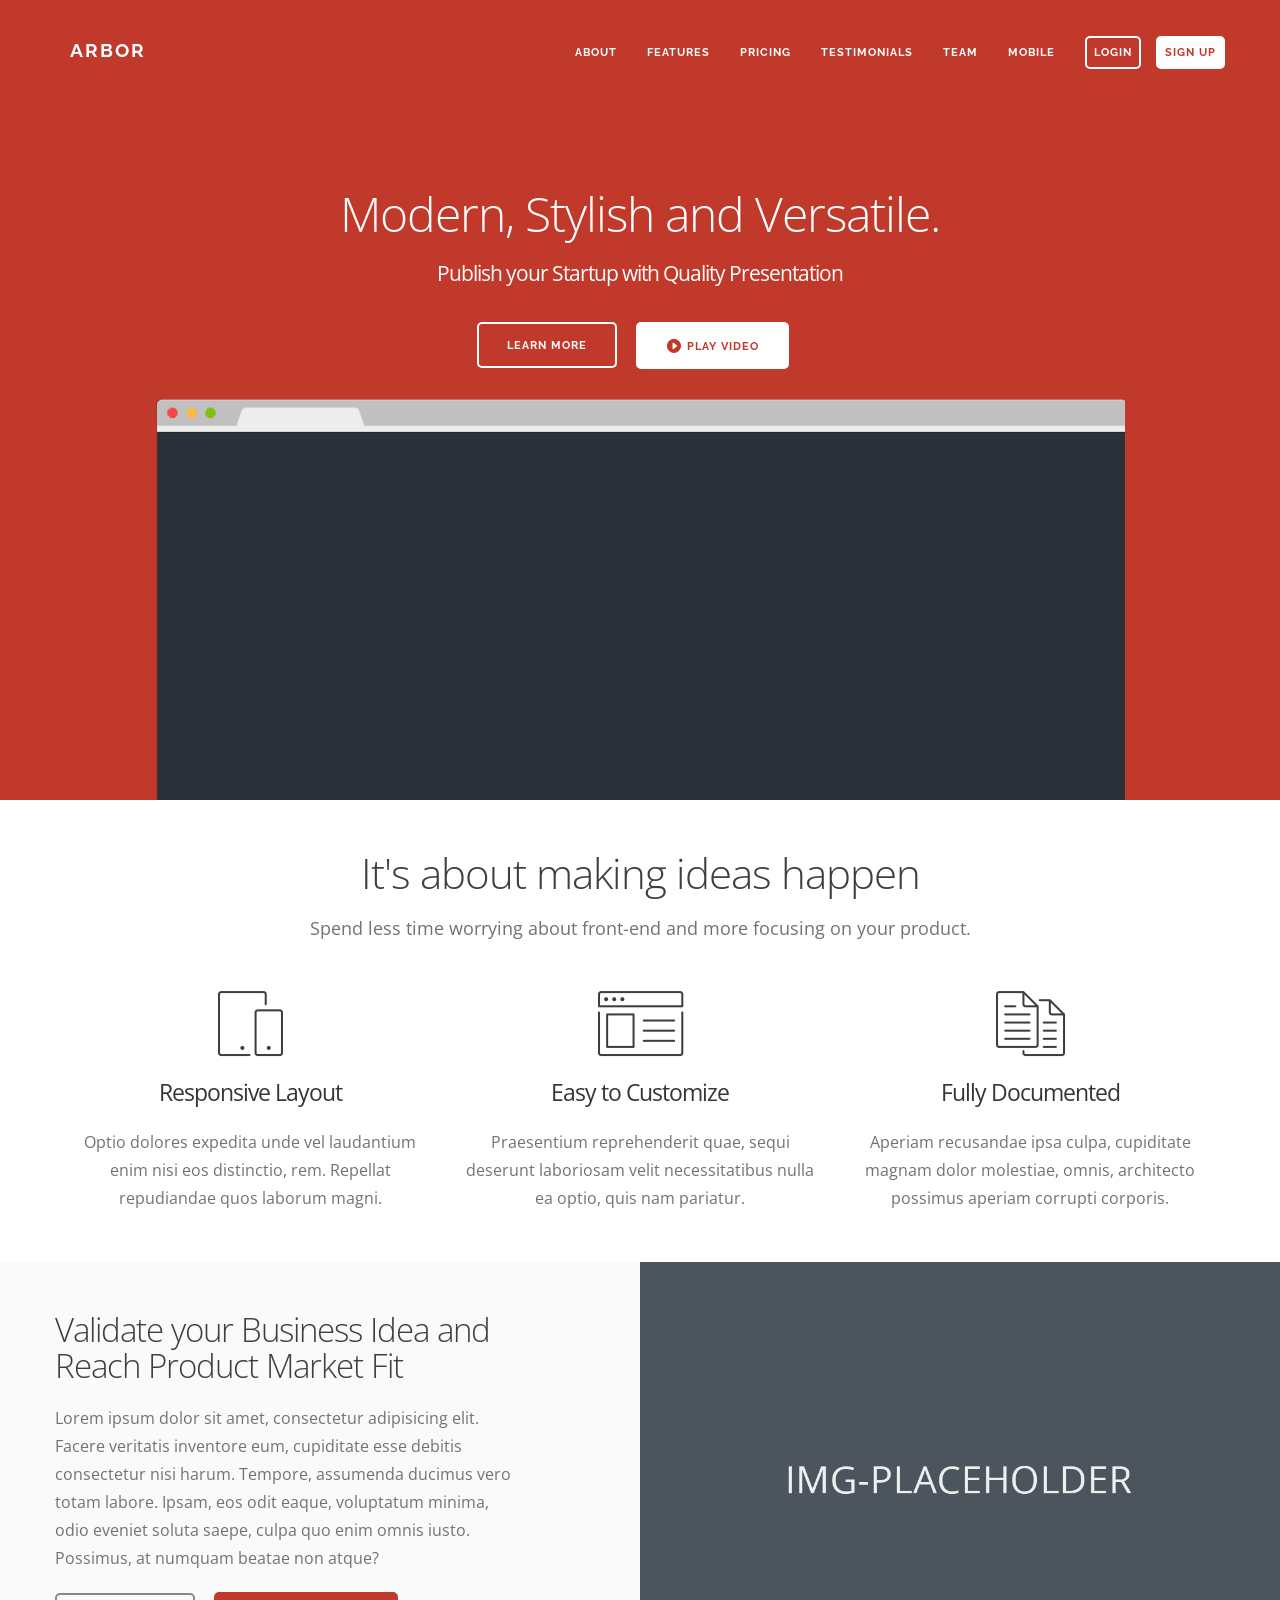
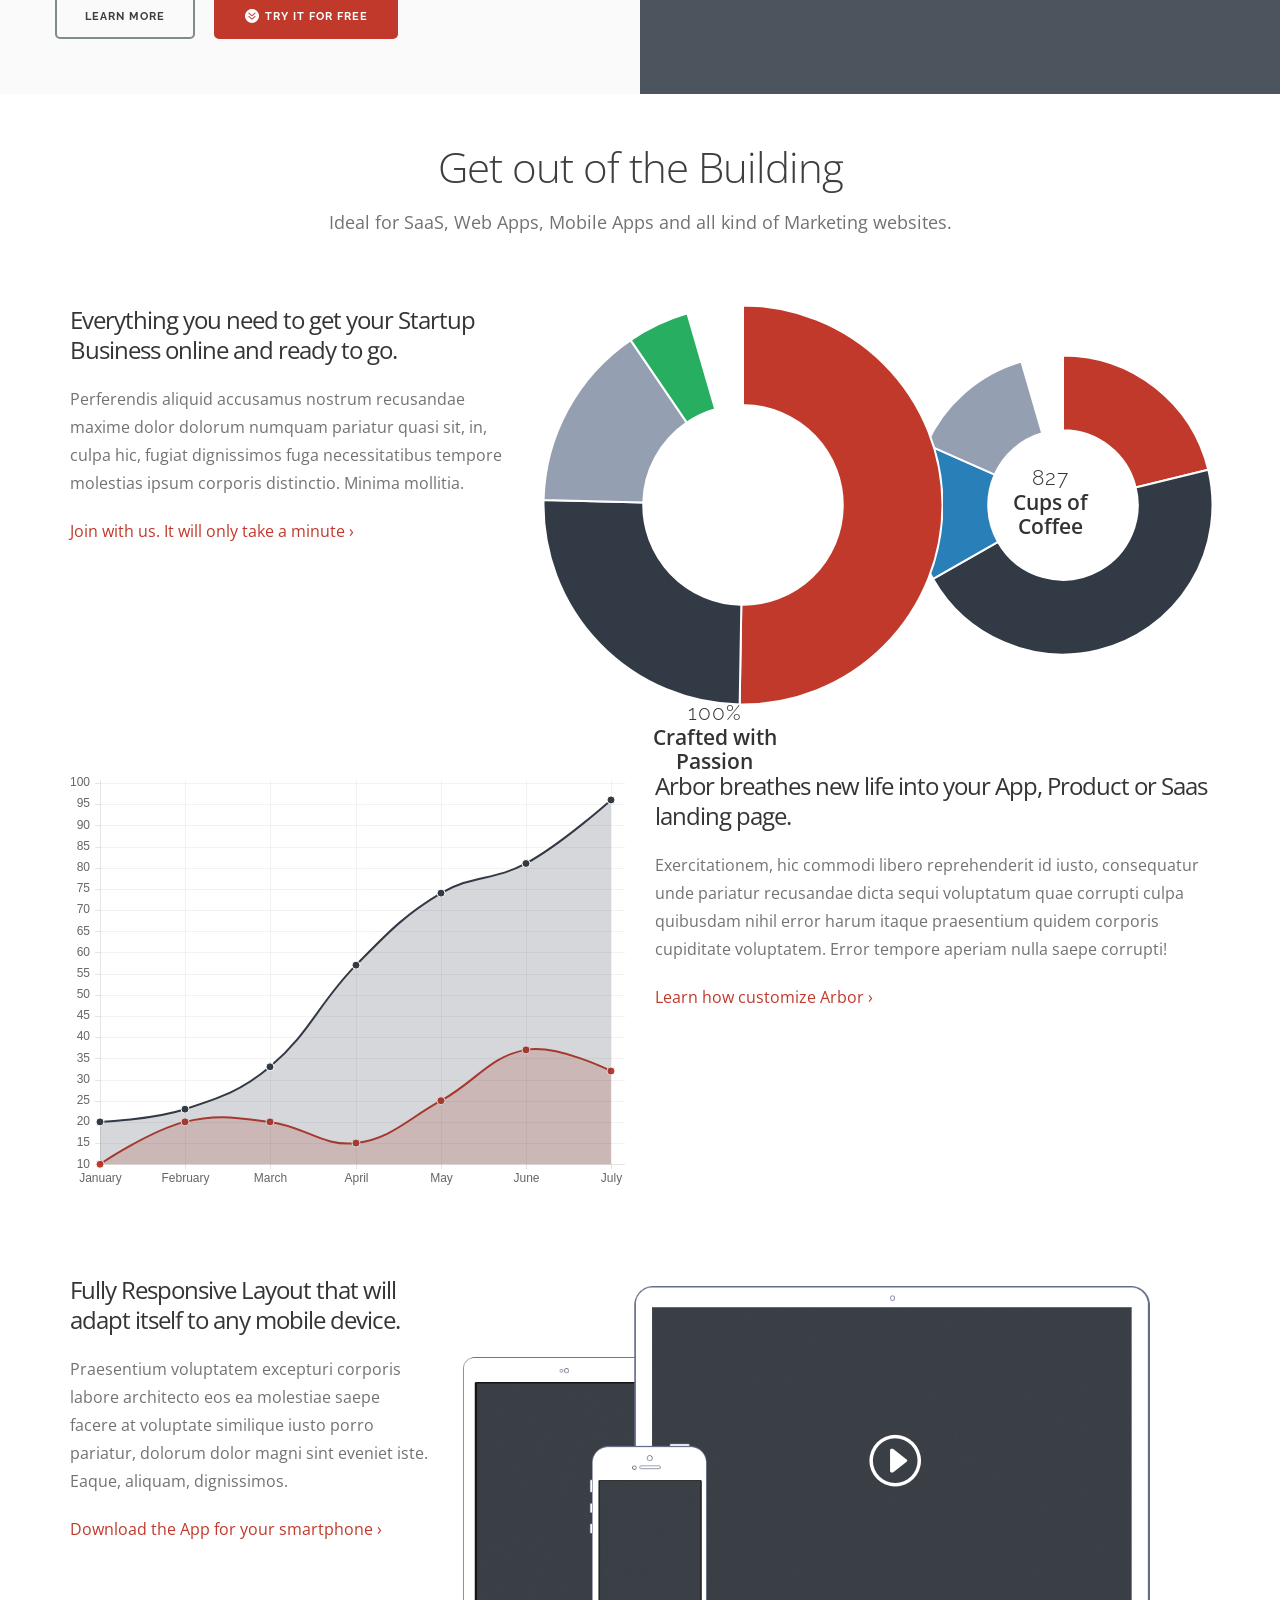
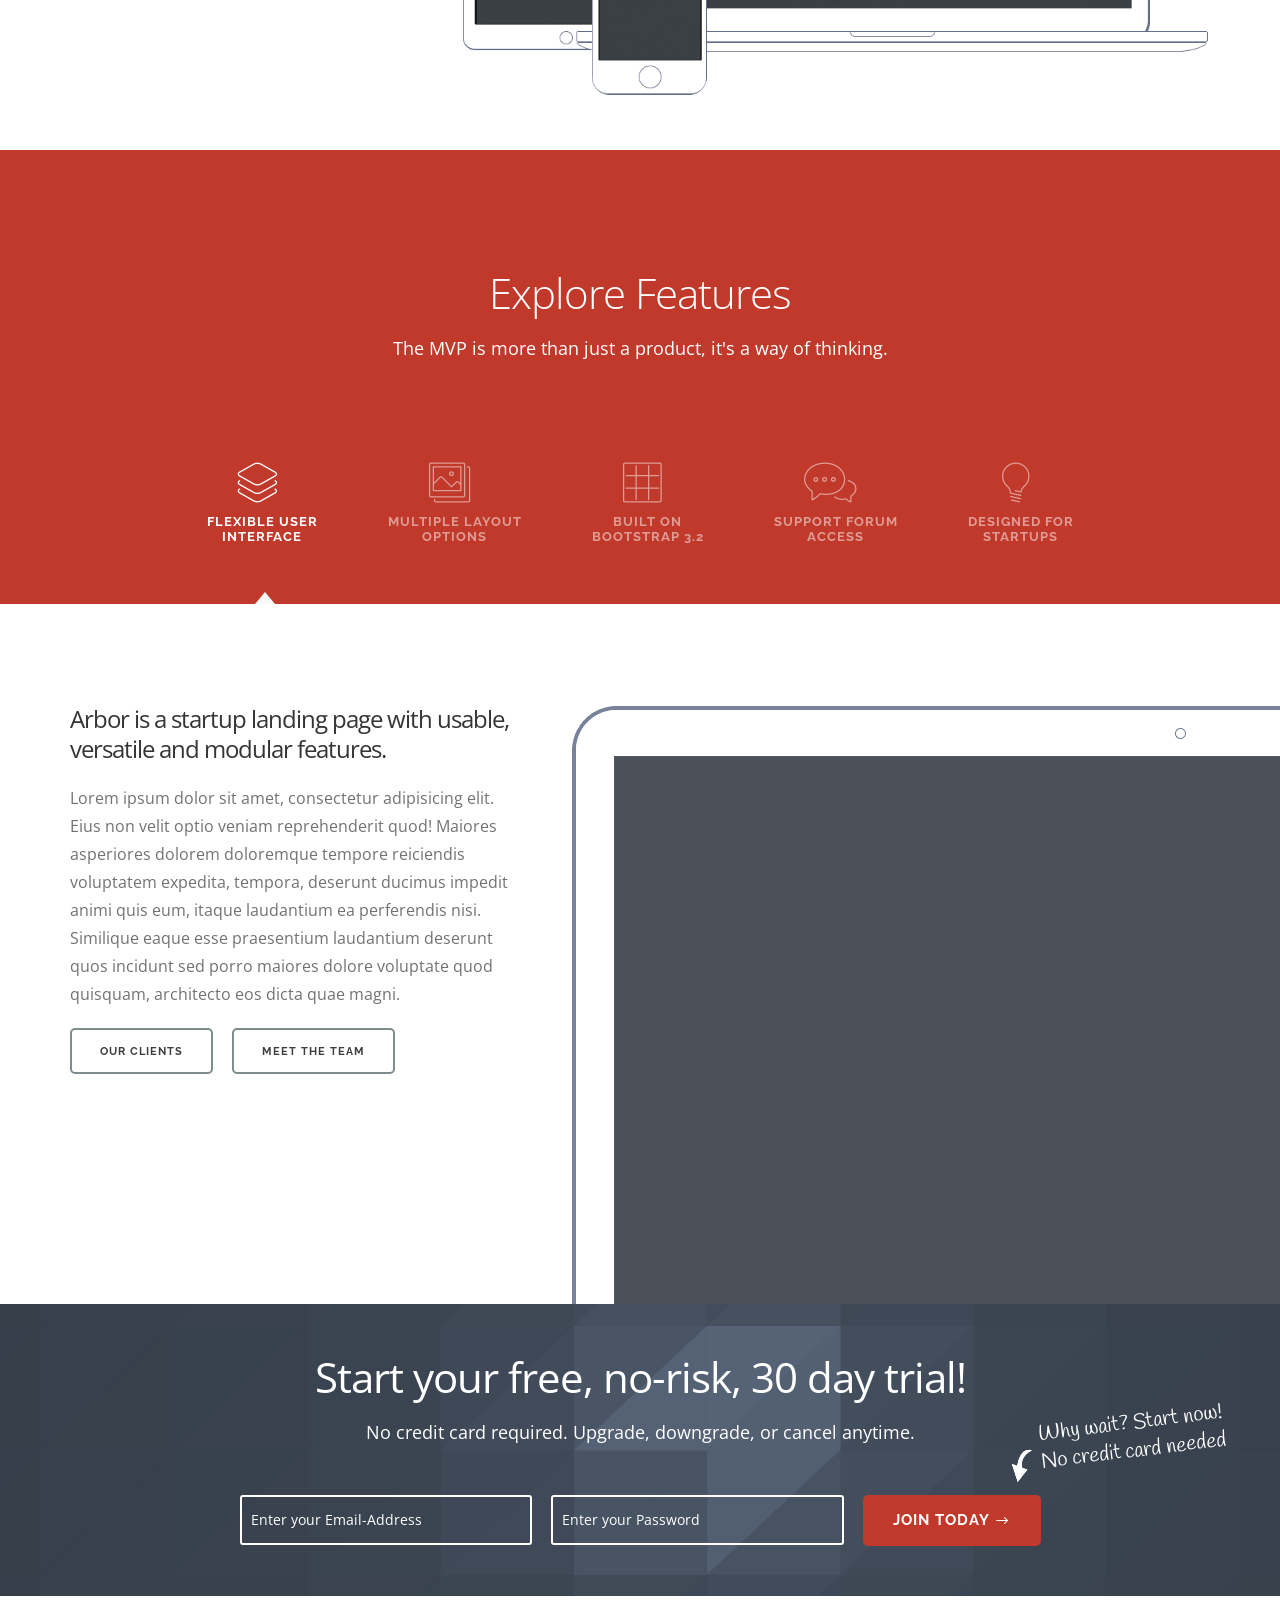
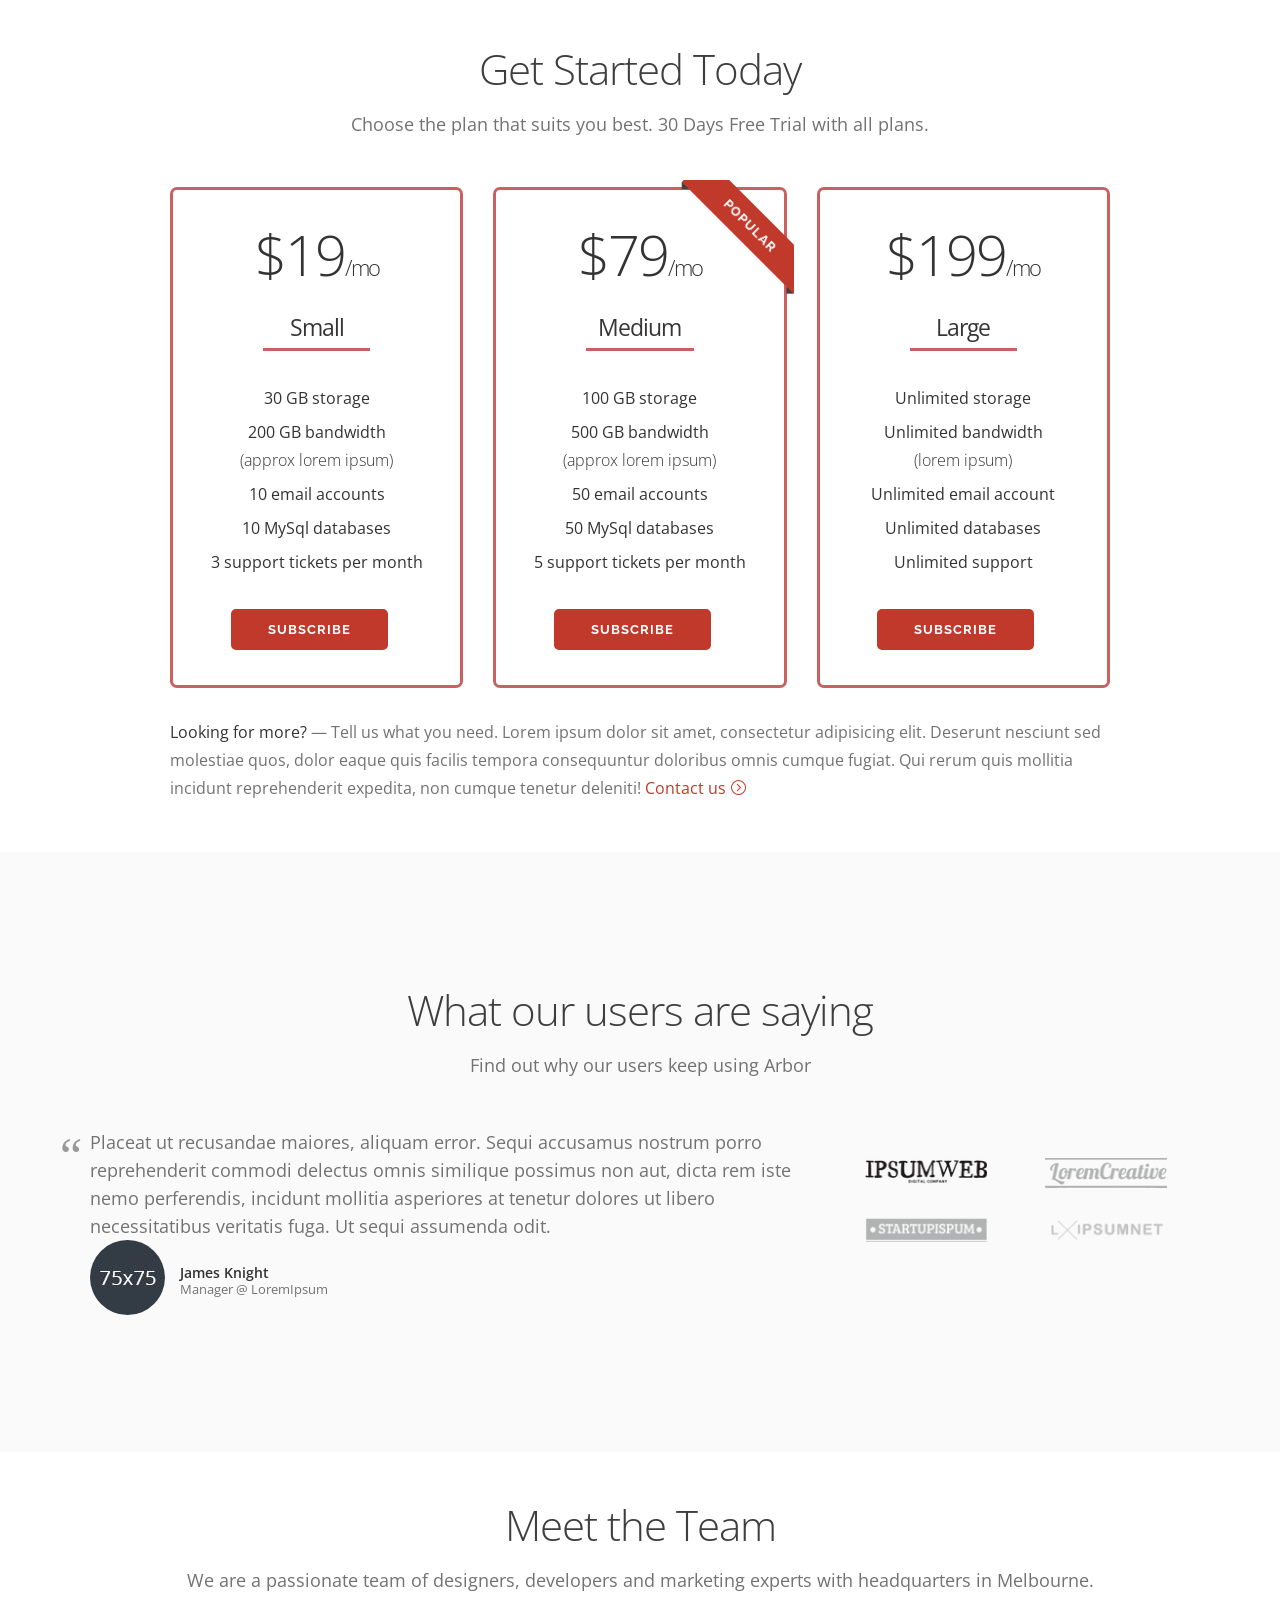
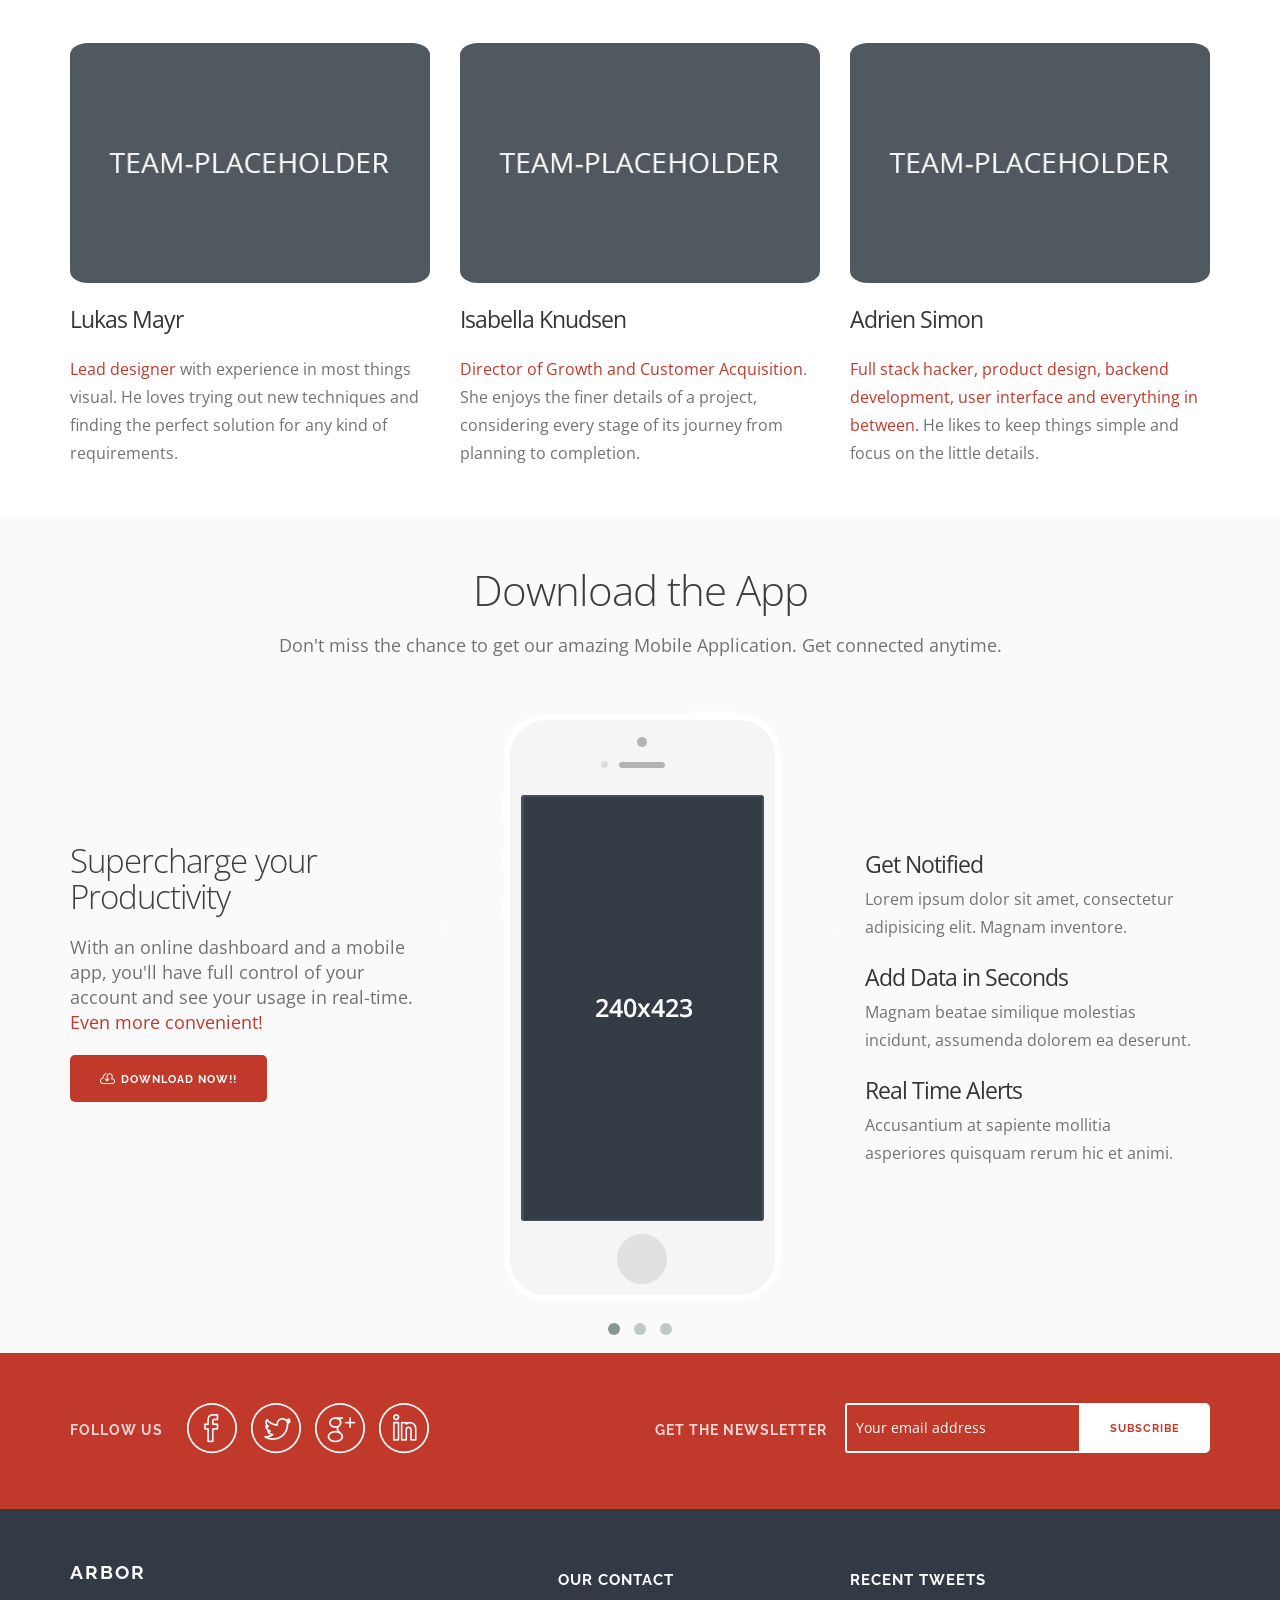
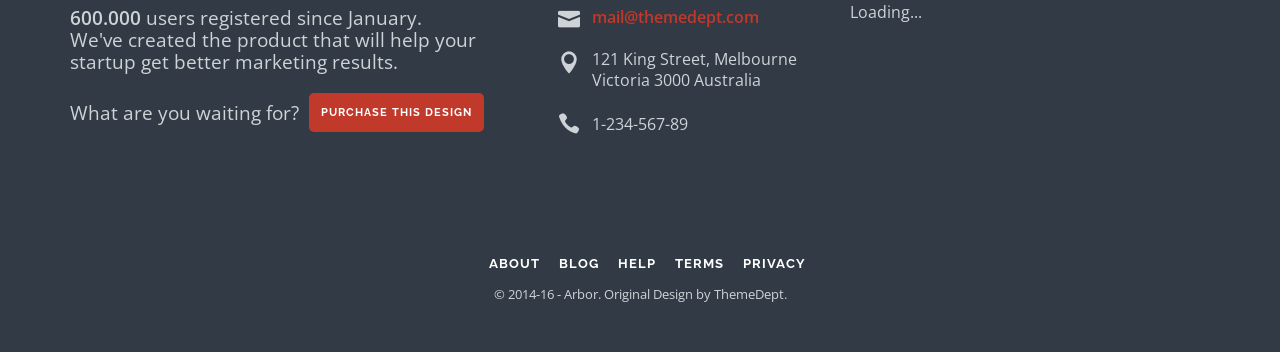
<file: arbor-landing-master/index-dashboard.html>
<!doctype html>
<html lang="en">

<head>
    <meta charset="utf-8">

    <!-- TITLE OF SITE -->
    <title>ARBOR | Get Carbon Credits easily
        and building the green
        environment</title>

    <meta name="description" content="Get Carbon Credits easily 
        and building the green 
        environment" />
    <meta name="keywords" content="Arbor" />
    <meta name="author" content="Aizaworld">
    <meta name="viewport" content="width=device-width, initial-scale=1, maximum-scale=1">

    <!-- FAVICON  -->
    <link rel="icon" href="assets/images/favicon/favicon.ico">

    <!-- =========================
       STYLESHEETS 
    ============================== -->

    <!-- BOOTSTRAP CSS -->
    <link rel="stylesheet" href="assets/css/plugins/bootstrap.min.css">

    <!-- FONT ICONS -->
    <link rel="stylesheet" href="assets/css/icons/icons.min.css">

    <!-- GOOGLE FONTS -->
    <link href="http://fonts.googleapis.com/css?family=Raleway:300,400,600,700%7COpen+Sans:300,400,600,700%7CHandlee"
        rel="stylesheet">

    <!-- PLUGINS STYLESHEET -->
    <link rel="stylesheet" href="assets/css/plugins/plugins.min.css">

    <!-- CUSTOM STYLESHEET -->
    <link rel="stylesheet" href="assets/css/style.css">

    <!-- RESPONSIVE FIXES -->
    <link rel="stylesheet" href="assets/css/responsive.css">

    <!-- COLORE STYLESHEET -->
    <!-- Change here the Main Color of the Site: Choose your favorite predefined color from assets/css/colors.css -->
    <link rel="stylesheet" href="assets/css/colors/red.css" title="red">


    <!--[if lt IE 9]>
            <script src="assets/js/plugins/html5shiv.min.js"></script>
            <script src="assets/js/plugins/respond.min.js"></script>
    <![endif]-->

</head>

<body>
    <div class="main-wrapper">

        <!-- =========================
             PRELOADER
        ============================== -->
        <div class="preloader">
            <div class="loader-container">
                <div class="text-logo">Arbor</div>
                <div class="signal"></div>
            </div>
        </div>


        <!-- =========================
             HEADER
        ============================== -->
        <header class="header dashboard solid-bg" id="top">
            <!-- Background Overlay -->
            <div class="overlay">

                <!-- =========================================
                     Navigation
                ========================================== -->
                <nav class="navbar navbar-fixed-top" role="navigation">
                    <div class="container">
                        <div class="row">
                            <div class="col-md-12">
                                <!-- Navbar-Header -->
                                <div class="navbar-header">

                                    <!-- Mobile Menu -->
                                    <button data-target=".navbar-collapse" data-toggle="collapse" class="navbar-toggle"
                                        type="button">
                                        <i class="icon icon_menu"></i>
                                    </button>

                                    <!-- Text-Logo -->
                                    <a href="#top" class="navbar-brand scrollto" title="Arbor">
                                        <span class="text-logo">Arbor</span>
                                    </a>

                                    <!-- Image-Logo: Remove this comments and the section above Text-Logo if you want to add an Image-Logo (recommended sizes -> max-height:50, max-width:200) 

                                    <a href="#top" class="navbar-brand img-logo scrollto" title="Arbor">
                                        <img src="assets/images/logo.png" alt="Logo">
                                    </a> 
                                    -->

                                </div><!-- /End Navbar-Header -->

                                <!-- Navbar-Collapse -->
                                <div class="navbar-collapse collapse">
                                    <ul class="nav navbar-nav navbar-right">
                                        <!-- Menu Items -->
                                        <li><a href="#about" title="" class="scrollto">About</a></li>
                                        <li><a href="#features" title="" class="scrollto">Features</a></li>
                                        <li><a href="#pricing" title="" class="scrollto">Pricing</a></li>
                                        <li><a href="#testimonials" title="" class="scrollto">Testimonials</a></li>
                                        <li><a href="#team" title="" class="scrollto">Team</a></li>
                                        <li><a href="#mobile-download" title="" class="scrollto">Mobile</a></li>
                                        <!-- Login and Signup Modal on click -->
                                        <li><a class="btn btn-nav" data-toggle="modal" href="javascript:void(0)"
                                                onclick="openLoginModal();">Login</a></li>
                                        <li><a class="btn btn-nav btn-white" data-toggle="modal"
                                                href="javascript:void(0)" onclick="openRegisterModal();">Sign Up</a>
                                        </li>
                                    </ul>
                                </div><!-- /End Navbar-Collapse -->
                            </div><!-- /End Col -->
                        </div><!-- /End Row -->
                    </div><!-- /End Container -->
                </nav><!-- /End Sticky Navigation -->


                <!-- =========================================
                     Login/Signup Bootstrap Modal
                ==========================================  -->
                <div class="modal fade login" id="loginModal">
                    <div class="modal-dialog">
                        <div class="modal-content">

                            <!-- Modal-Header -->
                            <div class="modal-header">
                                <!-- Close Button -->
                                <button type="button" class="close" data-dismiss="modal" aria-hidden="true">
                                    <i class="icon icon_close_alt2"></i>
                                </button>
                                <!-- Modal-Header Title-->
                                <h4 class="modal-title">Sign in to <span>Arbor</span></h4>
                                <p class="modal-subtitle">Enter your email and password</p>
                            </div><!-- /End Modal-Header -->

                            <!-- Modal-Body Content -->
                            <div class="modal-body">
                                <div class="box">
                                    <div class="content">
                                        <!-- Login Form -->
                                        <div class="loginBox">
                                            <form id="login-modal" role="form">
                                                <!-- Success/Alert Notification -->
                                                <p class="lm-success"><i class="icon icon_check_alt2"></i>
                                                    <strong>Congratulation! Login modal validation is working. Implement
                                                        your code.</strong>
                                                </p>
                                                <p class="lm-failed"><i class="icon icon_close_alt2"></i><strong>
                                                        Something went wrong! Insert correct value.</strong></p>
                                                <!-- Input Fields -->
                                                <input id="lm-email" class="form-control input-lg" type="text"
                                                    placeholder="Email" name="lm-email" required>
                                                <input id="lm-password" class="form-control input-lg" type="password"
                                                    placeholder="Password" name="lm-password" required>
                                                <!-- Login Button -->
                                                <button class="btn btn-color">Login</button>
                                            </form>
                                        </div><!-- /End Login Form -->
                                    </div>
                                </div><!-- /End Login Form Box -->
                                <div class="box">
                                    <!-- Signup Form -->
                                    <div class="content registerBox" style="display:none;">
                                        <form id="signup-modal" role="form">
                                            <!-- Success/Alert Notification -->
                                            <p class="sm-success"><i class="icon icon_check_alt2"></i>
                                                <strong>Congratulation! Signup modal validation is working. Implement
                                                    your code.</strong>
                                            </p>
                                            <p class="sm-failed"><i class="icon icon_close_alt2"></i><strong> Something
                                                    went wrong! Insert correct value.</strong></p>
                                            <!-- Input Fields -->
                                            <input id="sm-email" class="form-control input-lg" type="text"
                                                placeholder="Email" name="sm-email" required>
                                            <input id="sm-password" class="form-control input-lg" type="password"
                                                placeholder="Password" name="sm-password">
                                            <input id="sm-confirm" class="form-control input-lg" type="password"
                                                placeholder="Repeat Password" name="sm-confirm">
                                            <!-- Signup Button -->
                                            <button class="btn btn-color">Create Account</button>
                                        </form>

                                    </div><!-- /End Signup Form -->
                                </div><!-- /End Signup Form Box -->
                            </div><!-- /End Modal-Body -->

                            <!-- Modal-Footer -->
                            <div class="modal-footer">
                                <!-- Login-Footer. Redirect to Signup-Modal-->
                                <div class="forgot login-footer">
                                    <span>Don't have an account?
                                        <a href="javascript: showRegisterForm();">Sign up.</a>
                                    </span>
                                </div>
                                <!-- Signup-Footer. Redirect to Login-Modal -->
                                <div class="forgot register-footer" style="display:none">
                                    <span>Already have an account?</span>
                                    <a href="javascript: showLoginForm();">Login</a>
                                </div>
                            </div><!-- /End Modal-Footer -->

                        </div><!-- /End Modal Content -->
                    </div><!-- /End Modal Dialog -->
                </div><!-- /End Modal -->


                <!-- =========================================
                     Hero-Section
                ========================================== -->
                <div class="container">
                    <div class="row">
                        <div class="col-md-8 col-md-offset-2">
                            <div class="hero-section text-center">

                                <!-- Welcome - Hero Message -->
                                <h1 class="text-white">Modern, Stylish and Versatile.</h1>
                                <p class="text-white">Publish your Startup with Quality Presentation</p>

                                <!-- Learn More & Video Buttons -->
                                <div class="btn-box">
                                    <a href="#about" class="btn btn-ghost scrollto hidden-xs">Learn More</a>
                                    <!-- Video Lightbox on Click -->
                                    <a href="http://youtu.be/SZEflIVnhH8" data-type="youtube"
                                        class="btn btn-white venobox"><i class="icon arrow_triangle-right_alt"></i>Play
                                        video</a>
                                </div>

                            </div><!-- /End Intro-Section -->

                        </div><!-- /End Col -->
                    </div><!-- /End Row -->

                    <div class="row">
                        <div class="col-md-12">
                            <!-- Dashboard Image -->
                            <div class="image-dashboard text-center">
                                <img src="assets/images/dashboard.png" class="wow fadeInUp" data-wow-duration="2s"
                                    alt="Arbor-Dashboard">
                            </div>
                        </div><!-- /End Col -->
                    </div><!-- /End Row -->
                </div><!-- /End Container Hero-Section -->


            </div><!-- /End Background Overlay -->
        </header>
        <!-- =========================
             /END HEADER
        ============================== -->


        <!-- =================================
             SECTION ABOUT - INTRO FEATURES
        ====================================== -->
        <section class="intro-features" id="about">
            <div class="container">
                <!-- Padding -->
                <div class="wrapper-lg">
                    <div class="row">
                        <!-- Section Header Title -->
                        <div class="col-xs-12">
                            <h2>It's about making ideas happen</h2>
                            <p class="large">Spend less time worrying about front-end and more focusing on your product.
                            </p>
                        </div>
                    </div>
                    <!-- Three Main Features with Icons -->
                    <div class="row">
                        <div class="col-sm-4 intro-content">
                            <div class="icon-lg">
                                <i class="icon icon-mobile"></i>
                            </div>
                            <h4>Responsive Layout</h4>
                            <p>Optio dolores expedita unde vel laudantium enim nisi eos distinctio, rem. Repellat
                                repudiandae quos laborum magni.</p>
                        </div>
                        <div class="col-sm-4 intro-content">
                            <div class="icon-lg">
                                <i class="icon icon-browser"></i>
                            </div>
                            <h4>Easy to Customize</h4>
                            <p>Praesentium reprehenderit quae, sequi deserunt laboriosam velit necessitatibus nulla ea
                                optio, quis nam pariatur.</p>
                        </div>
                        <div class="col-sm-4 intro-content">
                            <div class="icon-lg">
                                <i class="icon icon-documents"></i>
                            </div>
                            <h4>Fully Documented</h4>
                            <p>Aperiam recusandae ipsa culpa, cupiditate magnam dolor molestiae, omnis, architecto
                                possimus aperiam corrupti corporis.</p>
                        </div>
                    </div><!-- /End Row -->
                </div><!-- /End Wrapper -->
            </div><!-- /End Container -->
        </section>
        <!-- =============================
             /END INTRO FEATURES
        ============================== -->


        <!-- ==================================================
             SECTION 2 COLS - IMAGE RIGHT AND TEXT WITH CALL TO ACTION
        ======================================================= -->
        <section class="img-with-action light-bg">
            <div class="container wrapper-lg">
                <div class="row">
                    <div class="col-lg-5 col-md-5">
                        <!-- Text Col -->
                        <h3>Validate your Business Idea and Reach Product Market Fit</h3>
                        <p>Lorem ipsum dolor sit amet, consectetur adipisicing elit. Facere veritatis inventore eum,
                            cupiditate esse debitis consectetur nisi harum. Tempore, assumenda ducimus vero totam
                            labore. Ipsam, eos odit eaque, voluptatum minima, odio eveniet soluta saepe, culpa quo enim
                            omnis iusto. Possimus, at numquam beatae non atque?</p>
                        <!-- Call To Action Buttons -->
                        <div class="btn-box">
                            <a href="#features" class="btn btn-grey scrollto">Learn More</a>
                            <a href="#canvas-bg" class="btn btn-color scrollto"><i
                                    class="icon arrow_carrot-2dwnn_alt"></i>Try it for Free</a>
                        </div>
                        <!-- Div Required for Correct Charts Animation -->
                        <div class="start-charts"></div>
                    </div>
                </div><!-- /End Row-->
            </div><!-- /End Container-->
            <!-- Image Col -->
            <div class="hidden-sm hidden-xs col-md-6 img-col-bg img-right"></div>
        </section>
        <!-- =============================
             /END SECTION 
        ============================== -->


        <!-- ==================================================
            CHARTS & SHOWCASE SECTION
        ======================================================= -->
        <section class="charts" id="charts">
            <div class="container">
                <div class="wrapper-lg">
                    <div class="row">
                        <div class="col-md-12">
                            <h2>Get out of the Building</h2>
                            <p class="large">Ideal for SaaS, Web Apps, Mobile Apps and all kind of Marketing websites.
                            </p>
                        </div>
                    </div>

                    <div class="row doughnut-box">
                        <div class="col-md-5">
                            <!-- Div Required for Correct Line Chart Animation -->
                            <div class="start-line"></div>
                            <!-- Chart Text Description -->
                            <h4>Everything you need to get your Startup Business online and ready to go.</h4>
                            <p>Perferendis aliquid accusamus nostrum recusandae maxime dolor dolorum numquam pariatur
                                quasi sit, in, culpa hic, fugiat dignissimos fuga necessitatibus tempore molestias ipsum
                                corporis distinctio. Minima mollitia.</p>
                            <p><a href="#canvas-bg" class="scrollto"><strong>Join with us. It will only take a minute
                                        ›</strong></a></p>
                        </div>
                        <div class="col-md-7">
                            <!-- Doughnut Charts  -->
                            <div id="canvas-holder">
                                <div class="chart-text">
                                    100&#37;<span>Crafted with<br> Passion</span>
                                </div>
                                <canvas id="chart-area" width="400" height="400"></canvas>
                            </div>
                            <div id="canvas2-holder">
                                <div class="chart2-text">
                                    827<span>Cups of<br>Coffee</span>
                                </div>
                                <canvas id="chart2-area" width="300" height="300"></canvas>
                            </div>
                        </div>
                    </div><!-- /End Chart-Box -->

                    <div class="row chart-box">
                        <div class="col-md-6 col-md-push-6 col-sm-12">
                            <!-- Chart Text Description -->
                            <h4>Arbor <strong>breathes new life</strong> into your App, Product or Saas landing page.
                            </h4>
                            <p>Exercitationem, hic commodi libero reprehenderit id iusto, consequatur unde pariatur
                                recusandae dicta sequi voluptatum quae corrupti culpa quibusdam nihil error harum itaque
                                praesentium quidem corporis cupiditate voluptatem. Error tempore aperiam nulla saepe
                                corrupti!</p>
                            <p><a href="#features" class="scrollto"><strong>Learn how customize Arbor ›</strong></a></p>
                        </div>
                        <div class="col-md-6 col-md-pull-6 col-sm-12">
                            <!-- Line Chart -->
                            <div class="line-canvas">
                                <div>
                                    <canvas id="line-canvas" height="450" width="600"></canvas>
                                </div>
                            </div>
                        </div>
                    </div><!-- /End Chart-Box -->

                    <div class="row showcase">
                        <div class="col-md-4">
                            <h4>Fully Responsive Layout that will adapt itself to any mobile device.</h4>
                            <p>Praesentium voluptatem excepturi corporis labore architecto eos ea molestiae saepe facere
                                at voluptate similique iusto porro pariatur, dolorum dolor magni sint eveniet iste.
                                Eaque, aliquam, dignissimos.</p>
                            <p><a href="#mobile-download" class="scrollto"><strong>Download the App for your smartphone
                                        ›</strong></a></p>
                        </div>
                        <div class="col-md-8">
                            <!-- Devices Image -->
                            <div class="img-box">
                                <img src="assets/images/showcase.png" alt="" class="img-responsive">
                                <a href="http://youtu.be/SZEflIVnhH8" data-type="youtube"
                                    class="venobox video-player"><i class="icon arrow_triangle-right_alt2 wow fadeIn"
                                        data-wow-duration="2s"></i></a>
                            </div>
                        </div>
                    </div><!-- /End Chart-Box -->

                </div><!-- /End Wrapper -->
            </div><!-- /End Container -->
        </section>
        <!-- =============================
             /END CHARTS SECTION 
        ============================== -->


        <!-- ==================================================
            FEATURES SECTION
        ======================================================= -->
        <section class="tab-features color-bg" id="features">
            <div class="container">
                <div class="features-title">
                    <div class="row">
                        <div class="col-md-12">
                            <h2 class="text-white">Explore Features</h2>
                            <p class="large text-white">The MVP is more than just a product, it's a way of thinking.</p>
                        </div>
                    </div>
                </div>
            </div>

            <div class="row">
                <div class="col-xs-12">
                    <!-- Features Tab -->
                    <div class="tabs features tab-container">
                        <ul class="etabs">
                            <!-- Feature Icon -->
                            <li class="tab">
                                <a href="#tab-feature-1">
                                    <div class="icon-sm">
                                        <i class="icon icon-layers"></i>
                                    </div>
                                    <h5 class="text-white">Flexible User<br> Interface</h5>
                                </a>
                            </li>
                            <!-- Feature Icon -->
                            <li class="tab">
                                <a href="#tab-feature-2">
                                    <div class="icon-sm">
                                        <i class="icon icon-pictures"></i>
                                    </div>
                                    <h5 class="text-white">Multiple Layout<br> Options</h5>
                                </a>
                            </li>
                            <!-- Feature Icon -->
                            <li class="tab">
                                <a href="#tab-feature-3">
                                    <div class="icon-sm">
                                        <i class="icon icon-grid"></i>
                                    </div>
                                    <h5 class="text-white">Built on <br>Bootstrap 3.2</h5>
                                </a>
                            </li>
                            <!-- Feature Icon -->
                            <li class="tab">
                                <a href="#tab-feature-4">
                                    <div class="icon-sm">
                                        <i class="icon icon-chat"></i>
                                    </div>
                                    <h5 class="text-white">Support Forum <br>Access</h5>
                                </a>
                            </li>
                            <!-- Feature Icon -->
                            <li class="tab">
                                <a href="#tab-feature-5">
                                    <div class="icon-sm">
                                        <i class="icon icon-lightbulb"></i>
                                    </div>
                                    <h5 class="text-white">Designed for <br>Startups</h5>
                                </a>
                            </li>
                        </ul><!-- /End Etabs -->

                        <div class="panel-container">

                            <div class="tab-content" id="tab-feature-1">
                                <div class="container">
                                    <div class="row">
                                        <!-- Feature Description 2cols Text-Left with Buttons -->
                                        <div class="col-md-5 col-sm-6">
                                            <h4>Arbor is a startup landing page with usable, versatile and modular
                                                features.</h4>
                                            <p>Lorem ipsum dolor sit amet, consectetur adipisicing elit. Eius non velit
                                                optio veniam reprehenderit quod! Maiores asperiores dolorem doloremque
                                                tempore reiciendis voluptatem expedita, tempora, deserunt ducimus
                                                impedit animi quis eum, itaque laudantium ea perferendis nisi. Similique
                                                eaque esse praesentium laudantium deserunt quos incidunt sed porro
                                                maiores dolore voluptate quod quisquam, architecto eos dicta quae magni.
                                            </p>
                                            <div class="btn-box">
                                                <a href="#testimonials" class="btn btn-grey scrollto">Our Clients</a>
                                                <a href="#team" class="btn btn-grey scrollto">Meet the Team</a>
                                            </div>
                                        </div>
                                        <!-- Image-right -->
                                        <div class="col-md-7 col-sm-6 hidden-xs wow fadeInRight" data-wow-duration="2s">
                                            <img src="assets/images/features/feature1.png" alt="">
                                        </div>
                                    </div>
                                </div>
                            </div><!-- /End Tab-content -->

                            <div class="tab-content" id="tab-feature-2">
                                <div class="container">
                                    <div class="row">
                                        <!-- Feature Description 2cols Text-Right with Icons -->
                                        <div class="col-xs-12 col-sm-6 col-sm-push-6 col-lg-7 col-lg-push-5">
                                            <h4>Arbor is a high-quality solution for those who want a beautiful website
                                                in no time</h4>
                                            <p>Similique eaque esse praesentium laudantium deserunt quos incidunt sed
                                                porro maiores dolore voluptate quod quisquam.</p>
                                            <div class="tab-icon">
                                                <div class="icon-sm">
                                                    <i class="icon icon-adjustments"></i>
                                                </div>
                                                <p class="large">Numerous Colour Schemes</p>
                                                <p> Ipsum, ratione. Dolor illo numquam dolorem consequuntur, ex vitae,
                                                    ipsum tenetur nihil soluta. Eaque at laboriosam similique?</p>
                                            </div>
                                            <div class="tab-icon">
                                                <div class="icon-sm">
                                                    <i class="icon icon-target"></i>
                                                </div>
                                                <p class="large">Tons of Elements</p>
                                                <p> Repudiandae expedita, non aperiam, ea quia dolorem quidem pariatur
                                                    culpa explicabo voluptatem alias voluptas itaque similique officia.
                                                </p>
                                            </div>
                                        </div>
                                        <!-- Image-Left -->
                                        <div class="col-xs-12 col-sm-6 col-sm-pull-6 col-lg-5 col-lg-pull-7 hidden-xs wow fadeInLeft"
                                            data-wow-duration="2s">
                                            <img src="assets/images/features/feature2.png" class="img-device" alt="">
                                        </div>
                                    </div>
                                </div>
                            </div><!-- / End Tab-content -->

                            <div class="tab-content" id="tab-feature-3">
                                <div class="container">
                                    <div class="row">
                                        <!-- Feature Description 2cols Text-Left -->
                                        <div class="col-md-5 col-sm-6">
                                            <h4>Arbor is a fully responsive landing page template with awesome features
                                                and interactive elements.</h4>
                                            <p>Lorem ipsum dolor sit amet, consectetur adipisicing elit. Eius non velit
                                                optio veniam reprehenderit quod! Maiores asperiores dolorem doloremque
                                                tempore reiciendis voluptatem expedita, tempora, deserunt ducimus
                                                impedit animi quis eum, itaque laudantium ea perferendis nisi.</p>
                                        </div>
                                        <!-- Image-Right -->
                                        <div class="col-md-7 col-sm-6 hidden-xs wow fadeInRight" data-wow-duration="2s">
                                            <img src="assets/images/features/feature3.png" alt="">
                                        </div>
                                    </div>
                                </div>
                            </div><!-- /End Tab-content -->

                            <div class="tab-content" id="tab-feature-4">
                                <div class="container">
                                    <div class="row">
                                        <!-- Feature Description 2col Text-Left with Icons-->
                                        <div class="col-md-7 col-sm-6">
                                            <h4>There are a lot of different blocks that will help you to make a perfect
                                                project.</h4>
                                            <p>Deserunt ducimus impedit animi quis eum, itaque laudantium ea perferendis
                                                nisi. Similique eaque esse.</p>
                                            <div class="tab-icon">
                                                <div class="icon-sm">
                                                    <i class="icon icon-profile-male"></i>
                                                </div>
                                                <p class="large">Amazingly Simple Use</p>
                                                <p>Tempora, veniam. Tempore nihil praesentium obcaecati velit, harum nam
                                                    dicta sequi quam sunt incidunt facilis itaque..</p>
                                            </div>
                                            <div class="tab-icon">
                                                <div class="icon-sm">
                                                    <i class="icon icon-compass"></i>
                                                </div>
                                                <p class="large">Clear Documentation</p>
                                                <p>Officia illum, perferendis dolorum dolor sit eveniet, tempore
                                                    incidunt animi totam qui voluptas, inventore velit illo!</p>
                                            </div>
                                        </div>
                                        <!-- Image Right -->
                                        <div class="col-md-5 col-sm-6 hidden-xs wow fadeInRight" data-wow-duration="2s">
                                            <img src="assets/images/features/feature4.png" class="img-device" alt="">
                                        </div>
                                    </div>
                                </div>
                            </div><!-- /End Tab-content -->

                            <div class="tab-content" id="tab-feature-5">
                                <div class="container">
                                    <div class="row">
                                        <!-- Feature Description 2col Text both -->
                                        <div class="col-xs-12">
                                            <div class="col-sm-6">
                                                <h4>Publish your Startup in Beautiful Way.</h4>
                                                <p>Similique eaque esse praesentium laudantium deserunt quos incidunt
                                                    sed porro maiores dolore voluptate quod quisquam, architecto eos
                                                    dicta quae magni vero unde necessitatibus. Lorem ipsum dolor sit
                                                    amet, consectetur adipisicing.</p>
                                            </div>
                                            <div class="col-sm-6">
                                                <h4>Take a Second and Explore it!</h4>
                                                <p>Inventore distinctio placeat fugiat reiciendis repudiandae et iste,
                                                    aut sunt ad. Ab temporibus animi harum quo enim magnam rerum odit
                                                    quos molestias ipsam! Perferendis eum nobis aliquid, facere modi
                                                    quos, possimus deleniti labore sit cupiditate, culpa consequatur.
                                                </p>
                                            </div>
                                        </div>
                                    </div>
                                    <div class="row">
                                        <!-- Image below -->
                                        <div class="col-xs-12 hidden-xs wow fadeInUp" data-wow-duration="2s">
                                            <img src="assets/images/features/feature5.png" class="img-device" alt="">
                                        </div>
                                    </div>
                                </div>
                            </div><!-- / End Tab-content -->

                        </div><!-- / End Panel-Container -->
                    </div><!-- / End Tabs -->
                </div><!-- /End Col -->
            </div><!-- /End Row -->
        </section>
        <!-- =============================
             /END FEATURES TAB
        ============================== -->


        <!-- ==================================================
            SIGNUP DIVIDER
        ======================================================= -->
        <section id="canvas-bg" class="dark-bg signup-divider">
            <div class="container">
                <div class="wrapper-lg">
                    <div class="row">
                        <div class="col-md-12">
                            <h2 class="text-white">Start your free, no-risk, 30 day trial!</h2>
                            <p class="large text-white">No credit card required. Upgrade, downgrade, or cancel anytime.
                            </p>
                            <!-- Handwritten text with arrow -->
                            <p class="signup-handwritten text-white">Why wait? Start now! <br>No credit card needed</p>
                        </div>
                    </div>

                    <div class="row">
                        <!-- Signup Form -->
                        <form id="signup-divider" role="form">
                            <!-- Notification -->
                            <p class="signup-success"><i class="icon icon_check_alt2"></i> <strong>Congratulation!
                                    Welcome to 30 day Free Trial. Check your email address.</strong></p>
                            <p class="signup-failed"><i class="icon icon_close_alt2"></i><strong> Something went wrong!
                                    Insert correct value.</strong></p>

                            <!-- Input fields -->
                            <div class="form-group">
                                <input type="email" name="signup-email" id="signup-email" class="form-control input-lg"
                                    placeholder="Enter your Email-Address" required>
                            </div>
                            <div class="form-group">
                                <input type="password" size="25" name="signup-password" id="signup-password"
                                    class="form-control input-lg" placeholder="Enter your Password" required>
                            </div>
                            <!-- Signup Button -->
                            <button class="btn btn-color">Join Today <i class="icon arrow_right"></i></button>
                        </form>
                    </div><!-- /End Row -->
                </div><!-- /End Wrapper -->
            </div><!-- /End Container -->
        </section>
        <!-- =============================
             /END SIGNUP SECTION 
        ============================== -->


        <!-- =============================
             PRICING SECTION
        ============================== -->
        <section class="pricing" id="pricing">
            <div class="container">
                <div class="wrapper-lg">
                    <div class="row">
                        <div class="col-xs-12">
                            <h2>Get Started Today</h2>
                            <p class="large">Choose the plan that suits you best. 30 Days Free Trial with all plans.</p>
                        </div>
                    </div>

                    <!-- Pricing Tabs-->
                    <div class="row grid-md">
                        <div class="col-sm-4">
                            <div class="pricing-tab">
                                <p class="price">$19<span>/mo</span></p>
                                <h4>Small</h4>
                                <ul class="pricing-features">
                                    <li>30 GB storage</li>
                                    <li>200 GB bandwidth<span>(approx lorem ipsum)</span></li>
                                    <li>10 email accounts</li>
                                    <li>10 MySql databases</li>
                                    <li>3 support tickets per month</li>
                                </ul>
                                <a href="#canvas-bg" class="btn btn-color scrollto">Subscribe</a>
                            </div>
                        </div>

                        <div class="col-sm-4">
                            <div class="pricing-tab">
                                <div class="ribbon">
                                    <h5 class="popular">Popular</h5>
                                </div>
                                <p class="price">$79<span>/mo</span></p>
                                <h4>Medium</h4>
                                <ul class="pricing-features">
                                    <li>100 GB storage</li>
                                    <li>500 GB bandwidth<span>(approx lorem ipsum)</span></li>
                                    <li>50 email accounts</li>
                                    <li>50 MySql databases</li>
                                    <li>5 support tickets per month</li>
                                </ul>
                                <a href="#canvas-bg" class="btn btn-color scrollto">Subscribe</a>
                            </div>
                        </div>

                        <div class="col-sm-4">
                            <div class="pricing-tab">
                                <p class="price">$199<span>/mo</span></p>
                                <h4>Large</h4>
                                <ul class="pricing-features">
                                    <li>Unlimited storage</li>
                                    <li>Unlimited bandwidth<span>(lorem ipsum)</span></li>
                                    <li>Unlimited email account</li>
                                    <li>Unlimited databases</li>
                                    <li>Unlimited support</li>
                                </ul>
                                <a href="#canvas-bg" class="btn btn-color scrollto">Subscribe</a>
                            </div>
                        </div>


                        <!-- Pricing Footer -->
                        <div class="row">
                            <div class="col-xs-12">
                                <div class="pricing-more">
                                    <p><strong>Looking for more?</strong> &mdash; Tell us what you need. Lorem ipsum
                                        dolor sit amet, consectetur adipisicing elit. Deserunt nesciunt sed molestiae
                                        quos, dolor eaque quis facilis tempora consequuntur doloribus omnis cumque
                                        fugiat. Qui rerum quis mollitia incidunt reprehenderit expedita, non cumque
                                        tenetur deleniti! <strong> <a href="mailto:support@themedept.com">Contact us <i
                                                    class="icon arrow_carrot-right_alt2"></i></a></strong> </p>
                                </div>
                            </div>
                        </div><!-- /End Row Pricing Footer -->

                    </div><!-- /End Row Pricing Tab -->
                </div><!-- /End Wrapper -->
            </div><!-- /End Container -->
        </section>
        <!-- =============================
             /END PRICING SECTION 
        ============================== -->


        <!-- =======================================================
             TESTIMONIALS WITH PRESS/CLIENTS LOGOS
        ============================================================ -->
        <section class="testimonial-press light-bg" id="testimonials">
            <div class="container vmiddle">
                <div class="row">
                    <div class="col-md-12">
                        <h2>What our users are saying</h2>
                        <p class="large">Find out why our users keep using Arbor</p>
                    </div>
                </div>
                <div class="row">
                    <div class="tabs testimonials tab-container">
                        <div class="col-md-8">
                            <div class="panel-container">
                                <div class="tab-block" id="tab-testimonials-1">
                                    <blockquote>
                                        <!-- Testimonial quote -->
                                        <p>Placeat ut recusandae maiores, aliquam error. Sequi accusamus nostrum porro
                                            reprehenderit commodi delectus omnis similique possimus non aut, dicta rem
                                            iste nemo perferendis, incidunt mollitia asperiores at tenetur dolores ut
                                            libero necessitatibus veritatis fuga. Ut sequi assumenda odit.</p>
                                        <!-- Testimonial image -->
                                        <img src="assets/images/testimonials/testimonial-1.jpg" alt=" ">
                                        <!-- Testimonial info -->
                                        <p class="testimonial-name"><span>James Knight</span>Manager @ LoremIpsum</p>
                                    </blockquote>
                                </div><!-- /End Tab-block -->
                                <div class="tab-block" id="tab-testimonials-2">
                                    <blockquote>
                                        <!-- Testimonial quote -->
                                        <p>Iusto quam fugit consequatur explicabo at deserunt eius vel, debitis non
                                            itaque blanditiis error iure modi, asperiores molestiae dolorum! Earum
                                            expedita sit, nesciunt neque magnam at dolorem praesentium saepe! Rerum
                                            recusandae qui quidem, a neque consequatur laboriosam.</p>
                                        <!-- Testimonial image -->
                                        <img src="assets/images/testimonials/testimonial-2.jpg" alt=" ">
                                        <!-- Testimonial info -->
                                        <p class="testimonial-name"><span>Nathan Wood</span>Chief Technology Officer @
                                            StartupIpsum</p>
                                    </blockquote>
                                </div><!-- /End Tab-block -->
                                <div class="tab-block" id="tab-testimonials-3">
                                    <blockquote>
                                        <!-- Testimonial quote -->
                                        <p>Commodi quod eligendi molestiae quaerat temporibus odio alias, nobis
                                            repudiandae eum molestias libero modi non ipsum architecto facere cumque
                                            esse veritatis voluptatibus. Quia eius nulla deleniti impedit officia quidem
                                            temporibus, enim! Ab ex, ipsa ullam asperiores itaque.</p>
                                        <!-- Testimonial image -->
                                        <img src="assets/images/testimonials/testimonial-3.jpg" alt=" ">
                                        <!-- Testimonial info -->
                                        <p class="testimonial-name"><span>Amber Evans</span>Chief Marketing Officer @
                                            AgencyLorem</p>
                                    </blockquote>
                                </div><!-- /End Tab-block -->
                                <div class="tab-block" id="tab-testimonials-4">
                                    <blockquote>
                                        <!-- Testimonial quote -->
                                        <p>Aliquid doloremque ipsum ipsam molestias aliquam ab quod mollitia sed. Vero
                                            sapiente voluptatem, voluptatum excepturi a doloribus. Dicta sit quo sed,
                                            eaque! Voluptates in illo maiores corporis? Placeat ut recusandae maiores,
                                            aliquam error. Sequi accusamus nostrum porro.</p>
                                        <!-- Testimonial image -->
                                        <img src="assets/images/testimonials/testimonial-4.jpg" alt=" ">
                                        <!-- Testimonial info -->
                                        <p class="testimonial-name"><span>Harry Palmer</span>CEO and Founder @ IpsumSite
                                        </p>
                                    </blockquote>
                                </div><!-- /End Tab-block -->
                            </div><!-- /End Panel-container -->
                        </div><!-- /End Col -->

                        <ul class="etabs col-md-4 list-unstyled">
                            <li class="tab col-md-6">
                                <a href="#tab-testimonials-1">
                                    <!-- Testimonial logo -->
                                    <img src="assets/images/press-logos/press-3.png" alt="">
                                </a>
                            </li>
                            <li class="tab col-md-6">
                                <a href="#tab-testimonials-2">
                                    <!-- Testimonial logo -->
                                    <img src="assets/images/press-logos/press-2.png" alt="">
                                </a>
                            </li>
                            <li class="tab col-md-6">
                                <a href="#tab-testimonials-3">
                                    <!-- Testimonial logo -->
                                    <img src="assets/images/press-logos/press-1.png" alt="">
                                </a>
                            </li>
                            <li class="tab col-md-6">
                                <a href="#tab-testimonials-4">
                                    <!-- Testimonial logo -->
                                    <img src="assets/images/press-logos/press-4.png" alt="">
                                </a>
                            </li>
                        </ul><!-- /End Etabs -->

                    </div><!-- /End Tabs -->
                </div><!-- /End Row -->
            </div><!-- /End Container -->
        </section>
        <!-- =============================
             /END TESTIMONIALS
        ============================== -->


        <!-- ==================================================
            TEAM
        ======================================================= -->
        <section class="team" id="team">
            <div class="container">
                <div class="wrapper-lg">
                    <div class="row">
                        <div class="col-md-12">
                            <h2>Meet the Team</h2>
                            <p class="large">We are a passionate team of designers, developers and marketing experts
                                with headquarters in Melbourne.</p>
                        </div>
                    </div>
                    <div class="row">
                        <!-- Team Box -->
                        <div class="col-sm-4 team-box">
                            <div class="team-img">
                                <img src="assets/images/team-placeholder.jpg" class="img-responsive" alt="">
                                <div class="img-overlay">
                                    <div class="img-icons">
                                        <span class="icon-white">
                                            <a href="#">
                                                <i class="icon icon-facebook"></i>
                                            </a>
                                        </span>
                                        <span class="icon-white">
                                            <a href="#">
                                                <i class="icon icon-twitter"></i>
                                            </a>
                                        </span>
                                        <span class="icon-white">
                                            <a href="#">
                                                <i class="icon icon-linkedin"></i>
                                            </a>
                                        </span>
                                    </div>
                                </div>
                            </div>
                            <h4>Lukas Mayr</h4>
                            <p class="team-bio"><span class="text-color">Lead designer</span> with experience in most
                                things visual. He loves trying out new techniques and finding the perfect solution for
                                any kind of requirements.</p>
                        </div>
                        <!-- Team Box -->
                        <div class="col-sm-4 team-box">
                            <div class="team-img">
                                <img src="assets/images/team-placeholder.jpg" class="img-responsive" alt="">
                                <div class="img-overlay">
                                    <div class="img-icons">
                                        <span class="icon-white">
                                            <a href="#">
                                                <i class="icon icon-facebook"></i>
                                            </a>
                                        </span>
                                        <span class="icon-white">
                                            <a href="#">
                                                <i class="icon icon-twitter"></i>
                                            </a>
                                        </span>
                                        <span class="icon-white">
                                            <a href="#">
                                                <i class="icon icon-linkedin"></i>
                                            </a>
                                        </span>
                                    </div>
                                </div>
                            </div>
                            <h4>Isabella Knudsen</h4>
                            <p class="team-bio"><span class="text-color">Director of Growth and Customer
                                    Acquisition</span>. She enjoys the finer details of a project, considering every
                                stage of its journey from planning to completion.</p>
                        </div>
                        <!-- Team Box -->
                        <div class="col-sm-4 team-box">
                            <div class="team-img">
                                <img src="assets/images/team-placeholder.jpg" class="img-responsive" alt="">
                                <div class="img-overlay">
                                    <div class="img-icons">
                                        <span class="icon-white">
                                            <a href="#">
                                                <i class="icon icon-facebook"></i>
                                            </a>
                                        </span>
                                        <span class="icon-white">
                                            <a href="#">
                                                <i class="icon icon-twitter"></i>
                                            </a>
                                        </span>
                                        <span class="icon-white">
                                            <a href="#">
                                                <i class="icon icon-linkedin"></i>
                                            </a>
                                        </span>
                                    </div>
                                </div>
                            </div>
                            <h4>Adrien Simon</h4>
                            <p class="team-bio"><span class="text-color">Full stack hacker, product design, backend
                                    development, user interface and everything in between.</span> He likes to keep
                                things simple and focus on the little details.</p>
                        </div>
                    </div><!-- /End Row -->
                </div><!-- End Wrapper -->
            </div><!--/End Container -->
        </section>
        <!-- =============================
             /END TEAM SECTION 
        ============================== -->


        <!-- ==================================================
            MOBILE DOWNLOAD SECTION
        ======================================================= -->
        <section class="mobile-download light-bg" id="mobile-download">
            <div class="container">
                <div class="wrapper-lg">
                    <div class="row">
                        <div class="col-md-12">
                            <h2>Download the App</h2>
                            <p class="large">Don't miss the chance to get our amazing Mobile Application. Get connected
                                anytime.</p>
                        </div>
                    </div>
                    <div class="row">
                        <!-- Text and Mobile Download Buttons -->
                        <div class="col-sm-6 col-md-4">
                            <h3>Supercharge your Productivity</h3>
                            <p class="mobile-text">With an online dashboard and a mobile app, you'll have full control
                                of your account and see your usage in real-time. <span class="text-color">Even more
                                    convenient!</span></p>
                            <a href="#" class="btn btn-color"><i class="icon icon_cloud-download_alt"></i>Download
                                Now!!</a>
                        </div>

                        <div class="col-sm-6 col-md-4">
                            <!-- Screenshot Carousel -->
                            <div class="shot-container">
                                <div id="owl-carousel-shots-phone" class="owl-carousel">
                                    <div class="owl-container text-center shots-modal">
                                        <img src="assets/images/app-screenshots/app-screenshot1alt.jpg" alt=""
                                            title="this is the title" />
                                    </div>
                                    <div class="owl-container text-center shots-modal">
                                        <img src="assets/images/app-screenshots/app-screenshot2alt.jpg" alt=""
                                            title="this is the title" />
                                    </div>
                                    <div class="owl-container text-center shots-modal">
                                        <img src="assets/images/app-screenshots/app-screenshot3alt.jpg" alt=""
                                            title="this is the title" />
                                    </div>
                                </div><!-- /End owl carousel-->
                            </div><!-- /End Container -->
                        </div>

                        <div class="col-sm-12 col-md-4 right-features">
                            <!-- More Features -->
                            <div class="col-sm-4 col-md-12">
                                <h4>Get Notified</h4>
                                <p>Lorem ipsum dolor sit amet, consectetur adipisicing elit. Magnam inventore.</p>
                            </div>
                            <div class="col-sm-4 col-md-12">
                                <h4>Add Data in Seconds</h4>
                                <p>Magnam beatae similique molestias incidunt, assumenda dolorem ea deserunt.</p>
                            </div>
                            <div class="col-sm-4 col-md-12">
                                <h4>Real Time Alerts</h4>
                                <p>Accusantium at sapiente mollitia asperiores quisquam rerum hic et animi.</p>
                            </div>
                        </div>
                    </div><!-- /End Row -->
                </div><!-- /End Wrapper -->
            </div><!-- /End Container -->
        </section>
        <!-- =============================
             /END MOBILE DOWNLOAD SECTION 
        ============================== -->


        <!-- ==================================================
            NEWSLETTER AND SOCIAL DIVIDER
        ======================================================= -->
        <section class="newsletter color-bg" id="newsletter">
            <div class="container">
                <div class="wrapper-sm">
                    <div class="row">
                        <div class="col-md-6">
                            <!-- =========================
                                Social Icons
                            ============================== -->
                            <div class="table">
                                <div class="table-row">
                                    <div class="table-cell follow">
                                        <h5 class="table-title">Follow Us</h5>
                                    </div>
                                    <div class="table-cell">
                                        <ul class="social-list">
                                            <li>
                                                <a href="#">
                                                    <i class="icon icon-facebook"></i>
                                                </a>
                                            </li>
                                            <li>
                                                <a href="#">
                                                    <i class="icon icon-twitter"></i>
                                                </a>
                                            </li>
                                            <li>
                                                <a href="#">
                                                    <i class="icon icon-googleplus"></i>
                                                </a>
                                            </li>
                                            <li>
                                                <a href="#">
                                                    <i class="icon icon-linkedin"></i>
                                                </a>
                                            </li>
                                        </ul>
                                    </div><!-- /End Table-Cell -->
                                </div><!-- /End Table-Row -->
                            </div><!-- /End Table -->
                        </div><!-- /End Col -->

                        <div class="col-md-6">
                            <!-- =========================
                                MAILCHIMP SUBSCRIPTION FORM 
                            ============================== -->
                            <form class="mailchimp-subscribe" role="form">
                                <div class="table">
                                    <div class="table-row">
                                        <div class="table-cell getnewsletter">
                                            <h5 class="table-title">Get the Newsletter</h5>
                                        </div>
                                        <div class="table-cell">
                                            <div class="input-group text-white">
                                                <!-- Input Form -->
                                                <input type="email" id="subscriber-email" name="email"
                                                    placeholder="Your email address" class="form-control">
                                                <!-- Submit Button -->
                                                <span class="input-group-btn">
                                                    <button class="btn btn-white">Subscribe</button>
                                                </span>
                                            </div><!-- /End Input Group -->
                                        </div><!-- /End Table-Cell -->
                                    </div><!-- /End Table-Row -->
                                </div><!-- /End Table -->
                                <div class="col-md-10 col-md-offset-1 col-sm-8 col-sm-offset-2">
                                    <!-- Notifications -->
                                    <p class="mc-success"></p>
                                    <p class="mc-failed"></p>
                                </div>
                            </form><!-- /End Mailchimp Subscribe Form -->

                            <!-- =========================
                                LOCAL SUBSCRIPTION FORM 
                            ============================== -->
                            <!-- ALTERNATE USE: SAVE YOUR SUBSCRIBE LIST IN .TXT

                            <form id="subscribe" role="form">
                                <div class="table">
                                    <div class="table-row">
                                        <div class="table-cell getnewsletter">
                                            <h5 class="table-title">Get the Newsletter</h5>
                                        </div>
                                    </div>
                                    <div class="table-cell">
                                        <div class="input-group">
                                            <input type="email" id="s-email" name="email" placeholder="Your email address" class="form-control">
                                            <span class="input-group-btn">
                                                <button class="btn btn-color">Submit</button>
                                            </span>
                                        </div>
                                    </div>
                                </div>
                                <div class="col-md-10 col-md-offset-1 col-sm-8 col-sm-offset-2">
                                    <p class="subscription-success"><i class="icon icon_check_alt2"></i> You are successfully subscribed for our newsletter.</p>
                                    <p class="subscription-failed"><i class="icon icon_close_alt2"></i> Something went wrong!</p>
                                </div>
                            </form>
                            -->

                        </div><!-- /End Col -->
                    </div><!-- /End Row -->
                </div><!-- End Wrapper -->
            </div><!-- /End Container -->
        </section>
        <!-- =============================
             /END NEWSLETTER SECTION 
        ============================== -->


        <!-- ==================================================
            FOOTER
        ======================================================= -->
        <footer class="footer dark-bg" id="footer">
            <div class="container">
                <div class="wrapper-lg">
                    <div class="row">
                        <!-- Footer Left Col -->
                        <div class="col-md-5">
                            <!-- Logo -->
                            <a href="#top" class="scrollto" title="Arbor">
                                <span class="text-logo">Arbor</span>
                            </a>
                            <p class="footer-hero"><strong>600.000</strong> users registered since January.<br>
                                We've created the product that will help your startup get better marketing results.</p>
                            <p class="footer-cta">What are you waiting for?
                                <a href="#top" class="btn btn-color">Purchase this Design</a>
                            </p>
                        </div>
                        <!-- Footer Contact Col -->
                        <div class="col-md-3">
                            <h5 class="text-white">Our Contact</h5>
                            <div class="contact-item">
                                <div class="contact-icon">
                                    <i class="icon icon_mail"></i>
                                </div>
                                <div class="contact-content">
                                    <a href="mailto:mail@themedept.com">mail@themedept.com</a>
                                </div>
                            </div>
                            <div class="contact-item">
                                <div class="contact-icon">
                                    <i class="icon icon_pin"></i>
                                </div>
                                <div class="contact-content">
                                    121 King Street, Melbourne<br>
                                    Victoria 3000 Australia
                                </div>
                            </div>
                            <div class="contact-item">
                                <div class="contact-icon">
                                    <i class="icon icon_phone"></i>
                                </div>
                                <div class="contact-content">
                                    1-234-567-89
                                </div>
                            </div>
                        </div>
                        <!-- Footer Right Col: Twitter Feed -->
                        <div class="col-md-4">
                            <h5 class="text-white">Recent Tweets</h5>
                            <div class="tweet"></div>
                        </div>

                        <!-- Footer Menu and Copy -->
                        <div class="row">
                            <div class="col-md-12">
                                <ul class="footer-nav">
                                    <li>
                                        <a href="#">About</a>
                                    </li>
                                    <li>
                                        <a href="#">Blog</a>
                                    </li>
                                    <li>
                                        <a href="#">Help</a>
                                    </li>
                                    <li>
                                        <a href="#">Terms</a>
                                    </li>
                                    <li>
                                        <a href="#">Privacy</a>
                                    </li>
                                </ul>
                                <p class="footer-copy">&copy; 2014-16 - Arbor. Original Design by <a
                                        href="http://themedept.com">ThemeDept.</a></p>
                            </div>
                        </div>

                    </div><!-- End Row -->
                </div><!-- /End Wrapper -->
            </div><!-- /End Container -->
        </footer>

    </div><!-- /End Main Wrapper -->


    <!-- =========================
         SCRIPTS 
    ============================== -->
    <script src="assets/js/plugins/jquery1.11.0.min.js"></script>
    <script src="assets/js/plugins/bootstrap.min.js"></script>
    <script src="assets/js/plugins/jquery.easing.1.3.min.js"></script>
    <script src="assets/js/plugins/modernizr.custom.min.js"></script>
    <script src="assets/js/plugins/plugins.min.js"></script>
    <script src="assets/js/plugins/twitter/tweetie.min.js"></script>
    <!-- Custom Script -->
    <script src="assets/js/custom.js"></script>



</body>

</html>
</file>
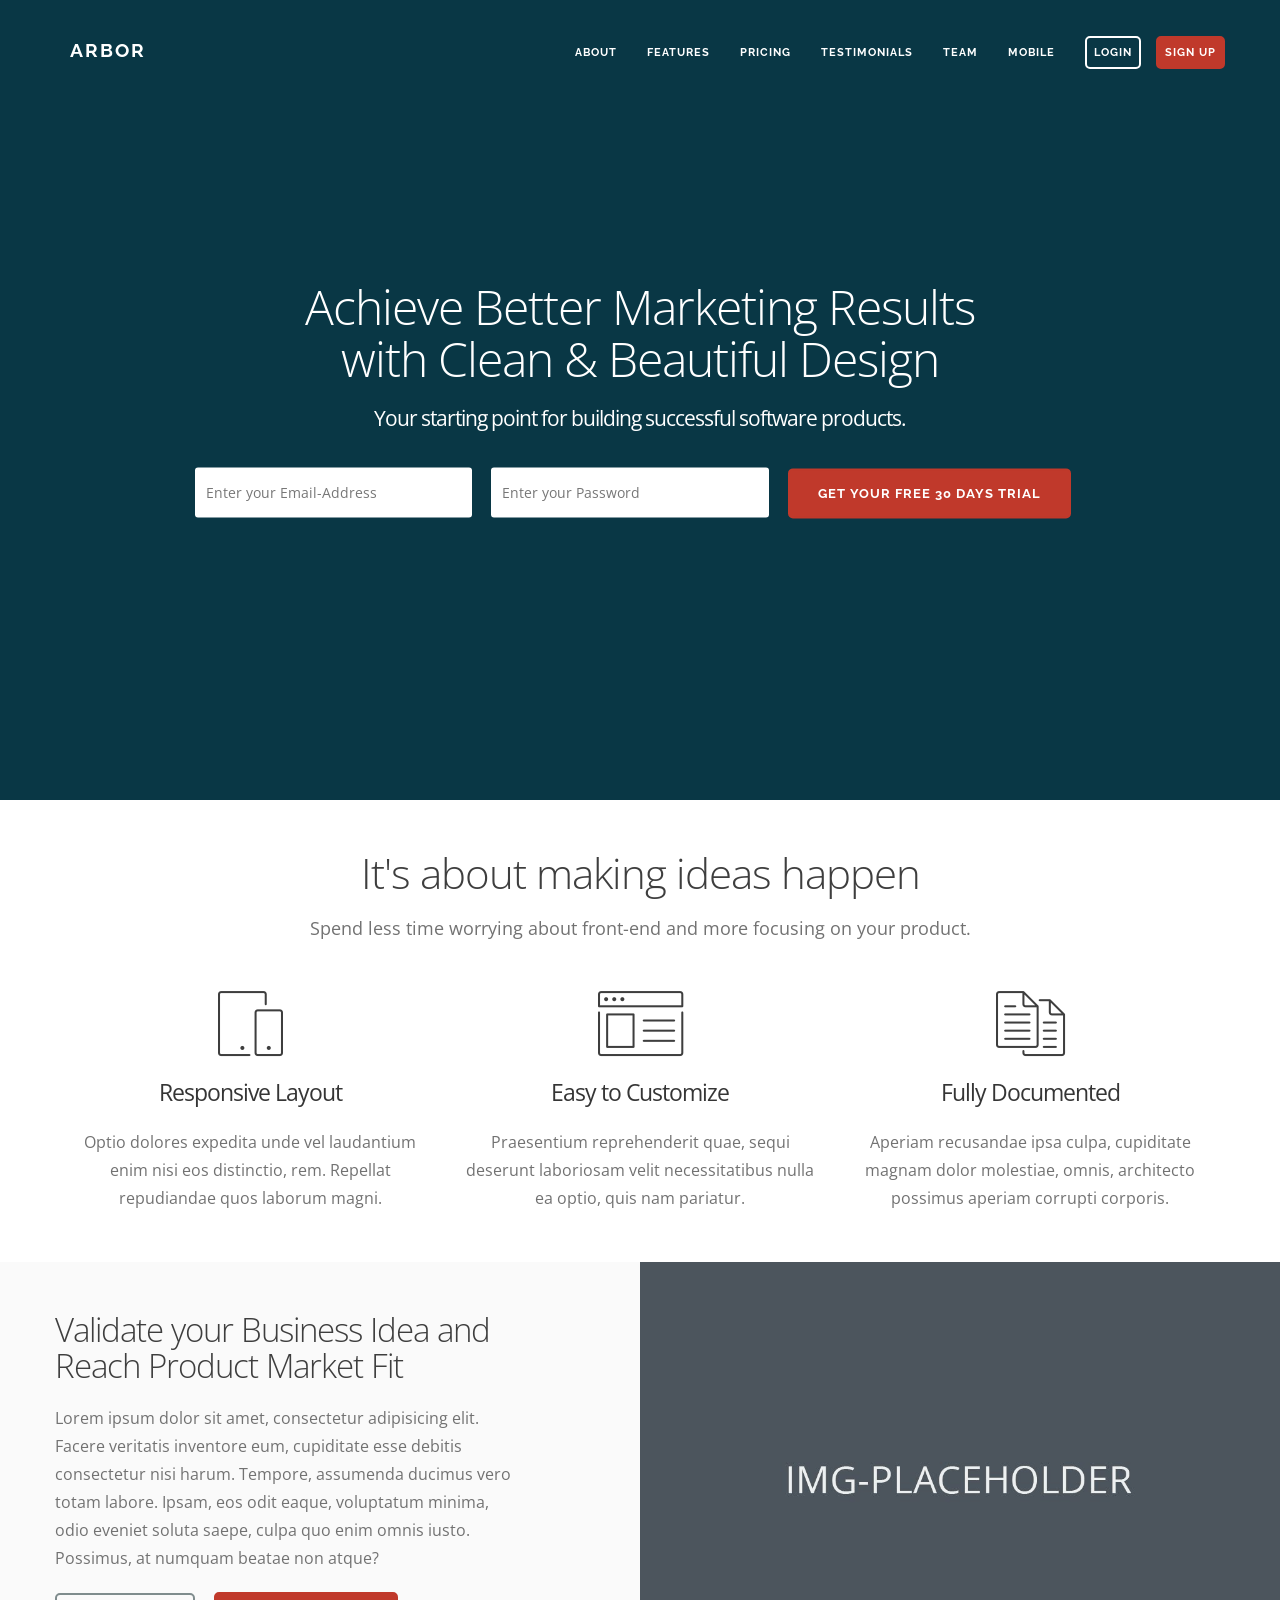
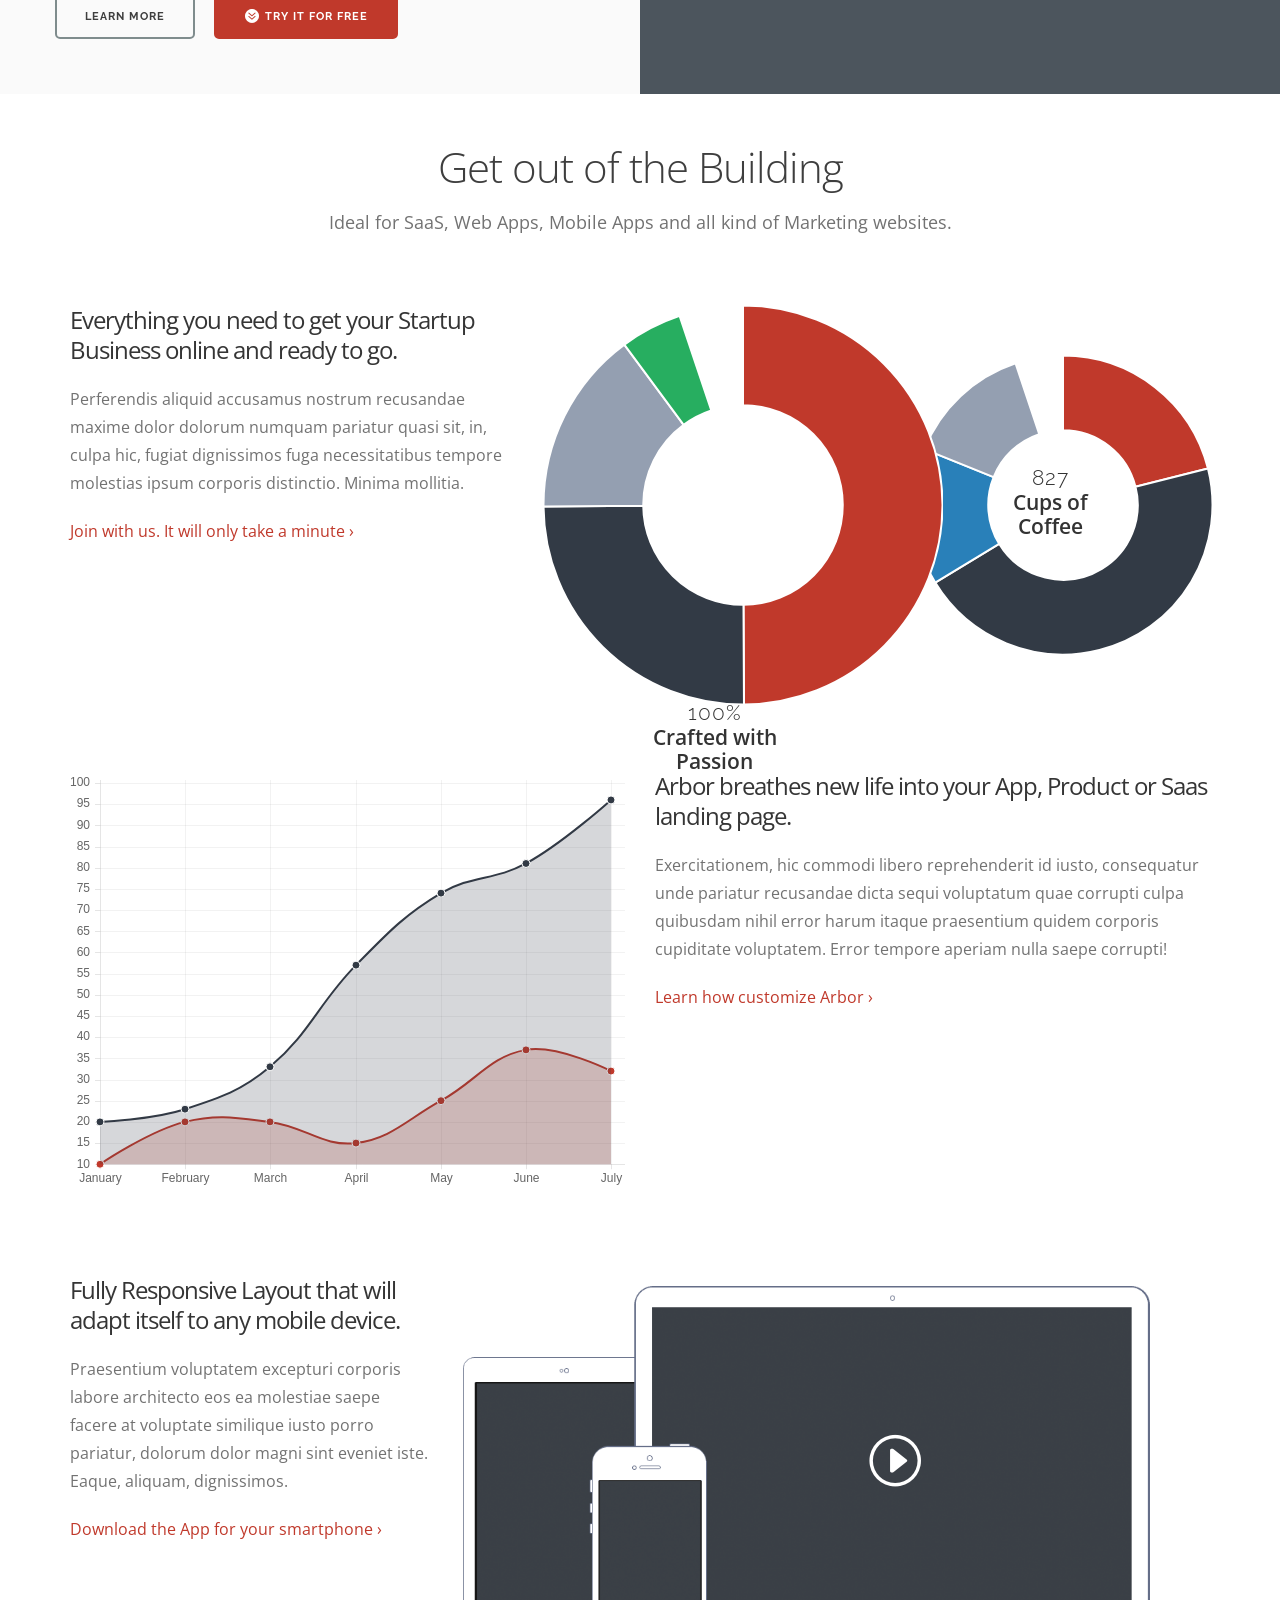
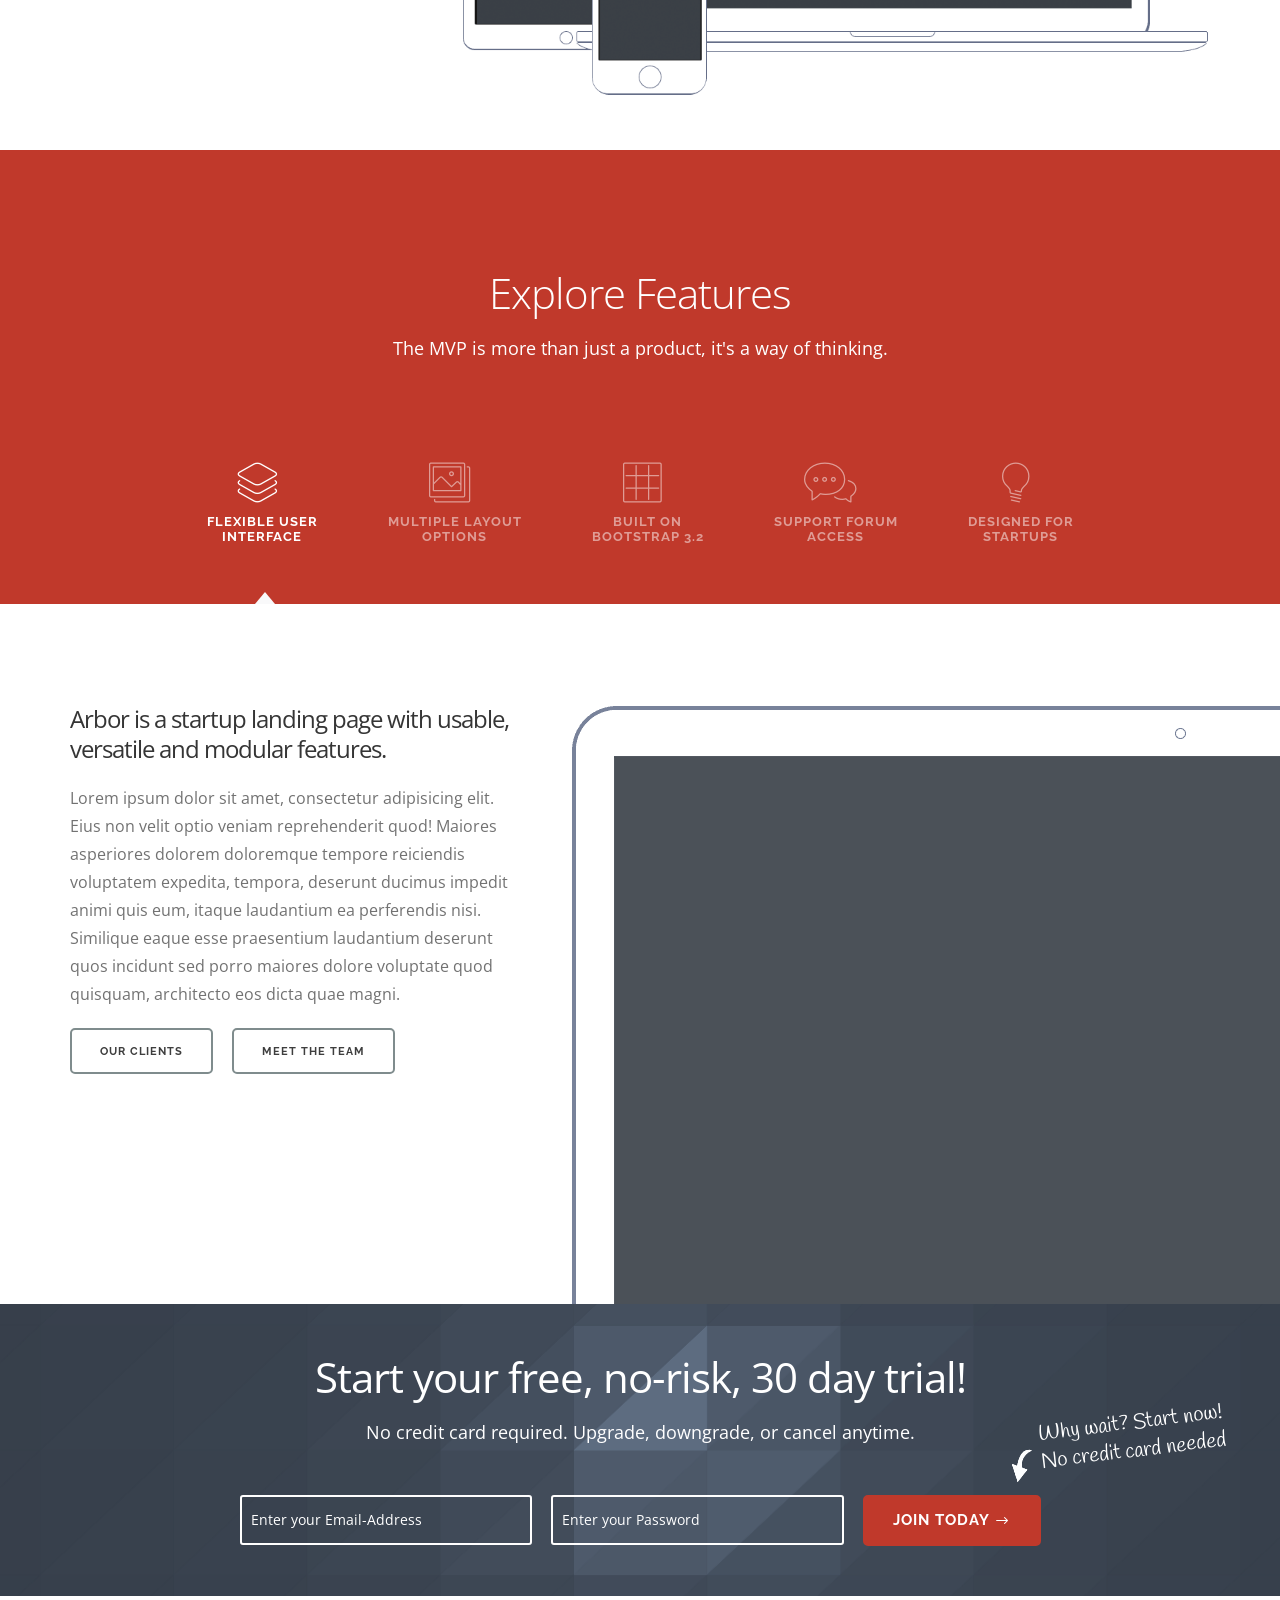
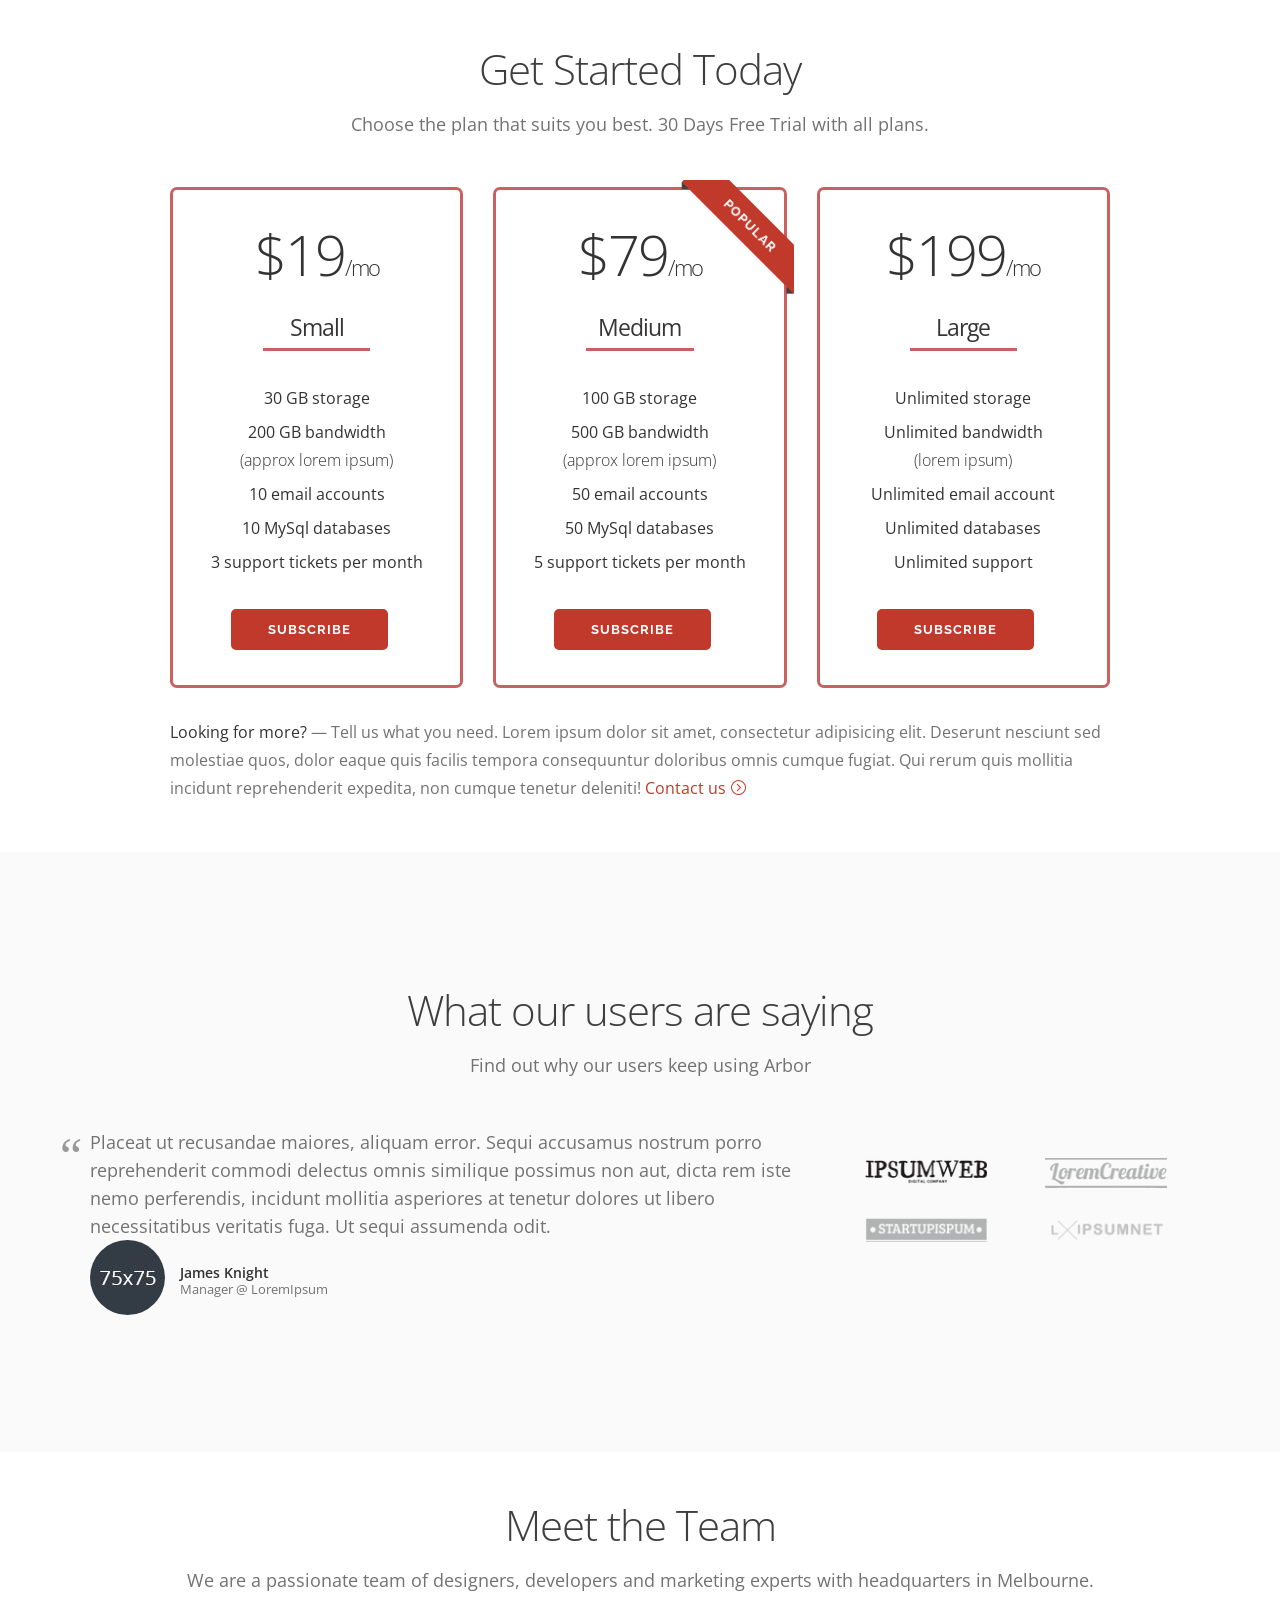
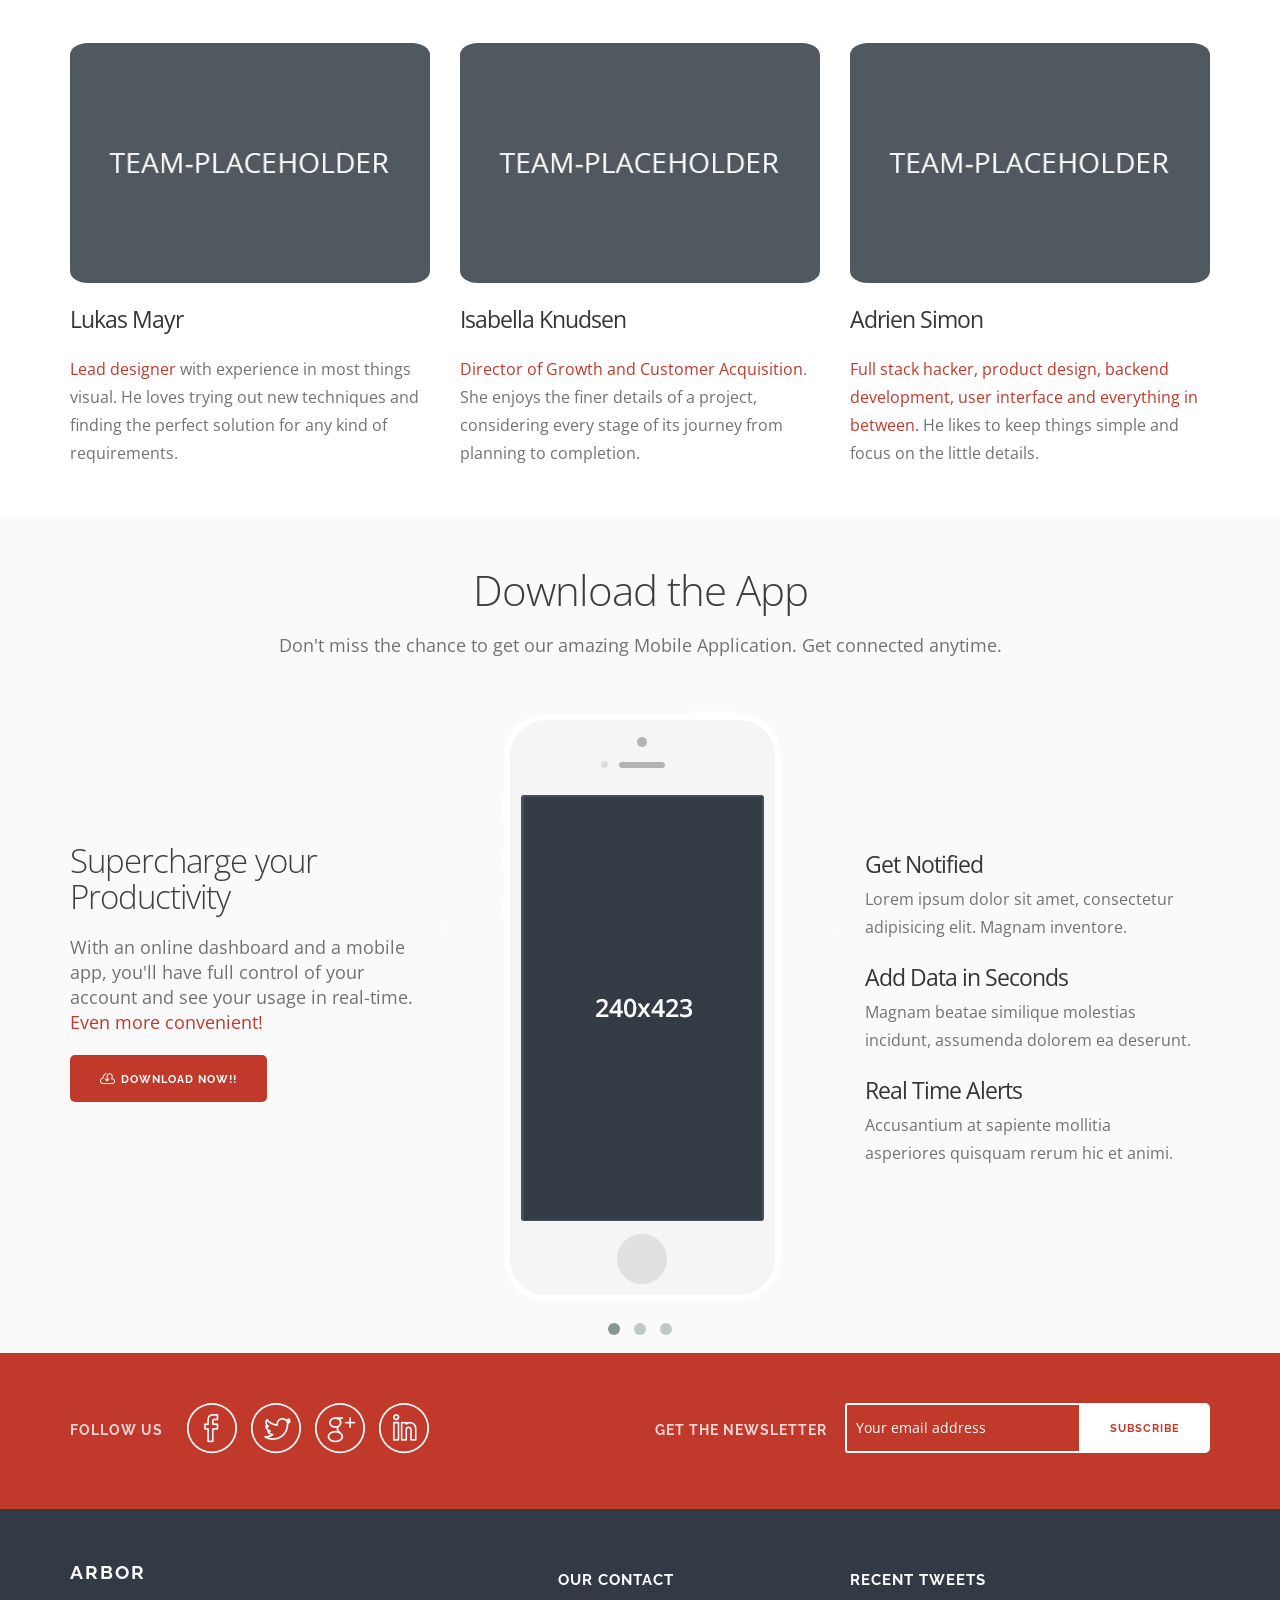
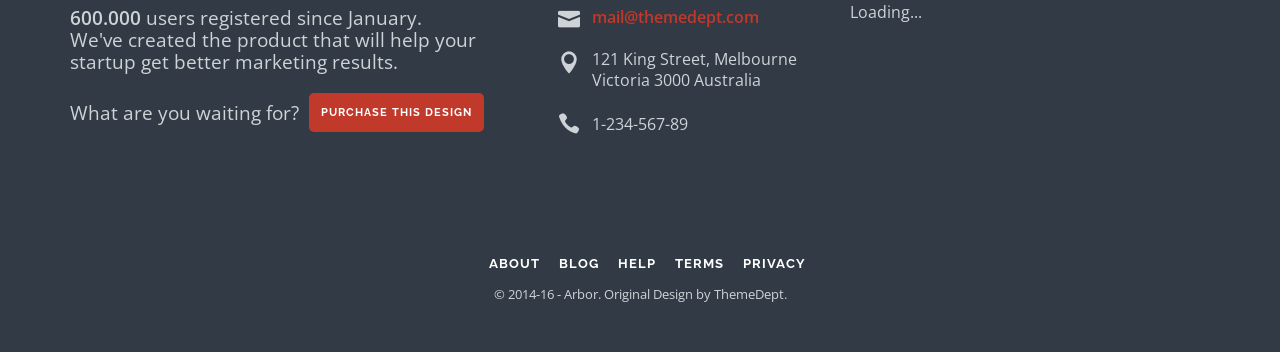
<file: arbor-landing-master/index-fastreg.html>
<!doctype html>
<html lang="en">

<head>
    <meta charset="utf-8">

    <!-- TITLE OF SITE -->
    <title>Arbor | Startup and App Responsive Landing Page Template</title>

    <meta name="description"
        content="Responsive Landing Page for Presenting Your Startup: Saas, Mobile or Web Application" />
    <meta name="keywords"
        content="Arbor, startup theme, startup template, startup example, startup landing page, one page, responsive, app landing, html template, mobile application, responsive landing page" />
    <meta name="author" content="ThemeDept">
    <meta name="viewport" content="width=device-width, initial-scale=1, maximum-scale=1">

    <!-- FAVICON  -->
    <link rel="icon" href="assets/images/favicon/favicon.ico">

    <!-- =========================
       STYLESHEETS 
    ============================== -->

    <!-- BOOTSTRAP CSS -->
    <link rel="stylesheet" href="assets/css/plugins/bootstrap.min.css">

    <!-- FONT ICONS -->
    <link rel="stylesheet" href="assets/css/icons/icons.min.css">

    <!-- GOOGLE FONTS -->
    <link href="http://fonts.googleapis.com/css?family=Raleway:300,400,600,700%7COpen+Sans:300,400,600,700%7CHandlee"
        rel="stylesheet">

    <!-- PLUGINS STYLESHEET -->
    <link rel="stylesheet" href="assets/css/plugins/plugins.min.css">

    <!-- CUSTOM STYLESHEET -->
    <link rel="stylesheet" href="assets/css/style.css">

    <!-- RESPONSIVE FIXES -->
    <link rel="stylesheet" href="assets/css/responsive.css">

    <!-- COLORE STYLESHEET -->
    <!-- Change here the Main Color of the Site: Choose your favorite predefined color from assets/css/colors.css -->
    <link rel="stylesheet" href="assets/css/colors/red.css" title="red">


    <!--[if lt IE 9]>
            <script src="assets/js/plugins/html5shiv.min.js"></script>
            <script src="assets/js/plugins/respond.min.js"></script>
    <![endif]-->

</head>

<body>
    <div class="main-wrapper">

        <!-- =========================
             PRELOADER
        ============================== -->
        <div class="preloader">
            <div class="loader-container">
                <div class="text-logo">Arbor</div>
                <div class="signal"></div>
            </div>
        </div>


        <!-- =========================
             HEADER
        ============================== -->
        <header class="header" id="top" data-stellar-background-ratio="0.5">
            <!-- Background Overlay -->
            <div class="overlay">

                <!-- =========================================
                     Navigation
                ========================================== -->
                <nav class="navbar navbar-fixed-top" role="navigation">
                    <div class="container">
                        <div class="row">
                            <div class="col-md-12">
                                <!-- Navbar-Header -->
                                <div class="navbar-header">

                                    <!-- Mobile Menu -->
                                    <button data-target=".navbar-collapse" data-toggle="collapse" class="navbar-toggle"
                                        type="button">
                                        <i class="icon icon_menu"></i>
                                    </button>

                                    <!-- Text-Logo -->
                                    <a href="#top" class="navbar-brand scrollto" title="Arbor">
                                        <span class="text-logo">Arbor</span>
                                    </a>

                                    <!-- Image-Logo: Remove this comments and the section above Text-Logo if you want to add an Image-Logo (recommended sizes -> max-height:50, max-width:200) 

                                    <a href="#top" class="navbar-brand img-logo scrollto" title="Arbor">
                                        <img src="assets/images/logo.png" alt="Logo">
                                    </a> 
                                    -->

                                </div><!-- /End Navbar-Header -->

                                <!-- Navbar-Collapse -->
                                <div class="navbar-collapse collapse">
                                    <ul class="nav navbar-nav navbar-right">
                                        <!-- Menu Items -->
                                        <li><a href="#about" title="" class="scrollto">About</a></li>
                                        <li><a href="#features" title="" class="scrollto">Features</a></li>
                                        <li><a href="#pricing" title="" class="scrollto">Pricing</a></li>
                                        <li><a href="#testimonials" title="" class="scrollto">Testimonials</a></li>
                                        <li><a href="#team" title="" class="scrollto">Team</a></li>
                                        <li><a href="#mobile-download" title="" class="scrollto">Mobile</a></li>
                                        <!-- Login and Signup Modal on click -->
                                        <li><a class="btn btn-nav" data-toggle="modal" href="javascript:void(0)"
                                                onclick="openLoginModal();">Login</a></li>
                                        <li><a class="btn btn-nav btn-signup" data-toggle="modal"
                                                href="javascript:void(0)" onclick="openRegisterModal();">Sign Up</a>
                                        </li>
                                    </ul>
                                </div><!-- /End Navbar-Collapse -->
                            </div><!-- /End Col -->
                        </div><!-- /End Row -->
                    </div><!-- /End Container -->
                </nav><!-- /End Sticky Navigation -->


                <!-- =========================================
                     Login/Signup Bootstrap Modal
                ==========================================  -->
                <div class="modal fade login" id="loginModal">
                    <div class="modal-dialog">
                        <div class="modal-content">

                            <!-- Modal-Header -->
                            <div class="modal-header">
                                <!-- Close Button -->
                                <button type="button" class="close" data-dismiss="modal" aria-hidden="true">
                                    <i class="icon icon_close_alt2"></i>
                                </button>
                                <!-- Modal-Header Title-->
                                <h4 class="modal-title">Sign in to <span>Arbor</span></h4>
                                <p class="modal-subtitle">Enter your email and password</p>
                            </div><!-- /End Modal-Header -->

                            <!-- Modal-Body Content -->
                            <div class="modal-body">
                                <div class="box">
                                    <div class="content">
                                        <!-- Login Form -->
                                        <div class="loginBox">
                                            <form id="login-modal" role="form">
                                                <!-- Success/Alert Notification -->
                                                <p class="lm-success"><i class="icon icon_check_alt2"></i>
                                                    <strong>Congratulation! Login modal validation is working. Implement
                                                        your code.</strong></p>
                                                <p class="lm-failed"><i class="icon icon_close_alt2"></i><strong>
                                                        Something went wrong! Insert correct value.</strong></p>
                                                <!-- Input Fields -->
                                                <input id="lm-email" class="form-control input-lg" type="text"
                                                    placeholder="Email" name="lm-email" required>
                                                <input id="lm-password" class="form-control input-lg" type="password"
                                                    placeholder="Password" name="lm-password" required>
                                                <!-- Login Button -->
                                                <button class="btn btn-color">Login</button>
                                            </form>
                                        </div><!-- /End Login Form -->
                                    </div>
                                </div><!-- /End Login Form Box -->
                                <div class="box">
                                    <!-- Signup Form -->
                                    <div class="content registerBox" style="display:none;">
                                        <form id="signup-modal" role="form">
                                            <!-- Success/Alert Notification -->
                                            <p class="sm-success"><i class="icon icon_check_alt2"></i>
                                                <strong>Congratulation! Signup modal validation is working. Implement
                                                    your code.</strong></p>
                                            <p class="sm-failed"><i class="icon icon_close_alt2"></i><strong> Something
                                                    went wrong! Insert correct value.</strong></p>
                                            <!-- Input Fields -->
                                            <input id="sm-email" class="form-control input-lg" type="text"
                                                placeholder="Email" name="sm-email" required>
                                            <input id="sm-password" class="form-control input-lg" type="password"
                                                placeholder="Password" name="sm-password">
                                            <input id="sm-confirm" class="form-control input-lg" type="password"
                                                placeholder="Repeat Password" name="sm-confirm">
                                            <!-- Signup Button -->
                                            <button class="btn btn-color">Create Account</button>
                                        </form>

                                    </div><!-- /End Signup Form -->
                                </div><!-- /End Signup Form Box -->
                            </div><!-- /End Modal-Body -->

                            <!-- Modal-Footer -->
                            <div class="modal-footer">
                                <!-- Login-Footer. Redirect to Signup-Modal-->
                                <div class="forgot login-footer">
                                    <span>Don't have an account?
                                        <a href="javascript: showRegisterForm();">Sign up.</a>
                                    </span>
                                </div>
                                <!-- Signup-Footer. Redirect to Login-Modal -->
                                <div class="forgot register-footer" style="display:none">
                                    <span>Already have an account?</span>
                                    <a href="javascript: showLoginForm();">Login</a>
                                </div>
                            </div><!-- /End Modal-Footer -->

                        </div><!-- /End Modal Content -->
                    </div><!-- /End Modal Dialog -->
                </div><!-- /End Modal -->


                <!-- =========================================
                     Hero-Section
                ========================================== -->
                <div class="container vmiddle fast-reg">
                    <div class="row">
                        <div class="col-md-12">
                            <div class="hero-section">

                                <!-- Welcome - Hero Message -->
                                <h1 class="text-white">Achieve Better Marketing Results <br> with Clean &amp; Beautiful
                                    Design</h1>
                                <p class="text-white">Your starting point for building successful software products.</p>

                                <div class="col-sm-12">
                                    <div class="fast-reg-box">
                                        <!-- Fast Registration Form -->
                                        <form id="fast-reg" role="form">
                                            <!-- Notification -->
                                            <p class="fast-success"><i class="icon icon_check_alt2"></i>
                                                <strong>Congratulation! Welcome to 30 day Free Trial.</strong></p>
                                            <p class="fast-failed"><i class="icon icon_close_alt2"></i><strong>
                                                    Something went wrong! Insert correct value.</strong></p>

                                            <!-- Input fields -->
                                            <div class="form-group">
                                                <input type="email" name="fast-email" id="fast-email"
                                                    class="form-control input-lg" placeholder="Enter your Email-Address"
                                                    required>
                                            </div>
                                            <div class="form-group">
                                                <input type="password" size="25" name="fast-password" id="fast-password"
                                                    class="form-control input-lg" placeholder="Enter your Password"
                                                    required>
                                            </div>
                                            <!-- Signup Button -->
                                            <button class="btn btn-color">Get your Free 30 days trial</button>
                                        </form>
                                    </div><!-- /End Fast-Reg -->
                                </div><!-- /End Col -->
                            </div><!-- /End Intro-Section -->
                        </div><!-- /End Col -->
                    </div><!-- /End Row -->
                </div><!-- /End Container Hero-Section -->


            </div><!-- /End Background Overlay -->
        </header>
        <!-- =========================
             /END HEADER
        ============================== -->


        <!-- =================================
             SECTION ABOUT - INTRO FEATURES
        ====================================== -->
        <section class="intro-features" id="about">
            <div class="container">
                <!-- Padding -->
                <div class="wrapper-lg">
                    <div class="row">
                        <!-- Section Header Title -->
                        <div class="col-xs-12">
                            <h2>It's about making ideas happen</h2>
                            <p class="large">Spend less time worrying about front-end and more focusing on your product.
                            </p>
                        </div>
                    </div>
                    <!-- Three Main Features with Icons -->
                    <div class="row">
                        <div class="col-sm-4 intro-content">
                            <div class="icon-lg">
                                <i class="icon icon-mobile"></i>
                            </div>
                            <h4>Responsive Layout</h4>
                            <p>Optio dolores expedita unde vel laudantium enim nisi eos distinctio, rem. Repellat
                                repudiandae quos laborum magni.</p>
                        </div>
                        <div class="col-sm-4 intro-content">
                            <div class="icon-lg">
                                <i class="icon icon-browser"></i>
                            </div>
                            <h4>Easy to Customize</h4>
                            <p>Praesentium reprehenderit quae, sequi deserunt laboriosam velit necessitatibus nulla ea
                                optio, quis nam pariatur.</p>
                        </div>
                        <div class="col-sm-4 intro-content">
                            <div class="icon-lg">
                                <i class="icon icon-documents"></i>
                            </div>
                            <h4>Fully Documented</h4>
                            <p>Aperiam recusandae ipsa culpa, cupiditate magnam dolor molestiae, omnis, architecto
                                possimus aperiam corrupti corporis.</p>
                        </div>
                    </div><!-- /End Row -->
                </div><!-- /End Wrapper -->
            </div><!-- /End Container -->
        </section>
        <!-- =============================
             /END INTRO FEATURES
        ============================== -->


        <!-- ==================================================
             SECTION 2 COLS - IMAGE RIGHT AND TEXT WITH CALL TO ACTION
        ======================================================= -->
        <section class="img-with-action light-bg">
            <div class="container wrapper-lg">
                <div class="row">
                    <div class="col-lg-5 col-md-5">
                        <!-- Text Col -->
                        <h3>Validate your Business Idea and Reach Product Market Fit</h3>
                        <p>Lorem ipsum dolor sit amet, consectetur adipisicing elit. Facere veritatis inventore eum,
                            cupiditate esse debitis consectetur nisi harum. Tempore, assumenda ducimus vero totam
                            labore. Ipsam, eos odit eaque, voluptatum minima, odio eveniet soluta saepe, culpa quo enim
                            omnis iusto. Possimus, at numquam beatae non atque?</p>
                        <!-- Call To Action Buttons -->
                        <div class="btn-box">
                            <a href="#features" class="btn btn-grey scrollto">Learn More</a>
                            <a href="#canvas-bg" class="btn btn-color scrollto"><i
                                    class="icon arrow_carrot-2dwnn_alt"></i>Try it for Free</a>
                        </div>
                        <!-- Div Required for Correct Charts Animation -->
                        <div class="start-charts"></div>
                    </div>
                </div><!-- /End Row-->
            </div><!-- /End Container-->
            <!-- Image Col -->
            <div class="hidden-sm hidden-xs col-md-6 img-col-bg img-right"></div>
        </section>
        <!-- =============================
             /END SECTION 
        ============================== -->


        <!-- ==================================================
            CHARTS & SHOWCASE SECTION
        ======================================================= -->
        <section class="charts" id="charts">
            <div class="container">
                <div class="wrapper-lg">
                    <div class="row">
                        <div class="col-md-12">
                            <h2>Get out of the Building</h2>
                            <p class="large">Ideal for SaaS, Web Apps, Mobile Apps and all kind of Marketing websites.
                            </p>
                        </div>
                    </div>

                    <div class="row doughnut-box">
                        <div class="col-md-5">
                            <!-- Div Required for Correct Line Chart Animation -->
                            <div class="start-line"></div>
                            <!-- Chart Text Description -->
                            <h4>Everything you need to get your Startup Business online and ready to go.</h4>
                            <p>Perferendis aliquid accusamus nostrum recusandae maxime dolor dolorum numquam pariatur
                                quasi sit, in, culpa hic, fugiat dignissimos fuga necessitatibus tempore molestias ipsum
                                corporis distinctio. Minima mollitia.</p>
                            <p><a href="#canvas-bg" class="scrollto"><strong>Join with us. It will only take a minute
                                        ›</strong></a></p>
                        </div>
                        <div class="col-md-7">
                            <!-- Doughnut Charts  -->
                            <div id="canvas-holder">
                                <div class="chart-text">
                                    100&#37;<span>Crafted with<br> Passion</span>
                                </div>
                                <canvas id="chart-area" width="400" height="400"></canvas>
                            </div>
                            <div id="canvas2-holder">
                                <div class="chart2-text">
                                    827<span>Cups of<br>Coffee</span>
                                </div>
                                <canvas id="chart2-area" width="300" height="300"></canvas>
                            </div>
                        </div>
                    </div><!-- /End Chart-Box -->

                    <div class="row chart-box">
                        <div class="col-md-6 col-md-push-6 col-sm-12">
                            <!-- Chart Text Description -->
                            <h4>Arbor <strong>breathes new life</strong> into your App, Product or Saas landing page.
                            </h4>
                            <p>Exercitationem, hic commodi libero reprehenderit id iusto, consequatur unde pariatur
                                recusandae dicta sequi voluptatum quae corrupti culpa quibusdam nihil error harum itaque
                                praesentium quidem corporis cupiditate voluptatem. Error tempore aperiam nulla saepe
                                corrupti!</p>
                            <p><a href="#features" class="scrollto"><strong>Learn how customize Arbor ›</strong></a></p>
                        </div>
                        <div class="col-md-6 col-md-pull-6 col-sm-12">
                            <!-- Line Chart -->
                            <div class="line-canvas">
                                <div>
                                    <canvas id="line-canvas" height="450" width="600"></canvas>
                                </div>
                            </div>
                        </div>
                    </div><!-- /End Chart-Box -->

                    <div class="row showcase">
                        <div class="col-md-4">
                            <h4>Fully Responsive Layout that will adapt itself to any mobile device.</h4>
                            <p>Praesentium voluptatem excepturi corporis labore architecto eos ea molestiae saepe facere
                                at voluptate similique iusto porro pariatur, dolorum dolor magni sint eveniet iste.
                                Eaque, aliquam, dignissimos.</p>
                            <p><a href="#mobile-download" class="scrollto"><strong>Download the App for your smartphone
                                        ›</strong></a></p>
                        </div>
                        <div class="col-md-8">
                            <!-- Devices Image -->
                            <div class="img-box">
                                <img src="assets/images/showcase.png" alt="" class="img-responsive">
                                <a href="http://youtu.be/SZEflIVnhH8" data-type="youtube"
                                    class="venobox video-player"><i class="icon arrow_triangle-right_alt2 wow fadeIn"
                                        data-wow-duration="2s"></i></a>
                            </div>
                        </div>
                    </div><!-- /End Chart-Box -->

                </div><!-- /End Wrapper -->
            </div><!-- /End Container -->
        </section>
        <!-- =============================
             /END CHARTS SECTION 
        ============================== -->


        <!-- ==================================================
            FEATURES SECTION
        ======================================================= -->
        <section class="tab-features color-bg" id="features">
            <div class="container">
                <div class="features-title">
                    <div class="row">
                        <div class="col-md-12">
                            <h2 class="text-white">Explore Features</h2>
                            <p class="large text-white">The MVP is more than just a product, it's a way of thinking.</p>
                        </div>
                    </div>
                </div>
            </div>

            <div class="row">
                <div class="col-xs-12">
                    <!-- Features Tab -->
                    <div class="tabs features tab-container">
                        <ul class="etabs">
                            <!-- Feature Icon -->
                            <li class="tab">
                                <a href="#tab-feature-1">
                                    <div class="icon-sm">
                                        <i class="icon icon-layers"></i>
                                    </div>
                                    <h5 class="text-white">Flexible User<br> Interface</h5>
                                </a>
                            </li>
                            <!-- Feature Icon -->
                            <li class="tab">
                                <a href="#tab-feature-2">
                                    <div class="icon-sm">
                                        <i class="icon icon-pictures"></i>
                                    </div>
                                    <h5 class="text-white">Multiple Layout<br> Options</h5>
                                </a>
                            </li>
                            <!-- Feature Icon -->
                            <li class="tab">
                                <a href="#tab-feature-3">
                                    <div class="icon-sm">
                                        <i class="icon icon-grid"></i>
                                    </div>
                                    <h5 class="text-white">Built on <br>Bootstrap 3.2</h5>
                                </a>
                            </li>
                            <!-- Feature Icon -->
                            <li class="tab">
                                <a href="#tab-feature-4">
                                    <div class="icon-sm">
                                        <i class="icon icon-chat"></i>
                                    </div>
                                    <h5 class="text-white">Support Forum <br>Access</h5>
                                </a>
                            </li>
                            <!-- Feature Icon -->
                            <li class="tab">
                                <a href="#tab-feature-5">
                                    <div class="icon-sm">
                                        <i class="icon icon-lightbulb"></i>
                                    </div>
                                    <h5 class="text-white">Designed for <br>Startups</h5>
                                </a>
                            </li>
                        </ul><!-- /End Etabs -->

                        <div class="panel-container">

                            <div class="tab-content" id="tab-feature-1">
                                <div class="container">
                                    <div class="row">
                                        <!-- Feature Description 2cols Text-Left with Buttons -->
                                        <div class="col-md-5 col-sm-6">
                                            <h4>Arbor is a startup landing page with usable, versatile and modular
                                                features.</h4>
                                            <p>Lorem ipsum dolor sit amet, consectetur adipisicing elit. Eius non velit
                                                optio veniam reprehenderit quod! Maiores asperiores dolorem doloremque
                                                tempore reiciendis voluptatem expedita, tempora, deserunt ducimus
                                                impedit animi quis eum, itaque laudantium ea perferendis nisi. Similique
                                                eaque esse praesentium laudantium deserunt quos incidunt sed porro
                                                maiores dolore voluptate quod quisquam, architecto eos dicta quae magni.
                                            </p>
                                            <div class="btn-box">
                                                <a href="#testimonials" class="btn btn-grey scrollto">Our Clients</a>
                                                <a href="#team" class="btn btn-grey scrollto">Meet the Team</a>
                                            </div>
                                        </div>
                                        <!-- Image-right -->
                                        <div class="col-md-7 col-sm-6 hidden-xs wow fadeInRight" data-wow-duration="2s">
                                            <img src="assets/images/features/feature1.png" alt="">
                                        </div>
                                    </div>
                                </div>
                            </div><!-- /End Tab-content -->

                            <div class="tab-content" id="tab-feature-2">
                                <div class="container">
                                    <div class="row">
                                        <!-- Feature Description 2cols Text-Right with Icons -->
                                        <div class="col-xs-12 col-sm-6 col-sm-push-6 col-lg-7 col-lg-push-5">
                                            <h4>Arbor is a high-quality solution for those who want a beautiful website
                                                in no time</h4>
                                            <p>Similique eaque esse praesentium laudantium deserunt quos incidunt sed
                                                porro maiores dolore voluptate quod quisquam.</p>
                                            <div class="tab-icon">
                                                <div class="icon-sm">
                                                    <i class="icon icon-adjustments"></i>
                                                </div>
                                                <p class="large">Numerous Colour Schemes</p>
                                                <p> Ipsum, ratione. Dolor illo numquam dolorem consequuntur, ex vitae,
                                                    ipsum tenetur nihil soluta. Eaque at laboriosam similique?</p>
                                            </div>
                                            <div class="tab-icon">
                                                <div class="icon-sm">
                                                    <i class="icon icon-target"></i>
                                                </div>
                                                <p class="large">Tons of Elements</p>
                                                <p> Repudiandae expedita, non aperiam, ea quia dolorem quidem pariatur
                                                    culpa explicabo voluptatem alias voluptas itaque similique officia.
                                                </p>
                                            </div>
                                        </div>
                                        <!-- Image-Left -->
                                        <div class="col-xs-12 col-sm-6 col-sm-pull-6 col-lg-5 col-lg-pull-7 hidden-xs wow fadeInLeft"
                                            data-wow-duration="2s">
                                            <img src="assets/images/features/feature2.png" class="img-device" alt="">
                                        </div>
                                    </div>
                                </div>
                            </div><!-- / End Tab-content -->

                            <div class="tab-content" id="tab-feature-3">
                                <div class="container">
                                    <div class="row">
                                        <!-- Feature Description 2cols Text-Left -->
                                        <div class="col-md-5 col-sm-6">
                                            <h4>Arbor is a fully responsive landing page template with awesome features
                                                and interactive elements.</h4>
                                            <p>Lorem ipsum dolor sit amet, consectetur adipisicing elit. Eius non velit
                                                optio veniam reprehenderit quod! Maiores asperiores dolorem doloremque
                                                tempore reiciendis voluptatem expedita, tempora, deserunt ducimus
                                                impedit animi quis eum, itaque laudantium ea perferendis nisi.</p>
                                        </div>
                                        <!-- Image-Right -->
                                        <div class="col-md-7 col-sm-6 hidden-xs wow fadeInRight" data-wow-duration="2s">
                                            <img src="assets/images/features/feature3.png" alt="">
                                        </div>
                                    </div>
                                </div>
                            </div><!-- /End Tab-content -->

                            <div class="tab-content" id="tab-feature-4">
                                <div class="container">
                                    <div class="row">
                                        <!-- Feature Description 2col Text-Left with Icons-->
                                        <div class="col-md-7 col-sm-6">
                                            <h4>There are a lot of different blocks that will help you to make a perfect
                                                project.</h4>
                                            <p>Deserunt ducimus impedit animi quis eum, itaque laudantium ea perferendis
                                                nisi. Similique eaque esse.</p>
                                            <div class="tab-icon">
                                                <div class="icon-sm">
                                                    <i class="icon icon-profile-male"></i>
                                                </div>
                                                <p class="large">Amazingly Simple Use</p>
                                                <p>Tempora, veniam. Tempore nihil praesentium obcaecati velit, harum nam
                                                    dicta sequi quam sunt incidunt facilis itaque..</p>
                                            </div>
                                            <div class="tab-icon">
                                                <div class="icon-sm">
                                                    <i class="icon icon-compass"></i>
                                                </div>
                                                <p class="large">Clear Documentation</p>
                                                <p>Officia illum, perferendis dolorum dolor sit eveniet, tempore
                                                    incidunt animi totam qui voluptas, inventore velit illo!</p>
                                            </div>
                                        </div>
                                        <!-- Image Right -->
                                        <div class="col-md-5 col-sm-6 hidden-xs wow fadeInRight" data-wow-duration="2s">
                                            <img src="assets/images/features/feature4.png" class="img-device" alt="">
                                        </div>
                                    </div>
                                </div>
                            </div><!-- /End Tab-content -->

                            <div class="tab-content" id="tab-feature-5">
                                <div class="container">
                                    <div class="row">
                                        <!-- Feature Description 2col Text both -->
                                        <div class="col-xs-12">
                                            <div class="col-sm-6">
                                                <h4>Publish your Startup in Beautiful Way.</h4>
                                                <p>Similique eaque esse praesentium laudantium deserunt quos incidunt
                                                    sed porro maiores dolore voluptate quod quisquam, architecto eos
                                                    dicta quae magni vero unde necessitatibus. Lorem ipsum dolor sit
                                                    amet, consectetur adipisicing.</p>
                                            </div>
                                            <div class="col-sm-6">
                                                <h4>Take a Second and Explore it!</h4>
                                                <p>Inventore distinctio placeat fugiat reiciendis repudiandae et iste,
                                                    aut sunt ad. Ab temporibus animi harum quo enim magnam rerum odit
                                                    quos molestias ipsam! Perferendis eum nobis aliquid, facere modi
                                                    quos, possimus deleniti labore sit cupiditate, culpa consequatur.
                                                </p>
                                            </div>
                                        </div>
                                    </div>
                                    <div class="row">
                                        <!-- Image below -->
                                        <div class="col-xs-12 hidden-xs wow fadeInUp" data-wow-duration="2s">
                                            <img src="assets/images/features/feature5.png" class="img-device" alt="">
                                        </div>
                                    </div>
                                </div>
                            </div><!-- / End Tab-content -->

                        </div><!-- / End Panel-Container -->
                    </div><!-- / End Tabs -->
                </div><!-- /End Col -->
            </div><!-- /End Row -->
        </section>
        <!-- =============================
             /END FEATURES TAB
        ============================== -->


        <!-- ==================================================
            SIGNUP DIVIDER
        ======================================================= -->
        <section id="canvas-bg" class="dark-bg signup-divider">
            <div class="container">
                <div class="wrapper-lg">
                    <div class="row">
                        <div class="col-md-12">
                            <h2 class="text-white">Start your free, no-risk, 30 day trial!</h2>
                            <p class="large text-white">No credit card required. Upgrade, downgrade, or cancel anytime.
                            </p>
                            <!-- Handwritten text with arrow -->
                            <p class="signup-handwritten text-white">Why wait? Start now! <br>No credit card needed</p>
                        </div>
                    </div>

                    <div class="row">
                        <!-- Signup Form -->
                        <form id="signup-divider" role="form">
                            <!-- Notification -->
                            <p class="signup-success"><i class="icon icon_check_alt2"></i> <strong>Congratulation!
                                    Welcome to 30 day Free Trial. Check your email address.</strong></p>
                            <p class="signup-failed"><i class="icon icon_close_alt2"></i><strong> Something went wrong!
                                    Insert correct value.</strong></p>

                            <!-- Input fields -->
                            <div class="form-group">
                                <input type="email" name="signup-email" id="signup-email" class="form-control input-lg"
                                    placeholder="Enter your Email-Address" required>
                            </div>
                            <div class="form-group">
                                <input type="password" size="25" name="signup-password" id="signup-password"
                                    class="form-control input-lg" placeholder="Enter your Password" required>
                            </div>
                            <!-- Signup Button -->
                            <button class="btn btn-color">Join Today <i class="icon arrow_right"></i></button>
                        </form>
                    </div><!-- /End Row -->
                </div><!-- /End Wrapper -->
            </div><!-- /End Container -->
        </section>
        <!-- =============================
             /END SIGNUP SECTION 
        ============================== -->


        <!-- =============================
             PRICING SECTION
        ============================== -->
        <section class="pricing" id="pricing">
            <div class="container">
                <div class="wrapper-lg">
                    <div class="row">
                        <div class="col-xs-12">
                            <h2>Get Started Today</h2>
                            <p class="large">Choose the plan that suits you best. 30 Days Free Trial with all plans.</p>
                        </div>
                    </div>

                    <!-- Pricing Tabs-->
                    <div class="row grid-md">
                        <div class="col-sm-4">
                            <div class="pricing-tab">
                                <p class="price">$19<span>/mo</span></p>
                                <h4>Small</h4>
                                <ul class="pricing-features">
                                    <li>30 GB storage</li>
                                    <li>200 GB bandwidth<span>(approx lorem ipsum)</span></li>
                                    <li>10 email accounts</li>
                                    <li>10 MySql databases</li>
                                    <li>3 support tickets per month</li>
                                </ul>
                                <a href="#canvas-bg" class="btn btn-color scrollto">Subscribe</a>
                            </div>
                        </div>

                        <div class="col-sm-4">
                            <div class="pricing-tab">
                                <div class="ribbon">
                                    <h5 class="popular">Popular</h5>
                                </div>
                                <p class="price">$79<span>/mo</span></p>
                                <h4>Medium</h4>
                                <ul class="pricing-features">
                                    <li>100 GB storage</li>
                                    <li>500 GB bandwidth<span>(approx lorem ipsum)</span></li>
                                    <li>50 email accounts</li>
                                    <li>50 MySql databases</li>
                                    <li>5 support tickets per month</li>
                                </ul>
                                <a href="#canvas-bg" class="btn btn-color scrollto">Subscribe</a>
                            </div>
                        </div>

                        <div class="col-sm-4">
                            <div class="pricing-tab">
                                <p class="price">$199<span>/mo</span></p>
                                <h4>Large</h4>
                                <ul class="pricing-features">
                                    <li>Unlimited storage</li>
                                    <li>Unlimited bandwidth<span>(lorem ipsum)</span></li>
                                    <li>Unlimited email account</li>
                                    <li>Unlimited databases</li>
                                    <li>Unlimited support</li>
                                </ul>
                                <a href="#canvas-bg" class="btn btn-color scrollto">Subscribe</a>
                            </div>
                        </div>


                        <!-- Pricing Footer -->
                        <div class="row">
                            <div class="col-xs-12">
                                <div class="pricing-more">
                                    <p><strong>Looking for more?</strong> &mdash; Tell us what you need. Lorem ipsum
                                        dolor sit amet, consectetur adipisicing elit. Deserunt nesciunt sed molestiae
                                        quos, dolor eaque quis facilis tempora consequuntur doloribus omnis cumque
                                        fugiat. Qui rerum quis mollitia incidunt reprehenderit expedita, non cumque
                                        tenetur deleniti! <strong> <a href="mailto:support@themedept.com">Contact us <i
                                                    class="icon arrow_carrot-right_alt2"></i></a></strong> </p>
                                </div>
                            </div>
                        </div><!-- /End Row Pricing Footer -->

                    </div><!-- /End Row Pricing Tab -->
                </div><!-- /End Wrapper -->
            </div><!-- /End Container -->
        </section>
        <!-- =============================
             /END PRICING SECTION 
        ============================== -->


        <!-- =======================================================
             TESTIMONIALS WITH PRESS/CLIENTS LOGOS
        ============================================================ -->
        <section class="testimonial-press light-bg" id="testimonials">
            <div class="container vmiddle">
                <div class="row">
                    <div class="col-md-12">
                        <h2>What our users are saying</h2>
                        <p class="large">Find out why our users keep using Arbor</p>
                    </div>
                </div>
                <div class="row">
                    <div class="tabs testimonials tab-container">
                        <div class="col-md-8">
                            <div class="panel-container">
                                <div class="tab-block" id="tab-testimonials-1">
                                    <blockquote>
                                        <!-- Testimonial quote -->
                                        <p>Placeat ut recusandae maiores, aliquam error. Sequi accusamus nostrum porro
                                            reprehenderit commodi delectus omnis similique possimus non aut, dicta rem
                                            iste nemo perferendis, incidunt mollitia asperiores at tenetur dolores ut
                                            libero necessitatibus veritatis fuga. Ut sequi assumenda odit.</p>
                                        <!-- Testimonial image -->
                                        <img src="assets/images/testimonials/testimonial-1.jpg" alt=" ">
                                        <!-- Testimonial info -->
                                        <p class="testimonial-name"><span>James Knight</span>Manager @ LoremIpsum</p>
                                    </blockquote>
                                </div><!-- /End Tab-block -->
                                <div class="tab-block" id="tab-testimonials-2">
                                    <blockquote>
                                        <!-- Testimonial quote -->
                                        <p>Iusto quam fugit consequatur explicabo at deserunt eius vel, debitis non
                                            itaque blanditiis error iure modi, asperiores molestiae dolorum! Earum
                                            expedita sit, nesciunt neque magnam at dolorem praesentium saepe! Rerum
                                            recusandae qui quidem, a neque consequatur laboriosam.</p>
                                        <!-- Testimonial image -->
                                        <img src="assets/images/testimonials/testimonial-2.jpg" alt=" ">
                                        <!-- Testimonial info -->
                                        <p class="testimonial-name"><span>Nathan Wood</span>Chief Technology Officer @
                                            StartupIpsum</p>
                                    </blockquote>
                                </div><!-- /End Tab-block -->
                                <div class="tab-block" id="tab-testimonials-3">
                                    <blockquote>
                                        <!-- Testimonial quote -->
                                        <p>Commodi quod eligendi molestiae quaerat temporibus odio alias, nobis
                                            repudiandae eum molestias libero modi non ipsum architecto facere cumque
                                            esse veritatis voluptatibus. Quia eius nulla deleniti impedit officia quidem
                                            temporibus, enim! Ab ex, ipsa ullam asperiores itaque.</p>
                                        <!-- Testimonial image -->
                                        <img src="assets/images/testimonials/testimonial-3.jpg" alt=" ">
                                        <!-- Testimonial info -->
                                        <p class="testimonial-name"><span>Amber Evans</span>Chief Marketing Officer @
                                            AgencyLorem</p>
                                    </blockquote>
                                </div><!-- /End Tab-block -->
                                <div class="tab-block" id="tab-testimonials-4">
                                    <blockquote>
                                        <!-- Testimonial quote -->
                                        <p>Aliquid doloremque ipsum ipsam molestias aliquam ab quod mollitia sed. Vero
                                            sapiente voluptatem, voluptatum excepturi a doloribus. Dicta sit quo sed,
                                            eaque! Voluptates in illo maiores corporis? Placeat ut recusandae maiores,
                                            aliquam error. Sequi accusamus nostrum porro.</p>
                                        <!-- Testimonial image -->
                                        <img src="assets/images/testimonials/testimonial-4.jpg" alt=" ">
                                        <!-- Testimonial info -->
                                        <p class="testimonial-name"><span>Harry Palmer</span>CEO and Founder @ IpsumSite
                                        </p>
                                    </blockquote>
                                </div><!-- /End Tab-block -->
                            </div><!-- /End Panel-container -->
                        </div><!-- /End Col -->

                        <ul class="etabs col-md-4 list-unstyled">
                            <li class="tab col-md-6">
                                <a href="#tab-testimonials-1">
                                    <!-- Testimonial logo -->
                                    <img src="assets/images/press-logos/press-3.png" alt="">
                                </a>
                            </li>
                            <li class="tab col-md-6">
                                <a href="#tab-testimonials-2">
                                    <!-- Testimonial logo -->
                                    <img src="assets/images/press-logos/press-2.png" alt="">
                                </a>
                            </li>
                            <li class="tab col-md-6">
                                <a href="#tab-testimonials-3">
                                    <!-- Testimonial logo -->
                                    <img src="assets/images/press-logos/press-1.png" alt="">
                                </a>
                            </li>
                            <li class="tab col-md-6">
                                <a href="#tab-testimonials-4">
                                    <!-- Testimonial logo -->
                                    <img src="assets/images/press-logos/press-4.png" alt="">
                                </a>
                            </li>
                        </ul><!-- /End Etabs -->

                    </div><!-- /End Tabs -->
                </div><!-- /End Row -->
            </div><!-- /End Container -->
        </section>
        <!-- =============================
             /END TESTIMONIALS
        ============================== -->


        <!-- ==================================================
            TEAM
        ======================================================= -->
        <section class="team" id="team">
            <div class="container">
                <div class="wrapper-lg">
                    <div class="row">
                        <div class="col-md-12">
                            <h2>Meet the Team</h2>
                            <p class="large">We are a passionate team of designers, developers and marketing experts
                                with headquarters in Melbourne.</p>
                        </div>
                    </div>
                    <div class="row">
                        <!-- Team Box -->
                        <div class="col-sm-4 team-box">
                            <div class="team-img">
                                <img src="assets/images/team-placeholder.jpg" class="img-responsive" alt="">
                                <div class="img-overlay">
                                    <div class="img-icons">
                                        <span class="icon-white">
                                            <a href="#">
                                                <i class="icon icon-facebook"></i>
                                            </a>
                                        </span>
                                        <span class="icon-white">
                                            <a href="#">
                                                <i class="icon icon-twitter"></i>
                                            </a>
                                        </span>
                                        <span class="icon-white">
                                            <a href="#">
                                                <i class="icon icon-linkedin"></i>
                                            </a>
                                        </span>
                                    </div>
                                </div>
                            </div>
                            <h4>Lukas Mayr</h4>
                            <p class="team-bio"><span class="text-color">Lead designer</span> with experience in most
                                things visual. He loves trying out new techniques and finding the perfect solution for
                                any kind of requirements.</p>
                        </div>
                        <!-- Team Box -->
                        <div class="col-sm-4 team-box">
                            <div class="team-img">
                                <img src="assets/images/team-placeholder.jpg" class="img-responsive" alt="">
                                <div class="img-overlay">
                                    <div class="img-icons">
                                        <span class="icon-white">
                                            <a href="#">
                                                <i class="icon icon-facebook"></i>
                                            </a>
                                        </span>
                                        <span class="icon-white">
                                            <a href="#">
                                                <i class="icon icon-twitter"></i>
                                            </a>
                                        </span>
                                        <span class="icon-white">
                                            <a href="#">
                                                <i class="icon icon-linkedin"></i>
                                            </a>
                                        </span>
                                    </div>
                                </div>
                            </div>
                            <h4>Isabella Knudsen</h4>
                            <p class="team-bio"><span class="text-color">Director of Growth and Customer
                                    Acquisition</span>. She enjoys the finer details of a project, considering every
                                stage of its journey from planning to completion.</p>
                        </div>
                        <!-- Team Box -->
                        <div class="col-sm-4 team-box">
                            <div class="team-img">
                                <img src="assets/images/team-placeholder.jpg" class="img-responsive" alt="">
                                <div class="img-overlay">
                                    <div class="img-icons">
                                        <span class="icon-white">
                                            <a href="#">
                                                <i class="icon icon-facebook"></i>
                                            </a>
                                        </span>
                                        <span class="icon-white">
                                            <a href="#">
                                                <i class="icon icon-twitter"></i>
                                            </a>
                                        </span>
                                        <span class="icon-white">
                                            <a href="#">
                                                <i class="icon icon-linkedin"></i>
                                            </a>
                                        </span>
                                    </div>
                                </div>
                            </div>
                            <h4>Adrien Simon</h4>
                            <p class="team-bio"><span class="text-color">Full stack hacker, product design, backend
                                    development, user interface and everything in between.</span> He likes to keep
                                things simple and focus on the little details.</p>
                        </div>
                    </div><!-- /End Row -->
                </div><!-- End Wrapper -->
            </div><!--/End Container -->
        </section>
        <!-- =============================
             /END TEAM SECTION 
        ============================== -->


        <!-- ==================================================
            MOBILE DOWNLOAD SECTION
        ======================================================= -->
        <section class="mobile-download light-bg" id="mobile-download">
            <div class="container">
                <div class="wrapper-lg">
                    <div class="row">
                        <div class="col-md-12">
                            <h2>Download the App</h2>
                            <p class="large">Don't miss the chance to get our amazing Mobile Application. Get connected
                                anytime.</p>
                        </div>
                    </div>
                    <div class="row">
                        <!-- Text and Mobile Download Buttons -->
                        <div class="col-sm-6 col-md-4">
                            <h3>Supercharge your Productivity</h3>
                            <p class="mobile-text">With an online dashboard and a mobile app, you'll have full control
                                of your account and see your usage in real-time. <span class="text-color">Even more
                                    convenient!</span></p>
                            <a href="#" class="btn btn-color"><i class="icon icon_cloud-download_alt"></i>Download
                                Now!!</a>
                        </div>

                        <div class="col-sm-6 col-md-4">
                            <!-- Screenshot Carousel -->
                            <div class="shot-container">
                                <div id="owl-carousel-shots-phone" class="owl-carousel">
                                    <div class="owl-container text-center shots-modal">
                                        <img src="assets/images/app-screenshots/app-screenshot1alt.jpg" alt=""
                                            title="this is the title" />
                                    </div>
                                    <div class="owl-container text-center shots-modal">
                                        <img src="assets/images/app-screenshots/app-screenshot2alt.jpg" alt=""
                                            title="this is the title" />
                                    </div>
                                    <div class="owl-container text-center shots-modal">
                                        <img src="assets/images/app-screenshots/app-screenshot3alt.jpg" alt=""
                                            title="this is the title" />
                                    </div>
                                </div><!-- /End owl carousel-->
                            </div><!-- /End Container -->
                        </div>

                        <div class="col-sm-12 col-md-4 right-features">
                            <!-- More Features -->
                            <div class="col-sm-4 col-md-12">
                                <h4>Get Notified</h4>
                                <p>Lorem ipsum dolor sit amet, consectetur adipisicing elit. Magnam inventore.</p>
                            </div>
                            <div class="col-sm-4 col-md-12">
                                <h4>Add Data in Seconds</h4>
                                <p>Magnam beatae similique molestias incidunt, assumenda dolorem ea deserunt.</p>
                            </div>
                            <div class="col-sm-4 col-md-12">
                                <h4>Real Time Alerts</h4>
                                <p>Accusantium at sapiente mollitia asperiores quisquam rerum hic et animi.</p>
                            </div>
                        </div>
                    </div><!-- /End Row -->
                </div><!-- /End Wrapper -->
            </div><!-- /End Container -->
        </section>
        <!-- =============================
             /END MOBILE DOWNLOAD SECTION 
        ============================== -->


        <!-- ==================================================
            NEWSLETTER AND SOCIAL DIVIDER
        ======================================================= -->
        <section class="newsletter color-bg" id="newsletter">
            <div class="container">
                <div class="wrapper-sm">
                    <div class="row">
                        <div class="col-md-6">
                            <!-- =========================
                                Social Icons
                            ============================== -->
                            <div class="table">
                                <div class="table-row">
                                    <div class="table-cell follow">
                                        <h5 class="table-title">Follow Us</h5>
                                    </div>
                                    <div class="table-cell">
                                        <ul class="social-list">
                                            <li>
                                                <a href="#">
                                                    <i class="icon icon-facebook"></i>
                                                </a>
                                            </li>
                                            <li>
                                                <a href="#">
                                                    <i class="icon icon-twitter"></i>
                                                </a>
                                            </li>
                                            <li>
                                                <a href="#">
                                                    <i class="icon icon-googleplus"></i>
                                                </a>
                                            </li>
                                            <li>
                                                <a href="#">
                                                    <i class="icon icon-linkedin"></i>
                                                </a>
                                            </li>
                                        </ul>
                                    </div><!-- /End Table-Cell -->
                                </div><!-- /End Table-Row -->
                            </div><!-- /End Table -->
                        </div><!-- /End Col -->

                        <div class="col-md-6">
                            <!-- =========================
                                MAILCHIMP SUBSCRIPTION FORM 
                            ============================== -->
                            <form class="mailchimp-subscribe" role="form">
                                <div class="table">
                                    <div class="table-row">
                                        <div class="table-cell getnewsletter">
                                            <h5 class="table-title">Get the Newsletter</h5>
                                        </div>
                                        <div class="table-cell">
                                            <div class="input-group text-white">
                                                <!-- Input Form -->
                                                <input type="email" id="subscriber-email" name="email"
                                                    placeholder="Your email address" class="form-control">
                                                <!-- Submit Button -->
                                                <span class="input-group-btn">
                                                    <button class="btn btn-white">Subscribe</button>
                                                </span>
                                            </div><!-- /End Input Group -->
                                        </div><!-- /End Table-Cell -->
                                    </div><!-- /End Table-Row -->
                                </div><!-- /End Table -->
                                <div class="col-md-10 col-md-offset-1 col-sm-8 col-sm-offset-2">
                                    <!-- Notifications -->
                                    <p class="mc-success"></p>
                                    <p class="mc-failed"></p>
                                </div>
                            </form><!-- /End Mailchimp Subscribe Form -->

                            <!-- =========================
                                LOCAL SUBSCRIPTION FORM 
                            ============================== -->
                            <!-- ALTERNATE USE: SAVE YOUR SUBSCRIBE LIST IN .TXT

                            <form id="subscribe" role="form">
                                <div class="table">
                                    <div class="table-row">
                                        <div class="table-cell getnewsletter">
                                            <h5 class="table-title">Get the Newsletter</h5>
                                        </div>
                                    </div>
                                    <div class="table-cell">
                                        <div class="input-group">
                                            <input type="email" id="s-email" name="email" placeholder="Your email address" class="form-control">
                                            <span class="input-group-btn">
                                                <button class="btn btn-color">Submit</button>
                                            </span>
                                        </div>
                                    </div>
                                </div>
                                <div class="col-md-10 col-md-offset-1 col-sm-8 col-sm-offset-2">
                                    <p class="subscription-success"><i class="icon icon_check_alt2"></i> You are successfully subscribed for our newsletter.</p>
                                    <p class="subscription-failed"><i class="icon icon_close_alt2"></i> Something went wrong!</p>
                                </div>
                            </form>
                            -->

                        </div><!-- /End Col -->
                    </div><!-- /End Row -->
                </div><!-- End Wrapper -->
            </div><!-- /End Container -->
        </section>
        <!-- =============================
             /END NEWSLETTER SECTION 
        ============================== -->


        <!-- ==================================================
            FOOTER
        ======================================================= -->
        <footer class="footer dark-bg" id="footer">
            <div class="container">
                <div class="wrapper-lg">
                    <div class="row">
                        <!-- Footer Left Col -->
                        <div class="col-md-5">
                            <!-- Logo -->
                            <a href="#top" class="scrollto" title="Arbor">
                                <span class="text-logo">Arbor</span>
                            </a>
                            <p class="footer-hero"><strong>600.000</strong> users registered since January.<br>
                                We've created the product that will help your startup get better marketing results.</p>
                            <p class="footer-cta">What are you waiting for?
                                <a href="#top" class="btn btn-color">Purchase this Design</a>
                            </p>
                        </div>
                        <!-- Footer Contact Col -->
                        <div class="col-md-3">
                            <h5 class="text-white">Our Contact</h5>
                            <div class="contact-item">
                                <div class="contact-icon">
                                    <i class="icon icon_mail"></i>
                                </div>
                                <div class="contact-content">
                                    <a href="mailto:mail@themedept.com">mail@themedept.com</a>
                                </div>
                            </div>
                            <div class="contact-item">
                                <div class="contact-icon">
                                    <i class="icon icon_pin"></i>
                                </div>
                                <div class="contact-content">
                                    121 King Street, Melbourne<br>
                                    Victoria 3000 Australia
                                </div>
                            </div>
                            <div class="contact-item">
                                <div class="contact-icon">
                                    <i class="icon icon_phone"></i>
                                </div>
                                <div class="contact-content">
                                    1-234-567-89
                                </div>
                            </div>
                        </div>
                        <!-- Footer Right Col: Twitter Feed -->
                        <div class="col-md-4">
                            <h5 class="text-white">Recent Tweets</h5>
                            <div class="tweet"></div>
                        </div>

                        <!-- Footer Menu and Copy -->
                        <div class="row">
                            <div class="col-md-12">
                                <ul class="footer-nav">
                                    <li>
                                        <a href="#">About</a>
                                    </li>
                                    <li>
                                        <a href="#">Blog</a>
                                    </li>
                                    <li>
                                        <a href="#">Help</a>
                                    </li>
                                    <li>
                                        <a href="#">Terms</a>
                                    </li>
                                    <li>
                                        <a href="#">Privacy</a>
                                    </li>
                                </ul>
                                <p class="footer-copy">&copy; 2014-16 - Arbor. Original Design by <a
                                        href="http://themedept.com">ThemeDept.</a></p>
                            </div>
                        </div>

                    </div><!-- End Row -->
                </div><!-- /End Wrapper -->
            </div><!-- /End Container -->
        </footer>

    </div><!-- /End Main Wrapper -->

    <!-- =========================
         SCRIPTS 
    ============================== -->
    <script src="assets/js/plugins/jquery1.11.0.min.js"></script>
    <script src="assets/js/plugins/bootstrap.min.js"></script>
    <script src="assets/js/plugins/jquery.easing.1.3.min.js"></script>
    <script src="assets/js/plugins/modernizr.custom.min.js"></script>
    <script src="assets/js/plugins/plugins.min.js"></script>
    <script src="assets/js/plugins/twitter/tweetie.min.js"></script>
    <!-- Custom Script -->
    <script src="assets/js/custom.js"></script>



</body>

</html>
</file>
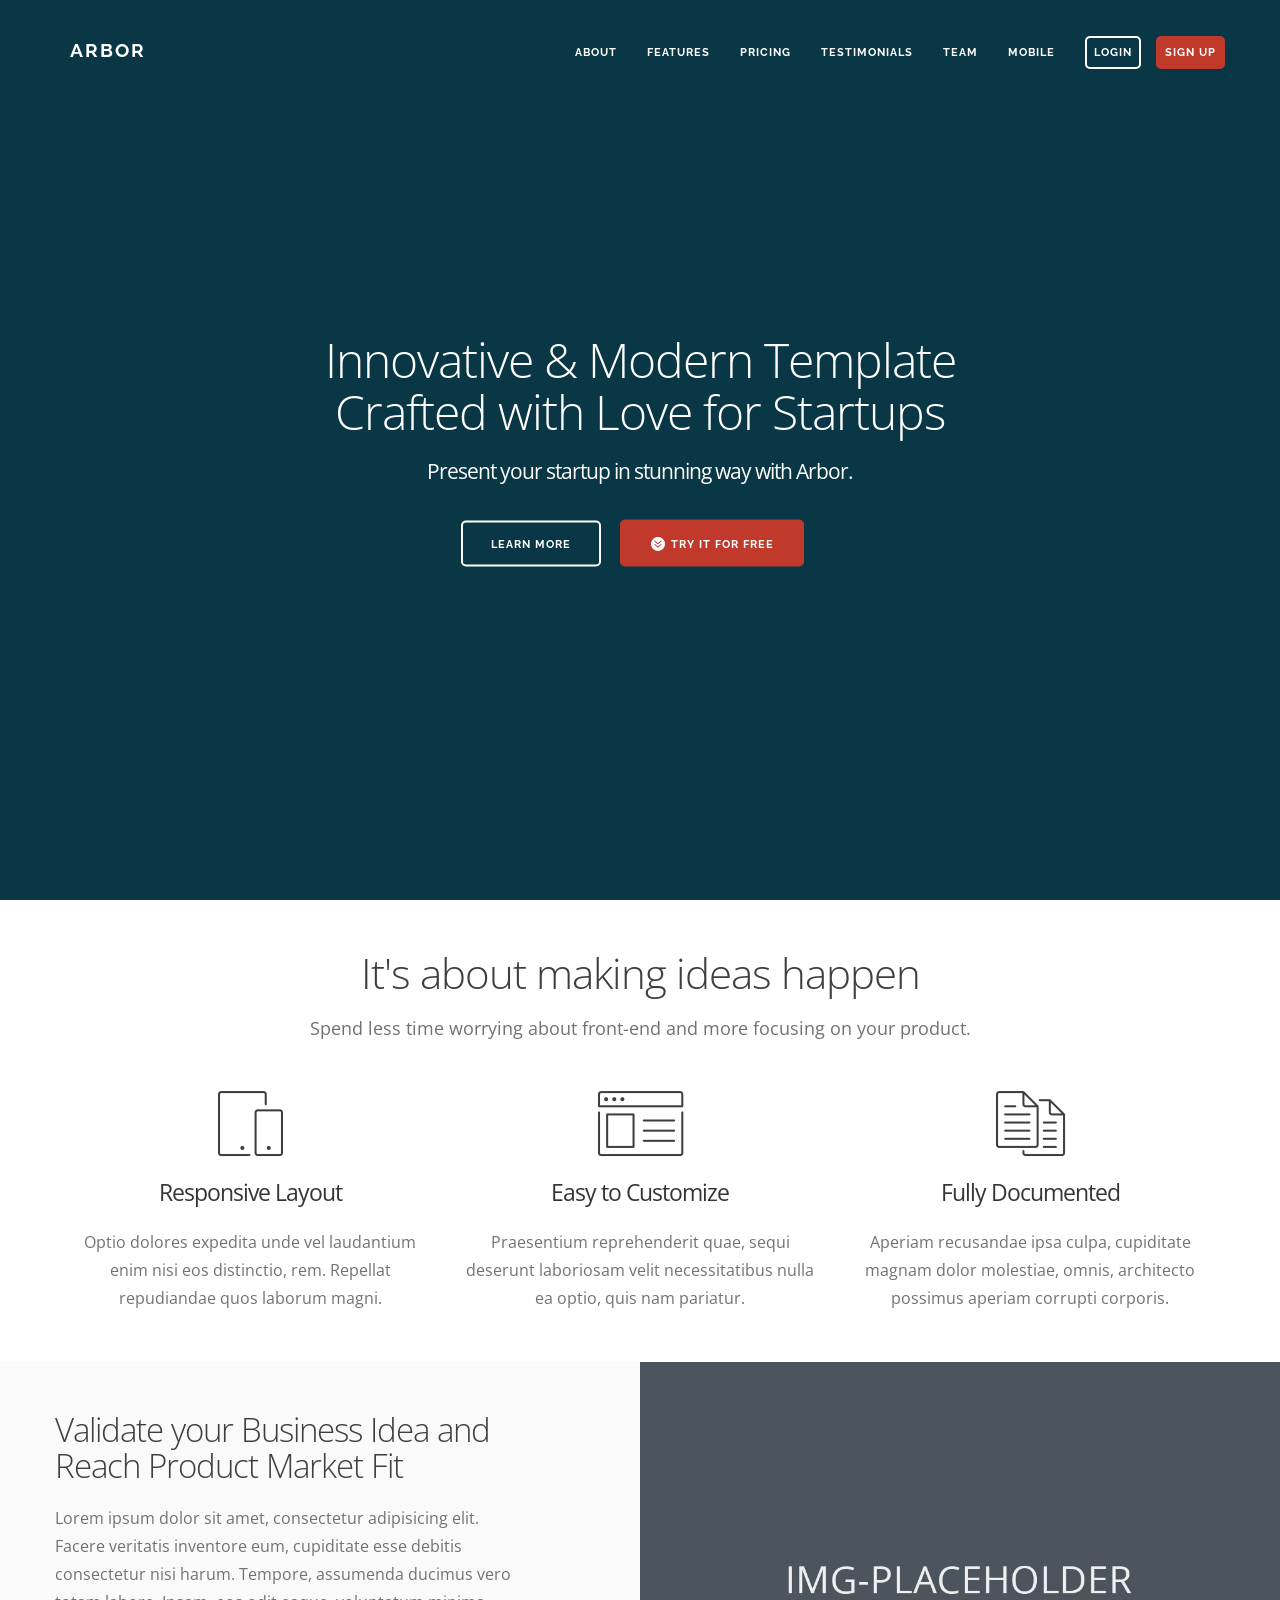
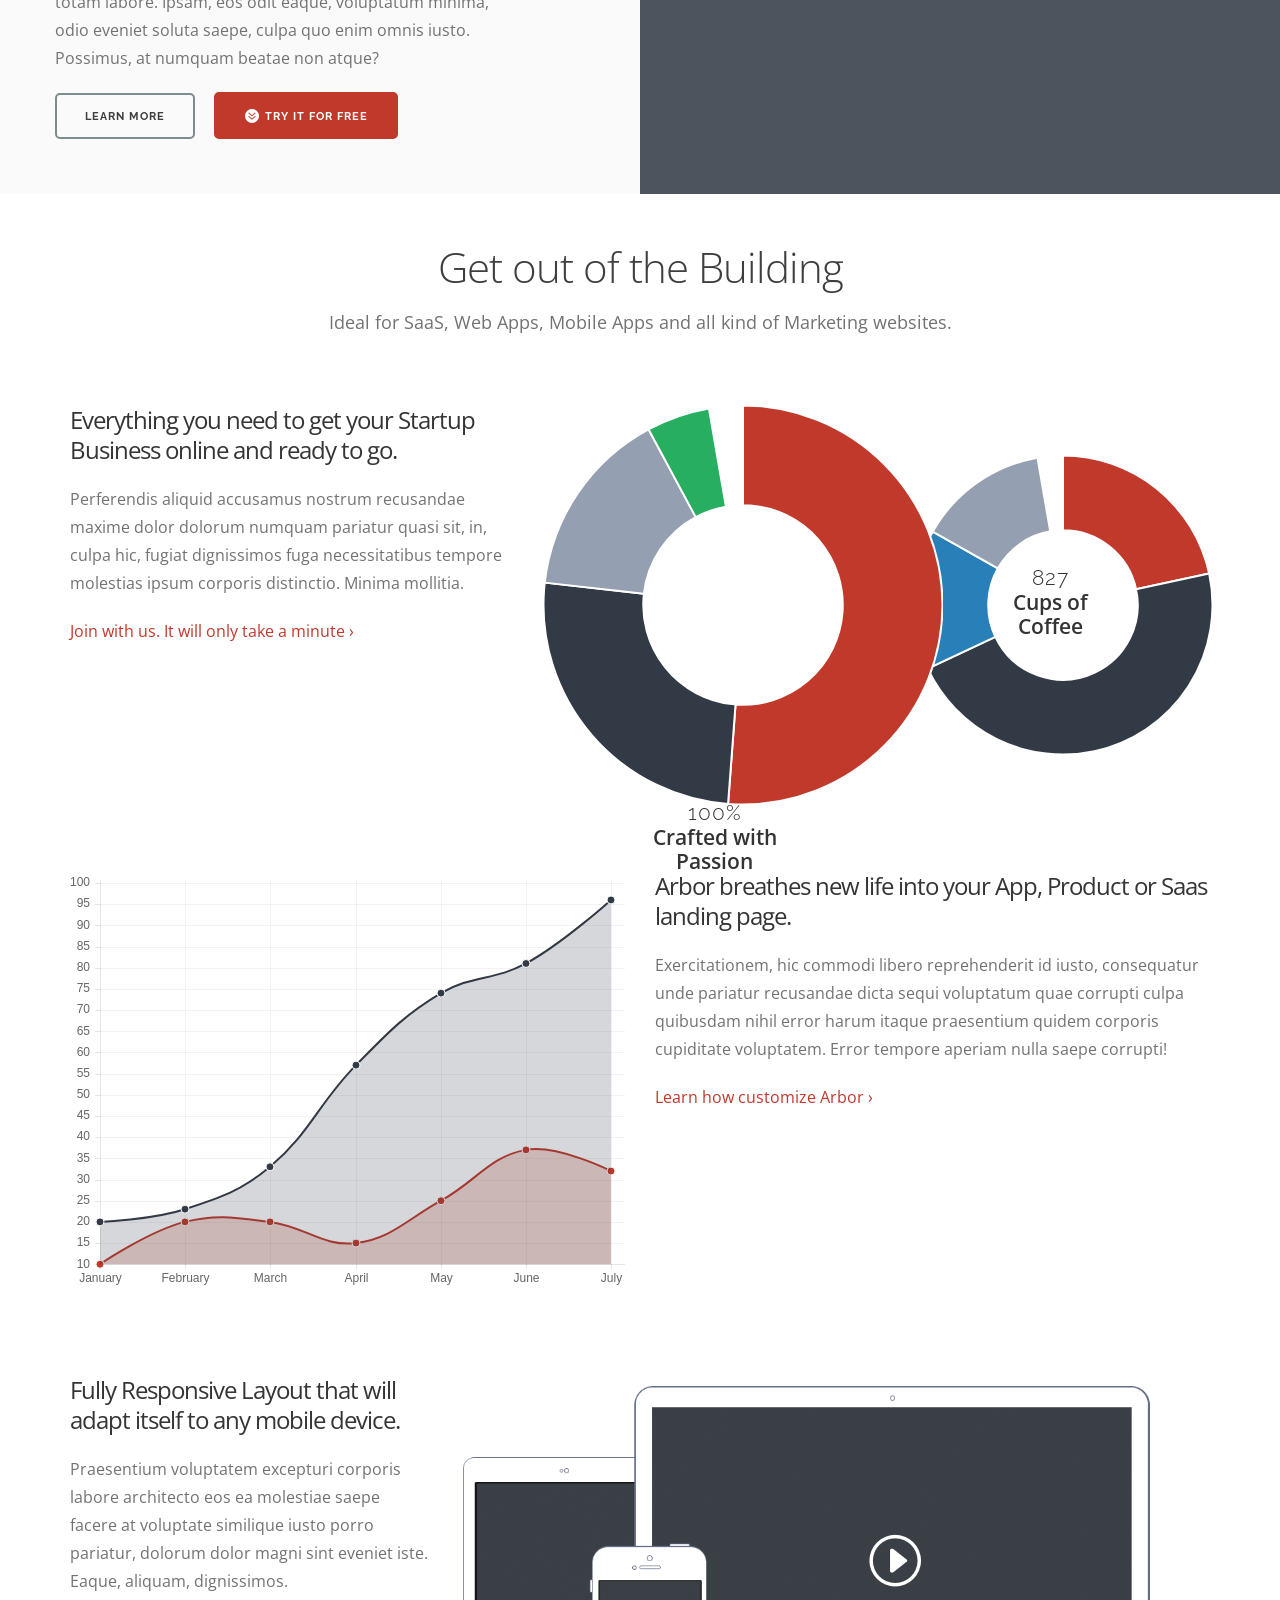
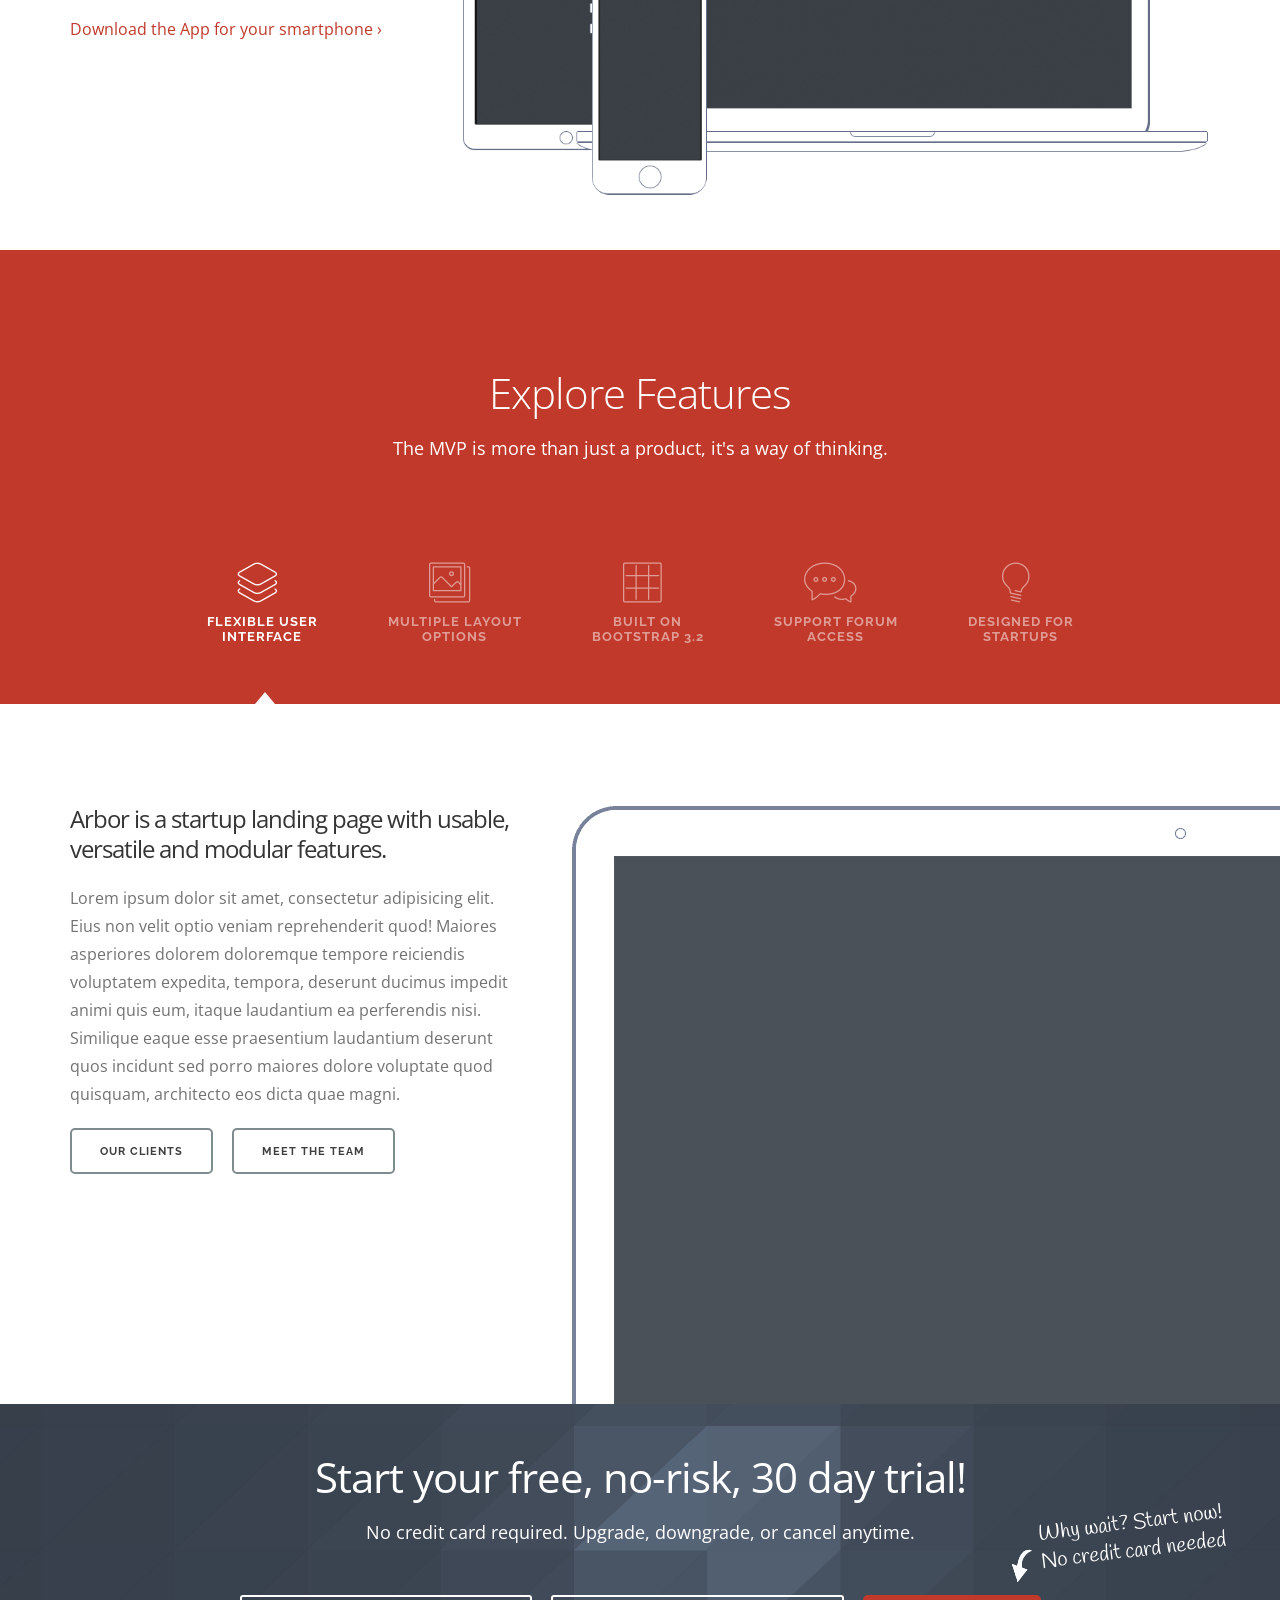
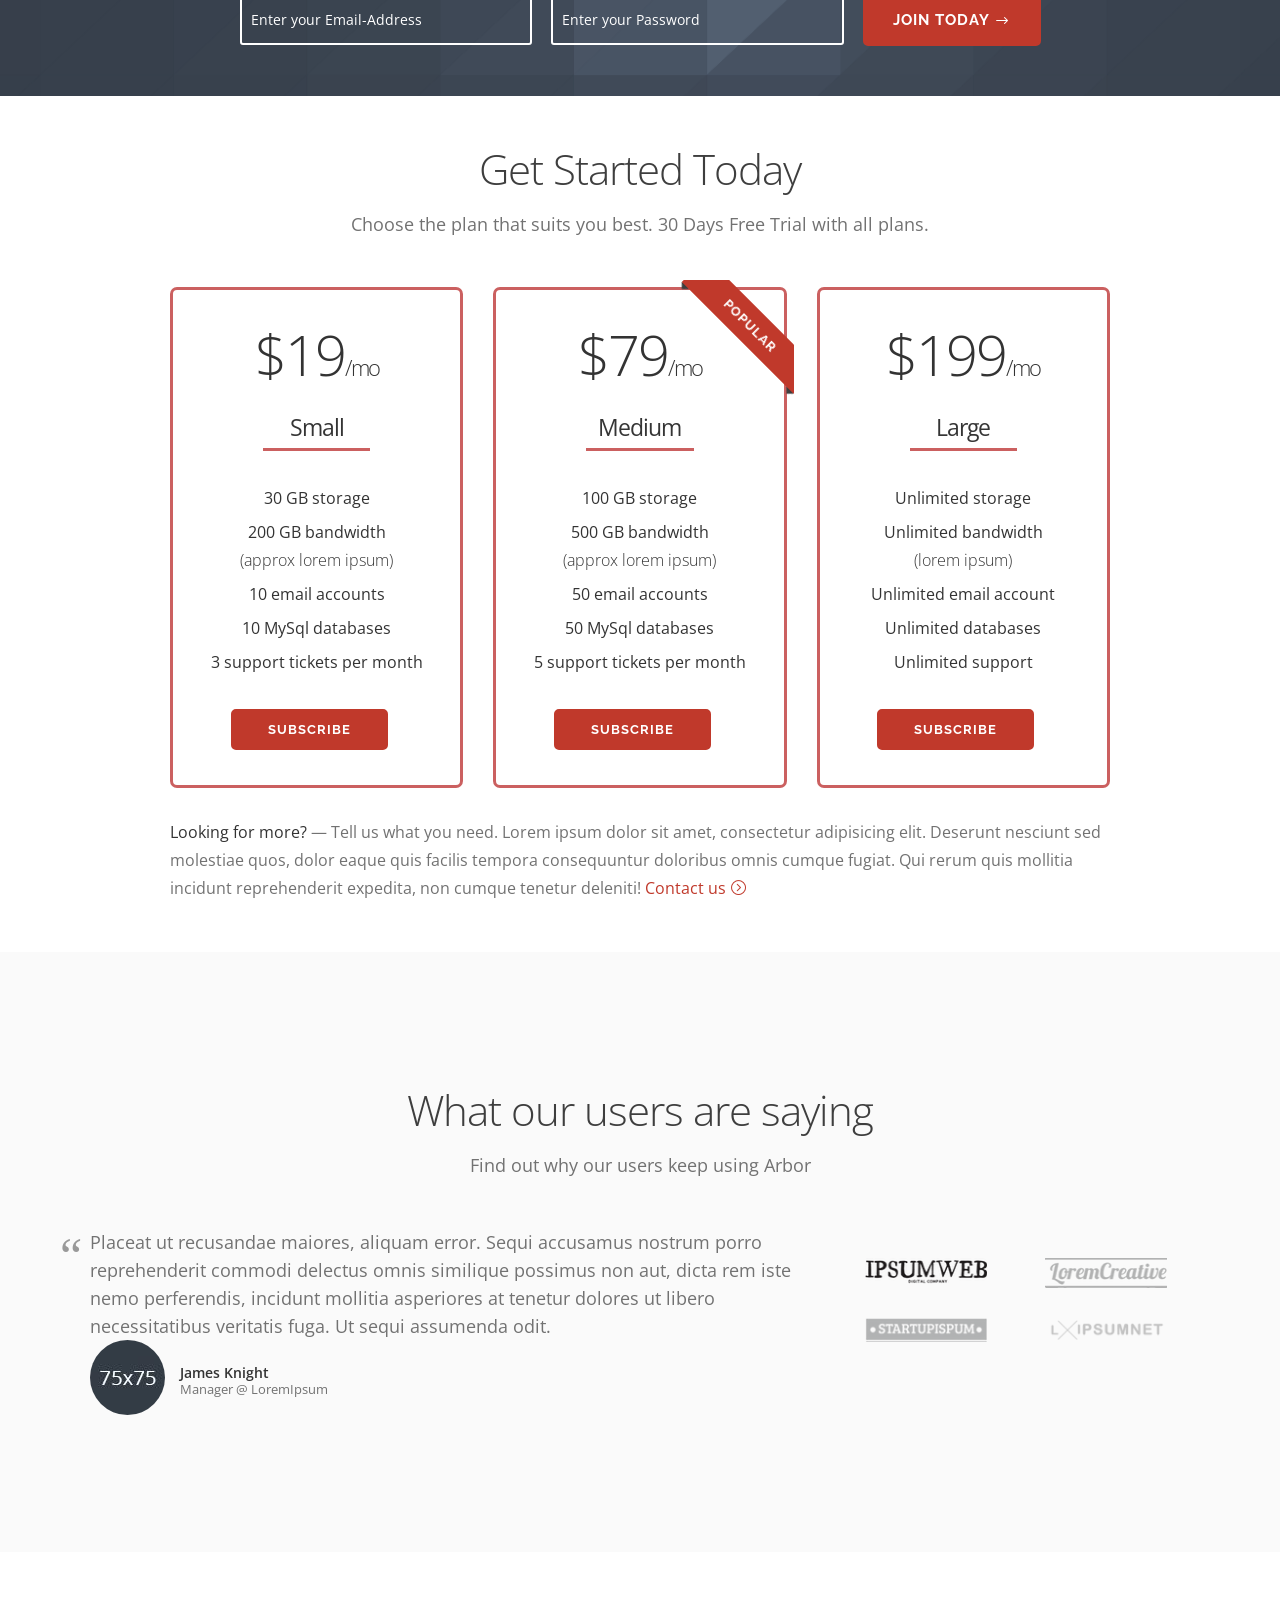
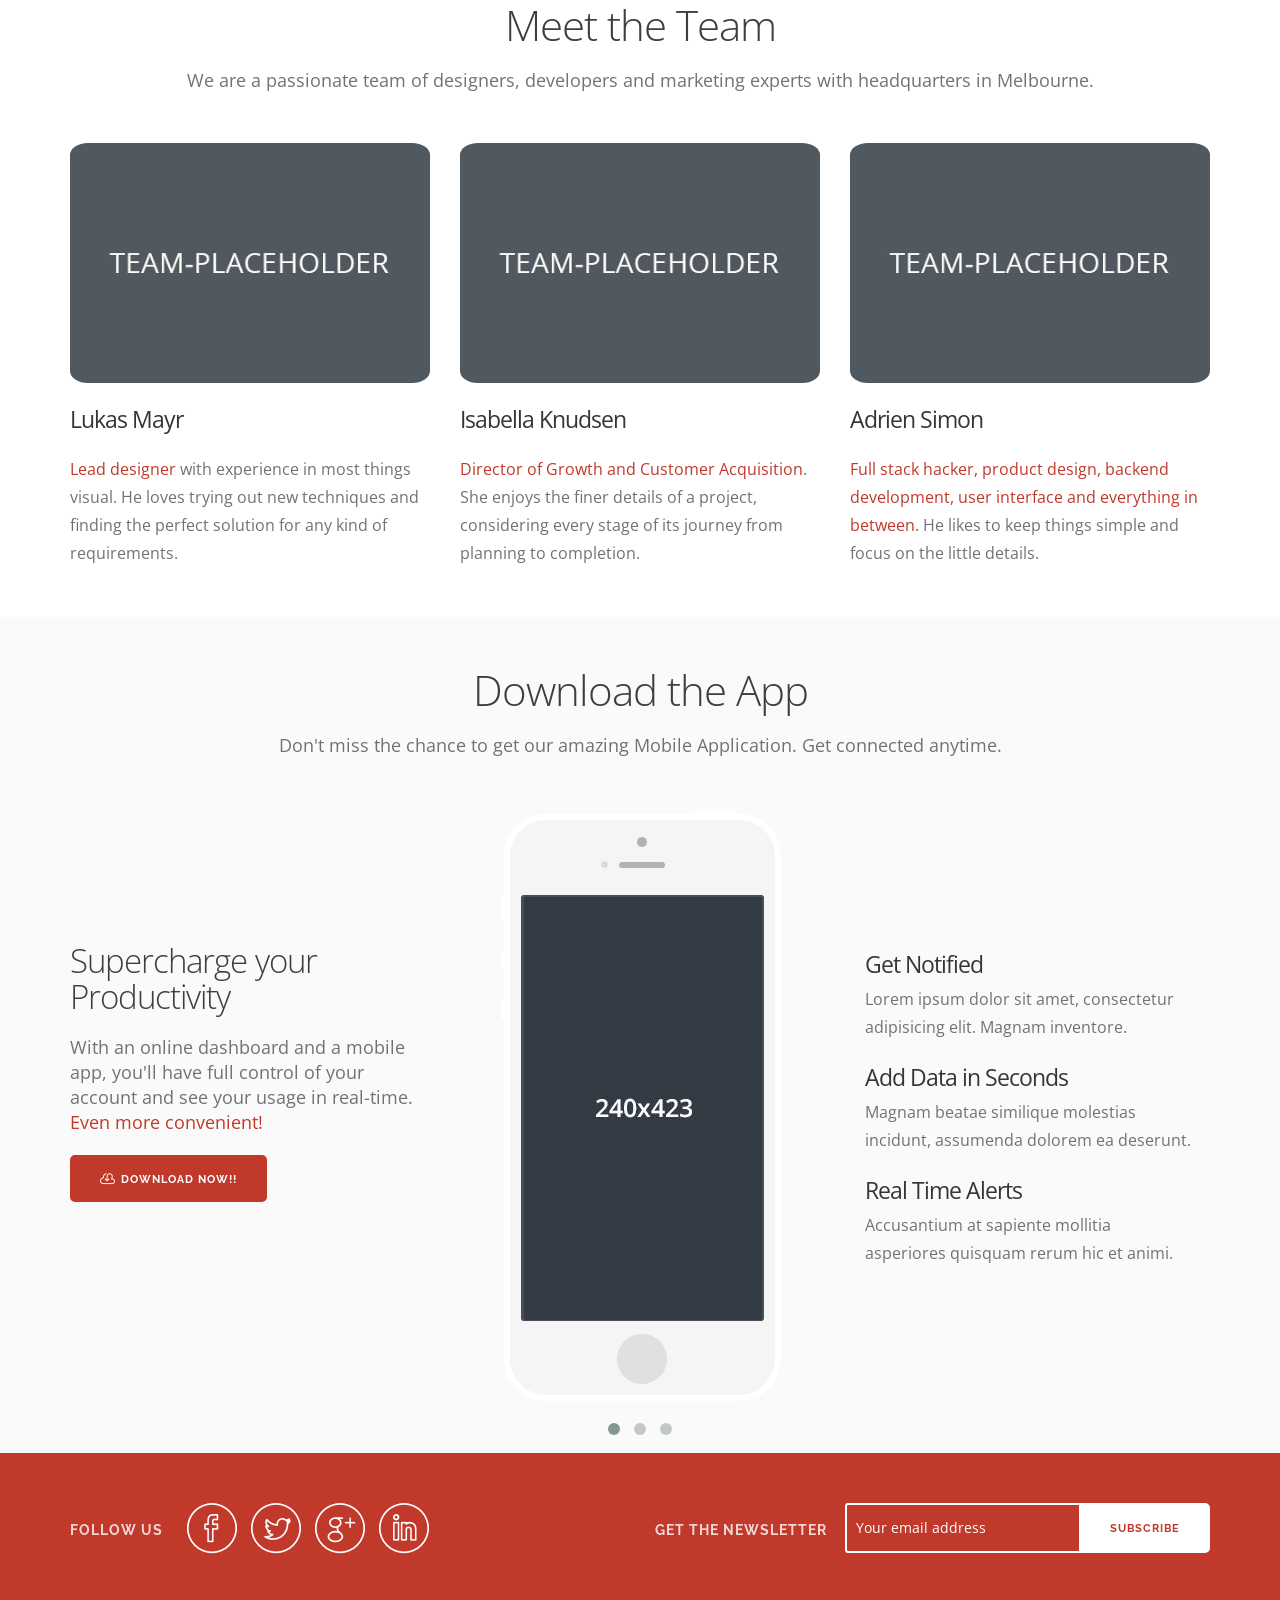
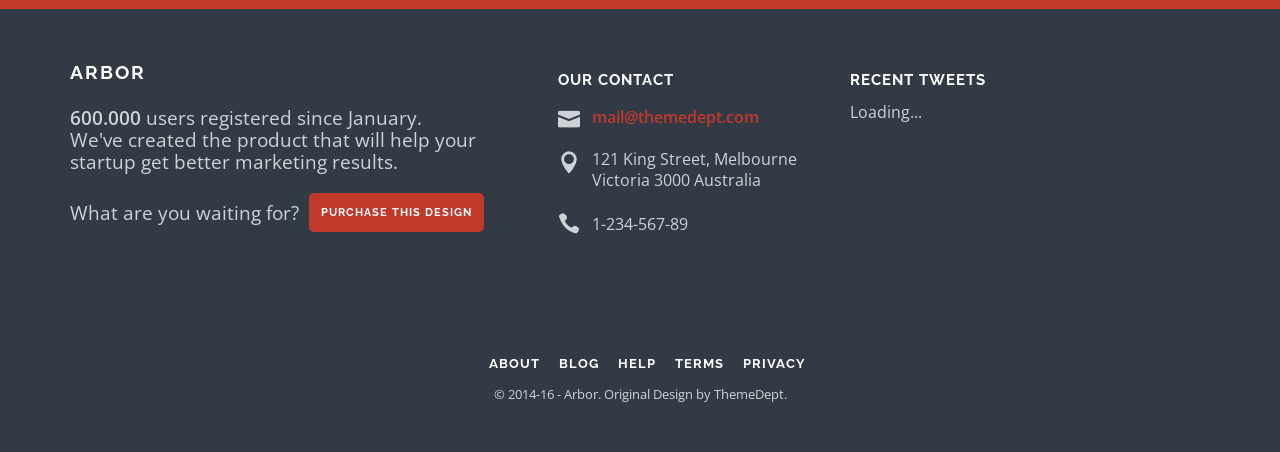
<file: arbor-landing-master/index-slider.html>
<!doctype html>
<html lang="en">

<head>
    <meta charset="utf-8">

    <!-- TITLE OF SITE -->
    <title>Arbor | Startup and App Responsive Landing Page Template</title>

    <meta name="description"
        content="Responsive Landing Page for Presenting Your Startup: Saas, Mobile or Web Application" />
    <meta name="keywords"
        content="Arbor, startup theme, startup template, startup example, startup landing page, one page, responsive, app landing, html template, mobile application, responsive landing page" />
    <meta name="author" content="ThemeDept">
    <meta name="viewport" content="width=device-width, initial-scale=1, maximum-scale=1">

    <!-- FAVICON  -->
    <link rel="icon" href="assets/images/favicon/favicon.ico">

    <!-- =========================
       STYLESHEETS 
    ============================== -->

    <!-- BOOTSTRAP CSS -->
    <link rel="stylesheet" href="assets/css/plugins/bootstrap.min.css">

    <!-- FONT ICONS -->
    <link rel="stylesheet" href="assets/css/icons/icons.min.css">

    <!-- GOOGLE FONTS -->
    <link href="http://fonts.googleapis.com/css?family=Raleway:300,400,600,700%7COpen+Sans:300,400,600,700%7CHandlee"
        rel="stylesheet">

    <!-- PLUGINS STYLESHEET -->
    <link rel="stylesheet" href="assets/css/plugins/plugins.min.css">

    <!-- CUSTOM STYLESHEET -->
    <link rel="stylesheet" href="assets/css/style.css">

    <!-- RESPONSIVE FIXES -->
    <link rel="stylesheet" href="assets/css/responsive.css">

    <!-- COLORE STYLESHEET -->
    <!-- Change here the Main Color of the Site: Choose your favorite predefined color from assets/css/colors.css -->
    <link rel="stylesheet" href="assets/css/colors/red.css" title="red">


    <!--[if lt IE 9]>
            <script src="assets/js/plugins/html5shiv.min.js"></script>
            <script src="assets/js/plugins/respond.min.js"></script>
    <![endif]-->

</head>

<body>
    <div class="main-wrapper">

        <!-- =========================
             PRELOADER
        ============================== -->
        <div class="preloader">
            <div class="loader-container">
                <div class="text-logo">Arbor</div>
                <div class="signal"></div>
            </div>
        </div>


        <!-- =========================
             HEADER
        ============================== -->
        <header class="header slider" id="top">

            <!-- =========================================
                    Full Slider
                ========================================== -->
            <div id="slides">
                <ul class="slides-container">

                    <!-- Slide n.1 -->
                    <li>
                        <!-- Background Overlay -->
                        <div class="overlay">
                            <!-- Intro Section 1 -->
                            <div class="container vmiddle">
                                <div class="row">
                                    <div class="col-md-12">
                                        <div class="hero-section text-center">

                                            <!-- Welcome - Hero Message -->
                                            <h1 class="text-white">Innovative & Modern Template<span
                                                    class="slider-text"> Crafted with Love for Startups</span></h1>
                                            <p class="text-white hidden-xs">Present your startup in stunning way with
                                                Arbor.</p>

                                            <div class="btn-box">
                                                <a href="#about" class="btn btn-ghost scrollto hidden-xs">Learn More</a>
                                                <a href="#canvas-bg" class="btn btn-color scrollto"><i
                                                        class="icon arrow_carrot-2dwnn_alt"></i>Try it for Free</a>
                                            </div>

                                        </div><!-- /End Intro-Section -->
                                    </div><!-- /End Col -->
                                </div><!-- /End Row -->
                            </div><!-- /End Container Hero-Section -->

                            <!-- Background Image 1 -->
                            <img src="assets/images/hero-placeholder.jpg" alt="">
                        </div>

                    </li><!-- /End Slide n.1 -->


                    <!-- Slide n.2 -->
                    <li>
                        <!-- Background Overlay -->
                        <div class="overlay">
                            <!-- Intro Section 2 -->
                            <div class="container vmiddle">
                                <div class="row">
                                    <div class="col-md-12">
                                        <div class="hero-section text-center">

                                            <!-- Welcome - Hero Message -->
                                            <h1 class="text-white">Get your Landing Page Carefully<span
                                                    class="slider-text"> Designed and Ready to Go</span></h1>
                                            <p class="text-white hidden-xs">Get connected anytime, anywhere.</p>

                                            <div class="btn-box">
                                                <a href="#about" class="btn btn-ghost scrollto hidden-xs">Learn More</a>
                                                <a href="#mobile-download" class="btn btn-color scrollto"><i
                                                        class="icon icon_cloud-download_alt"></i>Download Now</a>
                                            </div>

                                        </div><!-- /End Intro-Section -->
                                    </div><!-- /End Col -->
                                </div><!-- /End Row -->
                            </div><!-- /End Container Hero-Section -->

                            <!-- Background Image 2 -->
                            <img src="assets/images/hero-placeholder.jpg" alt="">
                        </div>

                    </li><!-- /End Slide n.2 -->


                    <!-- Slide n.3 -->
                    <li>
                        <!-- Background Overlay -->
                        <div class="overlay">
                            <!-- Intro Section 3 -->
                            <div class="container vmiddle">
                                <div class="row">
                                    <div class="col-md-12">
                                        <div class="hero-section text-center">

                                            <!-- Welcome - Hero Message -->
                                            <h1 class="text-white">Achieve Better Marketing Results <span
                                                    class="slider-text">with Clean &amp; Beautiful Design</span></h1>
                                            <p class="text-white hidden-xs">Your starting point for building successful
                                                software products.</p>

                                            <!-- Learn More & Video Buttons -->
                                            <div class="btn-box">
                                                <a href="#about" class="btn btn-ghost scrollto hidden-xs">Learn More</a>
                                                <!-- Video Lightbox on Click -->
                                                <a href="http://youtu.be/SZEflIVnhH8" data-type="youtube"
                                                    class="btn btn-color venobox"><i
                                                        class="icon arrow_triangle-right_alt"></i>Play video</a>
                                            </div>

                                        </div><!-- /End Intro-Section -->
                                    </div><!-- /End Col -->
                                </div><!-- /End Row -->
                            </div><!-- /End Container Hero-Section -->

                            <!-- Background Image 3-->
                            <img src="assets/images/hero-placeholder.jpg" alt="">
                        </div>

                    </li><!-- /End Slide n.3 -->


                </ul><!-- /End Slides Container -->

            </div> <!-- /End Full-Slider -->


            <!-- =========================================
                     Navigation
                ========================================== -->
            <nav class="navbar navbar-fixed-top" role="navigation">
                <div class="container">
                    <div class="row">
                        <div class="col-md-12">
                            <!-- Navbar-Header -->
                            <div class="navbar-header">

                                <!-- Mobile Menu -->
                                <button data-target=".navbar-collapse" data-toggle="collapse" class="navbar-toggle"
                                    type="button">
                                    <i class="icon icon_menu"></i>
                                </button>

                                <!-- Text-Logo -->
                                <a href="#top" class="navbar-brand scrollto" title="Arbor">
                                    <span class="text-logo">Arbor</span>
                                </a>

                                <!-- Image-Logo: Remove this comments and the section above Text-Logo if you want to add an Image-Logo (recommended sizes -> max-height:50, max-width:200) 

                                    <a href="#top" class="navbar-brand img-logo scrollto" title="Arbor">
                                        <img src="assets/images/logo.png" alt="Logo">
                                    </a> 
                                    -->

                            </div><!-- /End Navbar-Header -->

                            <!-- Navbar-Collapse -->
                            <div class="navbar-collapse collapse">
                                <ul class="nav navbar-nav navbar-right">
                                    <!-- Menu Items -->
                                    <li><a href="#about" title="" class="scrollto">About</a></li>
                                    <li><a href="#features" title="" class="scrollto">Features</a></li>
                                    <li><a href="#pricing" title="" class="scrollto">Pricing</a></li>
                                    <li><a href="#testimonials" title="" class="scrollto">Testimonials</a></li>
                                    <li><a href="#team" title="" class="scrollto">Team</a></li>
                                    <li><a href="#mobile-download" title="" class="scrollto">Mobile</a></li>
                                    <!-- Login and Signup Modal on click -->
                                    <li><a class="btn btn-nav" data-toggle="modal" href="javascript:void(0)"
                                            onclick="openLoginModal();">Login</a></li>
                                    <li><a class="btn btn-nav btn-color" data-toggle="modal" href="javascript:void(0)"
                                            onclick="openRegisterModal();">Sign Up</a></li>
                                </ul>
                            </div><!-- /End Navbar-Collapse -->
                        </div><!-- /End Col -->
                    </div><!-- /End Row -->
                </div><!-- /End Container -->
            </nav><!-- /End Sticky Navigation -->


            <!-- =========================================
                     Login/Signup Bootstrap Modal
                ==========================================  -->
            <div class="modal fade login" id="loginModal">
                <div class="modal-dialog">
                    <div class="modal-content">

                        <!-- Modal-Header -->
                        <div class="modal-header">
                            <!-- Close Button -->
                            <button type="button" class="close" data-dismiss="modal" aria-hidden="true">
                                <i class="icon icon_close_alt2"></i>
                            </button>
                            <!-- Modal-Header Title-->
                            <h4 class="modal-title">Sign in to <span>Arbor</span></h4>
                            <p class="modal-subtitle">Enter your email and password</p>
                        </div><!-- /End Modal-Header -->

                        <!-- Modal-Body Content -->
                        <div class="modal-body">
                            <div class="box">
                                <div class="content">
                                    <!-- Login Form -->
                                    <div class="loginBox">
                                        <form id="login-modal" role="form">
                                            <!-- Success/Alert Notification -->
                                            <p class="lm-success"><i class="icon icon_check_alt2"></i>
                                                <strong>Congratulation! Login modal validation is working. Implement
                                                    your code.</strong></p>
                                            <p class="lm-failed"><i class="icon icon_close_alt2"></i><strong> Something
                                                    went wrong! Insert correct value.</strong></p>
                                            <!-- Input Fields -->
                                            <input id="lm-email" class="form-control input-lg" type="text"
                                                placeholder="Email" name="lm-email" required>
                                            <input id="lm-password" class="form-control input-lg" type="password"
                                                placeholder="Password" name="lm-password" required>
                                            <!-- Login Button -->
                                            <button class="btn btn-color">Login</button>
                                        </form>
                                    </div><!-- /End Login Form -->
                                </div>
                            </div><!-- /End Login Form Box -->
                            <div class="box">
                                <!-- Signup Form -->
                                <div class="content registerBox" style="display:none;">
                                    <form id="signup-modal" role="form">
                                        <!-- Success/Alert Notification -->
                                        <p class="sm-success"><i class="icon icon_check_alt2"></i>
                                            <strong>Congratulation! Signup modal validation is working. Implement your
                                                code.</strong></p>
                                        <p class="sm-failed"><i class="icon icon_close_alt2"></i><strong> Something went
                                                wrong! Insert correct value.</strong></p>
                                        <!-- Input Fields -->
                                        <input id="sm-email" class="form-control input-lg" type="text"
                                            placeholder="Email" name="sm-email" required>
                                        <input id="sm-password" class="form-control input-lg" type="password"
                                            placeholder="Password" name="sm-password">
                                        <input id="sm-confirm" class="form-control input-lg" type="password"
                                            placeholder="Repeat Password" name="sm-confirm">
                                        <!-- Signup Button -->
                                        <button class="btn btn-color">Create Account</button>
                                    </form>

                                </div><!-- /End Signup Form -->
                            </div><!-- /End Signup Form Box -->
                        </div><!-- /End Modal-Body -->

                        <!-- Modal-Footer -->
                        <div class="modal-footer">
                            <!-- Login-Footer. Redirect to Signup-Modal-->
                            <div class="forgot login-footer">
                                <span>Don't have an account?
                                    <a href="javascript: showRegisterForm();">Sign up.</a>
                                </span>
                            </div>
                            <!-- Signup-Footer. Redirect to Login-Modal -->
                            <div class="forgot register-footer" style="display:none">
                                <span>Already have an account?</span>
                                <a href="javascript: showLoginForm();">Login</a>
                            </div>
                        </div><!-- /End Modal-Footer -->

                    </div><!-- /End Modal Content -->
                </div><!-- /End Modal Dialog -->
            </div><!-- /End Modal -->

        </header>
        <!-- =========================
             /END HEADER
        ============================== -->


        <!-- =================================
             SECTION ABOUT - INTRO FEATURES
        ====================================== -->
        <section class="intro-features" id="about">
            <div class="container">
                <!-- Padding -->
                <div class="wrapper-lg">
                    <div class="row">
                        <!-- Section Header Title -->
                        <div class="col-xs-12">
                            <h2>It's about making ideas happen</h2>
                            <p class="large">Spend less time worrying about front-end and more focusing on your product.
                            </p>
                        </div>
                    </div>
                    <!-- Three Main Features with Icons -->
                    <div class="row">
                        <div class="col-sm-4 intro-content">
                            <div class="icon-lg">
                                <i class="icon icon-mobile"></i>
                            </div>
                            <h4>Responsive Layout</h4>
                            <p>Optio dolores expedita unde vel laudantium enim nisi eos distinctio, rem. Repellat
                                repudiandae quos laborum magni.</p>
                        </div>
                        <div class="col-sm-4 intro-content">
                            <div class="icon-lg">
                                <i class="icon icon-browser"></i>
                            </div>
                            <h4>Easy to Customize</h4>
                            <p>Praesentium reprehenderit quae, sequi deserunt laboriosam velit necessitatibus nulla ea
                                optio, quis nam pariatur.</p>
                        </div>
                        <div class="col-sm-4 intro-content">
                            <div class="icon-lg">
                                <i class="icon icon-documents"></i>
                            </div>
                            <h4>Fully Documented</h4>
                            <p>Aperiam recusandae ipsa culpa, cupiditate magnam dolor molestiae, omnis, architecto
                                possimus aperiam corrupti corporis.</p>
                        </div>
                    </div><!-- /End Row -->
                </div><!-- /End Wrapper -->
            </div><!-- /End Container -->
        </section>
        <!-- =============================
             /END INTRO FEATURES
        ============================== -->


        <!-- ==================================================
             SECTION 2 COLS - IMAGE RIGHT AND TEXT WITH CALL TO ACTION
        ======================================================= -->
        <section class="img-with-action light-bg">
            <div class="container wrapper-lg">
                <div class="row">
                    <div class="col-lg-5 col-md-5">
                        <!-- Text Col -->
                        <h3>Validate your Business Idea and Reach Product Market Fit</h3>
                        <p>Lorem ipsum dolor sit amet, consectetur adipisicing elit. Facere veritatis inventore eum,
                            cupiditate esse debitis consectetur nisi harum. Tempore, assumenda ducimus vero totam
                            labore. Ipsam, eos odit eaque, voluptatum minima, odio eveniet soluta saepe, culpa quo enim
                            omnis iusto. Possimus, at numquam beatae non atque?</p>
                        <!-- Call To Action Buttons -->
                        <div class="btn-box">
                            <a href="#features" class="btn btn-grey scrollto">Learn More</a>
                            <a href="#canvas-bg" class="btn btn-color scrollto"><i
                                    class="icon arrow_carrot-2dwnn_alt"></i>Try it for Free</a>
                        </div>
                        <!-- Div Required for Correct Charts Animation -->
                        <div class="start-charts"></div>
                    </div>
                </div><!-- /End Row-->
            </div><!-- /End Container-->
            <!-- Image Col -->
            <div class="hidden-sm hidden-xs col-md-6 img-col-bg img-right"></div>
        </section>
        <!-- =============================
             /END SECTION 
        ============================== -->


        <!-- ==================================================
            CHARTS & SHOWCASE SECTION
        ======================================================= -->
        <section class="charts" id="charts">
            <div class="container">
                <div class="wrapper-lg">
                    <div class="row">
                        <div class="col-md-12">
                            <h2>Get out of the Building</h2>
                            <p class="large">Ideal for SaaS, Web Apps, Mobile Apps and all kind of Marketing websites.
                            </p>
                        </div>
                    </div>

                    <div class="row doughnut-box">
                        <div class="col-md-5">
                            <!-- Div Required for Correct Line Chart Animation -->
                            <div class="start-line"></div>
                            <!-- Chart Text Description -->
                            <h4>Everything you need to get your Startup Business online and ready to go.</h4>
                            <p>Perferendis aliquid accusamus nostrum recusandae maxime dolor dolorum numquam pariatur
                                quasi sit, in, culpa hic, fugiat dignissimos fuga necessitatibus tempore molestias ipsum
                                corporis distinctio. Minima mollitia.</p>
                            <p><a href="#canvas-bg" class="scrollto"><strong>Join with us. It will only take a minute
                                        ›</strong></a></p>
                        </div>
                        <div class="col-md-7">
                            <!-- Doughnut Charts  -->
                            <div id="canvas-holder">
                                <div class="chart-text">
                                    100&#37;<span>Crafted with<br> Passion</span>
                                </div>
                                <canvas id="chart-area" width="400" height="400"></canvas>
                            </div>
                            <div id="canvas2-holder">
                                <div class="chart2-text">
                                    827<span>Cups of<br>Coffee</span>
                                </div>
                                <canvas id="chart2-area" width="300" height="300"></canvas>
                            </div>
                        </div>
                    </div><!-- /End Chart-Box -->

                    <div class="row chart-box">
                        <div class="col-md-6 col-md-push-6 col-sm-12">
                            <!-- Chart Text Description -->
                            <h4>Arbor <strong>breathes new life</strong> into your App, Product or Saas landing page.
                            </h4>
                            <p>Exercitationem, hic commodi libero reprehenderit id iusto, consequatur unde pariatur
                                recusandae dicta sequi voluptatum quae corrupti culpa quibusdam nihil error harum itaque
                                praesentium quidem corporis cupiditate voluptatem. Error tempore aperiam nulla saepe
                                corrupti!</p>
                            <p><a href="#features" class="scrollto"><strong>Learn how customize Arbor ›</strong></a></p>
                        </div>
                        <div class="col-md-6 col-md-pull-6 col-sm-12">
                            <!-- Line Chart -->
                            <div class="line-canvas">
                                <div>
                                    <canvas id="line-canvas" height="450" width="600"></canvas>
                                </div>
                            </div>
                        </div>
                    </div><!-- /End Chart-Box -->

                    <div class="row showcase">
                        <div class="col-md-4">
                            <h4>Fully Responsive Layout that will adapt itself to any mobile device.</h4>
                            <p>Praesentium voluptatem excepturi corporis labore architecto eos ea molestiae saepe facere
                                at voluptate similique iusto porro pariatur, dolorum dolor magni sint eveniet iste.
                                Eaque, aliquam, dignissimos.</p>
                            <p><a href="#mobile-download" class="scrollto"><strong>Download the App for your smartphone
                                        ›</strong></a></p>
                        </div>
                        <div class="col-md-8">
                            <!-- Devices Image -->
                            <div class="img-box">
                                <img src="assets/images/showcase.png" alt="" class="img-responsive">
                                <a href="http://youtu.be/SZEflIVnhH8" data-type="youtube"
                                    class="venobox video-player"><i class="icon arrow_triangle-right_alt2 wow fadeIn"
                                        data-wow-duration="2s"></i></a>
                            </div>
                        </div>
                    </div><!-- /End Chart-Box -->

                </div><!-- /End Wrapper -->
            </div><!-- /End Container -->
        </section>
        <!-- =============================
             /END CHARTS SECTION 
        ============================== -->


        <!-- ==================================================
            FEATURES SECTION
        ======================================================= -->
        <section class="tab-features color-bg" id="features">
            <div class="container">
                <div class="features-title">
                    <div class="row">
                        <div class="col-md-12">
                            <h2 class="text-white">Explore Features</h2>
                            <p class="large text-white">The MVP is more than just a product, it's a way of thinking.</p>
                        </div>
                    </div>
                </div>
            </div>

            <div class="row">
                <div class="col-xs-12">
                    <!-- Features Tab -->
                    <div class="tabs features tab-container">
                        <ul class="etabs">
                            <!-- Feature Icon -->
                            <li class="tab">
                                <a href="#tab-feature-1">
                                    <div class="icon-sm">
                                        <i class="icon icon-layers"></i>
                                    </div>
                                    <h5 class="text-white">Flexible User<br> Interface</h5>
                                </a>
                            </li>
                            <!-- Feature Icon -->
                            <li class="tab">
                                <a href="#tab-feature-2">
                                    <div class="icon-sm">
                                        <i class="icon icon-pictures"></i>
                                    </div>
                                    <h5 class="text-white">Multiple Layout<br> Options</h5>
                                </a>
                            </li>
                            <!-- Feature Icon -->
                            <li class="tab">
                                <a href="#tab-feature-3">
                                    <div class="icon-sm">
                                        <i class="icon icon-grid"></i>
                                    </div>
                                    <h5 class="text-white">Built on <br>Bootstrap 3.2</h5>
                                </a>
                            </li>
                            <!-- Feature Icon -->
                            <li class="tab">
                                <a href="#tab-feature-4">
                                    <div class="icon-sm">
                                        <i class="icon icon-chat"></i>
                                    </div>
                                    <h5 class="text-white">Support Forum <br>Access</h5>
                                </a>
                            </li>
                            <!-- Feature Icon -->
                            <li class="tab">
                                <a href="#tab-feature-5">
                                    <div class="icon-sm">
                                        <i class="icon icon-lightbulb"></i>
                                    </div>
                                    <h5 class="text-white">Designed for <br>Startups</h5>
                                </a>
                            </li>
                        </ul><!-- /End Etabs -->

                        <div class="panel-container">

                            <div class="tab-content" id="tab-feature-1">
                                <div class="container">
                                    <div class="row">
                                        <!-- Feature Description 2cols Text-Left with Buttons -->
                                        <div class="col-md-5 col-sm-6">
                                            <h4>Arbor is a startup landing page with usable, versatile and modular
                                                features.</h4>
                                            <p>Lorem ipsum dolor sit amet, consectetur adipisicing elit. Eius non velit
                                                optio veniam reprehenderit quod! Maiores asperiores dolorem doloremque
                                                tempore reiciendis voluptatem expedita, tempora, deserunt ducimus
                                                impedit animi quis eum, itaque laudantium ea perferendis nisi. Similique
                                                eaque esse praesentium laudantium deserunt quos incidunt sed porro
                                                maiores dolore voluptate quod quisquam, architecto eos dicta quae magni.
                                            </p>
                                            <div class="btn-box">
                                                <a href="#testimonials" class="btn btn-grey scrollto">Our Clients</a>
                                                <a href="#team" class="btn btn-grey scrollto">Meet the Team</a>
                                            </div>
                                        </div>
                                        <!-- Image-right -->
                                        <div class="col-md-7 col-sm-6 hidden-xs wow fadeInRight" data-wow-duration="2s">
                                            <img src="assets/images/features/feature1.png" alt="">
                                        </div>
                                    </div>
                                </div>
                            </div><!-- /End Tab-content -->

                            <div class="tab-content" id="tab-feature-2">
                                <div class="container">
                                    <div class="row">
                                        <!-- Feature Description 2cols Text-Right with Icons -->
                                        <div class="col-xs-12 col-sm-6 col-sm-push-6 col-lg-7 col-lg-push-5">
                                            <h4>Arbor is a high-quality solution for those who want a beautiful website
                                                in no time</h4>
                                            <p>Similique eaque esse praesentium laudantium deserunt quos incidunt sed
                                                porro maiores dolore voluptate quod quisquam.</p>
                                            <div class="tab-icon">
                                                <div class="icon-sm">
                                                    <i class="icon icon-adjustments"></i>
                                                </div>
                                                <p class="large">Numerous Colour Schemes</p>
                                                <p> Ipsum, ratione. Dolor illo numquam dolorem consequuntur, ex vitae,
                                                    ipsum tenetur nihil soluta. Eaque at laboriosam similique?</p>
                                            </div>
                                            <div class="tab-icon">
                                                <div class="icon-sm">
                                                    <i class="icon icon-target"></i>
                                                </div>
                                                <p class="large">Tons of Elements</p>
                                                <p> Repudiandae expedita, non aperiam, ea quia dolorem quidem pariatur
                                                    culpa explicabo voluptatem alias voluptas itaque similique officia.
                                                </p>
                                            </div>
                                        </div>
                                        <!-- Image-Left -->
                                        <div class="col-xs-12 col-sm-6 col-sm-pull-6 col-lg-5 col-lg-pull-7 hidden-xs wow fadeInLeft"
                                            data-wow-duration="2s">
                                            <img src="assets/images/features/feature2.png" class="img-device" alt="">
                                        </div>
                                    </div>
                                </div>
                            </div><!-- / End Tab-content -->

                            <div class="tab-content" id="tab-feature-3">
                                <div class="container">
                                    <div class="row">
                                        <!-- Feature Description 2cols Text-Left -->
                                        <div class="col-md-5 col-sm-6">
                                            <h4>Arbor is a fully responsive landing page template with awesome features
                                                and interactive elements.</h4>
                                            <p>Lorem ipsum dolor sit amet, consectetur adipisicing elit. Eius non velit
                                                optio veniam reprehenderit quod! Maiores asperiores dolorem doloremque
                                                tempore reiciendis voluptatem expedita, tempora, deserunt ducimus
                                                impedit animi quis eum, itaque laudantium ea perferendis nisi.</p>
                                        </div>
                                        <!-- Image-Right -->
                                        <div class="col-md-7 col-sm-6 hidden-xs wow fadeInRight" data-wow-duration="2s">
                                            <img src="assets/images/features/feature3.png" alt="">
                                        </div>
                                    </div>
                                </div>
                            </div><!-- /End Tab-content -->

                            <div class="tab-content" id="tab-feature-4">
                                <div class="container">
                                    <div class="row">
                                        <!-- Feature Description 2col Text-Left with Icons-->
                                        <div class="col-md-7 col-sm-6">
                                            <h4>There are a lot of different blocks that will help you to make a perfect
                                                project.</h4>
                                            <p>Deserunt ducimus impedit animi quis eum, itaque laudantium ea perferendis
                                                nisi. Similique eaque esse.</p>
                                            <div class="tab-icon">
                                                <div class="icon-sm">
                                                    <i class="icon icon-profile-male"></i>
                                                </div>
                                                <p class="large">Amazingly Simple Use</p>
                                                <p>Tempora, veniam. Tempore nihil praesentium obcaecati velit, harum nam
                                                    dicta sequi quam sunt incidunt facilis itaque..</p>
                                            </div>
                                            <div class="tab-icon">
                                                <div class="icon-sm">
                                                    <i class="icon icon-compass"></i>
                                                </div>
                                                <p class="large">Clear Documentation</p>
                                                <p>Officia illum, perferendis dolorum dolor sit eveniet, tempore
                                                    incidunt animi totam qui voluptas, inventore velit illo!</p>
                                            </div>
                                        </div>
                                        <!-- Image Right -->
                                        <div class="col-md-5 col-sm-6 hidden-xs wow fadeInRight" data-wow-duration="2s">
                                            <img src="assets/images/features/feature4.png" class="img-device" alt="">
                                        </div>
                                    </div>
                                </div>
                            </div><!-- /End Tab-content -->

                            <div class="tab-content" id="tab-feature-5">
                                <div class="container">
                                    <div class="row">
                                        <!-- Feature Description 2col Text both -->
                                        <div class="col-xs-12">
                                            <div class="col-sm-6">
                                                <h4>Publish your Startup in Beautiful Way.</h4>
                                                <p>Similique eaque esse praesentium laudantium deserunt quos incidunt
                                                    sed porro maiores dolore voluptate quod quisquam, architecto eos
                                                    dicta quae magni vero unde necessitatibus. Lorem ipsum dolor sit
                                                    amet, consectetur adipisicing.</p>
                                            </div>
                                            <div class="col-sm-6">
                                                <h4>Take a Second and Explore it!</h4>
                                                <p>Inventore distinctio placeat fugiat reiciendis repudiandae et iste,
                                                    aut sunt ad. Ab temporibus animi harum quo enim magnam rerum odit
                                                    quos molestias ipsam! Perferendis eum nobis aliquid, facere modi
                                                    quos, possimus deleniti labore sit cupiditate, culpa consequatur.
                                                </p>
                                            </div>
                                        </div>
                                    </div>
                                    <div class="row">
                                        <!-- Image below -->
                                        <div class="col-xs-12 hidden-xs wow fadeInUp" data-wow-duration="2s">
                                            <img src="assets/images/features/feature5.png" class="img-device" alt="">
                                        </div>
                                    </div>
                                </div>
                            </div><!-- / End Tab-content -->

                        </div><!-- / End Panel-Container -->
                    </div><!-- / End Tabs -->
                </div><!-- /End Col -->
            </div><!-- /End Row -->
        </section>
        <!-- =============================
             /END FEATURES TAB
        ============================== -->


        <!-- ==================================================
            SIGNUP DIVIDER
        ======================================================= -->
        <section id="canvas-bg" class="dark-bg signup-divider">
            <div class="container">
                <div class="wrapper-lg">
                    <div class="row">
                        <div class="col-md-12">
                            <h2 class="text-white">Start your free, no-risk, 30 day trial!</h2>
                            <p class="large text-white">No credit card required. Upgrade, downgrade, or cancel anytime.
                            </p>
                            <!-- Handwritten text with arrow -->
                            <p class="signup-handwritten text-white">Why wait? Start now! <br>No credit card needed</p>
                        </div>
                    </div>

                    <div class="row">
                        <!-- Signup Form -->
                        <form id="signup-divider" role="form">
                            <!-- Notification -->
                            <p class="signup-success"><i class="icon icon_check_alt2"></i> <strong>Congratulation!
                                    Welcome to 30 day Free Trial. Check your email address.</strong></p>
                            <p class="signup-failed"><i class="icon icon_close_alt2"></i><strong> Something went wrong!
                                    Insert correct value.</strong></p>

                            <!-- Input fields -->
                            <div class="form-group">
                                <input type="email" name="signup-email" id="signup-email" class="form-control input-lg"
                                    placeholder="Enter your Email-Address" required>
                            </div>
                            <div class="form-group">
                                <input type="password" size="25" name="signup-password" id="signup-password"
                                    class="form-control input-lg" placeholder="Enter your Password" required>
                            </div>
                            <!-- Signup Button -->
                            <button class="btn btn-color">Join Today <i class="icon arrow_right"></i></button>
                        </form>
                    </div><!-- /End Row -->
                </div><!-- /End Wrapper -->
            </div><!-- /End Container -->
        </section>
        <!-- =============================
             /END SIGNUP SECTION 
        ============================== -->


        <!-- =============================
             PRICING SECTION
        ============================== -->
        <section class="pricing" id="pricing">
            <div class="container">
                <div class="wrapper-lg">
                    <div class="row">
                        <div class="col-xs-12">
                            <h2>Get Started Today</h2>
                            <p class="large">Choose the plan that suits you best. 30 Days Free Trial with all plans.</p>
                        </div>
                    </div>

                    <!-- Pricing Tabs-->
                    <div class="row grid-md">
                        <div class="col-sm-4">
                            <div class="pricing-tab">
                                <p class="price">$19<span>/mo</span></p>
                                <h4>Small</h4>
                                <ul class="pricing-features">
                                    <li>30 GB storage</li>
                                    <li>200 GB bandwidth<span>(approx lorem ipsum)</span></li>
                                    <li>10 email accounts</li>
                                    <li>10 MySql databases</li>
                                    <li>3 support tickets per month</li>
                                </ul>
                                <a href="#canvas-bg" class="btn btn-color scrollto">Subscribe</a>
                            </div>
                        </div>

                        <div class="col-sm-4">
                            <div class="pricing-tab">
                                <div class="ribbon">
                                    <h5 class="popular">Popular</h5>
                                </div>
                                <p class="price">$79<span>/mo</span></p>
                                <h4>Medium</h4>
                                <ul class="pricing-features">
                                    <li>100 GB storage</li>
                                    <li>500 GB bandwidth<span>(approx lorem ipsum)</span></li>
                                    <li>50 email accounts</li>
                                    <li>50 MySql databases</li>
                                    <li>5 support tickets per month</li>
                                </ul>
                                <a href="#canvas-bg" class="btn btn-color scrollto">Subscribe</a>
                            </div>
                        </div>

                        <div class="col-sm-4">
                            <div class="pricing-tab">
                                <p class="price">$199<span>/mo</span></p>
                                <h4>Large</h4>
                                <ul class="pricing-features">
                                    <li>Unlimited storage</li>
                                    <li>Unlimited bandwidth<span>(lorem ipsum)</span></li>
                                    <li>Unlimited email account</li>
                                    <li>Unlimited databases</li>
                                    <li>Unlimited support</li>
                                </ul>
                                <a href="#canvas-bg" class="btn btn-color scrollto">Subscribe</a>
                            </div>
                        </div>


                        <!-- Pricing Footer -->
                        <div class="row">
                            <div class="col-xs-12">
                                <div class="pricing-more">
                                    <p><strong>Looking for more?</strong> &mdash; Tell us what you need. Lorem ipsum
                                        dolor sit amet, consectetur adipisicing elit. Deserunt nesciunt sed molestiae
                                        quos, dolor eaque quis facilis tempora consequuntur doloribus omnis cumque
                                        fugiat. Qui rerum quis mollitia incidunt reprehenderit expedita, non cumque
                                        tenetur deleniti! <strong> <a href="mailto:support@themedept.com">Contact us <i
                                                    class="icon arrow_carrot-right_alt2"></i></a></strong> </p>
                                </div>
                            </div>
                        </div><!-- /End Row Pricing Footer -->

                    </div><!-- /End Row Pricing Tab -->
                </div><!-- /End Wrapper -->
            </div><!-- /End Container -->
        </section>
        <!-- =============================
             /END PRICING SECTION 
        ============================== -->


        <!-- =======================================================
             TESTIMONIALS WITH PRESS/CLIENTS LOGOS
        ============================================================ -->
        <section class="testimonial-press light-bg" id="testimonials">
            <div class="container vmiddle">
                <div class="row">
                    <div class="col-md-12">
                        <h2>What our users are saying</h2>
                        <p class="large">Find out why our users keep using Arbor</p>
                    </div>
                </div>
                <div class="row">
                    <div class="tabs testimonials tab-container">
                        <div class="col-md-8">
                            <div class="panel-container">
                                <div class="tab-block" id="tab-testimonials-1">
                                    <blockquote>
                                        <!-- Testimonial quote -->
                                        <p>Placeat ut recusandae maiores, aliquam error. Sequi accusamus nostrum porro
                                            reprehenderit commodi delectus omnis similique possimus non aut, dicta rem
                                            iste nemo perferendis, incidunt mollitia asperiores at tenetur dolores ut
                                            libero necessitatibus veritatis fuga. Ut sequi assumenda odit.</p>
                                        <!-- Testimonial image -->
                                        <img src="assets/images/testimonials/testimonial-1.jpg" alt=" ">
                                        <!-- Testimonial info -->
                                        <p class="testimonial-name"><span>James Knight</span>Manager @ LoremIpsum</p>
                                    </blockquote>
                                </div><!-- /End Tab-block -->
                                <div class="tab-block" id="tab-testimonials-2">
                                    <blockquote>
                                        <!-- Testimonial quote -->
                                        <p>Iusto quam fugit consequatur explicabo at deserunt eius vel, debitis non
                                            itaque blanditiis error iure modi, asperiores molestiae dolorum! Earum
                                            expedita sit, nesciunt neque magnam at dolorem praesentium saepe! Rerum
                                            recusandae qui quidem, a neque consequatur laboriosam.</p>
                                        <!-- Testimonial image -->
                                        <img src="assets/images/testimonials/testimonial-2.jpg" alt=" ">
                                        <!-- Testimonial info -->
                                        <p class="testimonial-name"><span>Nathan Wood</span>Chief Technology Officer @
                                            StartupIpsum</p>
                                    </blockquote>
                                </div><!-- /End Tab-block -->
                                <div class="tab-block" id="tab-testimonials-3">
                                    <blockquote>
                                        <!-- Testimonial quote -->
                                        <p>Commodi quod eligendi molestiae quaerat temporibus odio alias, nobis
                                            repudiandae eum molestias libero modi non ipsum architecto facere cumque
                                            esse veritatis voluptatibus. Quia eius nulla deleniti impedit officia quidem
                                            temporibus, enim! Ab ex, ipsa ullam asperiores itaque.</p>
                                        <!-- Testimonial image -->
                                        <img src="assets/images/testimonials/testimonial-3.jpg" alt=" ">
                                        <!-- Testimonial info -->
                                        <p class="testimonial-name"><span>Amber Evans</span>Chief Marketing Officer @
                                            AgencyLorem</p>
                                    </blockquote>
                                </div><!-- /End Tab-block -->
                                <div class="tab-block" id="tab-testimonials-4">
                                    <blockquote>
                                        <!-- Testimonial quote -->
                                        <p>Aliquid doloremque ipsum ipsam molestias aliquam ab quod mollitia sed. Vero
                                            sapiente voluptatem, voluptatum excepturi a doloribus. Dicta sit quo sed,
                                            eaque! Voluptates in illo maiores corporis? Placeat ut recusandae maiores,
                                            aliquam error. Sequi accusamus nostrum porro.</p>
                                        <!-- Testimonial image -->
                                        <img src="assets/images/testimonials/testimonial-4.jpg" alt=" ">
                                        <!-- Testimonial info -->
                                        <p class="testimonial-name"><span>Harry Palmer</span>CEO and Founder @ IpsumSite
                                        </p>
                                    </blockquote>
                                </div><!-- /End Tab-block -->
                            </div><!-- /End Panel-container -->
                        </div><!-- /End Col -->

                        <ul class="etabs col-md-4 list-unstyled">
                            <li class="tab col-md-6">
                                <a href="#tab-testimonials-1">
                                    <!-- Testimonial logo -->
                                    <img src="assets/images/press-logos/press-3.png" alt="">
                                </a>
                            </li>
                            <li class="tab col-md-6">
                                <a href="#tab-testimonials-2">
                                    <!-- Testimonial logo -->
                                    <img src="assets/images/press-logos/press-2.png" alt="">
                                </a>
                            </li>
                            <li class="tab col-md-6">
                                <a href="#tab-testimonials-3">
                                    <!-- Testimonial logo -->
                                    <img src="assets/images/press-logos/press-1.png" alt="">
                                </a>
                            </li>
                            <li class="tab col-md-6">
                                <a href="#tab-testimonials-4">
                                    <!-- Testimonial logo -->
                                    <img src="assets/images/press-logos/press-4.png" alt="">
                                </a>
                            </li>
                        </ul><!-- /End Etabs -->

                    </div><!-- /End Tabs -->
                </div><!-- /End Row -->
            </div><!-- /End Container -->
        </section>
        <!-- =============================
             /END TESTIMONIALS
        ============================== -->


        <!-- ==================================================
            TEAM
        ======================================================= -->
        <section class="team" id="team">
            <div class="container">
                <div class="wrapper-lg">
                    <div class="row">
                        <div class="col-md-12">
                            <h2>Meet the Team</h2>
                            <p class="large">We are a passionate team of designers, developers and marketing experts
                                with headquarters in Melbourne.</p>
                        </div>
                    </div>
                    <div class="row">
                        <!-- Team Box -->
                        <div class="col-sm-4 team-box">
                            <div class="team-img">
                                <img src="assets/images/team-placeholder.jpg" class="img-responsive" alt="">
                                <div class="img-overlay">
                                    <div class="img-icons">
                                        <span class="icon-white">
                                            <a href="#">
                                                <i class="icon icon-facebook"></i>
                                            </a>
                                        </span>
                                        <span class="icon-white">
                                            <a href="#">
                                                <i class="icon icon-twitter"></i>
                                            </a>
                                        </span>
                                        <span class="icon-white">
                                            <a href="#">
                                                <i class="icon icon-linkedin"></i>
                                            </a>
                                        </span>
                                    </div>
                                </div>
                            </div>
                            <h4>Lukas Mayr</h4>
                            <p class="team-bio"><span class="text-color">Lead designer</span> with experience in most
                                things visual. He loves trying out new techniques and finding the perfect solution for
                                any kind of requirements.</p>
                        </div>
                        <!-- Team Box -->
                        <div class="col-sm-4 team-box">
                            <div class="team-img">
                                <img src="assets/images/team-placeholder.jpg" class="img-responsive" alt="">
                                <div class="img-overlay">
                                    <div class="img-icons">
                                        <span class="icon-white">
                                            <a href="#">
                                                <i class="icon icon-facebook"></i>
                                            </a>
                                        </span>
                                        <span class="icon-white">
                                            <a href="#">
                                                <i class="icon icon-twitter"></i>
                                            </a>
                                        </span>
                                        <span class="icon-white">
                                            <a href="#">
                                                <i class="icon icon-linkedin"></i>
                                            </a>
                                        </span>
                                    </div>
                                </div>
                            </div>
                            <h4>Isabella Knudsen</h4>
                            <p class="team-bio"><span class="text-color">Director of Growth and Customer
                                    Acquisition</span>. She enjoys the finer details of a project, considering every
                                stage of its journey from planning to completion.</p>
                        </div>
                        <!-- Team Box -->
                        <div class="col-sm-4 team-box">
                            <div class="team-img">
                                <img src="assets/images/team-placeholder.jpg" class="img-responsive" alt="">
                                <div class="img-overlay">
                                    <div class="img-icons">
                                        <span class="icon-white">
                                            <a href="#">
                                                <i class="icon icon-facebook"></i>
                                            </a>
                                        </span>
                                        <span class="icon-white">
                                            <a href="#">
                                                <i class="icon icon-twitter"></i>
                                            </a>
                                        </span>
                                        <span class="icon-white">
                                            <a href="#">
                                                <i class="icon icon-linkedin"></i>
                                            </a>
                                        </span>
                                    </div>
                                </div>
                            </div>
                            <h4>Adrien Simon</h4>
                            <p class="team-bio"><span class="text-color">Full stack hacker, product design, backend
                                    development, user interface and everything in between.</span> He likes to keep
                                things simple and focus on the little details.</p>
                        </div>
                    </div><!-- /End Row -->
                </div><!-- End Wrapper -->
            </div><!--/End Container -->
        </section>
        <!-- =============================
             /END TEAM SECTION 
        ============================== -->


        <!-- ==================================================
            MOBILE DOWNLOAD SECTION
        ======================================================= -->
        <section class="mobile-download light-bg" id="mobile-download">
            <div class="container">
                <div class="wrapper-lg">
                    <div class="row">
                        <div class="col-md-12">
                            <h2>Download the App</h2>
                            <p class="large">Don't miss the chance to get our amazing Mobile Application. Get connected
                                anytime.</p>
                        </div>
                    </div>
                    <div class="row">
                        <!-- Text and Mobile Download Buttons -->
                        <div class="col-sm-6 col-md-4">
                            <h3>Supercharge your Productivity</h3>
                            <p class="mobile-text">With an online dashboard and a mobile app, you'll have full control
                                of your account and see your usage in real-time. <span class="text-color">Even more
                                    convenient!</span></p>
                            <a href="#" class="btn btn-color"><i class="icon icon_cloud-download_alt"></i>Download
                                Now!!</a>
                        </div>

                        <div class="col-sm-6 col-md-4">
                            <!-- Screenshot Carousel -->
                            <div class="shot-container">
                                <div id="owl-carousel-shots-phone" class="owl-carousel">
                                    <div class="owl-container text-center shots-modal">
                                        <img src="assets/images/app-screenshots/app-screenshot1alt.jpg" alt=""
                                            title="this is the title" />
                                    </div>
                                    <div class="owl-container text-center shots-modal">
                                        <img src="assets/images/app-screenshots/app-screenshot2alt.jpg" alt=""
                                            title="this is the title" />
                                    </div>
                                    <div class="owl-container text-center shots-modal">
                                        <img src="assets/images/app-screenshots/app-screenshot3alt.jpg" alt=""
                                            title="this is the title" />
                                    </div>
                                </div><!-- /End owl carousel-->
                            </div><!-- /End Container -->
                        </div>

                        <div class="col-sm-12 col-md-4 right-features">
                            <!-- More Features -->
                            <div class="col-sm-4 col-md-12">
                                <h4>Get Notified</h4>
                                <p>Lorem ipsum dolor sit amet, consectetur adipisicing elit. Magnam inventore.</p>
                            </div>
                            <div class="col-sm-4 col-md-12">
                                <h4>Add Data in Seconds</h4>
                                <p>Magnam beatae similique molestias incidunt, assumenda dolorem ea deserunt.</p>
                            </div>
                            <div class="col-sm-4 col-md-12">
                                <h4>Real Time Alerts</h4>
                                <p>Accusantium at sapiente mollitia asperiores quisquam rerum hic et animi.</p>
                            </div>
                        </div>
                    </div><!-- /End Row -->
                </div><!-- /End Wrapper -->
            </div><!-- /End Container -->
        </section>
        <!-- =============================
             /END MOBILE DOWNLOAD SECTION 
        ============================== -->


        <!-- ==================================================
            NEWSLETTER AND SOCIAL DIVIDER
        ======================================================= -->
        <section class="newsletter color-bg" id="newsletter">
            <div class="container">
                <div class="wrapper-sm">
                    <div class="row">
                        <div class="col-md-6">
                            <!-- =========================
                                Social Icons
                            ============================== -->
                            <div class="table">
                                <div class="table-row">
                                    <div class="table-cell follow">
                                        <h5 class="table-title">Follow Us</h5>
                                    </div>
                                    <div class="table-cell">
                                        <ul class="social-list">
                                            <li>
                                                <a href="#">
                                                    <i class="icon icon-facebook"></i>
                                                </a>
                                            </li>
                                            <li>
                                                <a href="#">
                                                    <i class="icon icon-twitter"></i>
                                                </a>
                                            </li>
                                            <li>
                                                <a href="#">
                                                    <i class="icon icon-googleplus"></i>
                                                </a>
                                            </li>
                                            <li>
                                                <a href="#">
                                                    <i class="icon icon-linkedin"></i>
                                                </a>
                                            </li>
                                        </ul>
                                    </div><!-- /End Table-Cell -->
                                </div><!-- /End Table-Row -->
                            </div><!-- /End Table -->
                        </div><!-- /End Col -->

                        <div class="col-md-6">
                            <!-- =========================
                                MAILCHIMP SUBSCRIPTION FORM 
                            ============================== -->
                            <form class="mailchimp-subscribe" role="form">
                                <div class="table">
                                    <div class="table-row">
                                        <div class="table-cell getnewsletter">
                                            <h5 class="table-title">Get the Newsletter</h5>
                                        </div>
                                        <div class="table-cell">
                                            <div class="input-group text-white">
                                                <!-- Input Form -->
                                                <input type="email" id="subscriber-email" name="email"
                                                    placeholder="Your email address" class="form-control">
                                                <!-- Submit Button -->
                                                <span class="input-group-btn">
                                                    <button class="btn btn-white">Subscribe</button>
                                                </span>
                                            </div><!-- /End Input Group -->
                                        </div><!-- /End Table-Cell -->
                                    </div><!-- /End Table-Row -->
                                </div><!-- /End Table -->
                                <div class="col-md-10 col-md-offset-1 col-sm-8 col-sm-offset-2">
                                    <!-- Notifications -->
                                    <p class="mc-success"></p>
                                    <p class="mc-failed"></p>
                                </div>
                            </form><!-- /End Mailchimp Subscribe Form -->

                            <!-- =========================
                                LOCAL SUBSCRIPTION FORM 
                            ============================== -->
                            <!-- ALTERNATE USE: SAVE YOUR SUBSCRIBE LIST IN .TXT

                            <form id="subscribe" role="form">
                                <div class="table">
                                    <div class="table-row">
                                        <div class="table-cell getnewsletter">
                                            <h5 class="table-title">Get the Newsletter</h5>
                                        </div>
                                    </div>
                                    <div class="table-cell">
                                        <div class="input-group">
                                            <input type="email" id="s-email" name="email" placeholder="Your email address" class="form-control">
                                            <span class="input-group-btn">
                                                <button class="btn btn-color">Submit</button>
                                            </span>
                                        </div>
                                    </div>
                                </div>
                                <div class="col-md-10 col-md-offset-1 col-sm-8 col-sm-offset-2">
                                    <p class="subscription-success"><i class="icon icon_check_alt2"></i> You are successfully subscribed for our newsletter.</p>
                                    <p class="subscription-failed"><i class="icon icon_close_alt2"></i> Something went wrong!</p>
                                </div>
                            </form>
                            -->

                        </div><!-- /End Col -->
                    </div><!-- /End Row -->
                </div><!-- End Wrapper -->
            </div><!-- /End Container -->
        </section>
        <!-- =============================
             /END NEWSLETTER SECTION 
        ============================== -->


        <!-- ==================================================
            FOOTER
        ======================================================= -->
        <footer class="footer dark-bg" id="footer">
            <div class="container">
                <div class="wrapper-lg">
                    <div class="row">
                        <!-- Footer Left Col -->
                        <div class="col-md-5">
                            <!-- Logo -->
                            <a href="#top" class="scrollto" title="Arbor">
                                <span class="text-logo">Arbor</span>
                            </a>
                            <p class="footer-hero"><strong>600.000</strong> users registered since January.<br>
                                We've created the product that will help your startup get better marketing results.</p>
                            <p class="footer-cta">What are you waiting for?
                                <a href="#top" class="btn btn-color">Purchase this Design</a>
                            </p>
                        </div>
                        <!-- Footer Contact Col -->
                        <div class="col-md-3">
                            <h5 class="text-white">Our Contact</h5>
                            <div class="contact-item">
                                <div class="contact-icon">
                                    <i class="icon icon_mail"></i>
                                </div>
                                <div class="contact-content">
                                    <a href="mailto:mail@themedept.com">mail@themedept.com</a>
                                </div>
                            </div>
                            <div class="contact-item">
                                <div class="contact-icon">
                                    <i class="icon icon_pin"></i>
                                </div>
                                <div class="contact-content">
                                    121 King Street, Melbourne<br>
                                    Victoria 3000 Australia
                                </div>
                            </div>
                            <div class="contact-item">
                                <div class="contact-icon">
                                    <i class="icon icon_phone"></i>
                                </div>
                                <div class="contact-content">
                                    1-234-567-89
                                </div>
                            </div>
                        </div>
                        <!-- Footer Right Col: Twitter Feed -->
                        <div class="col-md-4">
                            <h5 class="text-white">Recent Tweets</h5>
                            <div class="tweet"></div>
                        </div>

                        <!-- Footer Menu and Copy -->
                        <div class="row">
                            <div class="col-md-12">
                                <ul class="footer-nav">
                                    <li>
                                        <a href="#">About</a>
                                    </li>
                                    <li>
                                        <a href="#">Blog</a>
                                    </li>
                                    <li>
                                        <a href="#">Help</a>
                                    </li>
                                    <li>
                                        <a href="#">Terms</a>
                                    </li>
                                    <li>
                                        <a href="#">Privacy</a>
                                    </li>
                                </ul>
                                <p class="footer-copy">&copy; 2014-16 - Arbor. Original Design by <a
                                        href="http://themedept.com">ThemeDept.</a></p>
                            </div>
                        </div>

                    </div><!-- End Row -->
                </div><!-- /End Wrapper -->
            </div><!-- /End Container -->
        </footer>

    </div><!-- /End Main Wrapper -->

    <!-- =========================
         SCRIPTS 
    ============================== -->
    <script src="assets/js/plugins/jquery1.11.0.min.js"></script>
    <script src="assets/js/plugins/bootstrap.min.js"></script>
    <script src="assets/js/plugins/jquery.easing.1.3.min.js"></script>
    <script src="assets/js/plugins/modernizr.custom.min.js"></script>
    <script src="assets/js/plugins/plugins.min.js"></script>
    <script src="assets/js/plugins/twitter/tweetie.min.js"></script>
    <script src="assets/js/plugins/slider/jquery.superslides.min.js"></script>
    <!-- Custom Script -->
    <script src="assets/js/custom.js"></script>
    <script src="assets/js/plugins/slider/slider.js"></script>


</body>

</html>
</file>
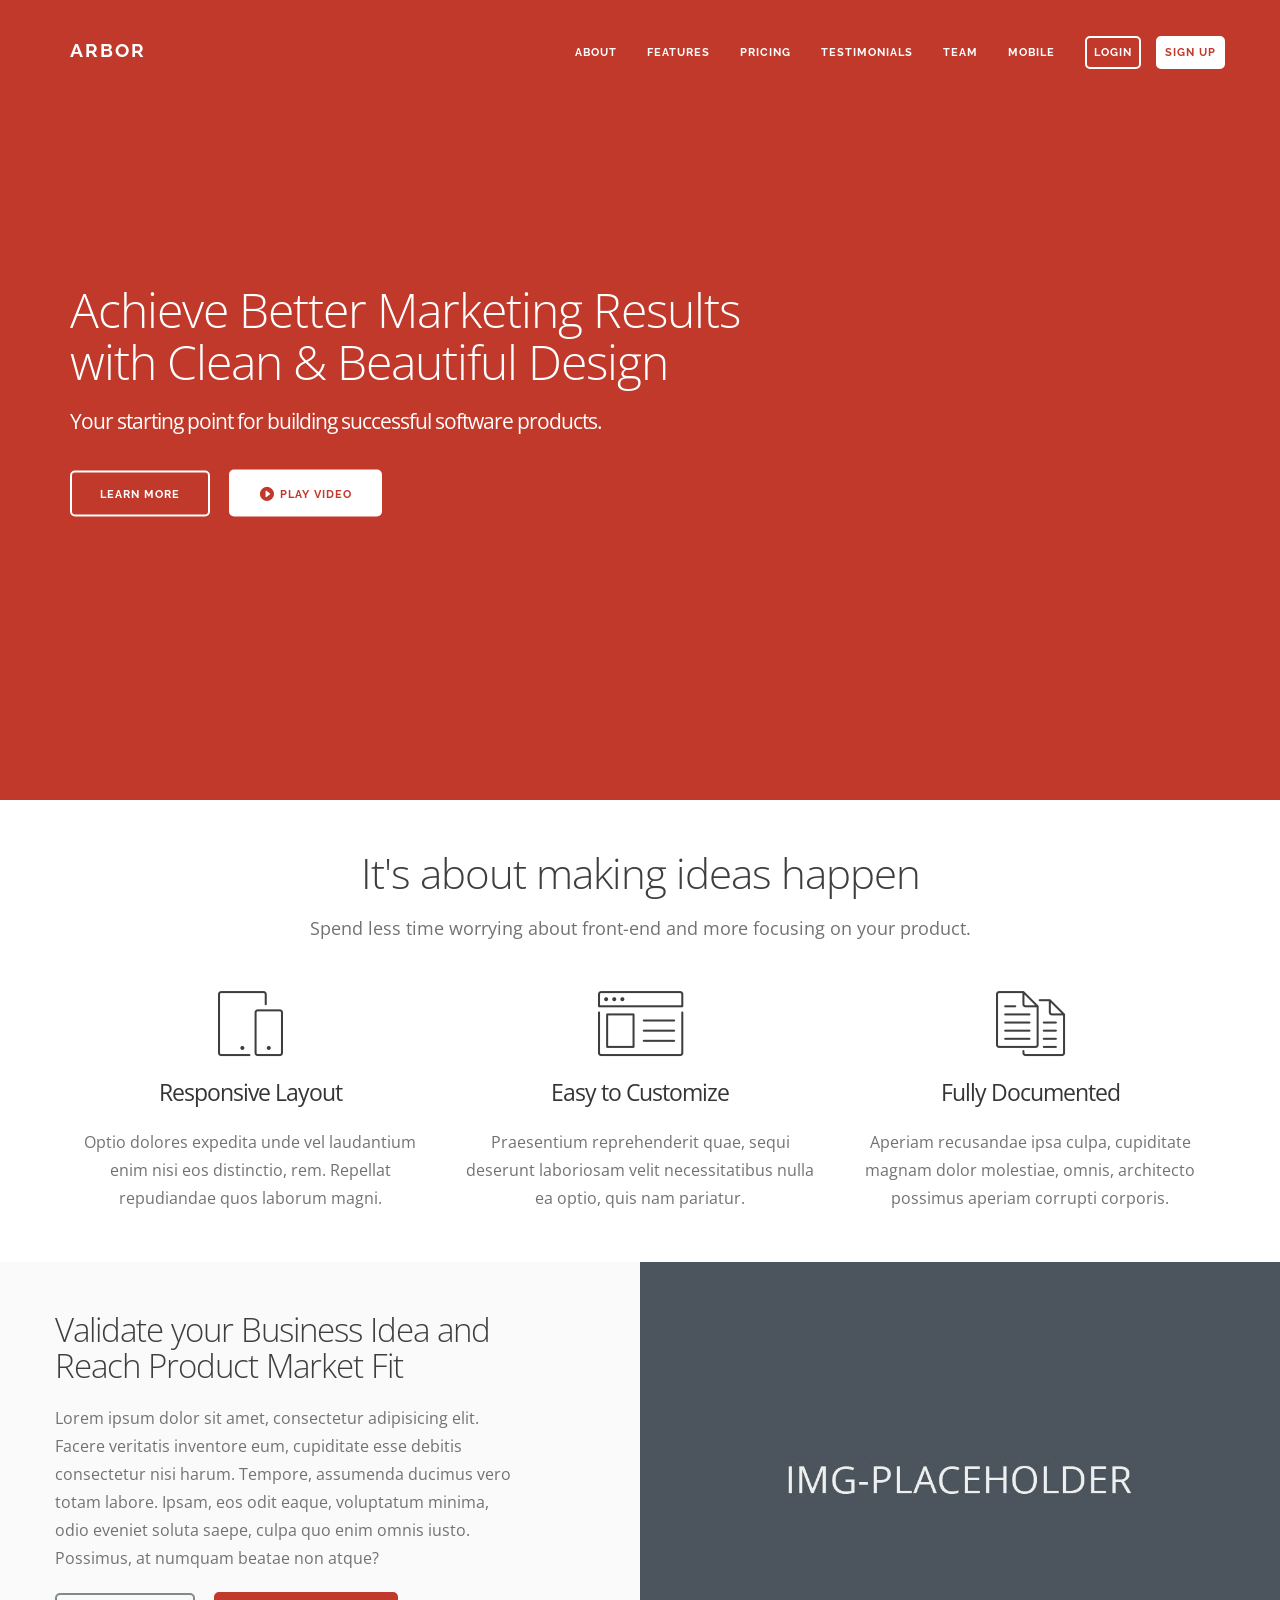
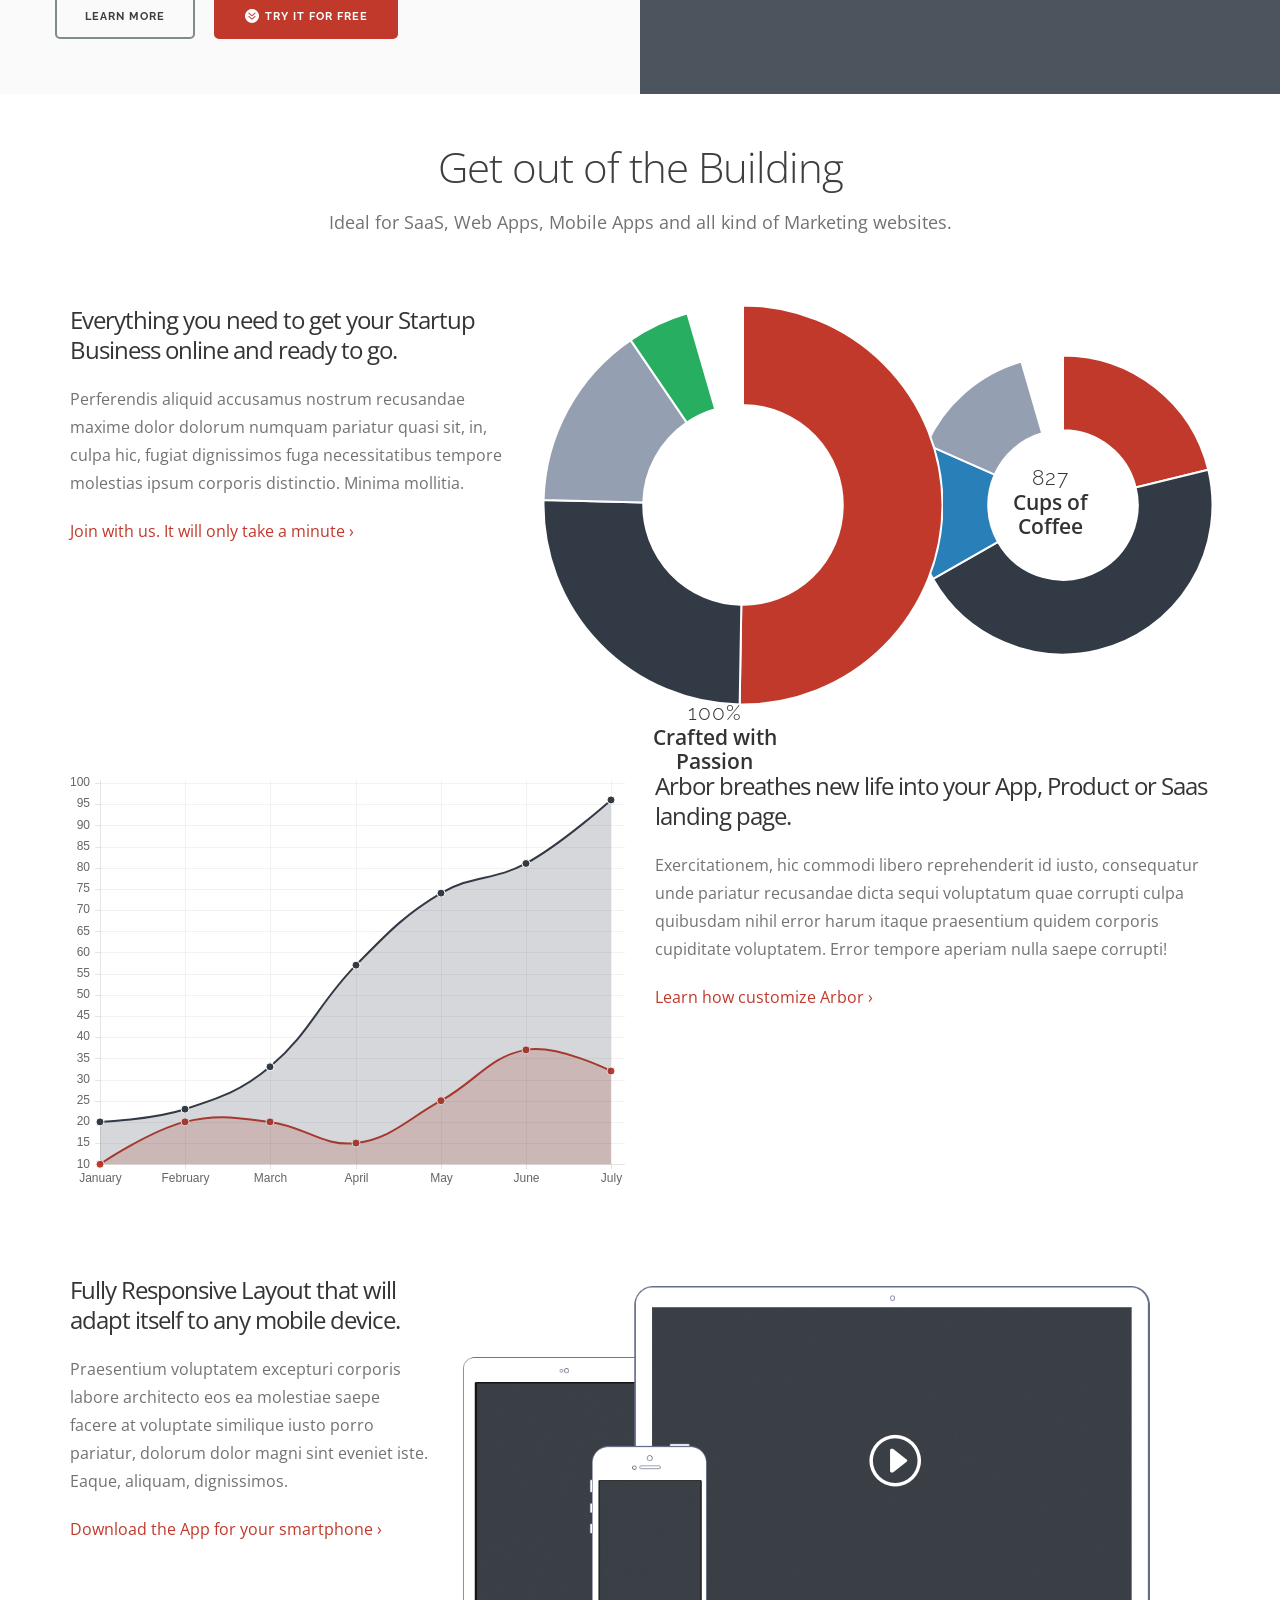
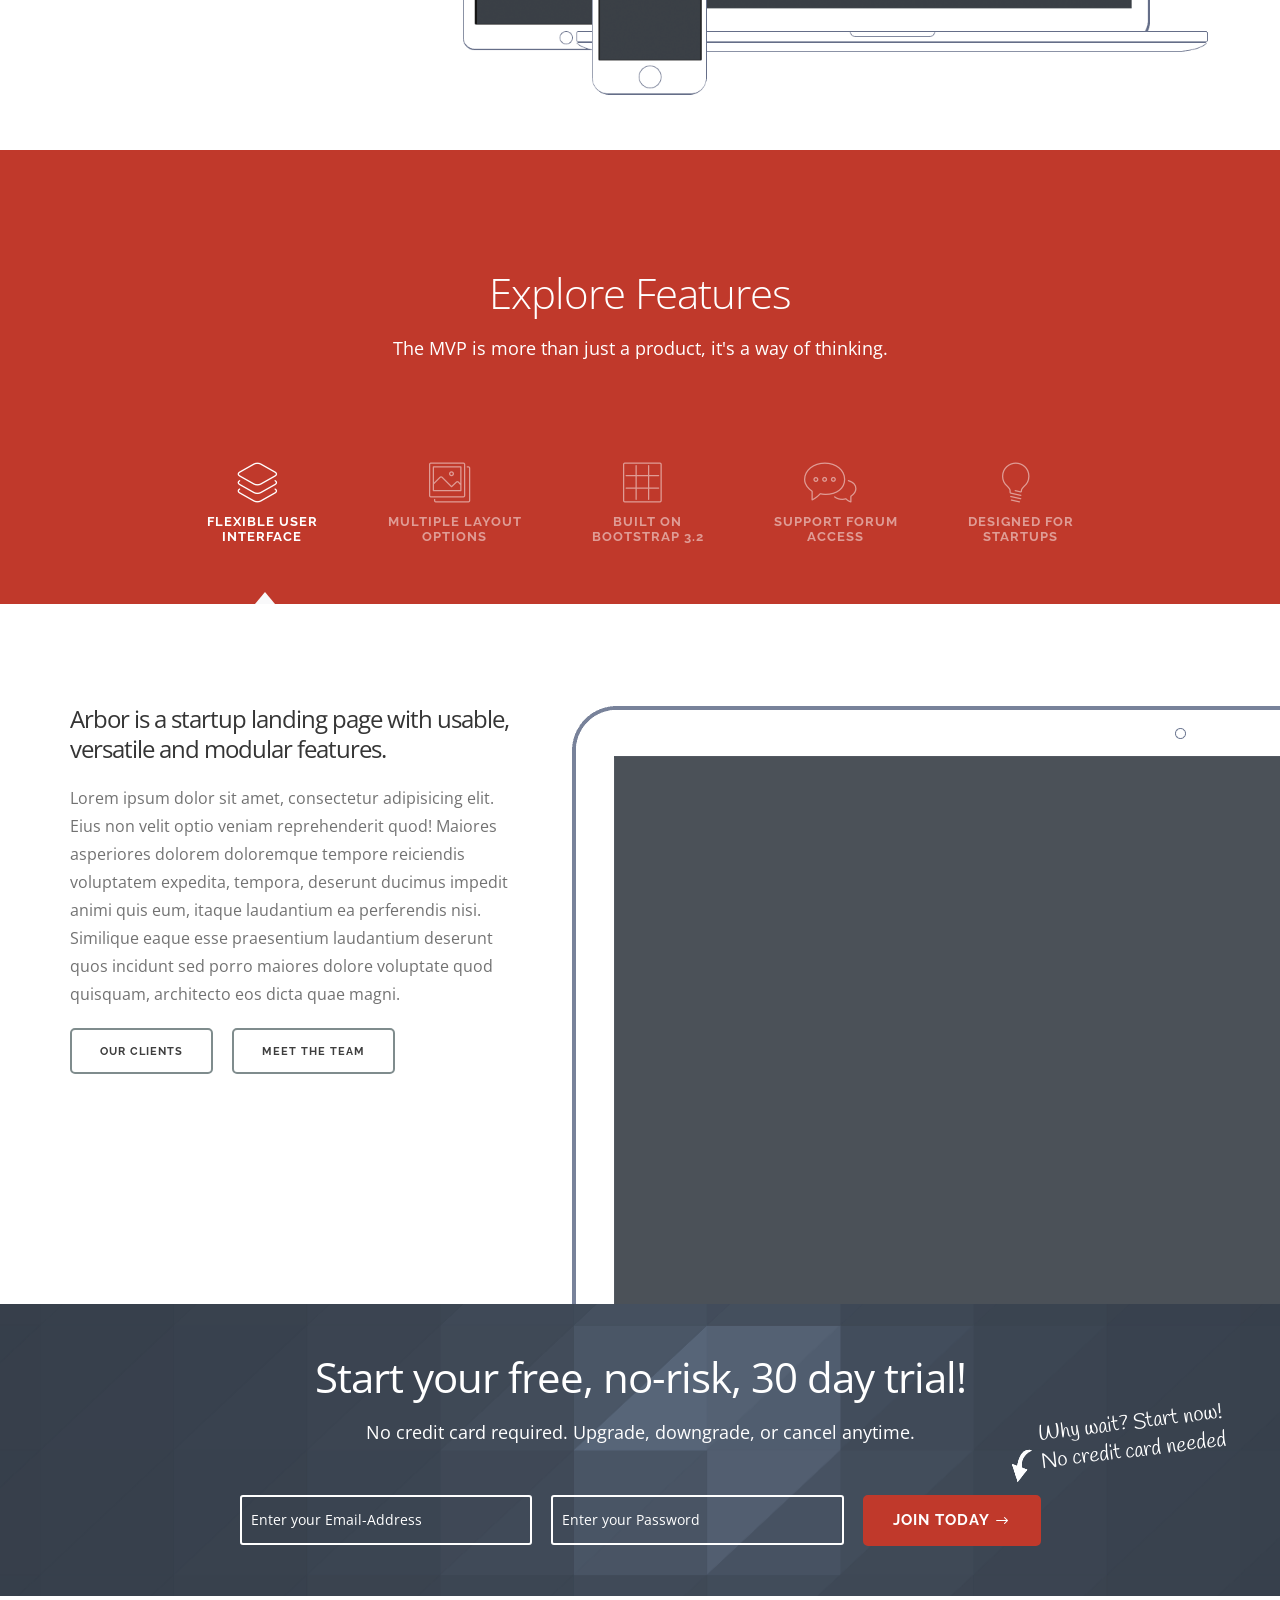
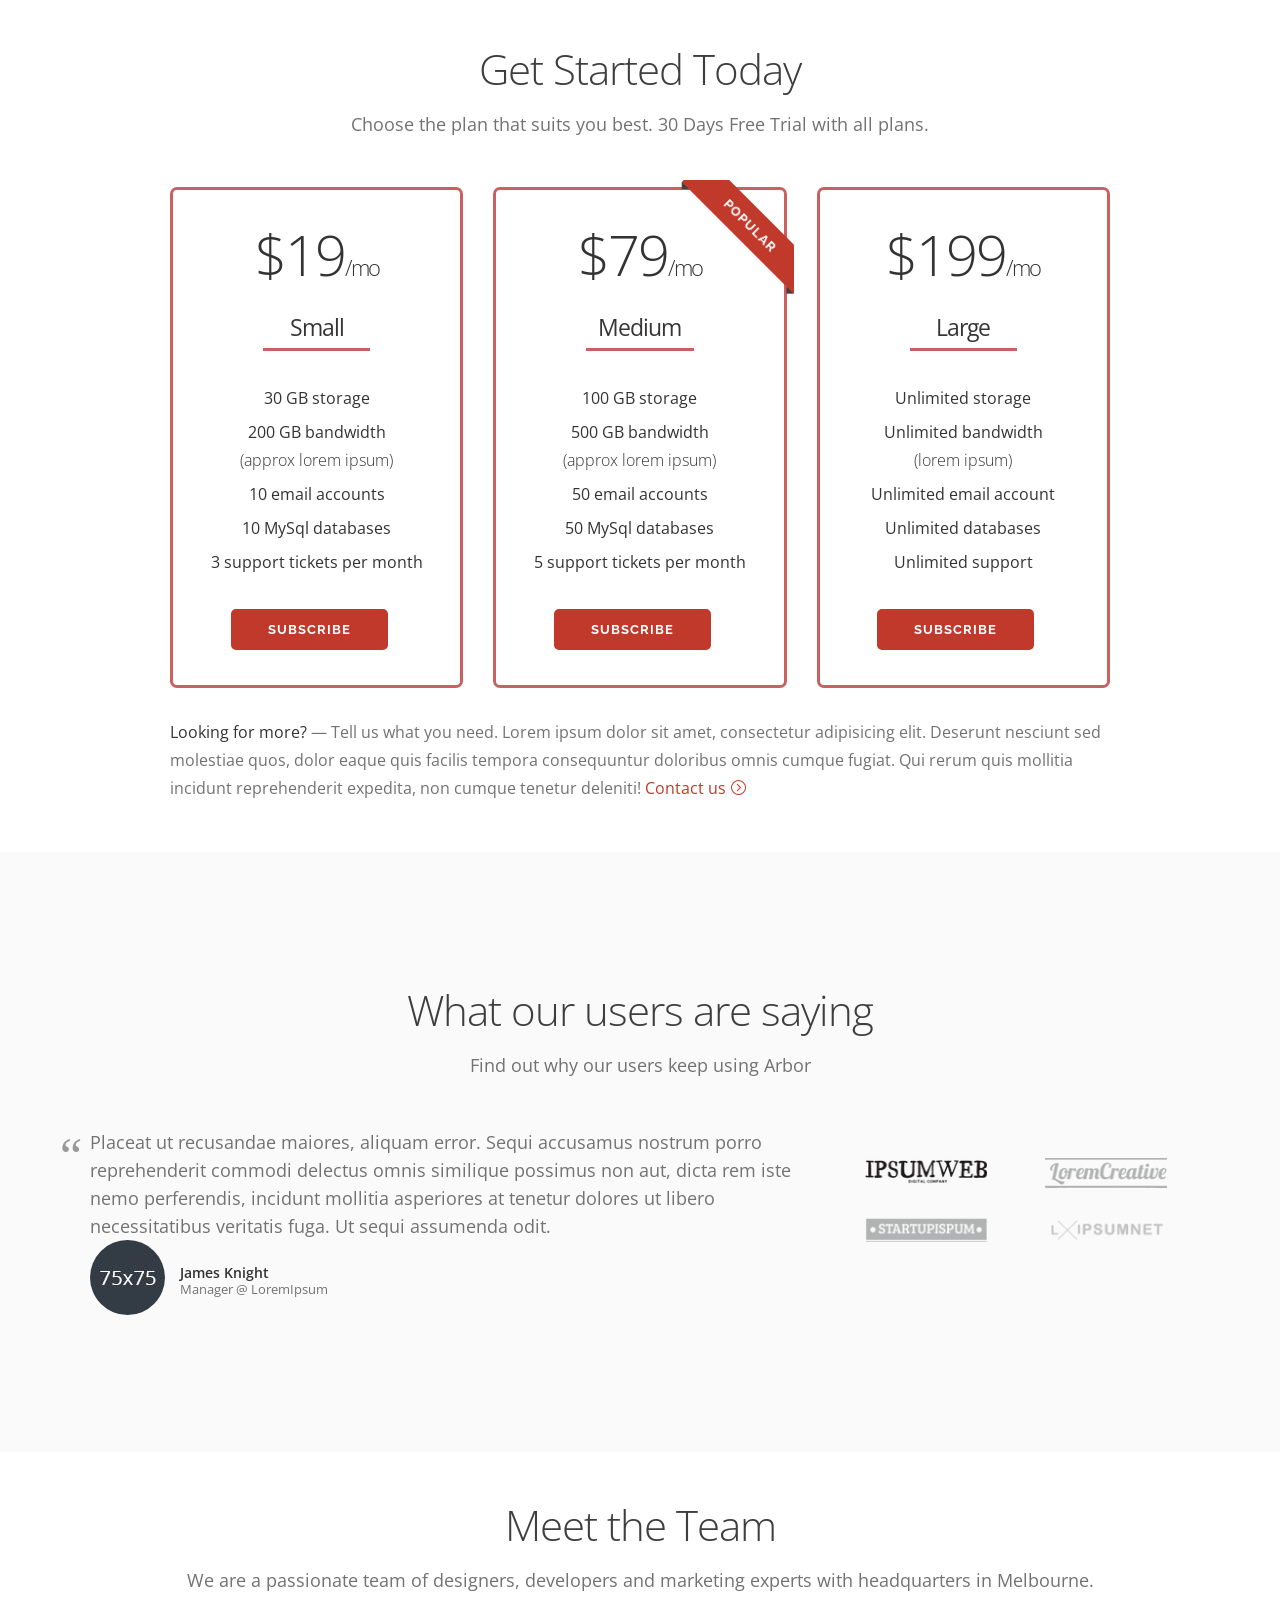
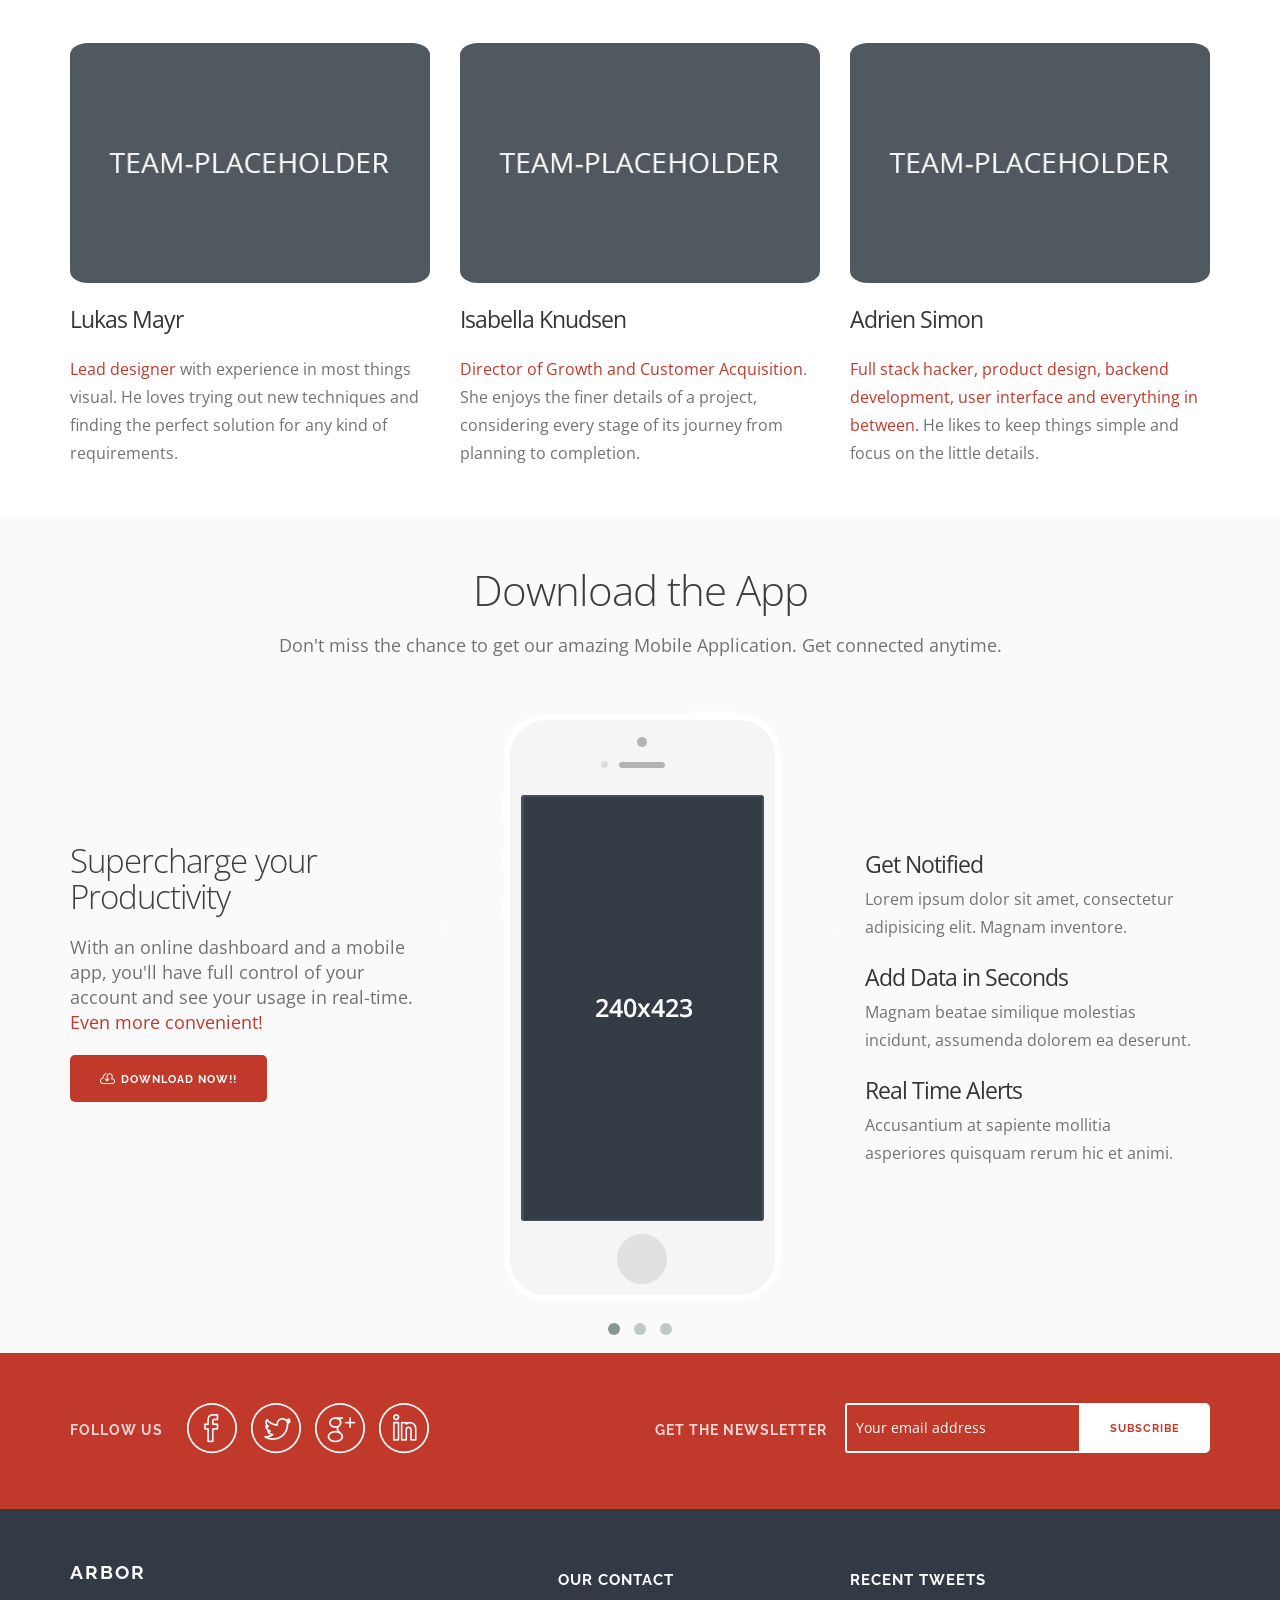
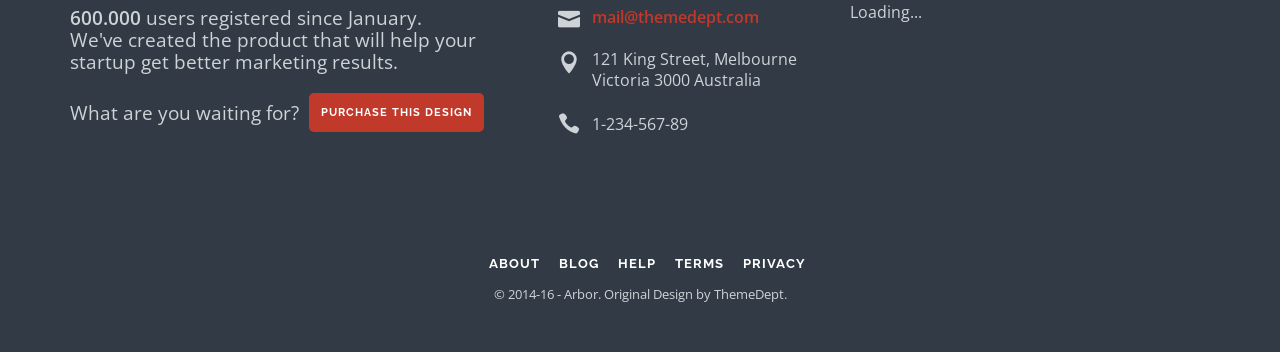
<file: arbor-landing-master/index-solidbg.html>
<!doctype html>
<html lang="en">

<head>
    <meta charset="utf-8">

    <!-- TITLE OF SITE -->
    <title>Arbor | Startup and App Responsive Landing Page Template</title>

    <meta name="description"
        content="Responsive Landing Page for Presenting Your Startup: Saas, Mobile or Web Application" />
    <meta name="keywords"
        content="Arbor, startup theme, startup template, startup example, startup landing page, one page, responsive, app landing, html template, mobile application, responsive landing page" />
    <meta name="author" content="ThemeDept">
    <meta name="viewport" content="width=device-width, initial-scale=1, maximum-scale=1">

    <!-- FAVICON  -->
    <link rel="icon" href="assets/images/favicon/favicon.ico">

    <!-- =========================
       STYLESHEETS 
    ============================== -->

    <!-- BOOTSTRAP CSS -->
    <link rel="stylesheet" href="assets/css/plugins/bootstrap.min.css">

    <!-- FONT ICONS -->
    <link rel="stylesheet" href="assets/css/icons/icons.min.css">

    <!-- GOOGLE FONTS -->
    <link href="http://fonts.googleapis.com/css?family=Raleway:300,400,600,700%7COpen+Sans:300,400,600,700%7CHandlee"
        rel="stylesheet">

    <!-- PLUGINS STYLESHEET -->
    <link rel="stylesheet" href="assets/css/plugins/plugins.min.css">

    <!-- CUSTOM STYLESHEET -->
    <link rel="stylesheet" href="assets/css/style.css">

    <!-- RESPONSIVE FIXES -->
    <link rel="stylesheet" href="assets/css/responsive.css">

    <!-- COLORE STYLESHEET -->
    <!-- Change here the Main Color of the Site: Choose your favorite predefined color from assets/css/colors.css -->
    <link rel="stylesheet" href="assets/css/colors/red.css" title="red">


    <!--[if lt IE 9]>
            <script src="assets/js/plugins/html5shiv.min.js"></script>
            <script src="assets/js/plugins/respond.min.js"></script>
    <![endif]-->

</head>

<body>
    <div class="main-wrapper">

        <!-- =========================
             PRELOADER
        ============================== -->
        <div class="preloader">
            <div class="loader-container">
                <div class="text-logo">Arbor</div>
                <div class="signal"></div>
            </div>
        </div>


        <!-- =========================
             HEADER
        ============================== -->
        <header class="header solid-bg" id="top">
            <!-- Background Overlay -->
            <div class="overlay">

                <!-- =========================================
                     Navigation
                ========================================== -->
                <nav class="navbar navbar-fixed-top" role="navigation">
                    <div class="container">
                        <div class="row">
                            <div class="col-md-12">
                                <!-- Navbar-Header -->
                                <div class="navbar-header">

                                    <!-- Mobile Menu -->
                                    <button data-target=".navbar-collapse" data-toggle="collapse" class="navbar-toggle"
                                        type="button">
                                        <i class="icon icon_menu"></i>
                                    </button>

                                    <!-- Text-Logo -->
                                    <a href="#top" class="navbar-brand scrollto" title="Arbor">
                                        <span class="text-logo">Arbor</span>
                                    </a>

                                    <!-- Image-Logo: Remove this comments and the section above Text-Logo if you want to add an Image-Logo (recommended sizes -> max-height:50, max-width:200) 

                                    <a href="#top" class="navbar-brand img-logo scrollto" title="Arbor">
                                        <img src="assets/images/logo.png" alt="Logo">
                                    </a> 
                                    -->

                                </div><!-- /End Navbar-Header -->

                                <!-- Navbar-Collapse -->
                                <div class="navbar-collapse collapse">
                                    <ul class="nav navbar-nav navbar-right">
                                        <!-- Menu Items -->
                                        <li><a href="#about" title="" class="scrollto">About</a></li>
                                        <li><a href="#features" title="" class="scrollto">Features</a></li>
                                        <li><a href="#pricing" title="" class="scrollto">Pricing</a></li>
                                        <li><a href="#testimonials" title="" class="scrollto">Testimonials</a></li>
                                        <li><a href="#team" title="" class="scrollto">Team</a></li>
                                        <li><a href="#mobile-download" title="" class="scrollto">Mobile</a></li>
                                        <!-- Login and Signup Modal on click -->
                                        <li><a class="btn btn-nav" data-toggle="modal" href="javascript:void(0)"
                                                onclick="openLoginModal();">Login</a></li>
                                        <li><a class="btn btn-nav btn-white" data-toggle="modal"
                                                href="javascript:void(0)" onclick="openRegisterModal();">Sign Up</a>
                                        </li>
                                    </ul>
                                </div><!-- /End Navbar-Collapse -->
                            </div><!-- /End Col -->
                        </div><!-- /End Row -->
                    </div><!-- /End Container -->
                </nav><!-- /End Sticky Navigation -->


                <!-- =========================================
                     Login/Signup Bootstrap Modal
                ==========================================  -->
                <div class="modal fade login" id="loginModal">
                    <div class="modal-dialog">
                        <div class="modal-content">

                            <!-- Modal-Header -->
                            <div class="modal-header">
                                <!-- Close Button -->
                                <button type="button" class="close" data-dismiss="modal" aria-hidden="true">
                                    <i class="icon icon_close_alt2"></i>
                                </button>
                                <!-- Modal-Header Title-->
                                <h4 class="modal-title">Sign in to <span>Arbor</span></h4>
                                <p class="modal-subtitle">Enter your email and password</p>
                            </div><!-- /End Modal-Header -->

                            <!-- Modal-Body Content -->
                            <div class="modal-body">
                                <div class="box">
                                    <div class="content">
                                        <!-- Login Form -->
                                        <div class="loginBox">
                                            <form id="login-modal" role="form">
                                                <!-- Success/Alert Notification -->
                                                <p class="lm-success"><i class="icon icon_check_alt2"></i>
                                                    <strong>Congratulation! Login modal validation is working. Implement
                                                        your code.</strong></p>
                                                <p class="lm-failed"><i class="icon icon_close_alt2"></i><strong>
                                                        Something went wrong! Insert correct value.</strong></p>
                                                <!-- Input Fields -->
                                                <input id="lm-email" class="form-control input-lg" type="text"
                                                    placeholder="Email" name="lm-email" required>
                                                <input id="lm-password" class="form-control input-lg" type="password"
                                                    placeholder="Password" name="lm-password" required>
                                                <!-- Login Button -->
                                                <button class="btn btn-color">Login</button>
                                            </form>
                                        </div><!-- /End Login Form -->
                                    </div>
                                </div><!-- /End Login Form Box -->
                                <div class="box">
                                    <!-- Signup Form -->
                                    <div class="content registerBox" style="display:none;">
                                        <form id="signup-modal" role="form">
                                            <!-- Success/Alert Notification -->
                                            <p class="sm-success"><i class="icon icon_check_alt2"></i>
                                                <strong>Congratulation! Signup modal validation is working. Implement
                                                    your code.</strong></p>
                                            <p class="sm-failed"><i class="icon icon_close_alt2"></i><strong> Something
                                                    went wrong! Insert correct value.</strong></p>
                                            <!-- Input Fields -->
                                            <input id="sm-email" class="form-control input-lg" type="text"
                                                placeholder="Email" name="sm-email" required>
                                            <input id="sm-password" class="form-control input-lg" type="password"
                                                placeholder="Password" name="sm-password">
                                            <input id="sm-confirm" class="form-control input-lg" type="password"
                                                placeholder="Repeat Password" name="sm-confirm">
                                            <!-- Signup Button -->
                                            <button class="btn btn-color">Create Account</button>
                                        </form>

                                    </div><!-- /End Signup Form -->
                                </div><!-- /End Signup Form Box -->
                            </div><!-- /End Modal-Body -->

                            <!-- Modal-Footer -->
                            <div class="modal-footer">
                                <!-- Login-Footer. Redirect to Signup-Modal-->
                                <div class="forgot login-footer">
                                    <span>Don't have an account?
                                        <a href="javascript: showRegisterForm();">Sign up.</a>
                                    </span>
                                </div>
                                <!-- Signup-Footer. Redirect to Login-Modal -->
                                <div class="forgot register-footer" style="display:none">
                                    <span>Already have an account?</span>
                                    <a href="javascript: showLoginForm();">Login</a>
                                </div>
                            </div><!-- /End Modal-Footer -->

                        </div><!-- /End Modal Content -->
                    </div><!-- /End Modal Dialog -->
                </div><!-- /End Modal -->


                <!-- =========================================
                     Hero-Section
                ========================================== -->
                <div class="container vmiddle">
                    <div class="row">
                        <div class="col-md-8">
                            <div class="hero-section">

                                <!-- Welcome - Hero Message -->
                                <h1 class="text-white">Achieve Better Marketing Results with Clean &amp; Beautiful
                                    Design</h1>
                                <p class="text-white">Your starting point for building successful software products.</p>

                                <!-- Learn More & Video Buttons -->
                                <div class="btn-box">
                                    <a href="#about" class="btn btn-ghost scrollto">Learn More</a>
                                    <!-- Video Lightbox on Click -->
                                    <a href="http://youtu.be/SZEflIVnhH8" data-type="youtube"
                                        class="btn btn-white venobox"><i class="icon arrow_triangle-right_alt"></i>Play
                                        video</a>
                                </div>

                            </div><!-- /End Intro-Section -->
                        </div><!-- /End Col -->
                    </div><!-- /End Row -->
                </div><!-- /End Container Hero-Section -->


            </div><!-- /End Background Overlay -->
        </header>
        <!-- =========================
             /END HEADER
        ============================== -->


        <!-- =================================
             SECTION ABOUT - INTRO FEATURES
        ====================================== -->
        <section class="intro-features" id="about">
            <div class="container">
                <!-- Padding -->
                <div class="wrapper-lg">
                    <div class="row">
                        <!-- Section Header Title -->
                        <div class="col-xs-12">
                            <h2>It's about making ideas happen</h2>
                            <p class="large">Spend less time worrying about front-end and more focusing on your product.
                            </p>
                        </div>
                    </div>
                    <!-- Three Main Features with Icons -->
                    <div class="row">
                        <div class="col-sm-4 intro-content">
                            <div class="icon-lg">
                                <i class="icon icon-mobile"></i>
                            </div>
                            <h4>Responsive Layout</h4>
                            <p>Optio dolores expedita unde vel laudantium enim nisi eos distinctio, rem. Repellat
                                repudiandae quos laborum magni.</p>
                        </div>
                        <div class="col-sm-4 intro-content">
                            <div class="icon-lg">
                                <i class="icon icon-browser"></i>
                            </div>
                            <h4>Easy to Customize</h4>
                            <p>Praesentium reprehenderit quae, sequi deserunt laboriosam velit necessitatibus nulla ea
                                optio, quis nam pariatur.</p>
                        </div>
                        <div class="col-sm-4 intro-content">
                            <div class="icon-lg">
                                <i class="icon icon-documents"></i>
                            </div>
                            <h4>Fully Documented</h4>
                            <p>Aperiam recusandae ipsa culpa, cupiditate magnam dolor molestiae, omnis, architecto
                                possimus aperiam corrupti corporis.</p>
                        </div>
                    </div><!-- /End Row -->
                </div><!-- /End Wrapper -->
            </div><!-- /End Container -->
        </section>
        <!-- =============================
             /END INTRO FEATURES
        ============================== -->


        <!-- ==================================================
             SECTION 2 COLS - IMAGE RIGHT AND TEXT WITH CALL TO ACTION
        ======================================================= -->
        <section class="img-with-action light-bg">
            <div class="container wrapper-lg">
                <div class="row">
                    <div class="col-lg-5 col-md-5">
                        <!-- Text Col -->
                        <h3>Validate your Business Idea and Reach Product Market Fit</h3>
                        <p>Lorem ipsum dolor sit amet, consectetur adipisicing elit. Facere veritatis inventore eum,
                            cupiditate esse debitis consectetur nisi harum. Tempore, assumenda ducimus vero totam
                            labore. Ipsam, eos odit eaque, voluptatum minima, odio eveniet soluta saepe, culpa quo enim
                            omnis iusto. Possimus, at numquam beatae non atque?</p>
                        <!-- Call To Action Buttons -->
                        <div class="btn-box">
                            <a href="#features" class="btn btn-grey scrollto">Learn More</a>
                            <a href="#canvas-bg" class="btn btn-color scrollto"><i
                                    class="icon arrow_carrot-2dwnn_alt"></i>Try it for Free</a>
                        </div>
                        <!-- Div Required for Correct Charts Animation -->
                        <div class="start-charts"></div>
                    </div>
                </div><!-- /End Row-->
            </div><!-- /End Container-->
            <!-- Image Col -->
            <div class="hidden-sm hidden-xs col-md-6 img-col-bg img-right"></div>
        </section>
        <!-- =============================
             /END SECTION 
        ============================== -->


        <!-- ==================================================
            CHARTS & SHOWCASE SECTION
        ======================================================= -->
        <section class="charts" id="charts">
            <div class="container">
                <div class="wrapper-lg">
                    <div class="row">
                        <div class="col-md-12">
                            <h2>Get out of the Building</h2>
                            <p class="large">Ideal for SaaS, Web Apps, Mobile Apps and all kind of Marketing websites.
                            </p>
                        </div>
                    </div>

                    <div class="row doughnut-box">
                        <div class="col-md-5">
                            <!-- Div Required for Correct Line Chart Animation -->
                            <div class="start-line"></div>
                            <!-- Chart Text Description -->
                            <h4>Everything you need to get your Startup Business online and ready to go.</h4>
                            <p>Perferendis aliquid accusamus nostrum recusandae maxime dolor dolorum numquam pariatur
                                quasi sit, in, culpa hic, fugiat dignissimos fuga necessitatibus tempore molestias ipsum
                                corporis distinctio. Minima mollitia.</p>
                            <p><a href="#canvas-bg" class="scrollto"><strong>Join with us. It will only take a minute
                                        ›</strong></a></p>
                        </div>
                        <div class="col-md-7">
                            <!-- Doughnut Charts  -->
                            <div id="canvas-holder">
                                <div class="chart-text">
                                    100&#37;<span>Crafted with<br> Passion</span>
                                </div>
                                <canvas id="chart-area" width="400" height="400"></canvas>
                            </div>
                            <div id="canvas2-holder">
                                <div class="chart2-text">
                                    827<span>Cups of<br>Coffee</span>
                                </div>
                                <canvas id="chart2-area" width="300" height="300"></canvas>
                            </div>
                        </div>
                    </div><!-- /End Chart-Box -->

                    <div class="row chart-box">
                        <div class="col-md-6 col-md-push-6 col-sm-12">
                            <!-- Chart Text Description -->
                            <h4>Arbor <strong>breathes new life</strong> into your App, Product or Saas landing page.
                            </h4>
                            <p>Exercitationem, hic commodi libero reprehenderit id iusto, consequatur unde pariatur
                                recusandae dicta sequi voluptatum quae corrupti culpa quibusdam nihil error harum itaque
                                praesentium quidem corporis cupiditate voluptatem. Error tempore aperiam nulla saepe
                                corrupti!</p>
                            <p><a href="#features" class="scrollto"><strong>Learn how customize Arbor ›</strong></a></p>
                        </div>
                        <div class="col-md-6 col-md-pull-6 col-sm-12">
                            <!-- Line Chart -->
                            <div class="line-canvas">
                                <div>
                                    <canvas id="line-canvas" height="450" width="600"></canvas>
                                </div>
                            </div>
                        </div>
                    </div><!-- /End Chart-Box -->

                    <div class="row showcase">
                        <div class="col-md-4">
                            <h4>Fully Responsive Layout that will adapt itself to any mobile device.</h4>
                            <p>Praesentium voluptatem excepturi corporis labore architecto eos ea molestiae saepe facere
                                at voluptate similique iusto porro pariatur, dolorum dolor magni sint eveniet iste.
                                Eaque, aliquam, dignissimos.</p>
                            <p><a href="#mobile-download" class="scrollto"><strong>Download the App for your smartphone
                                        ›</strong></a></p>
                        </div>
                        <div class="col-md-8">
                            <!-- Devices Image -->
                            <div class="img-box">
                                <img src="assets/images/showcase.png" alt="" class="img-responsive">
                                <a href="http://youtu.be/SZEflIVnhH8" data-type="youtube"
                                    class="venobox video-player"><i class="icon arrow_triangle-right_alt2 wow fadeIn"
                                        data-wow-duration="2s"></i></a>
                            </div>
                        </div>
                    </div><!-- /End Chart-Box -->

                </div><!-- /End Wrapper -->
            </div><!-- /End Container -->
        </section>
        <!-- =============================
             /END CHARTS SECTION 
        ============================== -->


        <!-- ==================================================
            FEATURES SECTION
        ======================================================= -->
        <section class="tab-features color-bg" id="features">
            <div class="container">
                <div class="features-title">
                    <div class="row">
                        <div class="col-md-12">
                            <h2 class="text-white">Explore Features</h2>
                            <p class="large text-white">The MVP is more than just a product, it's a way of thinking.</p>
                        </div>
                    </div>
                </div>
            </div>

            <div class="row">
                <div class="col-xs-12">
                    <!-- Features Tab -->
                    <div class="tabs features tab-container">
                        <ul class="etabs">
                            <!-- Feature Icon -->
                            <li class="tab">
                                <a href="#tab-feature-1">
                                    <div class="icon-sm">
                                        <i class="icon icon-layers"></i>
                                    </div>
                                    <h5 class="text-white">Flexible User<br> Interface</h5>
                                </a>
                            </li>
                            <!-- Feature Icon -->
                            <li class="tab">
                                <a href="#tab-feature-2">
                                    <div class="icon-sm">
                                        <i class="icon icon-pictures"></i>
                                    </div>
                                    <h5 class="text-white">Multiple Layout<br> Options</h5>
                                </a>
                            </li>
                            <!-- Feature Icon -->
                            <li class="tab">
                                <a href="#tab-feature-3">
                                    <div class="icon-sm">
                                        <i class="icon icon-grid"></i>
                                    </div>
                                    <h5 class="text-white">Built on <br>Bootstrap 3.2</h5>
                                </a>
                            </li>
                            <!-- Feature Icon -->
                            <li class="tab">
                                <a href="#tab-feature-4">
                                    <div class="icon-sm">
                                        <i class="icon icon-chat"></i>
                                    </div>
                                    <h5 class="text-white">Support Forum <br>Access</h5>
                                </a>
                            </li>
                            <!-- Feature Icon -->
                            <li class="tab">
                                <a href="#tab-feature-5">
                                    <div class="icon-sm">
                                        <i class="icon icon-lightbulb"></i>
                                    </div>
                                    <h5 class="text-white">Designed for <br>Startups</h5>
                                </a>
                            </li>
                        </ul><!-- /End Etabs -->

                        <div class="panel-container">

                            <div class="tab-content" id="tab-feature-1">
                                <div class="container">
                                    <div class="row">
                                        <!-- Feature Description 2cols Text-Left with Buttons -->
                                        <div class="col-md-5 col-sm-6">
                                            <h4>Arbor is a startup landing page with usable, versatile and modular
                                                features.</h4>
                                            <p>Lorem ipsum dolor sit amet, consectetur adipisicing elit. Eius non velit
                                                optio veniam reprehenderit quod! Maiores asperiores dolorem doloremque
                                                tempore reiciendis voluptatem expedita, tempora, deserunt ducimus
                                                impedit animi quis eum, itaque laudantium ea perferendis nisi. Similique
                                                eaque esse praesentium laudantium deserunt quos incidunt sed porro
                                                maiores dolore voluptate quod quisquam, architecto eos dicta quae magni.
                                            </p>
                                            <div class="btn-box">
                                                <a href="#testimonials" class="btn btn-grey scrollto">Our Clients</a>
                                                <a href="#team" class="btn btn-grey scrollto">Meet the Team</a>
                                            </div>
                                        </div>
                                        <!-- Image-right -->
                                        <div class="col-md-7 col-sm-6 hidden-xs wow fadeInRight" data-wow-duration="2s">
                                            <img src="assets/images/features/feature1.png" alt="">
                                        </div>
                                    </div>
                                </div>
                            </div><!-- /End Tab-content -->

                            <div class="tab-content" id="tab-feature-2">
                                <div class="container">
                                    <div class="row">
                                        <!-- Feature Description 2cols Text-Right with Icons -->
                                        <div class="col-xs-12 col-sm-6 col-sm-push-6 col-lg-7 col-lg-push-5">
                                            <h4>Arbor is a high-quality solution for those who want a beautiful website
                                                in no time</h4>
                                            <p>Similique eaque esse praesentium laudantium deserunt quos incidunt sed
                                                porro maiores dolore voluptate quod quisquam.</p>
                                            <div class="tab-icon">
                                                <div class="icon-sm">
                                                    <i class="icon icon-adjustments"></i>
                                                </div>
                                                <p class="large">Numerous Colour Schemes</p>
                                                <p> Ipsum, ratione. Dolor illo numquam dolorem consequuntur, ex vitae,
                                                    ipsum tenetur nihil soluta. Eaque at laboriosam similique?</p>
                                            </div>
                                            <div class="tab-icon">
                                                <div class="icon-sm">
                                                    <i class="icon icon-target"></i>
                                                </div>
                                                <p class="large">Tons of Elements</p>
                                                <p> Repudiandae expedita, non aperiam, ea quia dolorem quidem pariatur
                                                    culpa explicabo voluptatem alias voluptas itaque similique officia.
                                                </p>
                                            </div>
                                        </div>
                                        <!-- Image-Left -->
                                        <div class="col-xs-12 col-sm-6 col-sm-pull-6 col-lg-5 col-lg-pull-7 hidden-xs wow fadeInLeft"
                                            data-wow-duration="2s">
                                            <img src="assets/images/features/feature2.png" class="img-device" alt="">
                                        </div>
                                    </div>
                                </div>
                            </div><!-- / End Tab-content -->

                            <div class="tab-content" id="tab-feature-3">
                                <div class="container">
                                    <div class="row">
                                        <!-- Feature Description 2cols Text-Left -->
                                        <div class="col-md-5 col-sm-6">
                                            <h4>Arbor is a fully responsive landing page template with awesome features
                                                and interactive elements.</h4>
                                            <p>Lorem ipsum dolor sit amet, consectetur adipisicing elit. Eius non velit
                                                optio veniam reprehenderit quod! Maiores asperiores dolorem doloremque
                                                tempore reiciendis voluptatem expedita, tempora, deserunt ducimus
                                                impedit animi quis eum, itaque laudantium ea perferendis nisi.</p>
                                        </div>
                                        <!-- Image-Right -->
                                        <div class="col-md-7 col-sm-6 hidden-xs wow fadeInRight" data-wow-duration="2s">
                                            <img src="assets/images/features/feature3.png" alt="">
                                        </div>
                                    </div>
                                </div>
                            </div><!-- /End Tab-content -->

                            <div class="tab-content" id="tab-feature-4">
                                <div class="container">
                                    <div class="row">
                                        <!-- Feature Description 2col Text-Left with Icons-->
                                        <div class="col-md-7 col-sm-6">
                                            <h4>There are a lot of different blocks that will help you to make a perfect
                                                project.</h4>
                                            <p>Deserunt ducimus impedit animi quis eum, itaque laudantium ea perferendis
                                                nisi. Similique eaque esse.</p>
                                            <div class="tab-icon">
                                                <div class="icon-sm">
                                                    <i class="icon icon-profile-male"></i>
                                                </div>
                                                <p class="large">Amazingly Simple Use</p>
                                                <p>Tempora, veniam. Tempore nihil praesentium obcaecati velit, harum nam
                                                    dicta sequi quam sunt incidunt facilis itaque..</p>
                                            </div>
                                            <div class="tab-icon">
                                                <div class="icon-sm">
                                                    <i class="icon icon-compass"></i>
                                                </div>
                                                <p class="large">Clear Documentation</p>
                                                <p>Officia illum, perferendis dolorum dolor sit eveniet, tempore
                                                    incidunt animi totam qui voluptas, inventore velit illo!</p>
                                            </div>
                                        </div>
                                        <!-- Image Right -->
                                        <div class="col-md-5 col-sm-6 hidden-xs wow fadeInRight" data-wow-duration="2s">
                                            <img src="assets/images/features/feature4.png" class="img-device" alt="">
                                        </div>
                                    </div>
                                </div>
                            </div><!-- /End Tab-content -->

                            <div class="tab-content" id="tab-feature-5">
                                <div class="container">
                                    <div class="row">
                                        <!-- Feature Description 2col Text both -->
                                        <div class="col-xs-12">
                                            <div class="col-sm-6">
                                                <h4>Publish your Startup in Beautiful Way.</h4>
                                                <p>Similique eaque esse praesentium laudantium deserunt quos incidunt
                                                    sed porro maiores dolore voluptate quod quisquam, architecto eos
                                                    dicta quae magni vero unde necessitatibus. Lorem ipsum dolor sit
                                                    amet, consectetur adipisicing.</p>
                                            </div>
                                            <div class="col-sm-6">
                                                <h4>Take a Second and Explore it!</h4>
                                                <p>Inventore distinctio placeat fugiat reiciendis repudiandae et iste,
                                                    aut sunt ad. Ab temporibus animi harum quo enim magnam rerum odit
                                                    quos molestias ipsam! Perferendis eum nobis aliquid, facere modi
                                                    quos, possimus deleniti labore sit cupiditate, culpa consequatur.
                                                </p>
                                            </div>
                                        </div>
                                    </div>
                                    <div class="row">
                                        <!-- Image below -->
                                        <div class="col-xs-12 hidden-xs wow fadeInUp" data-wow-duration="2s">
                                            <img src="assets/images/features/feature5.png" class="img-device" alt="">
                                        </div>
                                    </div>
                                </div>
                            </div><!-- / End Tab-content -->

                        </div><!-- / End Panel-Container -->
                    </div><!-- / End Tabs -->
                </div><!-- /End Col -->
            </div><!-- /End Row -->
        </section>
        <!-- =============================
             /END FEATURES TAB
        ============================== -->


        <!-- ==================================================
            SIGNUP DIVIDER
        ======================================================= -->
        <section id="canvas-bg" class="dark-bg signup-divider">
            <div class="container">
                <div class="wrapper-lg">
                    <div class="row">
                        <div class="col-md-12">
                            <h2 class="text-white">Start your free, no-risk, 30 day trial!</h2>
                            <p class="large text-white">No credit card required. Upgrade, downgrade, or cancel anytime.
                            </p>
                            <!-- Handwritten text with arrow -->
                            <p class="signup-handwritten text-white">Why wait? Start now! <br>No credit card needed</p>
                        </div>
                    </div>

                    <div class="row">
                        <!-- Signup Form -->
                        <form id="signup-divider" role="form">
                            <!-- Notification -->
                            <p class="signup-success"><i class="icon icon_check_alt2"></i> <strong>Congratulation!
                                    Welcome to 30 day Free Trial. Check your email address.</strong></p>
                            <p class="signup-failed"><i class="icon icon_close_alt2"></i><strong> Something went wrong!
                                    Insert correct value.</strong></p>

                            <!-- Input fields -->
                            <div class="form-group">
                                <input type="email" name="signup-email" id="signup-email" class="form-control input-lg"
                                    placeholder="Enter your Email-Address" required>
                            </div>
                            <div class="form-group">
                                <input type="password" size="25" name="signup-password" id="signup-password"
                                    class="form-control input-lg" placeholder="Enter your Password" required>
                            </div>
                            <!-- Signup Button -->
                            <button class="btn btn-color">Join Today <i class="icon arrow_right"></i></button>
                        </form>
                    </div><!-- /End Row -->
                </div><!-- /End Wrapper -->
            </div><!-- /End Container -->
        </section>
        <!-- =============================
             /END SIGNUP SECTION 
        ============================== -->


        <!-- =============================
             PRICING SECTION
        ============================== -->
        <section class="pricing" id="pricing">
            <div class="container">
                <div class="wrapper-lg">
                    <div class="row">
                        <div class="col-xs-12">
                            <h2>Get Started Today</h2>
                            <p class="large">Choose the plan that suits you best. 30 Days Free Trial with all plans.</p>
                        </div>
                    </div>

                    <!-- Pricing Tabs-->
                    <div class="row grid-md">
                        <div class="col-sm-4">
                            <div class="pricing-tab">
                                <p class="price">$19<span>/mo</span></p>
                                <h4>Small</h4>
                                <ul class="pricing-features">
                                    <li>30 GB storage</li>
                                    <li>200 GB bandwidth<span>(approx lorem ipsum)</span></li>
                                    <li>10 email accounts</li>
                                    <li>10 MySql databases</li>
                                    <li>3 support tickets per month</li>
                                </ul>
                                <a href="#canvas-bg" class="btn btn-color scrollto">Subscribe</a>
                            </div>
                        </div>

                        <div class="col-sm-4">
                            <div class="pricing-tab">
                                <div class="ribbon">
                                    <h5 class="popular">Popular</h5>
                                </div>
                                <p class="price">$79<span>/mo</span></p>
                                <h4>Medium</h4>
                                <ul class="pricing-features">
                                    <li>100 GB storage</li>
                                    <li>500 GB bandwidth<span>(approx lorem ipsum)</span></li>
                                    <li>50 email accounts</li>
                                    <li>50 MySql databases</li>
                                    <li>5 support tickets per month</li>
                                </ul>
                                <a href="#canvas-bg" class="btn btn-color scrollto">Subscribe</a>
                            </div>
                        </div>

                        <div class="col-sm-4">
                            <div class="pricing-tab">
                                <p class="price">$199<span>/mo</span></p>
                                <h4>Large</h4>
                                <ul class="pricing-features">
                                    <li>Unlimited storage</li>
                                    <li>Unlimited bandwidth<span>(lorem ipsum)</span></li>
                                    <li>Unlimited email account</li>
                                    <li>Unlimited databases</li>
                                    <li>Unlimited support</li>
                                </ul>
                                <a href="#canvas-bg" class="btn btn-color scrollto">Subscribe</a>
                            </div>
                        </div>


                        <!-- Pricing Footer -->
                        <div class="row">
                            <div class="col-xs-12">
                                <div class="pricing-more">
                                    <p><strong>Looking for more?</strong> &mdash; Tell us what you need. Lorem ipsum
                                        dolor sit amet, consectetur adipisicing elit. Deserunt nesciunt sed molestiae
                                        quos, dolor eaque quis facilis tempora consequuntur doloribus omnis cumque
                                        fugiat. Qui rerum quis mollitia incidunt reprehenderit expedita, non cumque
                                        tenetur deleniti! <strong> <a href="mailto:support@themedept.com">Contact us <i
                                                    class="icon arrow_carrot-right_alt2"></i></a></strong> </p>
                                </div>
                            </div>
                        </div><!-- /End Row Pricing Footer -->

                    </div><!-- /End Row Pricing Tab -->
                </div><!-- /End Wrapper -->
            </div><!-- /End Container -->
        </section>
        <!-- =============================
             /END PRICING SECTION 
        ============================== -->


        <!-- =======================================================
             TESTIMONIALS WITH PRESS/CLIENTS LOGOS
        ============================================================ -->
        <section class="testimonial-press light-bg" id="testimonials">
            <div class="container vmiddle">
                <div class="row">
                    <div class="col-md-12">
                        <h2>What our users are saying</h2>
                        <p class="large">Find out why our users keep using Arbor</p>
                    </div>
                </div>
                <div class="row">
                    <div class="tabs testimonials tab-container">
                        <div class="col-md-8">
                            <div class="panel-container">
                                <div class="tab-block" id="tab-testimonials-1">
                                    <blockquote>
                                        <!-- Testimonial quote -->
                                        <p>Placeat ut recusandae maiores, aliquam error. Sequi accusamus nostrum porro
                                            reprehenderit commodi delectus omnis similique possimus non aut, dicta rem
                                            iste nemo perferendis, incidunt mollitia asperiores at tenetur dolores ut
                                            libero necessitatibus veritatis fuga. Ut sequi assumenda odit.</p>
                                        <!-- Testimonial image -->
                                        <img src="assets/images/testimonials/testimonial-1.jpg" alt=" ">
                                        <!-- Testimonial info -->
                                        <p class="testimonial-name"><span>James Knight</span>Manager @ LoremIpsum</p>
                                    </blockquote>
                                </div><!-- /End Tab-block -->
                                <div class="tab-block" id="tab-testimonials-2">
                                    <blockquote>
                                        <!-- Testimonial quote -->
                                        <p>Iusto quam fugit consequatur explicabo at deserunt eius vel, debitis non
                                            itaque blanditiis error iure modi, asperiores molestiae dolorum! Earum
                                            expedita sit, nesciunt neque magnam at dolorem praesentium saepe! Rerum
                                            recusandae qui quidem, a neque consequatur laboriosam.</p>
                                        <!-- Testimonial image -->
                                        <img src="assets/images/testimonials/testimonial-2.jpg" alt=" ">
                                        <!-- Testimonial info -->
                                        <p class="testimonial-name"><span>Nathan Wood</span>Chief Technology Officer @
                                            StartupIpsum</p>
                                    </blockquote>
                                </div><!-- /End Tab-block -->
                                <div class="tab-block" id="tab-testimonials-3">
                                    <blockquote>
                                        <!-- Testimonial quote -->
                                        <p>Commodi quod eligendi molestiae quaerat temporibus odio alias, nobis
                                            repudiandae eum molestias libero modi non ipsum architecto facere cumque
                                            esse veritatis voluptatibus. Quia eius nulla deleniti impedit officia quidem
                                            temporibus, enim! Ab ex, ipsa ullam asperiores itaque.</p>
                                        <!-- Testimonial image -->
                                        <img src="assets/images/testimonials/testimonial-3.jpg" alt=" ">
                                        <!-- Testimonial info -->
                                        <p class="testimonial-name"><span>Amber Evans</span>Chief Marketing Officer @
                                            AgencyLorem</p>
                                    </blockquote>
                                </div><!-- /End Tab-block -->
                                <div class="tab-block" id="tab-testimonials-4">
                                    <blockquote>
                                        <!-- Testimonial quote -->
                                        <p>Aliquid doloremque ipsum ipsam molestias aliquam ab quod mollitia sed. Vero
                                            sapiente voluptatem, voluptatum excepturi a doloribus. Dicta sit quo sed,
                                            eaque! Voluptates in illo maiores corporis? Placeat ut recusandae maiores,
                                            aliquam error. Sequi accusamus nostrum porro.</p>
                                        <!-- Testimonial image -->
                                        <img src="assets/images/testimonials/testimonial-4.jpg" alt=" ">
                                        <!-- Testimonial info -->
                                        <p class="testimonial-name"><span>Harry Palmer</span>CEO and Founder @ IpsumSite
                                        </p>
                                    </blockquote>
                                </div><!-- /End Tab-block -->
                            </div><!-- /End Panel-container -->
                        </div><!-- /End Col -->

                        <ul class="etabs col-md-4 list-unstyled">
                            <li class="tab col-md-6">
                                <a href="#tab-testimonials-1">
                                    <!-- Testimonial logo -->
                                    <img src="assets/images/press-logos/press-3.png" alt="">
                                </a>
                            </li>
                            <li class="tab col-md-6">
                                <a href="#tab-testimonials-2">
                                    <!-- Testimonial logo -->
                                    <img src="assets/images/press-logos/press-2.png" alt="">
                                </a>
                            </li>
                            <li class="tab col-md-6">
                                <a href="#tab-testimonials-3">
                                    <!-- Testimonial logo -->
                                    <img src="assets/images/press-logos/press-1.png" alt="">
                                </a>
                            </li>
                            <li class="tab col-md-6">
                                <a href="#tab-testimonials-4">
                                    <!-- Testimonial logo -->
                                    <img src="assets/images/press-logos/press-4.png" alt="">
                                </a>
                            </li>
                        </ul><!-- /End Etabs -->

                    </div><!-- /End Tabs -->
                </div><!-- /End Row -->
            </div><!-- /End Container -->
        </section>
        <!-- =============================
             /END TESTIMONIALS
        ============================== -->


        <!-- ==================================================
            TEAM
        ======================================================= -->
        <section class="team" id="team">
            <div class="container">
                <div class="wrapper-lg">
                    <div class="row">
                        <div class="col-md-12">
                            <h2>Meet the Team</h2>
                            <p class="large">We are a passionate team of designers, developers and marketing experts
                                with headquarters in Melbourne.</p>
                        </div>
                    </div>
                    <div class="row">
                        <!-- Team Box -->
                        <div class="col-sm-4 team-box">
                            <div class="team-img">
                                <img src="assets/images/team-placeholder.jpg" class="img-responsive" alt="">
                                <div class="img-overlay">
                                    <div class="img-icons">
                                        <span class="icon-white">
                                            <a href="#">
                                                <i class="icon icon-facebook"></i>
                                            </a>
                                        </span>
                                        <span class="icon-white">
                                            <a href="#">
                                                <i class="icon icon-twitter"></i>
                                            </a>
                                        </span>
                                        <span class="icon-white">
                                            <a href="#">
                                                <i class="icon icon-linkedin"></i>
                                            </a>
                                        </span>
                                    </div>
                                </div>
                            </div>
                            <h4>Lukas Mayr</h4>
                            <p class="team-bio"><span class="text-color">Lead designer</span> with experience in most
                                things visual. He loves trying out new techniques and finding the perfect solution for
                                any kind of requirements.</p>
                        </div>
                        <!-- Team Box -->
                        <div class="col-sm-4 team-box">
                            <div class="team-img">
                                <img src="assets/images/team-placeholder.jpg" class="img-responsive" alt="">
                                <div class="img-overlay">
                                    <div class="img-icons">
                                        <span class="icon-white">
                                            <a href="#">
                                                <i class="icon icon-facebook"></i>
                                            </a>
                                        </span>
                                        <span class="icon-white">
                                            <a href="#">
                                                <i class="icon icon-twitter"></i>
                                            </a>
                                        </span>
                                        <span class="icon-white">
                                            <a href="#">
                                                <i class="icon icon-linkedin"></i>
                                            </a>
                                        </span>
                                    </div>
                                </div>
                            </div>
                            <h4>Isabella Knudsen</h4>
                            <p class="team-bio"><span class="text-color">Director of Growth and Customer
                                    Acquisition</span>. She enjoys the finer details of a project, considering every
                                stage of its journey from planning to completion.</p>
                        </div>
                        <!-- Team Box -->
                        <div class="col-sm-4 team-box">
                            <div class="team-img">
                                <img src="assets/images/team-placeholder.jpg" class="img-responsive" alt="">
                                <div class="img-overlay">
                                    <div class="img-icons">
                                        <span class="icon-white">
                                            <a href="#">
                                                <i class="icon icon-facebook"></i>
                                            </a>
                                        </span>
                                        <span class="icon-white">
                                            <a href="#">
                                                <i class="icon icon-twitter"></i>
                                            </a>
                                        </span>
                                        <span class="icon-white">
                                            <a href="#">
                                                <i class="icon icon-linkedin"></i>
                                            </a>
                                        </span>
                                    </div>
                                </div>
                            </div>
                            <h4>Adrien Simon</h4>
                            <p class="team-bio"><span class="text-color">Full stack hacker, product design, backend
                                    development, user interface and everything in between.</span> He likes to keep
                                things simple and focus on the little details.</p>
                        </div>
                    </div><!-- /End Row -->
                </div><!-- End Wrapper -->
            </div><!--/End Container -->
        </section>
        <!-- =============================
             /END TEAM SECTION 
        ============================== -->


        <!-- ==================================================
            MOBILE DOWNLOAD SECTION
        ======================================================= -->
        <section class="mobile-download light-bg" id="mobile-download">
            <div class="container">
                <div class="wrapper-lg">
                    <div class="row">
                        <div class="col-md-12">
                            <h2>Download the App</h2>
                            <p class="large">Don't miss the chance to get our amazing Mobile Application. Get connected
                                anytime.</p>
                        </div>
                    </div>
                    <div class="row">
                        <!-- Text and Mobile Download Buttons -->
                        <div class="col-sm-6 col-md-4">
                            <h3>Supercharge your Productivity</h3>
                            <p class="mobile-text">With an online dashboard and a mobile app, you'll have full control
                                of your account and see your usage in real-time. <span class="text-color">Even more
                                    convenient!</span></p>
                            <a href="#" class="btn btn-color"><i class="icon icon_cloud-download_alt"></i>Download
                                Now!!</a>
                        </div>

                        <div class="col-sm-6 col-md-4">
                            <!-- Screenshot Carousel -->
                            <div class="shot-container">
                                <div id="owl-carousel-shots-phone" class="owl-carousel">
                                    <div class="owl-container text-center shots-modal">
                                        <img src="assets/images/app-screenshots/app-screenshot1alt.jpg" alt=""
                                            title="this is the title" />
                                    </div>
                                    <div class="owl-container text-center shots-modal">
                                        <img src="assets/images/app-screenshots/app-screenshot2alt.jpg" alt=""
                                            title="this is the title" />
                                    </div>
                                    <div class="owl-container text-center shots-modal">
                                        <img src="assets/images/app-screenshots/app-screenshot3alt.jpg" alt=""
                                            title="this is the title" />
                                    </div>
                                </div><!-- /End owl carousel-->
                            </div><!-- /End Container -->
                        </div>

                        <div class="col-sm-12 col-md-4 right-features">
                            <!-- More Features -->
                            <div class="col-sm-4 col-md-12">
                                <h4>Get Notified</h4>
                                <p>Lorem ipsum dolor sit amet, consectetur adipisicing elit. Magnam inventore.</p>
                            </div>
                            <div class="col-sm-4 col-md-12">
                                <h4>Add Data in Seconds</h4>
                                <p>Magnam beatae similique molestias incidunt, assumenda dolorem ea deserunt.</p>
                            </div>
                            <div class="col-sm-4 col-md-12">
                                <h4>Real Time Alerts</h4>
                                <p>Accusantium at sapiente mollitia asperiores quisquam rerum hic et animi.</p>
                            </div>
                        </div>
                    </div><!-- /End Row -->
                </div><!-- /End Wrapper -->
            </div><!-- /End Container -->
        </section>
        <!-- =============================
             /END MOBILE DOWNLOAD SECTION 
        ============================== -->


        <!-- ==================================================
            NEWSLETTER AND SOCIAL DIVIDER
        ======================================================= -->
        <section class="newsletter color-bg" id="newsletter">
            <div class="container">
                <div class="wrapper-sm">
                    <div class="row">
                        <div class="col-md-6">
                            <!-- =========================
                                Social Icons
                            ============================== -->
                            <div class="table">
                                <div class="table-row">
                                    <div class="table-cell follow">
                                        <h5 class="table-title">Follow Us</h5>
                                    </div>
                                    <div class="table-cell">
                                        <ul class="social-list">
                                            <li>
                                                <a href="#">
                                                    <i class="icon icon-facebook"></i>
                                                </a>
                                            </li>
                                            <li>
                                                <a href="#">
                                                    <i class="icon icon-twitter"></i>
                                                </a>
                                            </li>
                                            <li>
                                                <a href="#">
                                                    <i class="icon icon-googleplus"></i>
                                                </a>
                                            </li>
                                            <li>
                                                <a href="#">
                                                    <i class="icon icon-linkedin"></i>
                                                </a>
                                            </li>
                                        </ul>
                                    </div><!-- /End Table-Cell -->
                                </div><!-- /End Table-Row -->
                            </div><!-- /End Table -->
                        </div><!-- /End Col -->

                        <div class="col-md-6">
                            <!-- =========================
                                MAILCHIMP SUBSCRIPTION FORM 
                            ============================== -->
                            <form class="mailchimp-subscribe" role="form">
                                <div class="table">
                                    <div class="table-row">
                                        <div class="table-cell getnewsletter">
                                            <h5 class="table-title">Get the Newsletter</h5>
                                        </div>
                                        <div class="table-cell">
                                            <div class="input-group text-white">
                                                <!-- Input Form -->
                                                <input type="email" id="subscriber-email" name="email"
                                                    placeholder="Your email address" class="form-control">
                                                <!-- Submit Button -->
                                                <span class="input-group-btn">
                                                    <button class="btn btn-white">Subscribe</button>
                                                </span>
                                            </div><!-- /End Input Group -->
                                        </div><!-- /End Table-Cell -->
                                    </div><!-- /End Table-Row -->
                                </div><!-- /End Table -->
                                <div class="col-md-10 col-md-offset-1 col-sm-8 col-sm-offset-2">
                                    <!-- Notifications -->
                                    <p class="mc-success"></p>
                                    <p class="mc-failed"></p>
                                </div>
                            </form><!-- /End Mailchimp Subscribe Form -->

                            <!-- =========================
                                LOCAL SUBSCRIPTION FORM 
                            ============================== -->
                            <!-- ALTERNATE USE: SAVE YOUR SUBSCRIBE LIST IN .TXT

                            <form id="subscribe" role="form">
                                <div class="table">
                                    <div class="table-row">
                                        <div class="table-cell getnewsletter">
                                            <h5 class="table-title">Get the Newsletter</h5>
                                        </div>
                                    </div>
                                    <div class="table-cell">
                                        <div class="input-group">
                                            <input type="email" id="s-email" name="email" placeholder="Your email address" class="form-control">
                                            <span class="input-group-btn">
                                                <button class="btn btn-color">Submit</button>
                                            </span>
                                        </div>
                                    </div>
                                </div>
                                <div class="col-md-10 col-md-offset-1 col-sm-8 col-sm-offset-2">
                                    <p class="subscription-success"><i class="icon icon_check_alt2"></i> You are successfully subscribed for our newsletter.</p>
                                    <p class="subscription-failed"><i class="icon icon_close_alt2"></i> Something went wrong!</p>
                                </div>
                            </form>
                            -->

                        </div><!-- /End Col -->
                    </div><!-- /End Row -->
                </div><!-- End Wrapper -->
            </div><!-- /End Container -->
        </section>
        <!-- =============================
             /END NEWSLETTER SECTION 
        ============================== -->


        <!-- ==================================================
            FOOTER
        ======================================================= -->
        <footer class="footer dark-bg" id="footer">
            <div class="container">
                <div class="wrapper-lg">
                    <div class="row">
                        <!-- Footer Left Col -->
                        <div class="col-md-5">
                            <!-- Logo -->
                            <a href="#top" class="scrollto" title="Arbor">
                                <span class="text-logo">Arbor</span>
                            </a>
                            <p class="footer-hero"><strong>600.000</strong> users registered since January.<br>
                                We've created the product that will help your startup get better marketing results.</p>
                            <p class="footer-cta">What are you waiting for?
                                <a href="#top" class="btn btn-color">Purchase this Design</a>
                            </p>
                        </div>
                        <!-- Footer Contact Col -->
                        <div class="col-md-3">
                            <h5 class="text-white">Our Contact</h5>
                            <div class="contact-item">
                                <div class="contact-icon">
                                    <i class="icon icon_mail"></i>
                                </div>
                                <div class="contact-content">
                                    <a href="mailto:mail@themedept.com">mail@themedept.com</a>
                                </div>
                            </div>
                            <div class="contact-item">
                                <div class="contact-icon">
                                    <i class="icon icon_pin"></i>
                                </div>
                                <div class="contact-content">
                                    121 King Street, Melbourne<br>
                                    Victoria 3000 Australia
                                </div>
                            </div>
                            <div class="contact-item">
                                <div class="contact-icon">
                                    <i class="icon icon_phone"></i>
                                </div>
                                <div class="contact-content">
                                    1-234-567-89
                                </div>
                            </div>
                        </div>
                        <!-- Footer Right Col: Twitter Feed -->
                        <div class="col-md-4">
                            <h5 class="text-white">Recent Tweets</h5>
                            <div class="tweet"></div>
                        </div>

                        <!-- Footer Menu and Copy -->
                        <div class="row">
                            <div class="col-md-12">
                                <ul class="footer-nav">
                                    <li>
                                        <a href="#">About</a>
                                    </li>
                                    <li>
                                        <a href="#">Blog</a>
                                    </li>
                                    <li>
                                        <a href="#">Help</a>
                                    </li>
                                    <li>
                                        <a href="#">Terms</a>
                                    </li>
                                    <li>
                                        <a href="#">Privacy</a>
                                    </li>
                                </ul>
                                <p class="footer-copy">&copy; 2014-16 - Arbor. Original Design by <a
                                        href="http://themedept.com">ThemeDept.</a></p>
                            </div>
                        </div>

                    </div><!-- End Row -->
                </div><!-- /End Wrapper -->
            </div><!-- /End Container -->
        </footer>

    </div><!-- /End Main Wrapper -->

    <!-- =========================
         SCRIPTS 
    ============================== -->
    <script src="assets/js/plugins/jquery1.11.0.min.js"></script>
    <script src="assets/js/plugins/bootstrap.min.js"></script>
    <script src="assets/js/plugins/jquery.easing.1.3.min.js"></script>
    <script src="assets/js/plugins/modernizr.custom.min.js"></script>
    <script src="assets/js/plugins/plugins.min.js"></script>
    <script src="assets/js/plugins/twitter/tweetie.min.js"></script>
    <!-- Custom Script -->
    <script src="assets/js/custom.js"></script>



</body>

</html>
</file>
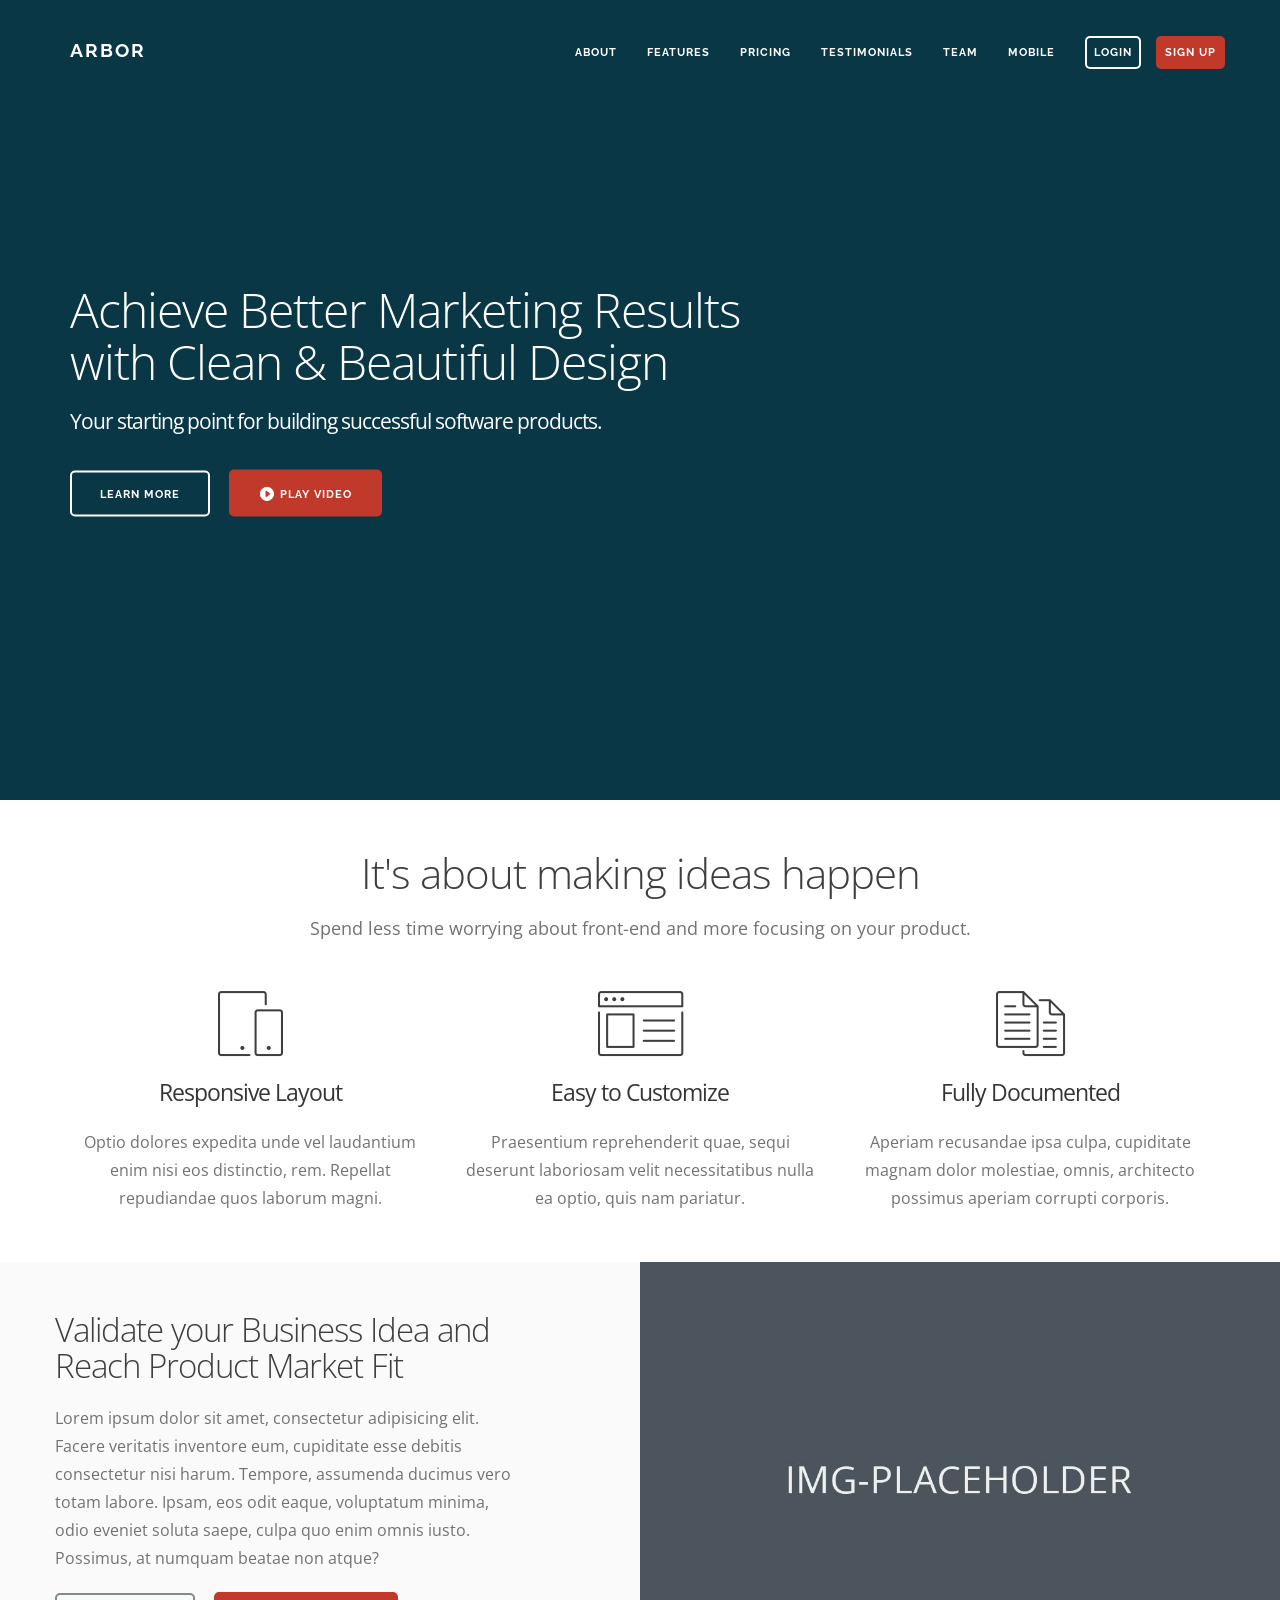
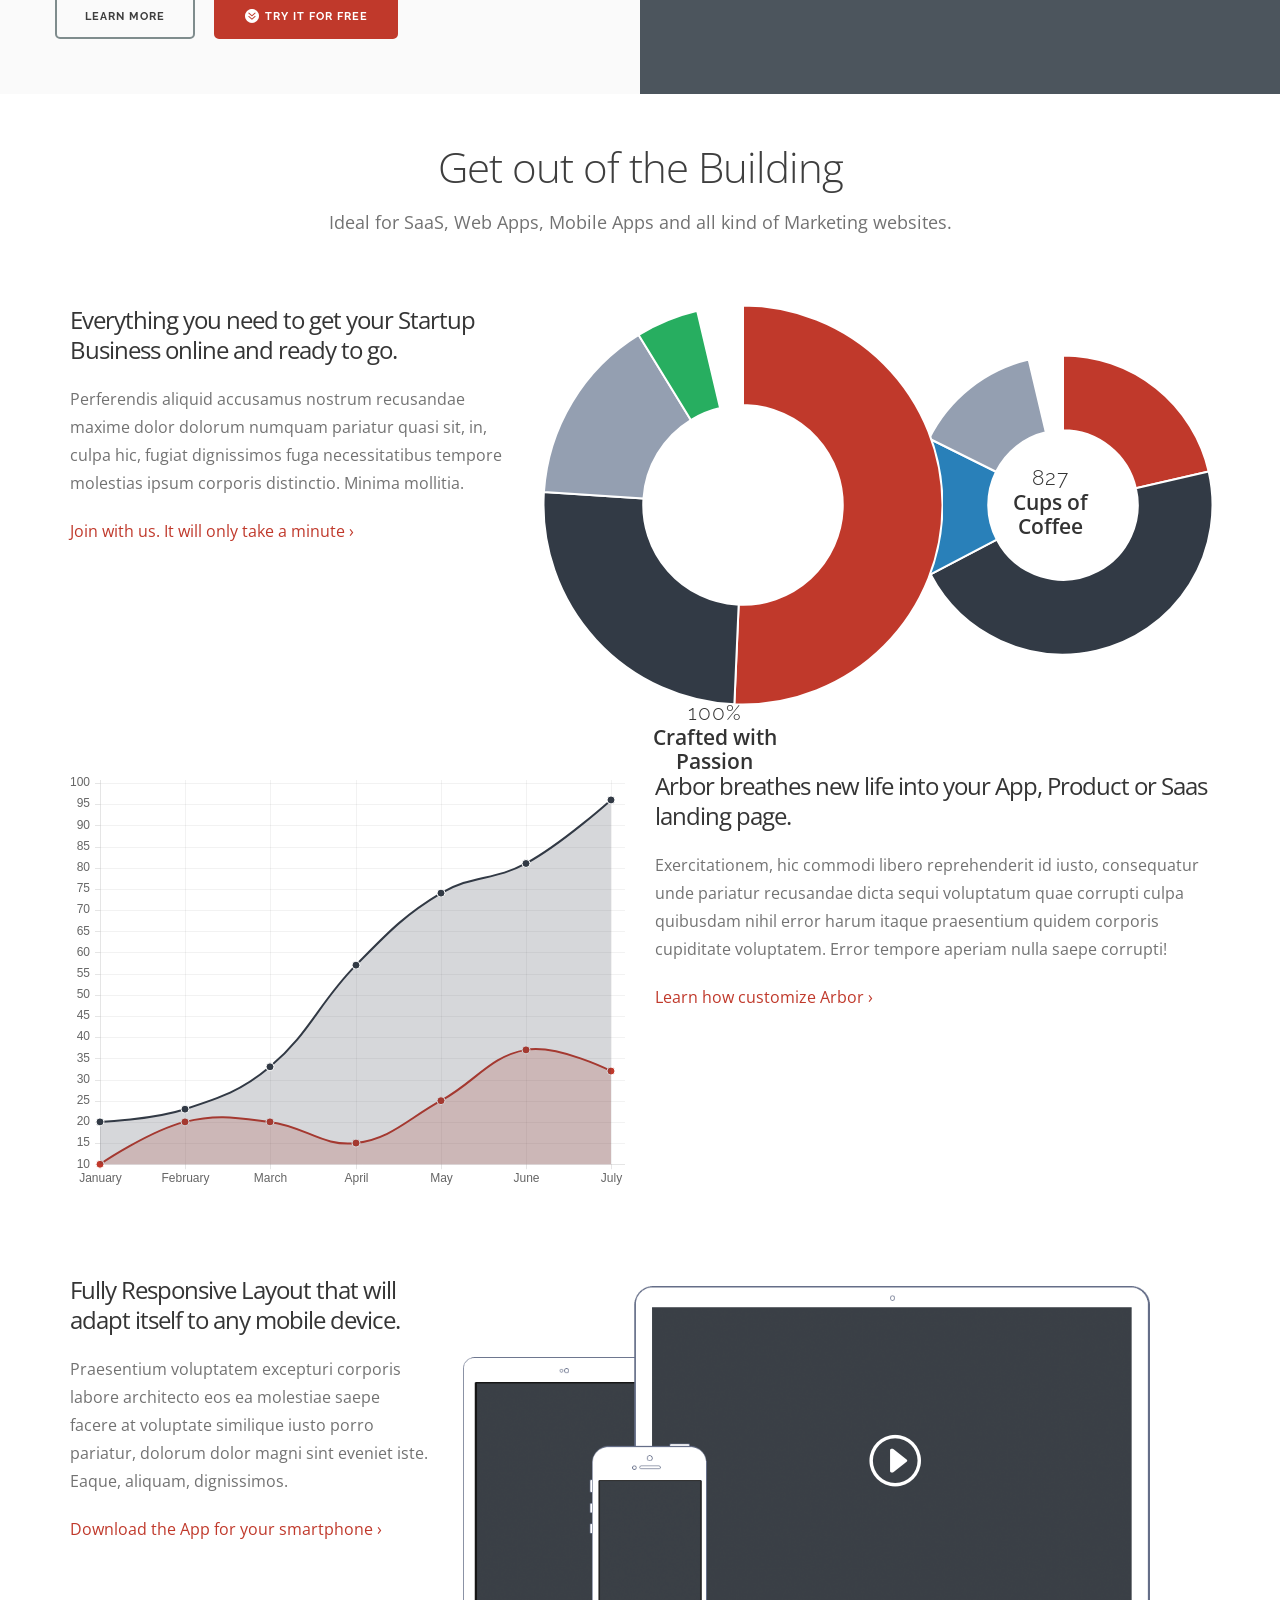
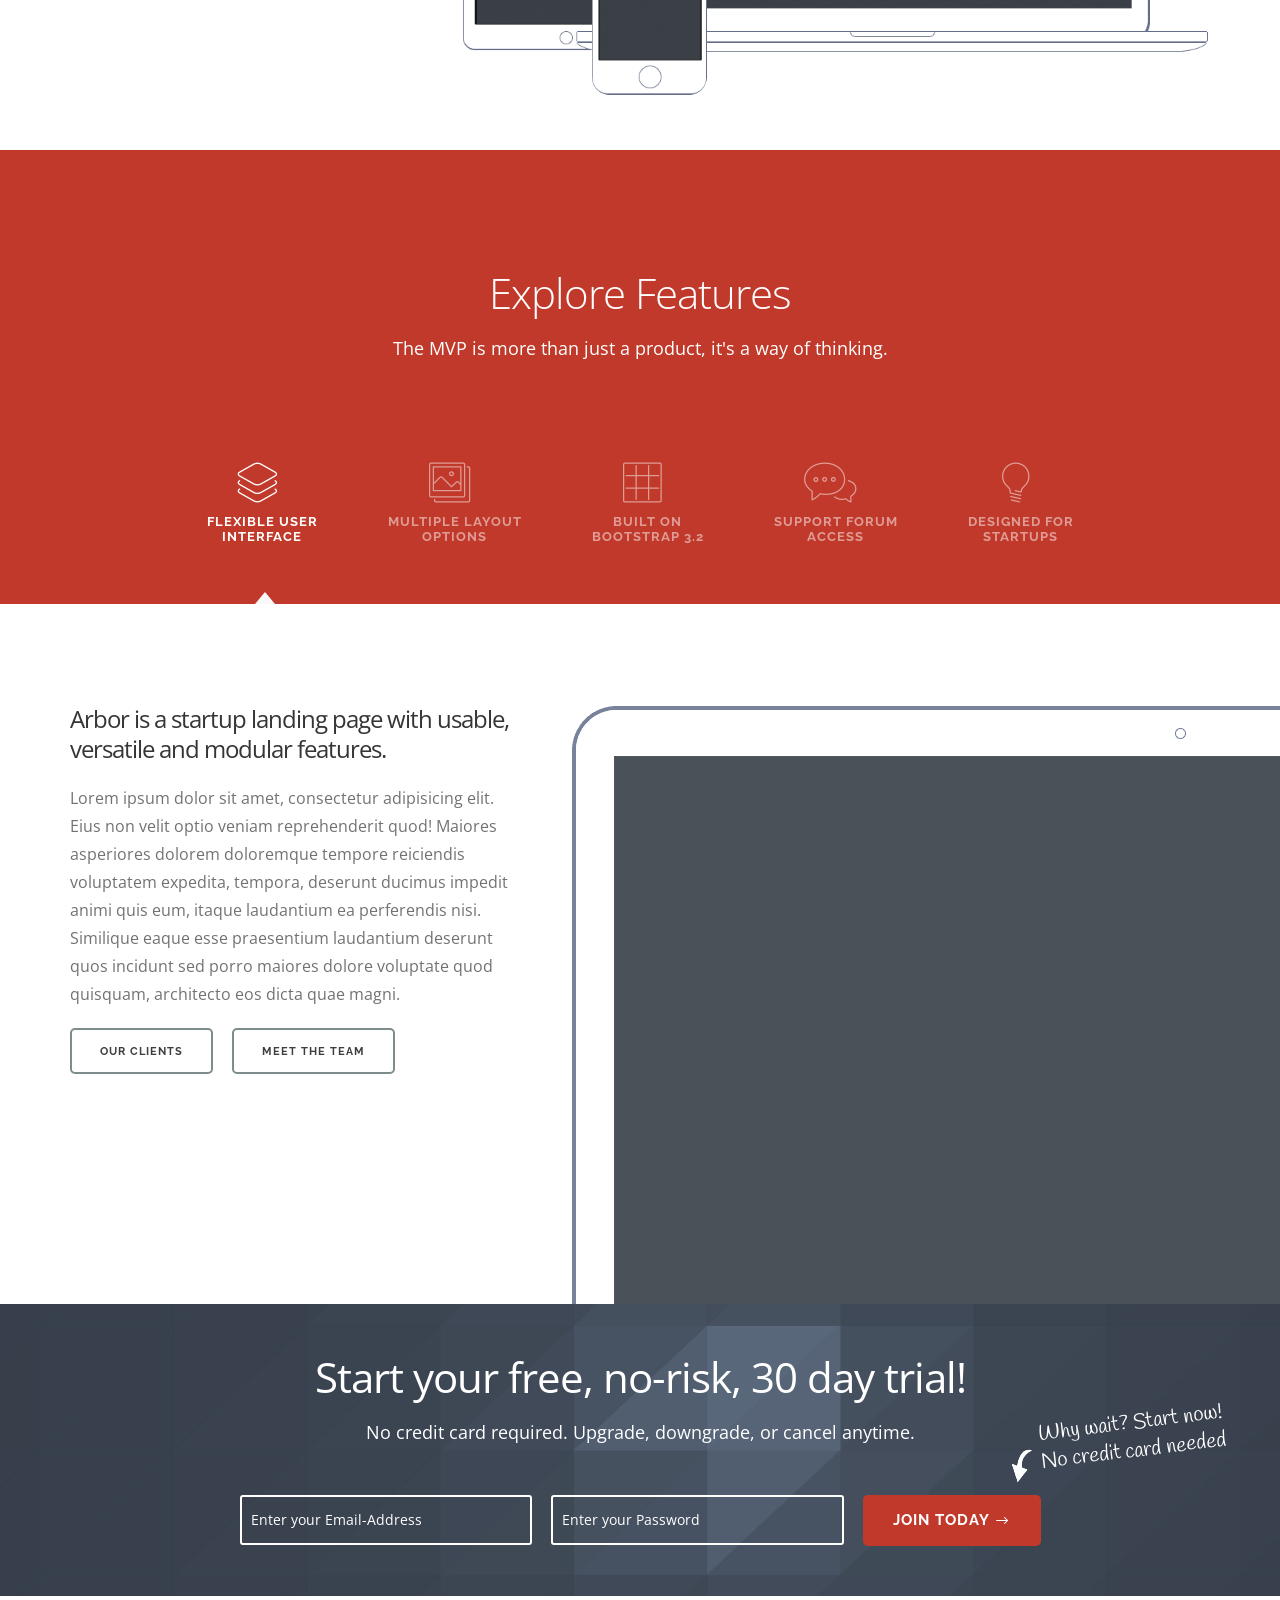
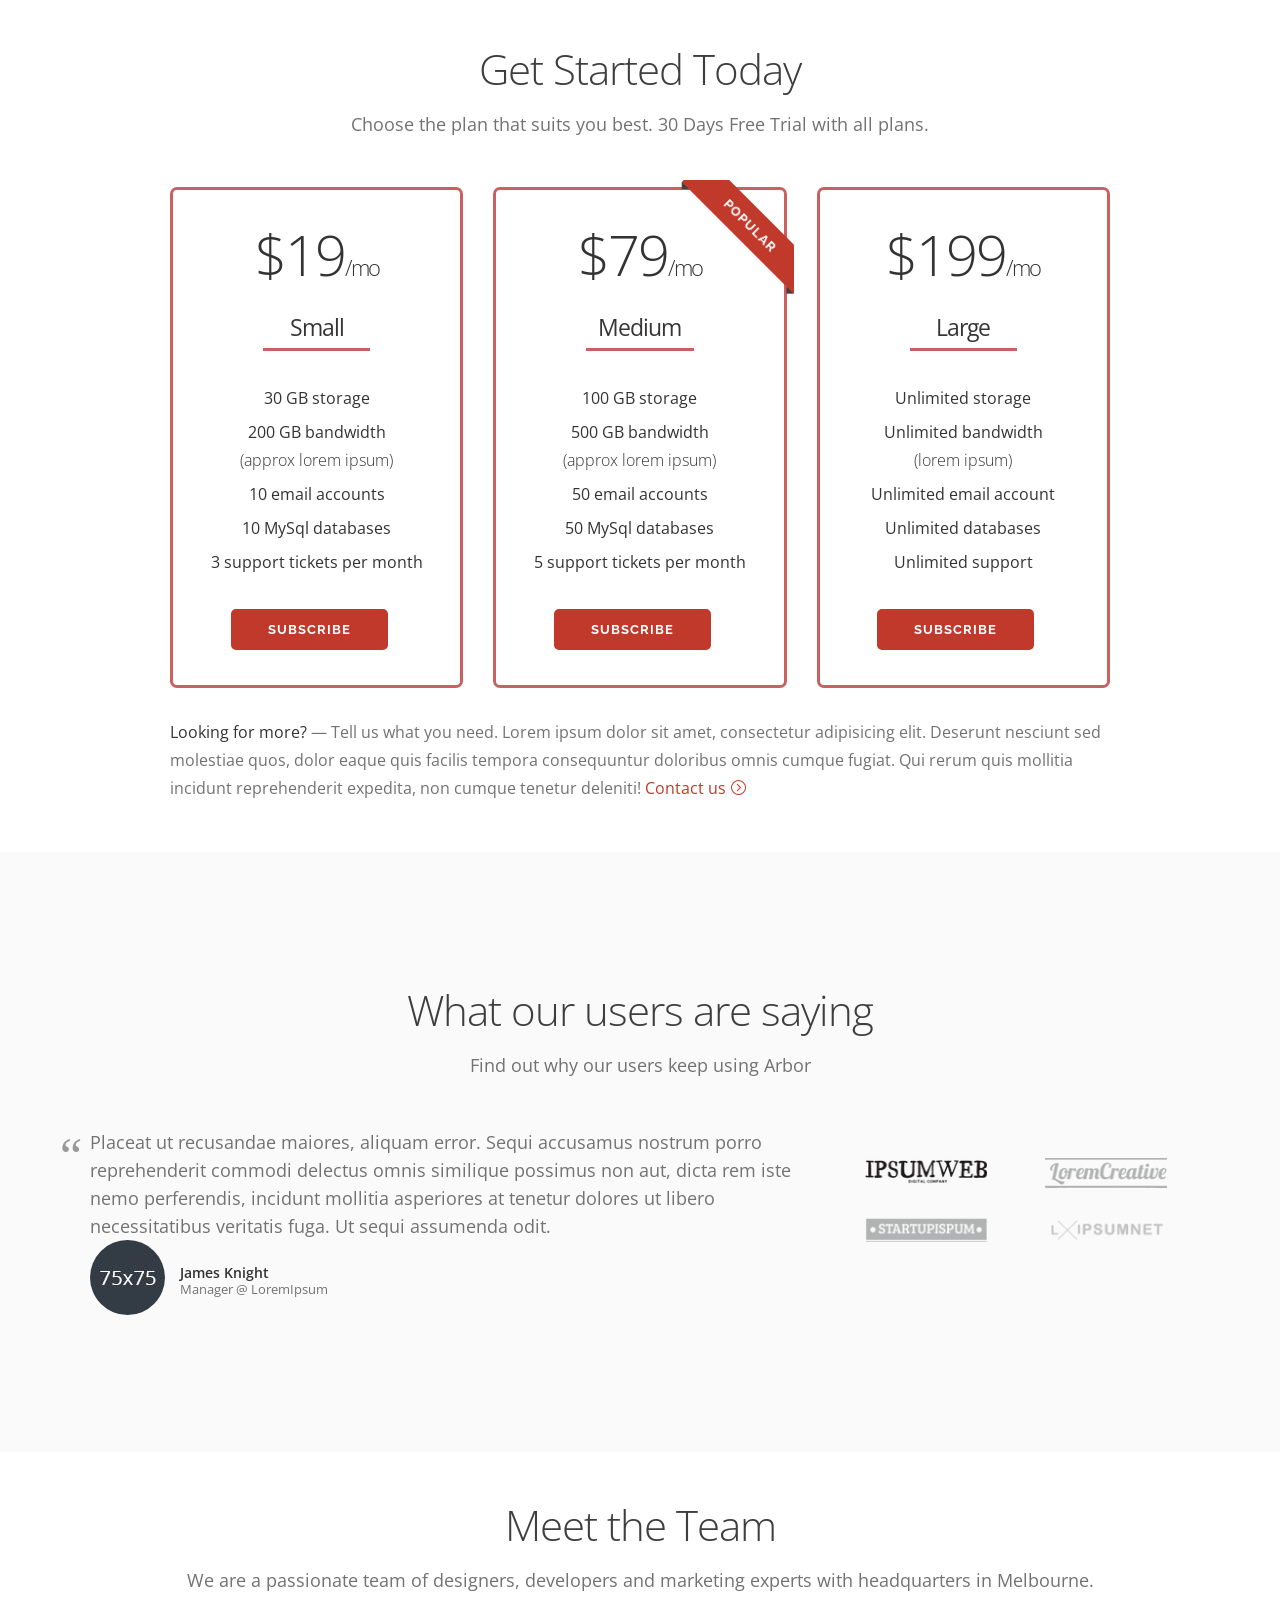
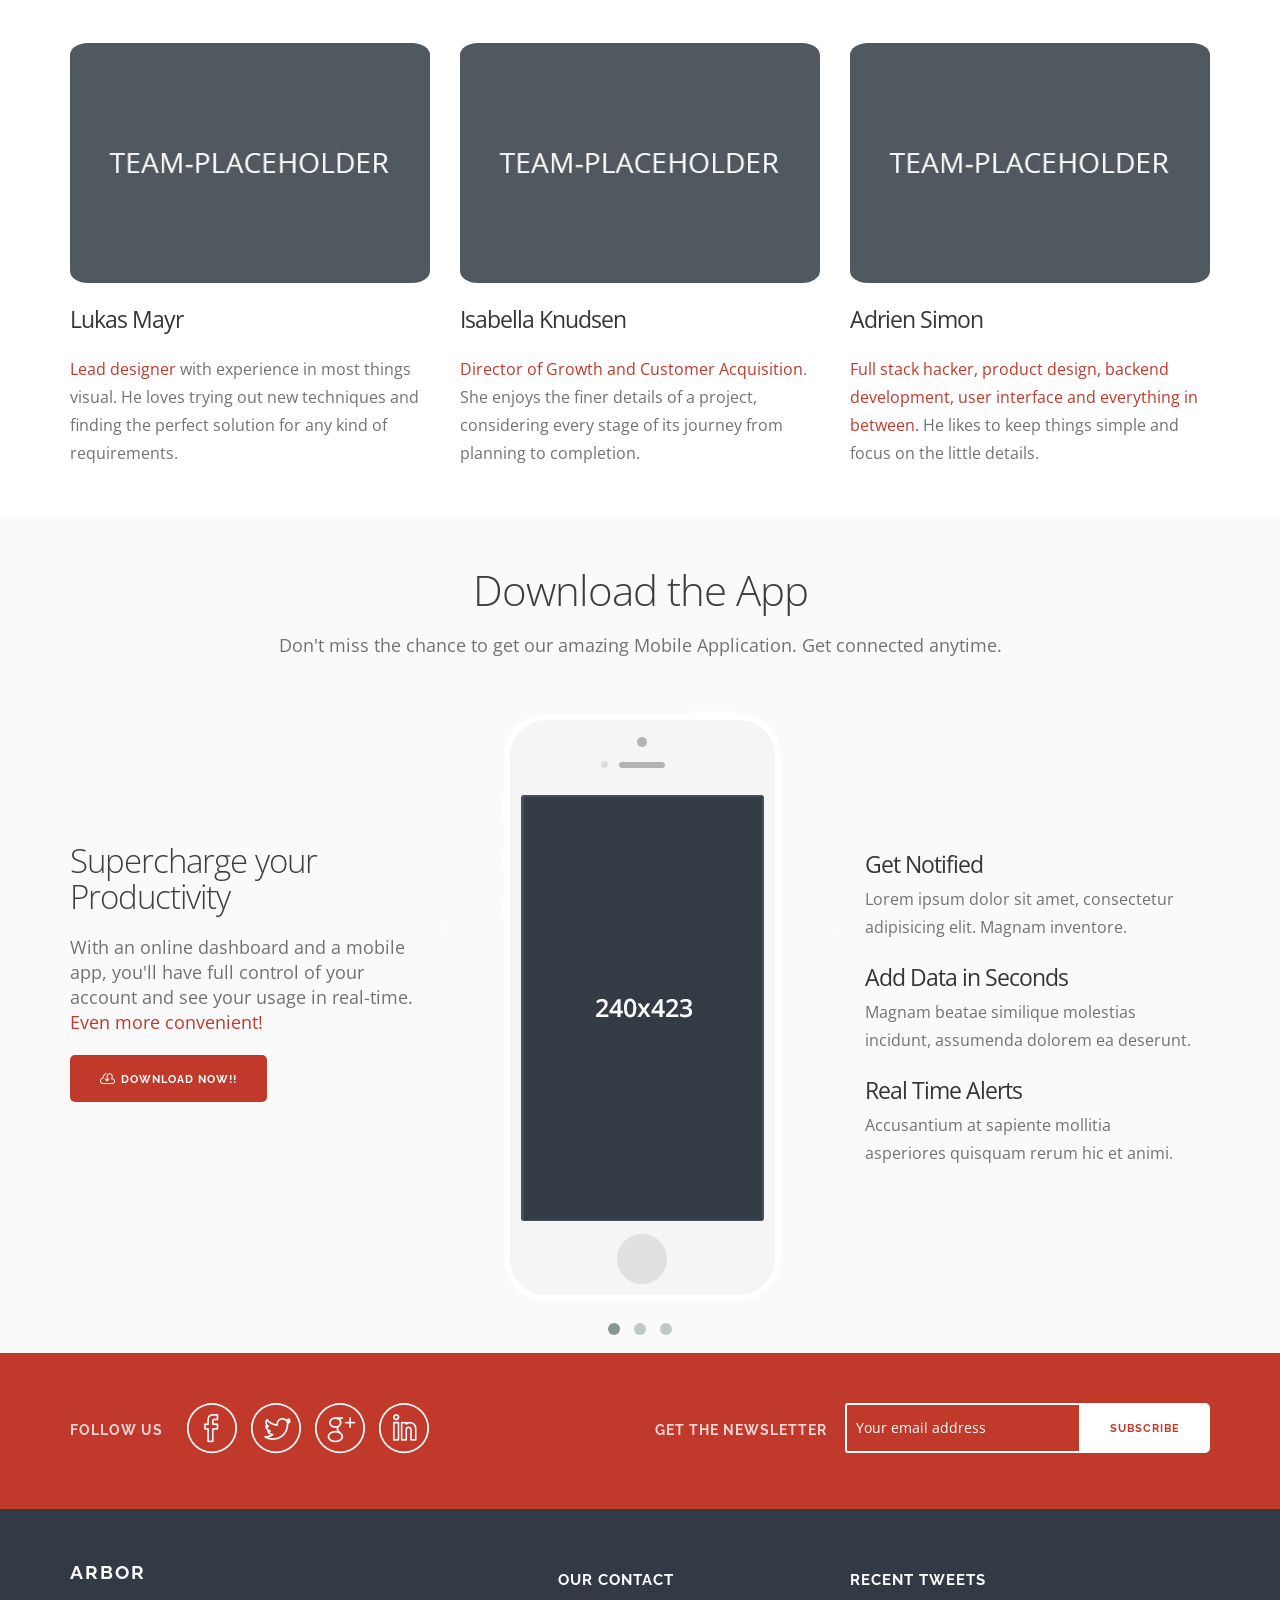
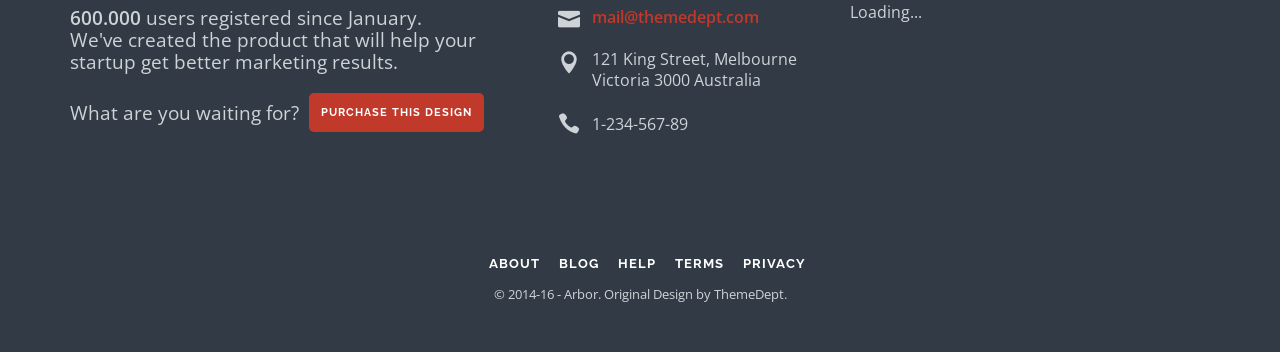
<file: arbor-landing-master/index-standard.html>
<!doctype html>
<html lang="en">

<head>
    <meta charset="utf-8">

    <!-- TITLE OF SITE -->
    <title>Arbor | Startup and App Responsive Landing Page Template</title>

    <meta name="description"
        content="Responsive Landing Page for Presenting Your Startup: Saas, Mobile or Web Application" />
    <meta name="keywords"
        content="Arbor, startup theme, startup template, startup example, startup landing page, one page, responsive, app landing, html template, mobile application, responsive landing page" />
    <meta name="author" content="ThemeDept">
    <meta name="viewport" content="width=device-width, initial-scale=1, maximum-scale=1">

    <!-- FAVICON  -->
    <link rel="icon" href="assets/images/favicon/favicon.ico">

    <!-- =========================
       STYLESHEETS 
    ============================== -->

    <!-- BOOTSTRAP CSS -->
    <link rel="stylesheet" href="assets/css/plugins/bootstrap.min.css">

    <!-- FONT ICONS -->
    <link rel="stylesheet" href="assets/css/icons/icons.min.css">

    <!-- GOOGLE FONTS -->
    <link href="http://fonts.googleapis.com/css?family=Raleway:300,400,600,700%7COpen+Sans:300,400,600,700%7CHandlee"
        rel="stylesheet">

    <!-- PLUGINS STYLESHEET -->
    <link rel="stylesheet" href="assets/css/plugins/plugins.min.css">

    <!-- CUSTOM STYLESHEET -->
    <link rel="stylesheet" href="assets/css/style.css">

    <!-- RESPONSIVE FIXES -->
    <link rel="stylesheet" href="assets/css/responsive.css">

    <!-- COLORE STYLESHEET -->
    <!-- Change here the Main Color of the Site: Choose your favorite predefined color from assets/css/colors.css -->
    <link rel="stylesheet" href="assets/css/colors/red.css" title="red">


    <!--[if lt IE 9]>
            <script src="assets/js/plugins/html5shiv.min.js"></script>
            <script src="assets/js/plugins/respond.min.js"></script>
    <![endif]-->

</head>

<body>
    <div class="main-wrapper">

        <!-- =========================
             PRELOADER
        ============================== -->
        <div class="preloader">
            <div class="loader-container">
                <div class="text-logo">Arbor</div>
                <div class="signal"></div>
            </div>
        </div>


        <!-- =========================
             HEADER
        ============================== -->
        <header class="header" id="top" data-stellar-background-ratio="0.5">
            <!-- Background Overlay -->
            <div class="overlay">

                <!-- =========================================
                     Navigation
                ========================================== -->
                <nav class="navbar navbar-fixed-top" role="navigation">
                    <div class="container">
                        <div class="row">
                            <div class="col-md-12">
                                <!-- Navbar-Header -->
                                <div class="navbar-header">

                                    <!-- Mobile Menu -->
                                    <button data-target=".navbar-collapse" data-toggle="collapse" class="navbar-toggle"
                                        type="button">
                                        <i class="icon icon_menu"></i>
                                    </button>

                                    <!-- Text-Logo -->
                                    <a href="#top" class="navbar-brand scrollto" title="Arbor">
                                        <span class="text-logo">Arbor</span>
                                    </a>

                                    <!-- Image-Logo: Remove this comments and the section above Text-Logo if you want to add an Image-Logo (recommended sizes -> max-height:50, max-width:200) 

                                    <a href="#top" class="navbar-brand img-logo scrollto" title="Arbor">
                                        <img src="assets/images/logo.png" alt="Logo">
                                    </a> 
                                    -->

                                </div><!-- /End Navbar-Header -->

                                <!-- Navbar-Collapse -->
                                <div class="navbar-collapse collapse">
                                    <ul class="nav navbar-nav navbar-right">
                                        <!-- Menu Items -->
                                        <li><a href="#about" title="" class="scrollto">About</a></li>
                                        <li><a href="#features" title="" class="scrollto">Features</a></li>
                                        <li><a href="#pricing" title="" class="scrollto">Pricing</a></li>
                                        <li><a href="#testimonials" title="" class="scrollto">Testimonials</a></li>
                                        <li><a href="#team" title="" class="scrollto">Team</a></li>
                                        <li><a href="#mobile-download" title="" class="scrollto">Mobile</a></li>
                                        <!-- Login and Signup Modal on click -->
                                        <li><a class="btn btn-nav" data-toggle="modal" href="javascript:void(0)"
                                                onclick="openLoginModal();">Login</a></li>
                                        <li><a class="btn btn-nav btn-color" data-toggle="modal"
                                                href="javascript:void(0)" onclick="openRegisterModal();">Sign Up</a>
                                        </li>
                                    </ul>
                                </div><!-- /End Navbar-Collapse -->
                            </div><!-- /End Col -->
                        </div><!-- /End Row -->
                    </div><!-- /End Container -->
                </nav><!-- /End Sticky Navigation -->


                <!-- =========================================
                     Login/Signup Bootstrap Modal
                ==========================================  -->
                <div class="modal fade login" id="loginModal">
                    <div class="modal-dialog">
                        <div class="modal-content">

                            <!-- Modal-Header -->
                            <div class="modal-header">
                                <!-- Close Button -->
                                <button type="button" class="close" data-dismiss="modal" aria-hidden="true">
                                    <i class="icon icon_close_alt2"></i>
                                </button>
                                <!-- Modal-Header Title-->
                                <h4 class="modal-title">Sign in to <span>Arbor</span></h4>
                                <p class="modal-subtitle">Enter your email and password</p>
                            </div><!-- /End Modal-Header -->

                            <!-- Modal-Body Content -->
                            <div class="modal-body">
                                <div class="box">
                                    <div class="content">
                                        <!-- Login Form -->
                                        <div class="loginBox">
                                            <form id="login-modal" role="form">
                                                <!-- Success/Alert Notification -->
                                                <p class="lm-success"><i class="icon icon_check_alt2"></i>
                                                    <strong>Congratulation! Login modal validation is working. Implement
                                                        your code.</strong></p>
                                                <p class="lm-failed"><i class="icon icon_close_alt2"></i><strong>
                                                        Something went wrong! Insert correct value.</strong></p>
                                                <!-- Input Fields -->
                                                <input id="lm-email" class="form-control input-lg" type="text"
                                                    placeholder="Email" name="lm-email" required>
                                                <input id="lm-password" class="form-control input-lg" type="password"
                                                    placeholder="Password" name="lm-password" required>
                                                <!-- Login Button -->
                                                <button class="btn btn-color">Login</button>
                                            </form>
                                        </div><!-- /End Login Form -->
                                    </div>
                                </div><!-- /End Login Form Box -->
                                <div class="box">
                                    <!-- Signup Form -->
                                    <div class="content registerBox" style="display:none;">
                                        <form id="signup-modal" role="form">
                                            <!-- Success/Alert Notification -->
                                            <p class="sm-success"><i class="icon icon_check_alt2"></i>
                                                <strong>Congratulation! Signup modal validation is working. Implement
                                                    your code.</strong></p>
                                            <p class="sm-failed"><i class="icon icon_close_alt2"></i><strong> Something
                                                    went wrong! Insert correct value.</strong></p>
                                            <!-- Input Fields -->
                                            <input id="sm-email" class="form-control input-lg" type="text"
                                                placeholder="Email" name="sm-email" required>
                                            <input id="sm-password" class="form-control input-lg" type="password"
                                                placeholder="Password" name="sm-password">
                                            <input id="sm-confirm" class="form-control input-lg" type="password"
                                                placeholder="Repeat Password" name="sm-confirm">
                                            <!-- Signup Button -->
                                            <button class="btn btn-color">Create Account</button>
                                        </form>

                                    </div><!-- /End Signup Form -->
                                </div><!-- /End Signup Form Box -->
                            </div><!-- /End Modal-Body -->

                            <!-- Modal-Footer -->
                            <div class="modal-footer">
                                <!-- Login-Footer. Redirect to Signup-Modal-->
                                <div class="forgot login-footer">
                                    <span>Don't have an account?
                                        <a href="javascript: showRegisterForm();">Sign up.</a>
                                    </span>
                                </div>
                                <!-- Signup-Footer. Redirect to Login-Modal -->
                                <div class="forgot register-footer" style="display:none">
                                    <span>Already have an account?</span>
                                    <a href="javascript: showLoginForm();">Login</a>
                                </div>
                            </div><!-- /End Modal-Footer -->

                        </div><!-- /End Modal Content -->
                    </div><!-- /End Modal Dialog -->
                </div><!-- /End Modal -->


                <!-- =========================================
                     Hero-Section
                ========================================== -->
                <div class="container vmiddle">
                    <div class="row">
                        <div class="col-md-8">
                            <div class="hero-section">

                                <!-- Welcome - Hero Message -->
                                <h1 class="text-white">Achieve Better Marketing Results with Clean &amp; Beautiful
                                    Design</h1>
                                <p class="text-white">Your starting point for building successful software products.</p>

                                <!-- Learn More & Video Buttons -->
                                <div class="btn-box">
                                    <a href="#about" class="btn btn-ghost scrollto">Learn More</a>
                                    <!-- Video Lightbox on Click -->
                                    <a href="http://youtu.be/SZEflIVnhH8" data-type="youtube"
                                        class="btn btn-color venobox"><i class="icon arrow_triangle-right_alt"></i>Play
                                        video</a>
                                </div>

                            </div><!-- /End Intro-Section -->
                        </div><!-- /End Col -->
                    </div><!-- /End Row -->
                </div><!-- /End Container Hero-Section -->


            </div><!-- /End Background Overlay -->
        </header>
        <!-- =========================
             /END HEADER
        ============================== -->


        <!-- =================================
             SECTION ABOUT - INTRO FEATURES
        ====================================== -->
        <section class="intro-features" id="about">
            <div class="container">
                <!-- Padding -->
                <div class="wrapper-lg">
                    <div class="row">
                        <!-- Section Header Title -->
                        <div class="col-xs-12">
                            <h2>It's about making ideas happen</h2>
                            <p class="large">Spend less time worrying about front-end and more focusing on your product.
                            </p>
                        </div>
                    </div>
                    <!-- Three Main Features with Icons -->
                    <div class="row">
                        <div class="col-sm-4 intro-content">
                            <div class="icon-lg">
                                <i class="icon icon-mobile"></i>
                            </div>
                            <h4>Responsive Layout</h4>
                            <p>Optio dolores expedita unde vel laudantium enim nisi eos distinctio, rem. Repellat
                                repudiandae quos laborum magni.</p>
                        </div>
                        <div class="col-sm-4 intro-content">
                            <div class="icon-lg">
                                <i class="icon icon-browser"></i>
                            </div>
                            <h4>Easy to Customize</h4>
                            <p>Praesentium reprehenderit quae, sequi deserunt laboriosam velit necessitatibus nulla ea
                                optio, quis nam pariatur.</p>
                        </div>
                        <div class="col-sm-4 intro-content">
                            <div class="icon-lg">
                                <i class="icon icon-documents"></i>
                            </div>
                            <h4>Fully Documented</h4>
                            <p>Aperiam recusandae ipsa culpa, cupiditate magnam dolor molestiae, omnis, architecto
                                possimus aperiam corrupti corporis.</p>
                        </div>
                    </div><!-- /End Row -->
                </div><!-- /End Wrapper -->
            </div><!-- /End Container -->
        </section>
        <!-- =============================
             /END INTRO FEATURES
        ============================== -->


        <!-- ==================================================
             SECTION 2 COLS - IMAGE RIGHT AND TEXT WITH CALL TO ACTION
        ======================================================= -->
        <section class="img-with-action light-bg">
            <div class="container wrapper-lg">
                <div class="row">
                    <div class="col-lg-5 col-md-5">
                        <!-- Text Col -->
                        <h3>Validate your Business Idea and Reach Product Market Fit</h3>
                        <p>Lorem ipsum dolor sit amet, consectetur adipisicing elit. Facere veritatis inventore eum,
                            cupiditate esse debitis consectetur nisi harum. Tempore, assumenda ducimus vero totam
                            labore. Ipsam, eos odit eaque, voluptatum minima, odio eveniet soluta saepe, culpa quo enim
                            omnis iusto. Possimus, at numquam beatae non atque?</p>
                        <!-- Call To Action Buttons -->
                        <div class="btn-box">
                            <a href="#features" class="btn btn-grey scrollto">Learn More</a>
                            <a href="#canvas-bg" class="btn btn-color scrollto"><i
                                    class="icon arrow_carrot-2dwnn_alt"></i>Try it for Free</a>
                        </div>
                        <!-- Div Required for Correct Charts Animation -->
                        <div class="start-charts"></div>
                    </div>
                </div><!-- /End Row-->
            </div><!-- /End Container-->
            <!-- Image Col -->
            <div class="hidden-sm hidden-xs col-md-6 img-col-bg img-right"></div>
        </section>
        <!-- =============================
             /END SECTION 
        ============================== -->


        <!-- ==================================================
            CHARTS & SHOWCASE SECTION
        ======================================================= -->
        <section class="charts" id="charts">
            <div class="container">
                <div class="wrapper-lg">
                    <div class="row">
                        <div class="col-md-12">
                            <h2>Get out of the Building</h2>
                            <p class="large">Ideal for SaaS, Web Apps, Mobile Apps and all kind of Marketing websites.
                            </p>
                        </div>
                    </div>

                    <div class="row doughnut-box">
                        <div class="col-md-5">
                            <!-- Div Required for Correct Line Chart Animation -->
                            <div class="start-line"></div>
                            <!-- Chart Text Description -->
                            <h4>Everything you need to get your Startup Business online and ready to go.</h4>
                            <p>Perferendis aliquid accusamus nostrum recusandae maxime dolor dolorum numquam pariatur
                                quasi sit, in, culpa hic, fugiat dignissimos fuga necessitatibus tempore molestias ipsum
                                corporis distinctio. Minima mollitia.</p>
                            <p><a href="#canvas-bg" class="scrollto"><strong>Join with us. It will only take a minute
                                        ›</strong></a></p>
                        </div>
                        <div class="col-md-7">
                            <!-- Doughnut Charts  -->
                            <div id="canvas-holder">
                                <div class="chart-text">
                                    100&#37;<span>Crafted with<br> Passion</span>
                                </div>
                                <canvas id="chart-area" width="400" height="400"></canvas>
                            </div>
                            <div id="canvas2-holder">
                                <div class="chart2-text">
                                    827<span>Cups of<br>Coffee</span>
                                </div>
                                <canvas id="chart2-area" width="300" height="300"></canvas>
                            </div>
                        </div>
                    </div><!-- /End Chart-Box -->

                    <div class="row chart-box">
                        <div class="col-md-6 col-md-push-6 col-sm-12">
                            <!-- Chart Text Description -->
                            <h4>Arbor <strong>breathes new life</strong> into your App, Product or Saas landing page.
                            </h4>
                            <p>Exercitationem, hic commodi libero reprehenderit id iusto, consequatur unde pariatur
                                recusandae dicta sequi voluptatum quae corrupti culpa quibusdam nihil error harum itaque
                                praesentium quidem corporis cupiditate voluptatem. Error tempore aperiam nulla saepe
                                corrupti!</p>
                            <p><a href="#features" class="scrollto"><strong>Learn how customize Arbor ›</strong></a></p>
                        </div>
                        <div class="col-md-6 col-md-pull-6 col-sm-12">
                            <!-- Line Chart -->
                            <div class="line-canvas">
                                <div>
                                    <canvas id="line-canvas" height="450" width="600"></canvas>
                                </div>
                            </div>
                        </div>
                    </div><!-- /End Chart-Box -->

                    <div class="row showcase">
                        <div class="col-md-4">
                            <h4>Fully Responsive Layout that will adapt itself to any mobile device.</h4>
                            <p>Praesentium voluptatem excepturi corporis labore architecto eos ea molestiae saepe facere
                                at voluptate similique iusto porro pariatur, dolorum dolor magni sint eveniet iste.
                                Eaque, aliquam, dignissimos.</p>
                            <p><a href="#mobile-download" class="scrollto"><strong>Download the App for your smartphone
                                        ›</strong></a></p>
                        </div>
                        <div class="col-md-8">
                            <!-- Devices Image -->
                            <div class="img-box">
                                <img src="assets/images/showcase.png" alt="" class="img-responsive">
                                <a href="http://youtu.be/SZEflIVnhH8" data-type="youtube"
                                    class="venobox video-player"><i class="icon arrow_triangle-right_alt2 wow fadeIn"
                                        data-wow-duration="2s"></i></a>
                            </div>
                        </div>
                    </div><!-- /End Chart-Box -->

                </div><!-- /End Wrapper -->
            </div><!-- /End Container -->
        </section>
        <!-- =============================
             /END CHARTS SECTION 
        ============================== -->


        <!-- ==================================================
            FEATURES SECTION
        ======================================================= -->
        <section class="tab-features color-bg" id="features">
            <div class="container">
                <div class="features-title">
                    <div class="row">
                        <div class="col-md-12">
                            <h2 class="text-white">Explore Features</h2>
                            <p class="large text-white">The MVP is more than just a product, it's a way of thinking.</p>
                        </div>
                    </div>
                </div>
            </div>

            <div class="row">
                <div class="col-xs-12">
                    <!-- Features Tab -->
                    <div class="tabs features tab-container">
                        <ul class="etabs">
                            <!-- Feature Icon -->
                            <li class="tab">
                                <a href="#tab-feature-1">
                                    <div class="icon-sm">
                                        <i class="icon icon-layers"></i>
                                    </div>
                                    <h5 class="text-white">Flexible User<br> Interface</h5>
                                </a>
                            </li>
                            <!-- Feature Icon -->
                            <li class="tab">
                                <a href="#tab-feature-2">
                                    <div class="icon-sm">
                                        <i class="icon icon-pictures"></i>
                                    </div>
                                    <h5 class="text-white">Multiple Layout<br> Options</h5>
                                </a>
                            </li>
                            <!-- Feature Icon -->
                            <li class="tab">
                                <a href="#tab-feature-3">
                                    <div class="icon-sm">
                                        <i class="icon icon-grid"></i>
                                    </div>
                                    <h5 class="text-white">Built on <br>Bootstrap 3.2</h5>
                                </a>
                            </li>
                            <!-- Feature Icon -->
                            <li class="tab">
                                <a href="#tab-feature-4">
                                    <div class="icon-sm">
                                        <i class="icon icon-chat"></i>
                                    </div>
                                    <h5 class="text-white">Support Forum <br>Access</h5>
                                </a>
                            </li>
                            <!-- Feature Icon -->
                            <li class="tab">
                                <a href="#tab-feature-5">
                                    <div class="icon-sm">
                                        <i class="icon icon-lightbulb"></i>
                                    </div>
                                    <h5 class="text-white">Designed for <br>Startups</h5>
                                </a>
                            </li>
                        </ul><!-- /End Etabs -->

                        <div class="panel-container">

                            <div class="tab-content" id="tab-feature-1">
                                <div class="container">
                                    <div class="row">
                                        <!-- Feature Description 2cols Text-Left with Buttons -->
                                        <div class="col-md-5 col-sm-6">
                                            <h4>Arbor is a startup landing page with usable, versatile and modular
                                                features.</h4>
                                            <p>Lorem ipsum dolor sit amet, consectetur adipisicing elit. Eius non velit
                                                optio veniam reprehenderit quod! Maiores asperiores dolorem doloremque
                                                tempore reiciendis voluptatem expedita, tempora, deserunt ducimus
                                                impedit animi quis eum, itaque laudantium ea perferendis nisi. Similique
                                                eaque esse praesentium laudantium deserunt quos incidunt sed porro
                                                maiores dolore voluptate quod quisquam, architecto eos dicta quae magni.
                                            </p>
                                            <div class="btn-box">
                                                <a href="#testimonials" class="btn btn-grey scrollto">Our Clients</a>
                                                <a href="#team" class="btn btn-grey scrollto">Meet the Team</a>
                                            </div>
                                        </div>
                                        <!-- Image-right -->
                                        <div class="col-md-7 col-sm-6 hidden-xs wow fadeInRight" data-wow-duration="2s">
                                            <img src="assets/images/features/feature1.png" alt="">
                                        </div>
                                    </div>
                                </div>
                            </div><!-- /End Tab-content -->

                            <div class="tab-content" id="tab-feature-2">
                                <div class="container">
                                    <div class="row">
                                        <!-- Feature Description 2cols Text-Right with Icons -->
                                        <div class="col-xs-12 col-sm-6 col-sm-push-6 col-lg-7 col-lg-push-5">
                                            <h4>Arbor is a high-quality solution for those who want a beautiful website
                                                in no time</h4>
                                            <p>Similique eaque esse praesentium laudantium deserunt quos incidunt sed
                                                porro maiores dolore voluptate quod quisquam.</p>
                                            <div class="tab-icon">
                                                <div class="icon-sm">
                                                    <i class="icon icon-adjustments"></i>
                                                </div>
                                                <p class="large">Numerous Colour Schemes</p>
                                                <p> Ipsum, ratione. Dolor illo numquam dolorem consequuntur, ex vitae,
                                                    ipsum tenetur nihil soluta. Eaque at laboriosam similique?</p>
                                            </div>
                                            <div class="tab-icon">
                                                <div class="icon-sm">
                                                    <i class="icon icon-target"></i>
                                                </div>
                                                <p class="large">Tons of Elements</p>
                                                <p> Repudiandae expedita, non aperiam, ea quia dolorem quidem pariatur
                                                    culpa explicabo voluptatem alias voluptas itaque similique officia.
                                                </p>
                                            </div>
                                        </div>
                                        <!-- Image-Left -->
                                        <div class="col-xs-12 col-sm-6 col-sm-pull-6 col-lg-5 col-lg-pull-7 hidden-xs wow fadeInLeft"
                                            data-wow-duration="2s">
                                            <img src="assets/images/features/feature2.png" class="img-device" alt="">
                                        </div>
                                    </div>
                                </div>
                            </div><!-- / End Tab-content -->

                            <div class="tab-content" id="tab-feature-3">
                                <div class="container">
                                    <div class="row">
                                        <!-- Feature Description 2cols Text-Left -->
                                        <div class="col-md-5 col-sm-6">
                                            <h4>Arbor is a fully responsive landing page template with awesome features
                                                and interactive elements.</h4>
                                            <p>Lorem ipsum dolor sit amet, consectetur adipisicing elit. Eius non velit
                                                optio veniam reprehenderit quod! Maiores asperiores dolorem doloremque
                                                tempore reiciendis voluptatem expedita, tempora, deserunt ducimus
                                                impedit animi quis eum, itaque laudantium ea perferendis nisi.</p>
                                        </div>
                                        <!-- Image-Right -->
                                        <div class="col-md-7 col-sm-6 hidden-xs wow fadeInRight" data-wow-duration="2s">
                                            <img src="assets/images/features/feature3.png" alt="">
                                        </div>
                                    </div>
                                </div>
                            </div><!-- /End Tab-content -->

                            <div class="tab-content" id="tab-feature-4">
                                <div class="container">
                                    <div class="row">
                                        <!-- Feature Description 2col Text-Left with Icons-->
                                        <div class="col-md-7 col-sm-6">
                                            <h4>There are a lot of different blocks that will help you to make a perfect
                                                project.</h4>
                                            <p>Deserunt ducimus impedit animi quis eum, itaque laudantium ea perferendis
                                                nisi. Similique eaque esse.</p>
                                            <div class="tab-icon">
                                                <div class="icon-sm">
                                                    <i class="icon icon-profile-male"></i>
                                                </div>
                                                <p class="large">Amazingly Simple Use</p>
                                                <p>Tempora, veniam. Tempore nihil praesentium obcaecati velit, harum nam
                                                    dicta sequi quam sunt incidunt facilis itaque..</p>
                                            </div>
                                            <div class="tab-icon">
                                                <div class="icon-sm">
                                                    <i class="icon icon-compass"></i>
                                                </div>
                                                <p class="large">Clear Documentation</p>
                                                <p>Officia illum, perferendis dolorum dolor sit eveniet, tempore
                                                    incidunt animi totam qui voluptas, inventore velit illo!</p>
                                            </div>
                                        </div>
                                        <!-- Image Right -->
                                        <div class="col-md-5 col-sm-6 hidden-xs wow fadeInRight" data-wow-duration="2s">
                                            <img src="assets/images/features/feature4.png" class="img-device" alt="">
                                        </div>
                                    </div>
                                </div>
                            </div><!-- /End Tab-content -->

                            <div class="tab-content" id="tab-feature-5">
                                <div class="container">
                                    <div class="row">
                                        <!-- Feature Description 2col Text both -->
                                        <div class="col-xs-12">
                                            <div class="col-sm-6">
                                                <h4>Publish your Startup in Beautiful Way.</h4>
                                                <p>Similique eaque esse praesentium laudantium deserunt quos incidunt
                                                    sed porro maiores dolore voluptate quod quisquam, architecto eos
                                                    dicta quae magni vero unde necessitatibus. Lorem ipsum dolor sit
                                                    amet, consectetur adipisicing.</p>
                                            </div>
                                            <div class="col-sm-6">
                                                <h4>Take a Second and Explore it!</h4>
                                                <p>Inventore distinctio placeat fugiat reiciendis repudiandae et iste,
                                                    aut sunt ad. Ab temporibus animi harum quo enim magnam rerum odit
                                                    quos molestias ipsam! Perferendis eum nobis aliquid, facere modi
                                                    quos, possimus deleniti labore sit cupiditate, culpa consequatur.
                                                </p>
                                            </div>
                                        </div>
                                    </div>
                                    <div class="row">
                                        <!-- Image below -->
                                        <div class="col-xs-12 hidden-xs wow fadeInUp" data-wow-duration="2s">
                                            <img src="assets/images/features/feature5.png" class="img-device" alt="">
                                        </div>
                                    </div>
                                </div>
                            </div><!-- / End Tab-content -->

                        </div><!-- / End Panel-Container -->
                    </div><!-- / End Tabs -->
                </div><!-- /End Col -->
            </div><!-- /End Row -->
        </section>
        <!-- =============================
             /END FEATURES TAB
        ============================== -->


        <!-- ==================================================
            SIGNUP DIVIDER
        ======================================================= -->
        <section id="canvas-bg" class="dark-bg signup-divider">
            <div class="container">
                <div class="wrapper-lg">
                    <div class="row">
                        <div class="col-md-12">
                            <h2 class="text-white">Start your free, no-risk, 30 day trial!</h2>
                            <p class="large text-white">No credit card required. Upgrade, downgrade, or cancel anytime.
                            </p>
                            <!-- Handwritten text with arrow -->
                            <p class="signup-handwritten text-white">Why wait? Start now! <br>No credit card needed</p>
                        </div>
                    </div>

                    <div class="row">
                        <!-- Signup Form -->
                        <form id="signup-divider" role="form">
                            <!-- Notification -->
                            <p class="signup-success"><i class="icon icon_check_alt2"></i> <strong>Congratulation!
                                    Welcome to 30 day Free Trial. Check your email address.</strong></p>
                            <p class="signup-failed"><i class="icon icon_close_alt2"></i><strong> Something went wrong!
                                    Insert correct value.</strong></p>

                            <!-- Input fields -->
                            <div class="form-group">
                                <input type="email" name="signup-email" id="signup-email" class="form-control input-lg"
                                    placeholder="Enter your Email-Address" required>
                            </div>
                            <div class="form-group">
                                <input type="password" size="25" name="signup-password" id="signup-password"
                                    class="form-control input-lg" placeholder="Enter your Password" required>
                            </div>
                            <!-- Signup Button -->
                            <button class="btn btn-color">Join Today <i class="icon arrow_right"></i></button>
                        </form>
                    </div><!-- /End Row -->
                </div><!-- /End Wrapper -->
            </div><!-- /End Container -->
        </section>
        <!-- =============================
             /END SIGNUP SECTION 
        ============================== -->


        <!-- =============================
             PRICING SECTION
        ============================== -->
        <section class="pricing" id="pricing">
            <div class="container">
                <div class="wrapper-lg">
                    <div class="row">
                        <div class="col-xs-12">
                            <h2>Get Started Today</h2>
                            <p class="large">Choose the plan that suits you best. 30 Days Free Trial with all plans.</p>
                        </div>
                    </div>

                    <!-- Pricing Tabs-->
                    <div class="row grid-md">
                        <div class="col-sm-4">
                            <div class="pricing-tab">
                                <p class="price">$19<span>/mo</span></p>
                                <h4>Small</h4>
                                <ul class="pricing-features">
                                    <li>30 GB storage</li>
                                    <li>200 GB bandwidth<span>(approx lorem ipsum)</span></li>
                                    <li>10 email accounts</li>
                                    <li>10 MySql databases</li>
                                    <li>3 support tickets per month</li>
                                </ul>
                                <a href="#canvas-bg" class="btn btn-color scrollto">Subscribe</a>
                            </div>
                        </div>

                        <div class="col-sm-4">
                            <div class="pricing-tab">
                                <div class="ribbon">
                                    <h5 class="popular">Popular</h5>
                                </div>
                                <p class="price">$79<span>/mo</span></p>
                                <h4>Medium</h4>
                                <ul class="pricing-features">
                                    <li>100 GB storage</li>
                                    <li>500 GB bandwidth<span>(approx lorem ipsum)</span></li>
                                    <li>50 email accounts</li>
                                    <li>50 MySql databases</li>
                                    <li>5 support tickets per month</li>
                                </ul>
                                <a href="#canvas-bg" class="btn btn-color scrollto">Subscribe</a>
                            </div>
                        </div>

                        <div class="col-sm-4">
                            <div class="pricing-tab">
                                <p class="price">$199<span>/mo</span></p>
                                <h4>Large</h4>
                                <ul class="pricing-features">
                                    <li>Unlimited storage</li>
                                    <li>Unlimited bandwidth<span>(lorem ipsum)</span></li>
                                    <li>Unlimited email account</li>
                                    <li>Unlimited databases</li>
                                    <li>Unlimited support</li>
                                </ul>
                                <a href="#canvas-bg" class="btn btn-color scrollto">Subscribe</a>
                            </div>
                        </div>


                        <!-- Pricing Footer -->
                        <div class="row">
                            <div class="col-xs-12">
                                <div class="pricing-more">
                                    <p><strong>Looking for more?</strong> &mdash; Tell us what you need. Lorem ipsum
                                        dolor sit amet, consectetur adipisicing elit. Deserunt nesciunt sed molestiae
                                        quos, dolor eaque quis facilis tempora consequuntur doloribus omnis cumque
                                        fugiat. Qui rerum quis mollitia incidunt reprehenderit expedita, non cumque
                                        tenetur deleniti! <strong> <a href="mailto:support@themedept.com">Contact us <i
                                                    class="icon arrow_carrot-right_alt2"></i></a></strong> </p>
                                </div>
                            </div>
                        </div><!-- /End Row Pricing Footer -->

                    </div><!-- /End Row Pricing Tab -->
                </div><!-- /End Wrapper -->
            </div><!-- /End Container -->
        </section>
        <!-- =============================
             /END PRICING SECTION 
        ============================== -->


        <!-- =======================================================
             TESTIMONIALS WITH PRESS/CLIENTS LOGOS
        ============================================================ -->
        <section class="testimonial-press light-bg" id="testimonials">
            <div class="container vmiddle">
                <div class="row">
                    <div class="col-md-12">
                        <h2>What our users are saying</h2>
                        <p class="large">Find out why our users keep using Arbor</p>
                    </div>
                </div>
                <div class="row">
                    <div class="tabs testimonials tab-container">
                        <div class="col-md-8">
                            <div class="panel-container">
                                <div class="tab-block" id="tab-testimonials-1">
                                    <blockquote>
                                        <!-- Testimonial quote -->
                                        <p>Placeat ut recusandae maiores, aliquam error. Sequi accusamus nostrum porro
                                            reprehenderit commodi delectus omnis similique possimus non aut, dicta rem
                                            iste nemo perferendis, incidunt mollitia asperiores at tenetur dolores ut
                                            libero necessitatibus veritatis fuga. Ut sequi assumenda odit.</p>
                                        <!-- Testimonial image -->
                                        <img src="assets/images/testimonials/testimonial-1.jpg" alt=" ">
                                        <!-- Testimonial info -->
                                        <p class="testimonial-name"><span>James Knight</span>Manager @ LoremIpsum</p>
                                    </blockquote>
                                </div><!-- /End Tab-block -->
                                <div class="tab-block" id="tab-testimonials-2">
                                    <blockquote>
                                        <!-- Testimonial quote -->
                                        <p>Iusto quam fugit consequatur explicabo at deserunt eius vel, debitis non
                                            itaque blanditiis error iure modi, asperiores molestiae dolorum! Earum
                                            expedita sit, nesciunt neque magnam at dolorem praesentium saepe! Rerum
                                            recusandae qui quidem, a neque consequatur laboriosam.</p>
                                        <!-- Testimonial image -->
                                        <img src="assets/images/testimonials/testimonial-2.jpg" alt=" ">
                                        <!-- Testimonial info -->
                                        <p class="testimonial-name"><span>Nathan Wood</span>Chief Technology Officer @
                                            StartupIpsum</p>
                                    </blockquote>
                                </div><!-- /End Tab-block -->
                                <div class="tab-block" id="tab-testimonials-3">
                                    <blockquote>
                                        <!-- Testimonial quote -->
                                        <p>Commodi quod eligendi molestiae quaerat temporibus odio alias, nobis
                                            repudiandae eum molestias libero modi non ipsum architecto facere cumque
                                            esse veritatis voluptatibus. Quia eius nulla deleniti impedit officia quidem
                                            temporibus, enim! Ab ex, ipsa ullam asperiores itaque.</p>
                                        <!-- Testimonial image -->
                                        <img src="assets/images/testimonials/testimonial-3.jpg" alt=" ">
                                        <!-- Testimonial info -->
                                        <p class="testimonial-name"><span>Amber Evans</span>Chief Marketing Officer @
                                            AgencyLorem</p>
                                    </blockquote>
                                </div><!-- /End Tab-block -->
                                <div class="tab-block" id="tab-testimonials-4">
                                    <blockquote>
                                        <!-- Testimonial quote -->
                                        <p>Aliquid doloremque ipsum ipsam molestias aliquam ab quod mollitia sed. Vero
                                            sapiente voluptatem, voluptatum excepturi a doloribus. Dicta sit quo sed,
                                            eaque! Voluptates in illo maiores corporis? Placeat ut recusandae maiores,
                                            aliquam error. Sequi accusamus nostrum porro.</p>
                                        <!-- Testimonial image -->
                                        <img src="assets/images/testimonials/testimonial-4.jpg" alt=" ">
                                        <!-- Testimonial info -->
                                        <p class="testimonial-name"><span>Harry Palmer</span>CEO and Founder @ IpsumSite
                                        </p>
                                    </blockquote>
                                </div><!-- /End Tab-block -->
                            </div><!-- /End Panel-container -->
                        </div><!-- /End Col -->

                        <ul class="etabs col-md-4 list-unstyled">
                            <li class="tab col-md-6">
                                <a href="#tab-testimonials-1">
                                    <!-- Testimonial logo -->
                                    <img src="assets/images/press-logos/press-3.png" alt="">
                                </a>
                            </li>
                            <li class="tab col-md-6">
                                <a href="#tab-testimonials-2">
                                    <!-- Testimonial logo -->
                                    <img src="assets/images/press-logos/press-2.png" alt="">
                                </a>
                            </li>
                            <li class="tab col-md-6">
                                <a href="#tab-testimonials-3">
                                    <!-- Testimonial logo -->
                                    <img src="assets/images/press-logos/press-1.png" alt="">
                                </a>
                            </li>
                            <li class="tab col-md-6">
                                <a href="#tab-testimonials-4">
                                    <!-- Testimonial logo -->
                                    <img src="assets/images/press-logos/press-4.png" alt="">
                                </a>
                            </li>
                        </ul><!-- /End Etabs -->

                    </div><!-- /End Tabs -->
                </div><!-- /End Row -->
            </div><!-- /End Container -->
        </section>
        <!-- =============================
             /END TESTIMONIALS
        ============================== -->


        <!-- ==================================================
            TEAM
        ======================================================= -->
        <section class="team" id="team">
            <div class="container">
                <div class="wrapper-lg">
                    <div class="row">
                        <div class="col-md-12">
                            <h2>Meet the Team</h2>
                            <p class="large">We are a passionate team of designers, developers and marketing experts
                                with headquarters in Melbourne.</p>
                        </div>
                    </div>
                    <div class="row">
                        <!-- Team Box -->
                        <div class="col-sm-4 team-box">
                            <div class="team-img">
                                <img src="assets/images/team-placeholder.jpg" class="img-responsive" alt="">
                                <div class="img-overlay">
                                    <div class="img-icons">
                                        <span class="icon-white">
                                            <a href="#">
                                                <i class="icon icon-facebook"></i>
                                            </a>
                                        </span>
                                        <span class="icon-white">
                                            <a href="#">
                                                <i class="icon icon-twitter"></i>
                                            </a>
                                        </span>
                                        <span class="icon-white">
                                            <a href="#">
                                                <i class="icon icon-linkedin"></i>
                                            </a>
                                        </span>
                                    </div>
                                </div>
                            </div>
                            <h4>Lukas Mayr</h4>
                            <p class="team-bio"><span class="text-color">Lead designer</span> with experience in most
                                things visual. He loves trying out new techniques and finding the perfect solution for
                                any kind of requirements.</p>
                        </div>
                        <!-- Team Box -->
                        <div class="col-sm-4 team-box">
                            <div class="team-img">
                                <img src="assets/images/team-placeholder.jpg" class="img-responsive" alt="">
                                <div class="img-overlay">
                                    <div class="img-icons">
                                        <span class="icon-white">
                                            <a href="#">
                                                <i class="icon icon-facebook"></i>
                                            </a>
                                        </span>
                                        <span class="icon-white">
                                            <a href="#">
                                                <i class="icon icon-twitter"></i>
                                            </a>
                                        </span>
                                        <span class="icon-white">
                                            <a href="#">
                                                <i class="icon icon-linkedin"></i>
                                            </a>
                                        </span>
                                    </div>
                                </div>
                            </div>
                            <h4>Isabella Knudsen</h4>
                            <p class="team-bio"><span class="text-color">Director of Growth and Customer
                                    Acquisition</span>. She enjoys the finer details of a project, considering every
                                stage of its journey from planning to completion.</p>
                        </div>
                        <!-- Team Box -->
                        <div class="col-sm-4 team-box">
                            <div class="team-img">
                                <img src="assets/images/team-placeholder.jpg" class="img-responsive" alt="">
                                <div class="img-overlay">
                                    <div class="img-icons">
                                        <span class="icon-white">
                                            <a href="#">
                                                <i class="icon icon-facebook"></i>
                                            </a>
                                        </span>
                                        <span class="icon-white">
                                            <a href="#">
                                                <i class="icon icon-twitter"></i>
                                            </a>
                                        </span>
                                        <span class="icon-white">
                                            <a href="#">
                                                <i class="icon icon-linkedin"></i>
                                            </a>
                                        </span>
                                    </div>
                                </div>
                            </div>
                            <h4>Adrien Simon</h4>
                            <p class="team-bio"><span class="text-color">Full stack hacker, product design, backend
                                    development, user interface and everything in between.</span> He likes to keep
                                things simple and focus on the little details.</p>
                        </div>
                    </div><!-- /End Row -->
                </div><!-- End Wrapper -->
            </div><!--/End Container -->
        </section>
        <!-- =============================
             /END TEAM SECTION 
        ============================== -->


        <!-- ==================================================
            MOBILE DOWNLOAD SECTION
        ======================================================= -->
        <section class="mobile-download light-bg" id="mobile-download">
            <div class="container">
                <div class="wrapper-lg">
                    <div class="row">
                        <div class="col-md-12">
                            <h2>Download the App</h2>
                            <p class="large">Don't miss the chance to get our amazing Mobile Application. Get connected
                                anytime.</p>
                        </div>
                    </div>
                    <div class="row">
                        <!-- Text and Mobile Download Buttons -->
                        <div class="col-sm-6 col-md-4">
                            <h3>Supercharge your Productivity</h3>
                            <p class="mobile-text">With an online dashboard and a mobile app, you'll have full control
                                of your account and see your usage in real-time. <span class="text-color">Even more
                                    convenient!</span></p>
                            <a href="#" class="btn btn-color"><i class="icon icon_cloud-download_alt"></i>Download
                                Now!!</a>
                        </div>

                        <div class="col-sm-6 col-md-4">
                            <!-- Screenshot Carousel -->
                            <div class="shot-container">
                                <div id="owl-carousel-shots-phone" class="owl-carousel">
                                    <div class="owl-container text-center shots-modal">
                                        <img src="assets/images/app-screenshots/app-screenshot1alt.jpg" alt=""
                                            title="this is the title" />
                                    </div>
                                    <div class="owl-container text-center shots-modal">
                                        <img src="assets/images/app-screenshots/app-screenshot2alt.jpg" alt=""
                                            title="this is the title" />
                                    </div>
                                    <div class="owl-container text-center shots-modal">
                                        <img src="assets/images/app-screenshots/app-screenshot3alt.jpg" alt=""
                                            title="this is the title" />
                                    </div>
                                </div><!-- /End owl carousel-->
                            </div><!-- /End Container -->
                        </div>

                        <div class="col-sm-12 col-md-4 right-features">
                            <!-- More Features -->
                            <div class="col-sm-4 col-md-12">
                                <h4>Get Notified</h4>
                                <p>Lorem ipsum dolor sit amet, consectetur adipisicing elit. Magnam inventore.</p>
                            </div>
                            <div class="col-sm-4 col-md-12">
                                <h4>Add Data in Seconds</h4>
                                <p>Magnam beatae similique molestias incidunt, assumenda dolorem ea deserunt.</p>
                            </div>
                            <div class="col-sm-4 col-md-12">
                                <h4>Real Time Alerts</h4>
                                <p>Accusantium at sapiente mollitia asperiores quisquam rerum hic et animi.</p>
                            </div>
                        </div>
                    </div><!-- /End Row -->
                </div><!-- /End Wrapper -->
            </div><!-- /End Container -->
        </section>
        <!-- =============================
             /END MOBILE DOWNLOAD SECTION 
        ============================== -->


        <!-- ==================================================
            NEWSLETTER AND SOCIAL DIVIDER
        ======================================================= -->
        <section class="newsletter color-bg" id="newsletter">
            <div class="container">
                <div class="wrapper-sm">
                    <div class="row">
                        <div class="col-md-6">
                            <!-- =========================
                                Social Icons
                            ============================== -->
                            <div class="table">
                                <div class="table-row">
                                    <div class="table-cell follow">
                                        <h5 class="table-title">Follow Us</h5>
                                    </div>
                                    <div class="table-cell">
                                        <ul class="social-list">
                                            <li>
                                                <a href="#">
                                                    <i class="icon icon-facebook"></i>
                                                </a>
                                            </li>
                                            <li>
                                                <a href="#">
                                                    <i class="icon icon-twitter"></i>
                                                </a>
                                            </li>
                                            <li>
                                                <a href="#">
                                                    <i class="icon icon-googleplus"></i>
                                                </a>
                                            </li>
                                            <li>
                                                <a href="#">
                                                    <i class="icon icon-linkedin"></i>
                                                </a>
                                            </li>
                                        </ul>
                                    </div><!-- /End Table-Cell -->
                                </div><!-- /End Table-Row -->
                            </div><!-- /End Table -->
                        </div><!-- /End Col -->

                        <div class="col-md-6">
                            <!-- =========================
                                MAILCHIMP SUBSCRIPTION FORM 
                            ============================== -->
                            <form class="mailchimp-subscribe" role="form">
                                <div class="table">
                                    <div class="table-row">
                                        <div class="table-cell getnewsletter">
                                            <h5 class="table-title">Get the Newsletter</h5>
                                        </div>
                                        <div class="table-cell">
                                            <div class="input-group text-white">
                                                <!-- Input Form -->
                                                <input type="email" id="subscriber-email" name="email"
                                                    placeholder="Your email address" class="form-control">
                                                <!-- Submit Button -->
                                                <span class="input-group-btn">
                                                    <button class="btn btn-white">Subscribe</button>
                                                </span>
                                            </div><!-- /End Input Group -->
                                        </div><!-- /End Table-Cell -->
                                    </div><!-- /End Table-Row -->
                                </div><!-- /End Table -->
                                <div class="col-md-10 col-md-offset-1 col-sm-8 col-sm-offset-2">
                                    <!-- Notifications -->
                                    <p class="mc-success"></p>
                                    <p class="mc-failed"></p>
                                </div>
                            </form><!-- /End Mailchimp Subscribe Form -->

                            <!-- =========================
                                LOCAL SUBSCRIPTION FORM 
                            ============================== -->
                            <!-- ALTERNATE USE: SAVE YOUR SUBSCRIBE LIST IN .TXT

                            <form id="subscribe" role="form">
                                <div class="table">
                                    <div class="table-row">
                                        <div class="table-cell getnewsletter">
                                            <h5 class="table-title">Get the Newsletter</h5>
                                        </div>
                                    </div>
                                    <div class="table-cell">
                                        <div class="input-group">
                                            <input type="email" id="s-email" name="email" placeholder="Your email address" class="form-control">
                                            <span class="input-group-btn">
                                                <button class="btn btn-color">Submit</button>
                                            </span>
                                        </div>
                                    </div>
                                </div>
                                <div class="col-md-10 col-md-offset-1 col-sm-8 col-sm-offset-2">
                                    <p class="subscription-success"><i class="icon icon_check_alt2"></i> You are successfully subscribed for our newsletter.</p>
                                    <p class="subscription-failed"><i class="icon icon_close_alt2"></i> Something went wrong!</p>
                                </div>
                            </form>
                            -->

                        </div><!-- /End Col -->
                    </div><!-- /End Row -->
                </div><!-- End Wrapper -->
            </div><!-- /End Container -->
        </section>
        <!-- =============================
             /END NEWSLETTER SECTION 
        ============================== -->


        <!-- ==================================================
            FOOTER
        ======================================================= -->
        <footer class="footer dark-bg" id="footer">
            <div class="container">
                <div class="wrapper-lg">
                    <div class="row">
                        <!-- Footer Left Col -->
                        <div class="col-md-5">
                            <!-- Logo -->
                            <a href="#top" class="scrollto" title="Arbor">
                                <span class="text-logo">Arbor</span>
                            </a>
                            <p class="footer-hero"><strong>600.000</strong> users registered since January.<br>
                                We've created the product that will help your startup get better marketing results.</p>
                            <p class="footer-cta">What are you waiting for?
                                <a href="#top" class="btn btn-color">Purchase this Design</a>
                            </p>
                        </div>
                        <!-- Footer Contact Col -->
                        <div class="col-md-3">
                            <h5 class="text-white">Our Contact</h5>
                            <div class="contact-item">
                                <div class="contact-icon">
                                    <i class="icon icon_mail"></i>
                                </div>
                                <div class="contact-content">
                                    <a href="mailto:mail@themedept.com">mail@themedept.com</a>
                                </div>
                            </div>
                            <div class="contact-item">
                                <div class="contact-icon">
                                    <i class="icon icon_pin"></i>
                                </div>
                                <div class="contact-content">
                                    121 King Street, Melbourne<br>
                                    Victoria 3000 Australia
                                </div>
                            </div>
                            <div class="contact-item">
                                <div class="contact-icon">
                                    <i class="icon icon_phone"></i>
                                </div>
                                <div class="contact-content">
                                    1-234-567-89
                                </div>
                            </div>
                        </div>
                        <!-- Footer Right Col: Twitter Feed -->
                        <div class="col-md-4">
                            <h5 class="text-white">Recent Tweets</h5>
                            <div class="tweet"></div>
                        </div>

                        <!-- Footer Menu and Copy -->
                        <div class="row">
                            <div class="col-md-12">
                                <ul class="footer-nav">
                                    <li>
                                        <a href="#">About</a>
                                    </li>
                                    <li>
                                        <a href="#">Blog</a>
                                    </li>
                                    <li>
                                        <a href="#">Help</a>
                                    </li>
                                    <li>
                                        <a href="#">Terms</a>
                                    </li>
                                    <li>
                                        <a href="#">Privacy</a>
                                    </li>
                                </ul>
                                <p class="footer-copy">&copy; 2014-16 - Arbor. Original Design by <a
                                        href="http://themedept.com">ThemeDept.</a></p>
                            </div>
                        </div>

                    </div><!-- End Row -->
                </div><!-- /End Wrapper -->
            </div><!-- /End Container -->
        </footer>

    </div><!-- /End Main Wrapper -->


    <!-- =========================
         SCRIPTS 
    ============================== -->
    <script src="assets/js/plugins/jquery1.11.0.min.js"></script>
    <script src="assets/js/plugins/bootstrap.min.js"></script>
    <script src="assets/js/plugins/jquery.easing.1.3.min.js"></script>
    <script src="assets/js/plugins/modernizr.custom.min.js"></script>
    <script src="assets/js/plugins/plugins.min.js"></script>
    <script src="assets/js/plugins/twitter/tweetie.min.js"></script>
    <!-- Custom Script -->
    <script src="assets/js/custom.js"></script>



</body>

</html>
</file>
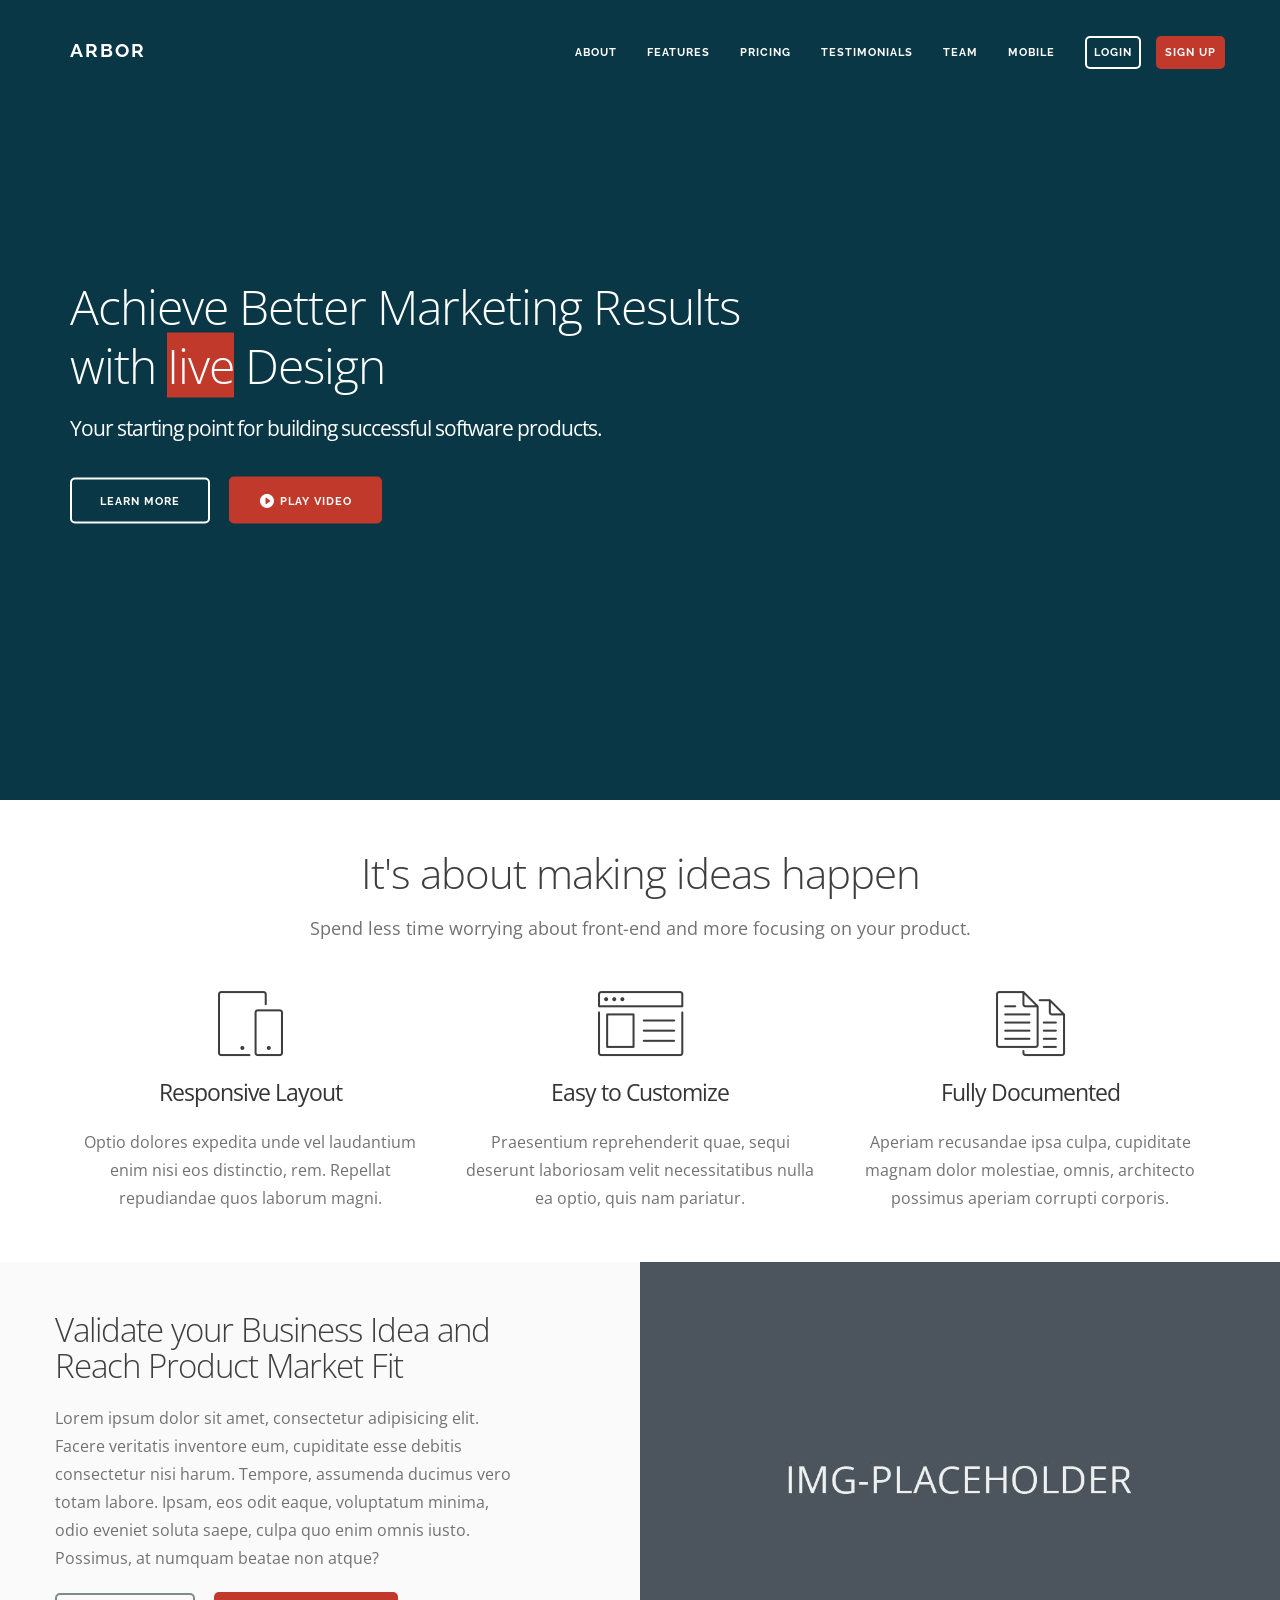
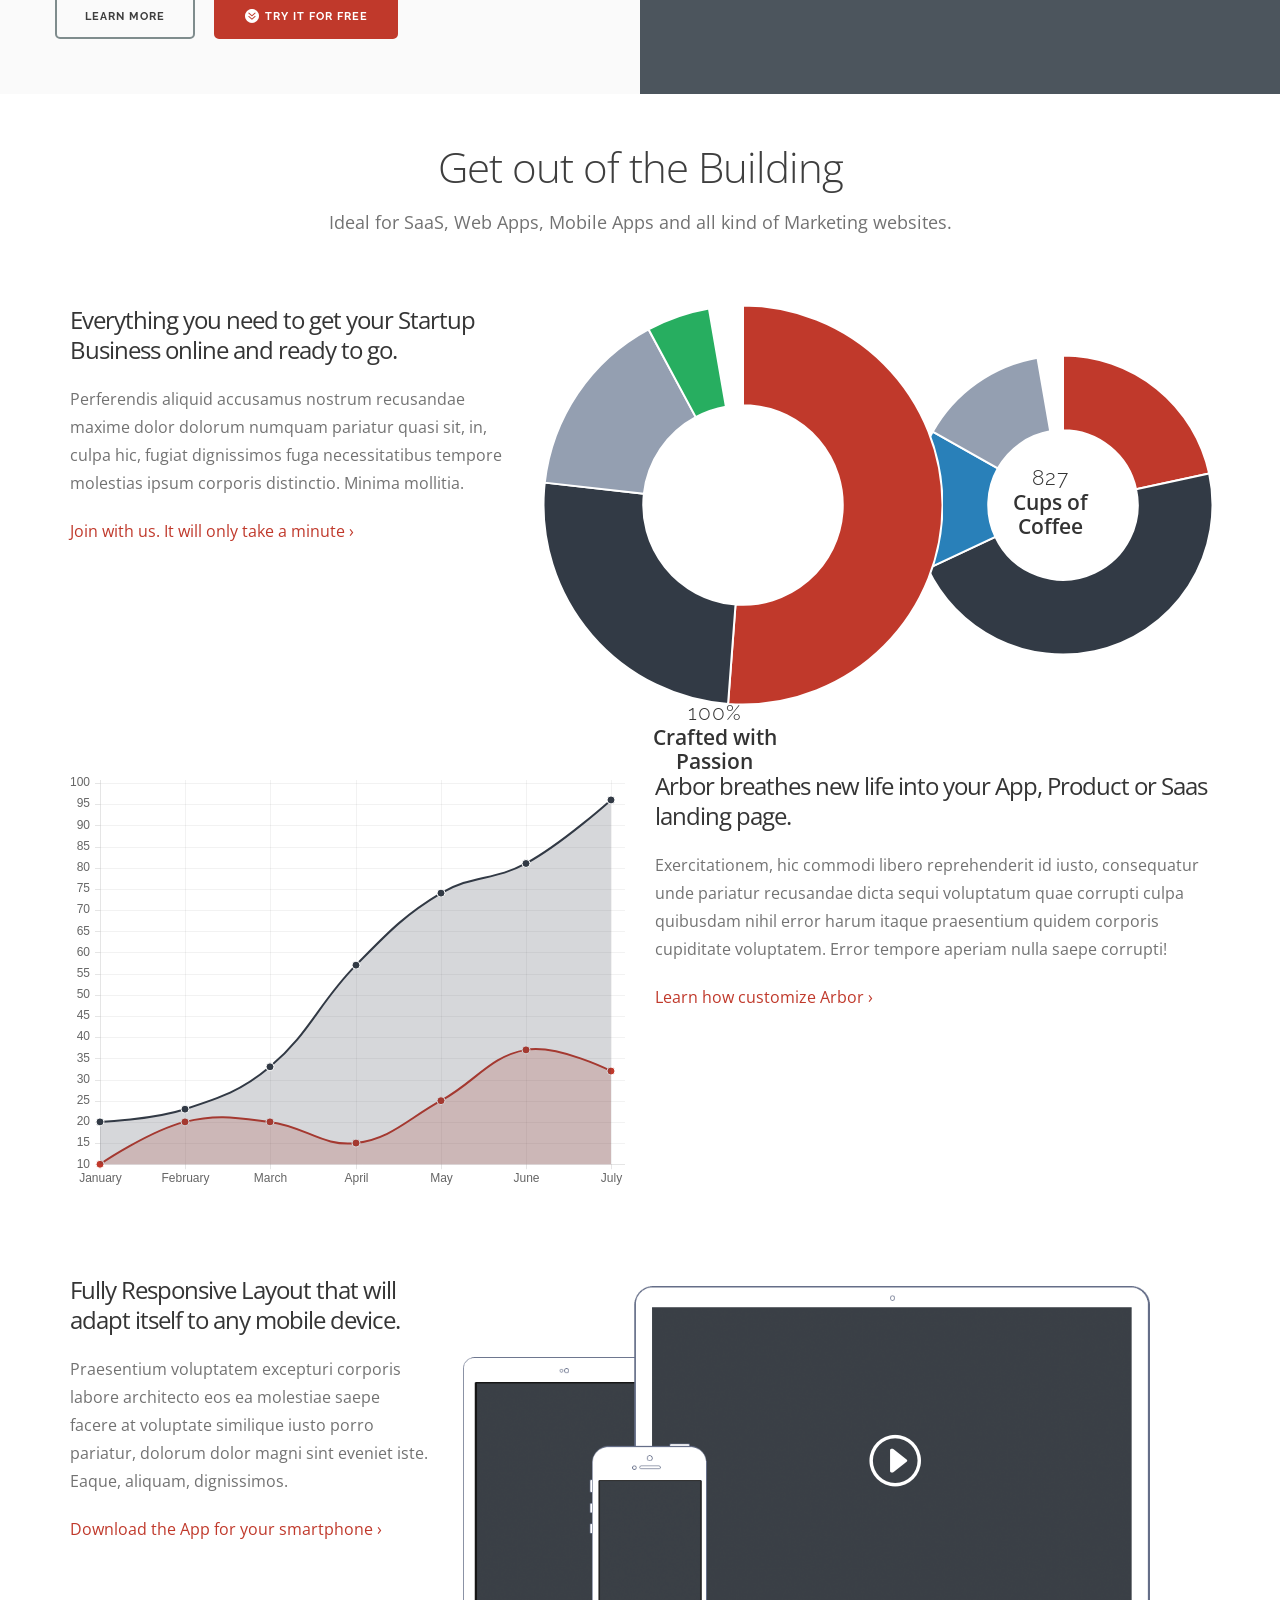
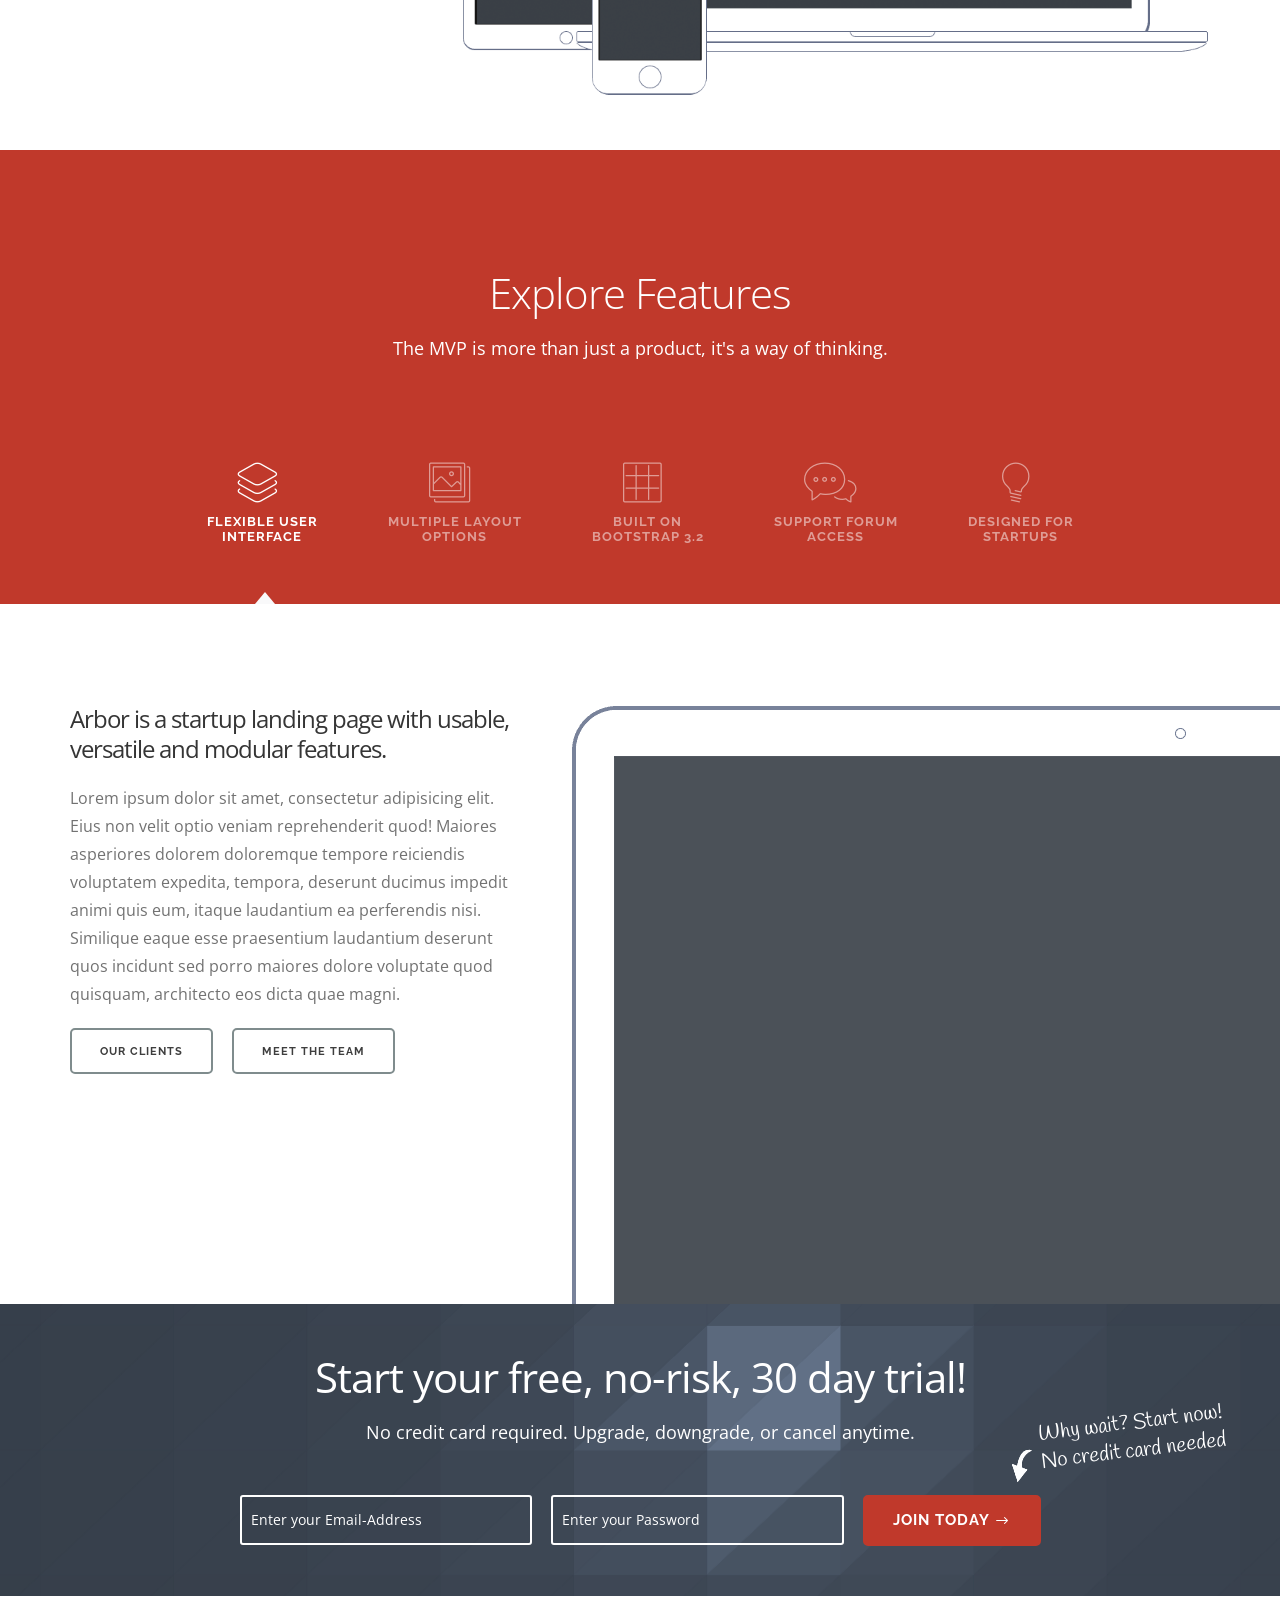
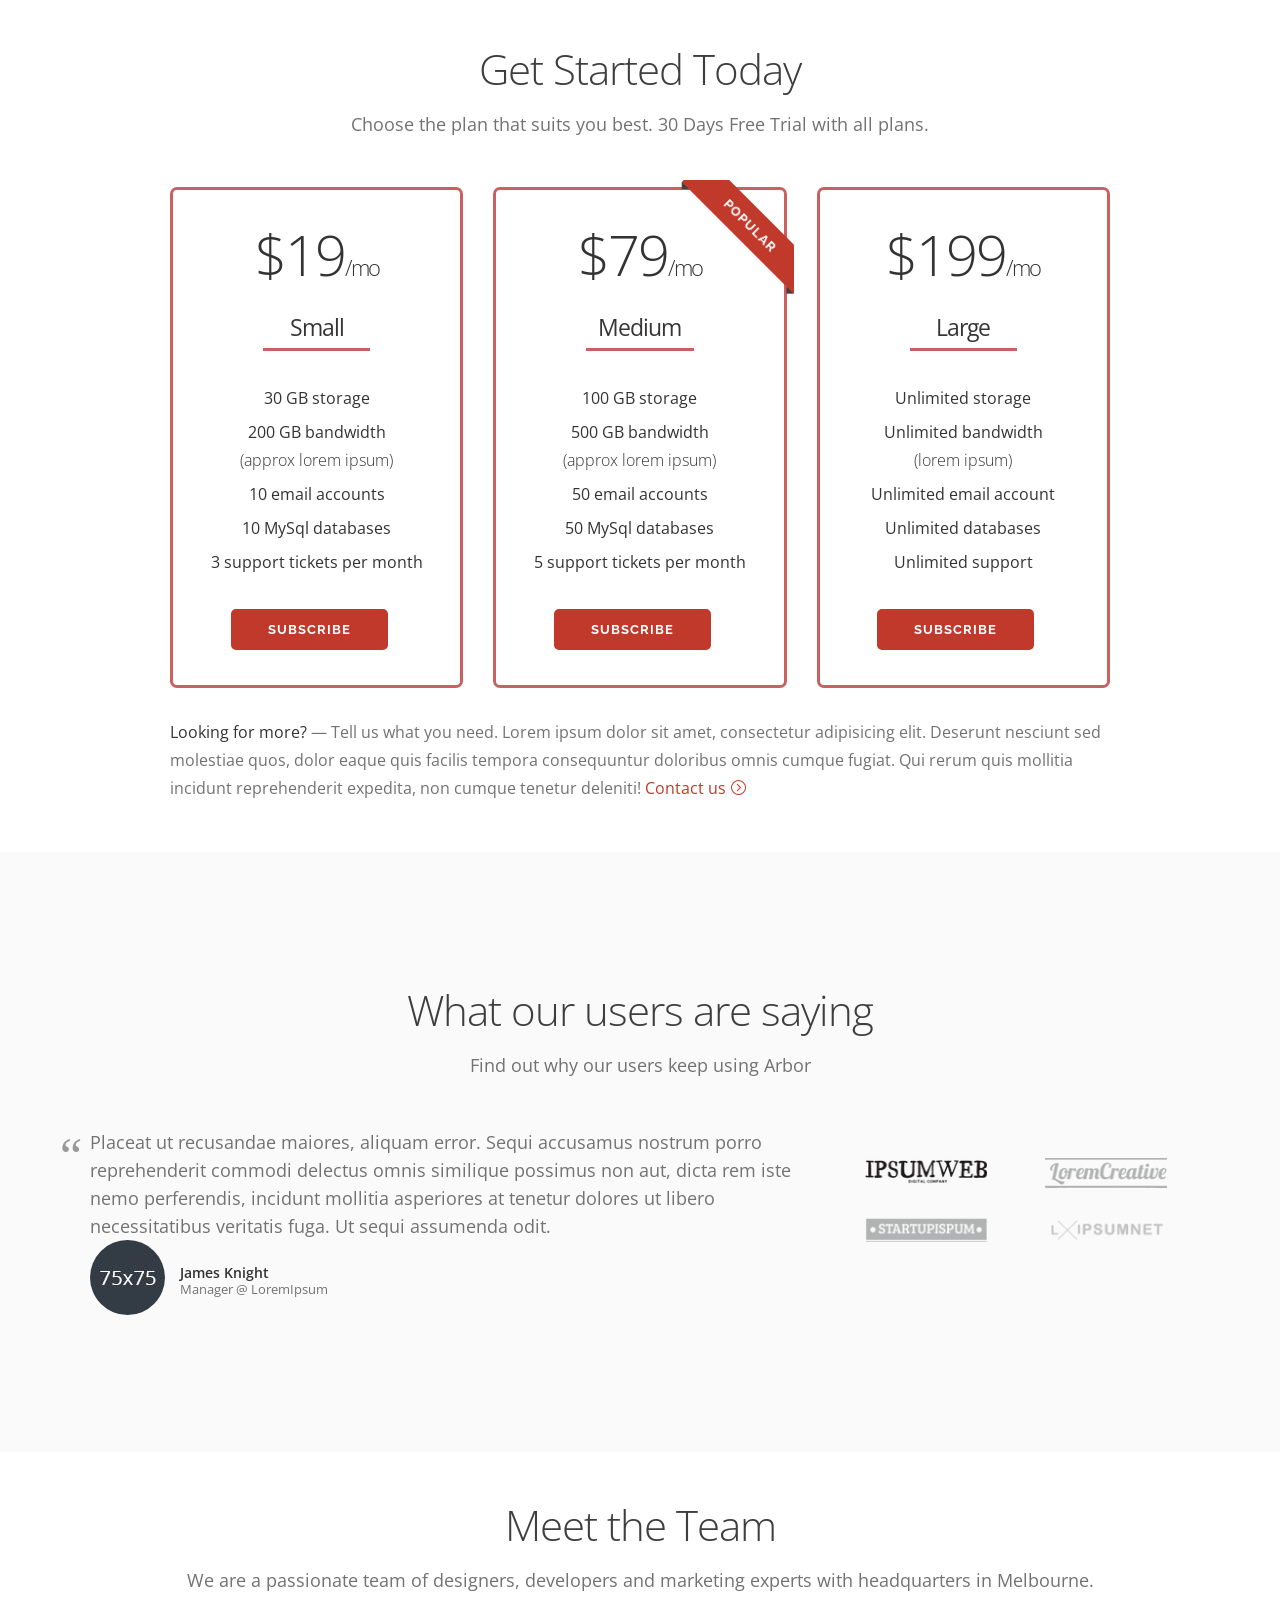
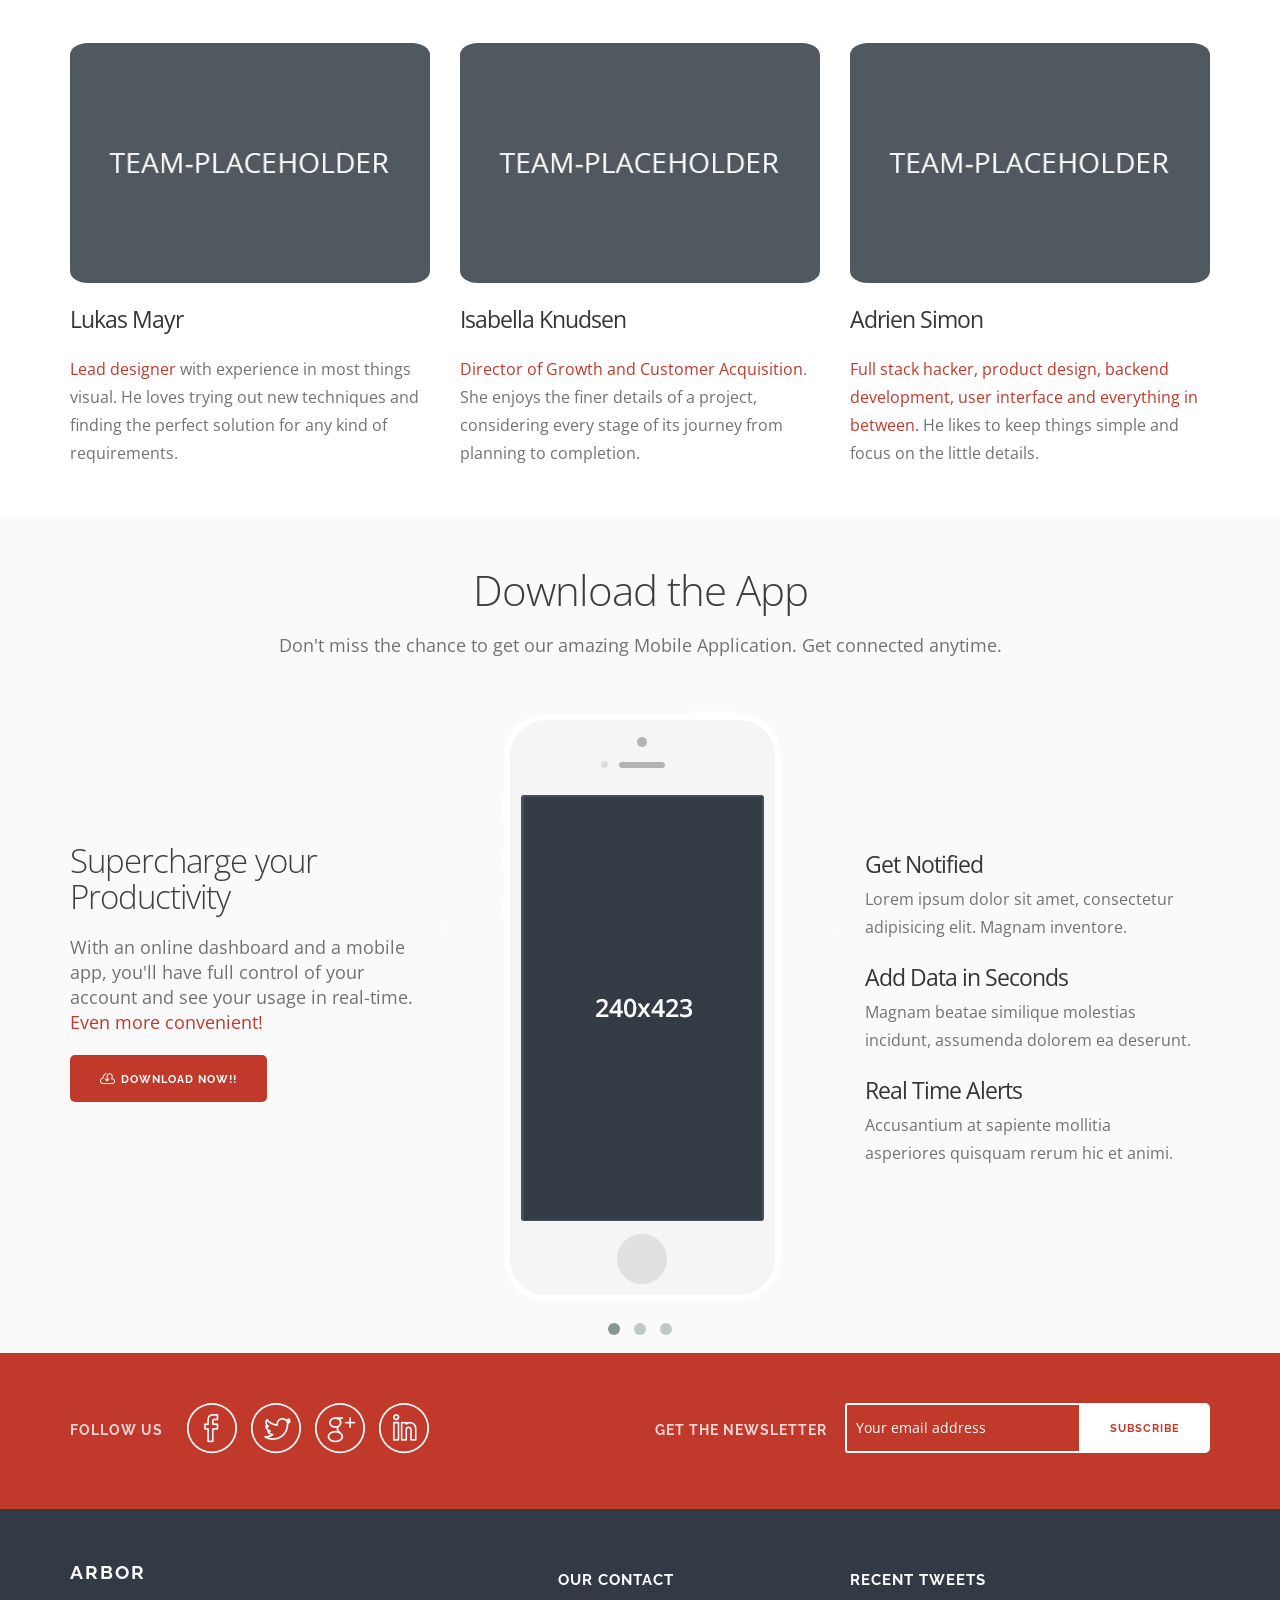
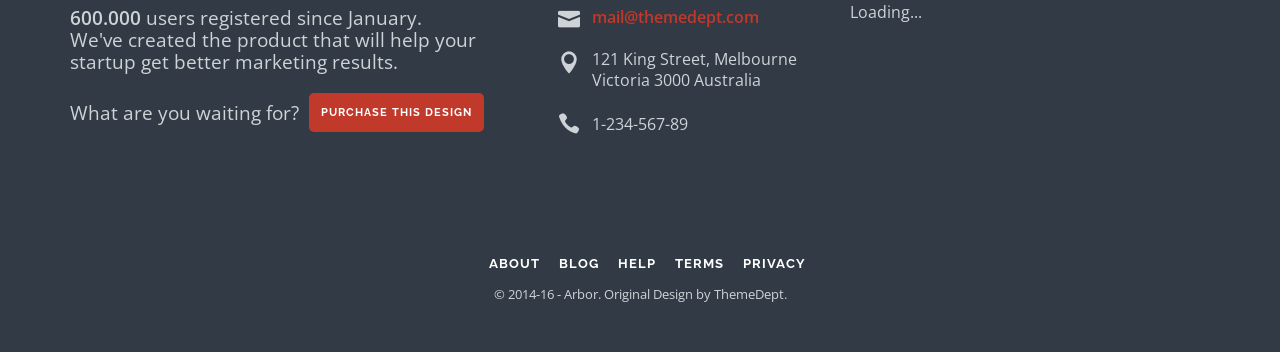
<file: arbor-landing-master/index-type.html>
<!doctype html>
<html lang="en">

<head>
    <meta charset="utf-8">

    <!-- TITLE OF SITE -->
    <title>Arbor | Startup and App Responsive Landing Page Template</title>

    <meta name="description"
        content="Responsive Landing Page for Presenting Your Startup: Saas, Mobile or Web Application" />
    <meta name="keywords"
        content="Arbor, startup theme, startup template, startup example, startup landing page, one page, responsive, app landing, html template, mobile application, responsive landing page" />
    <meta name="author" content="ThemeDept">
    <meta name="viewport" content="width=device-width, initial-scale=1, maximum-scale=1">

    <!-- FAVICON  -->
    <link rel="icon" href="assets/images/favicon/favicon.ico">

    <!-- =========================
       STYLESHEETS 
    ============================== -->

    <!-- BOOTSTRAP CSS -->
    <link rel="stylesheet" href="assets/css/plugins/bootstrap.min.css">

    <!-- FONT ICONS -->
    <link rel="stylesheet" href="assets/css/icons/icons.min.css">

    <!-- GOOGLE FONTS -->
    <link href="http://fonts.googleapis.com/css?family=Raleway:300,400,600,700%7COpen+Sans:300,400,600,700%7CHandlee"
        rel="stylesheet">

    <!-- PLUGINS STYLESHEET -->
    <link rel="stylesheet" href="assets/css/plugins/plugins.min.css">

    <!-- CUSTOM STYLESHEET -->
    <link rel="stylesheet" href="assets/css/style.css">

    <!-- RESPONSIVE FIXES -->
    <link rel="stylesheet" href="assets/css/responsive.css">

    <!-- COLORE STYLESHEET -->
    <!-- Change here the Main Color of the Site: Choose your favorite predefined color from assets/css/colors.css -->
    <link rel="stylesheet" href="assets/css/colors/red.css" title="red">


    <!--[if lt IE 9]>
            <script src="assets/js/plugins/html5shiv.min.js"></script>
            <script src="assets/js/plugins/respond.min.js"></script>
    <![endif]-->

</head>

<body>
    <div class="main-wrapper">

        <!-- =========================
             PRELOADER
        ============================== -->
        <div class="preloader">
            <div class="loader-container">
                <div class="text-logo">Arbor</div>
                <div class="signal"></div>
            </div>
        </div>


        <!-- =========================
             HEADER
        ============================== -->
        <header class="header type" id="top" data-stellar-background-ratio="0.5">
            <!-- Background Overlay -->
            <div class="overlay">

                <!-- =========================================
                     Navigation
                ========================================== -->
                <nav class="navbar navbar-fixed-top" role="navigation">
                    <div class="container">
                        <div class="row">
                            <div class="col-md-12">
                                <!-- Navbar-Header -->
                                <div class="navbar-header">

                                    <!-- Mobile Menu -->
                                    <button data-target=".navbar-collapse" data-toggle="collapse" class="navbar-toggle"
                                        type="button">
                                        <i class="icon icon_menu"></i>
                                    </button>

                                    <!-- Text-Logo -->
                                    <a href="#top" class="navbar-brand scrollto" title="Arbor">
                                        <span class="text-logo">Arbor</span>
                                    </a>

                                    <!-- Image-Logo: Remove this comments and the section above Text-Logo if you want to add an Image-Logo (recommended sizes -> max-height:50, max-width:200) 

                                    <a href="#top" class="navbar-brand img-logo scrollto" title="Arbor">
                                        <img src="assets/images/logo.png" alt="Logo">
                                    </a> 
                                    -->

                                </div><!-- /End Navbar-Header -->

                                <!-- Navbar-Collapse -->
                                <div class="navbar-collapse collapse">
                                    <ul class="nav navbar-nav navbar-right">
                                        <!-- Menu Items -->
                                        <li><a href="#about" title="" class="scrollto">About</a></li>
                                        <li><a href="#features" title="" class="scrollto">Features</a></li>
                                        <li><a href="#pricing" title="" class="scrollto">Pricing</a></li>
                                        <li><a href="#testimonials" title="" class="scrollto">Testimonials</a></li>
                                        <li><a href="#team" title="" class="scrollto">Team</a></li>
                                        <li><a href="#mobile-download" title="" class="scrollto">Mobile</a></li>
                                        <!-- Login and Signup Modal on click -->
                                        <li><a class="btn btn-nav" data-toggle="modal" href="javascript:void(0)"
                                                onclick="openLoginModal();">Login</a></li>
                                        <li><a class="btn btn-nav btn-signup" data-toggle="modal"
                                                href="javascript:void(0)" onclick="openRegisterModal();">Sign Up</a>
                                        </li>
                                    </ul>
                                </div><!-- /End Navbar-Collapse -->
                            </div><!-- /End Col -->
                        </div><!-- /End Row -->
                    </div><!-- /End Container -->
                </nav><!-- /End Sticky Navigation -->


                <!-- =========================================
                     Login/Signup Bootstrap Modal
                ==========================================  -->
                <div class="modal fade login" id="loginModal">
                    <div class="modal-dialog">
                        <div class="modal-content">

                            <!-- Modal-Header -->
                            <div class="modal-header">
                                <!-- Close Button -->
                                <button type="button" class="close" data-dismiss="modal" aria-hidden="true">
                                    <i class="icon icon_close_alt2"></i>
                                </button>
                                <!-- Modal-Header Title-->
                                <h4 class="modal-title">Sign in to <span>Arbor</span></h4>
                                <p class="modal-subtitle">Enter your email and password</p>
                            </div><!-- /End Modal-Header -->

                            <!-- Modal-Body Content -->
                            <div class="modal-body">
                                <div class="box">
                                    <div class="content">
                                        <!-- Login Form -->
                                        <div class="loginBox">
                                            <form id="login-modal" role="form">
                                                <!-- Success/Alert Notification -->
                                                <p class="lm-success"><i class="icon icon_check_alt2"></i>
                                                    <strong>Congratulation! Login modal validation is working. Implement
                                                        your code.</strong></p>
                                                <p class="lm-failed"><i class="icon icon_close_alt2"></i><strong>
                                                        Something went wrong! Insert correct value.</strong></p>
                                                <!-- Input Fields -->
                                                <input id="lm-email" class="form-control input-lg" type="text"
                                                    placeholder="Email" name="lm-email" required>
                                                <input id="lm-password" class="form-control input-lg" type="password"
                                                    placeholder="Password" name="lm-password" required>
                                                <!-- Login Button -->
                                                <button class="btn btn-color">Login</button>
                                            </form>
                                        </div><!-- /End Login Form -->
                                    </div>
                                </div><!-- /End Login Form Box -->
                                <div class="box">
                                    <!-- Signup Form -->
                                    <div class="content registerBox" style="display:none;">
                                        <form id="signup-modal" role="form">
                                            <!-- Success/Alert Notification -->
                                            <p class="sm-success"><i class="icon icon_check_alt2"></i>
                                                <strong>Congratulation! Signup modal validation is working. Implement
                                                    your code.</strong></p>
                                            <p class="sm-failed"><i class="icon icon_close_alt2"></i><strong> Something
                                                    went wrong! Insert correct value.</strong></p>
                                            <!-- Input Fields -->
                                            <input id="sm-email" class="form-control input-lg" type="text"
                                                placeholder="Email" name="sm-email" required>
                                            <input id="sm-password" class="form-control input-lg" type="password"
                                                placeholder="Password" name="sm-password">
                                            <input id="sm-confirm" class="form-control input-lg" type="password"
                                                placeholder="Repeat Password" name="sm-confirm">
                                            <!-- Signup Button -->
                                            <button class="btn btn-color">Create Account</button>
                                        </form>

                                    </div><!-- /End Signup Form -->
                                </div><!-- /End Signup Form Box -->
                            </div><!-- /End Modal-Body -->

                            <!-- Modal-Footer -->
                            <div class="modal-footer">
                                <!-- Login-Footer. Redirect to Signup-Modal-->
                                <div class="forgot login-footer">
                                    <span>Don't have an account?
                                        <a href="javascript: showRegisterForm();">Sign up.</a>
                                    </span>
                                </div>
                                <!-- Signup-Footer. Redirect to Login-Modal -->
                                <div class="forgot register-footer" style="display:none">
                                    <span>Already have an account?</span>
                                    <a href="javascript: showLoginForm();">Login</a>
                                </div>
                            </div><!-- /End Modal-Footer -->

                        </div><!-- /End Modal Content -->
                    </div><!-- /End Modal Dialog -->
                </div><!-- /End Modal -->


                <!-- =========================================
                     Hero-Section
                ========================================== -->
                <div class="container vmiddle">
                    <div class="row">
                        <div class="col-md-8">
                            <div class="hero-section">

                                <!-- Welcome - Hero Message -->
                                <h1 class="text-white">Achieve Better Marketing Results with <span
                                        data-typer-targets="Clean,Modern,Innovative,Beautiful,Advanced,Efficient,Interactive,Powerful,Impressive"></span>
                                    Design</h1>
                                <p class="text-white">Your starting point for building successful software products.</p>

                                <!-- Learn More & Video Buttons -->
                                <div class="btn-box">
                                    <a href="#about" class="btn btn-ghost scrollto">Learn More</a>
                                    <!-- Video Lightbox on Click -->
                                    <a href="http://youtu.be/SZEflIVnhH8" data-type="youtube"
                                        class="btn btn-color venobox"><i class="icon arrow_triangle-right_alt"></i>Play
                                        video</a>
                                </div>

                            </div><!-- /End Intro-Section -->
                        </div><!-- /End Col -->
                    </div><!-- /End Row -->
                </div><!-- /End Container Hero-Section -->


            </div><!-- /End Background Overlay -->
        </header>
        <!-- =========================
             /END HEADER
        ============================== -->


        <!-- =================================
             SECTION ABOUT - INTRO FEATURES
        ====================================== -->
        <section class="intro-features" id="about">
            <div class="container">
                <!-- Padding -->
                <div class="wrapper-lg">
                    <div class="row">
                        <!-- Section Header Title -->
                        <div class="col-xs-12">
                            <h2>It's about making ideas happen</h2>
                            <p class="large">Spend less time worrying about front-end and more focusing on your product.
                            </p>
                        </div>
                    </div>
                    <!-- Three Main Features with Icons -->
                    <div class="row">
                        <div class="col-sm-4 intro-content">
                            <div class="icon-lg">
                                <i class="icon icon-mobile"></i>
                            </div>
                            <h4>Responsive Layout</h4>
                            <p>Optio dolores expedita unde vel laudantium enim nisi eos distinctio, rem. Repellat
                                repudiandae quos laborum magni.</p>
                        </div>
                        <div class="col-sm-4 intro-content">
                            <div class="icon-lg">
                                <i class="icon icon-browser"></i>
                            </div>
                            <h4>Easy to Customize</h4>
                            <p>Praesentium reprehenderit quae, sequi deserunt laboriosam velit necessitatibus nulla ea
                                optio, quis nam pariatur.</p>
                        </div>
                        <div class="col-sm-4 intro-content">
                            <div class="icon-lg">
                                <i class="icon icon-documents"></i>
                            </div>
                            <h4>Fully Documented</h4>
                            <p>Aperiam recusandae ipsa culpa, cupiditate magnam dolor molestiae, omnis, architecto
                                possimus aperiam corrupti corporis.</p>
                        </div>
                    </div><!-- /End Row -->
                </div><!-- /End Wrapper -->
            </div><!-- /End Container -->
        </section>
        <!-- =============================
             /END INTRO FEATURES
        ============================== -->


        <!-- ==================================================
             SECTION 2 COLS - IMAGE RIGHT AND TEXT WITH CALL TO ACTION
        ======================================================= -->
        <section class="img-with-action light-bg">
            <div class="container wrapper-lg">
                <div class="row">
                    <div class="col-lg-5 col-md-5">
                        <!-- Text Col -->
                        <h3>Validate your Business Idea and Reach Product Market Fit</h3>
                        <p>Lorem ipsum dolor sit amet, consectetur adipisicing elit. Facere veritatis inventore eum,
                            cupiditate esse debitis consectetur nisi harum. Tempore, assumenda ducimus vero totam
                            labore. Ipsam, eos odit eaque, voluptatum minima, odio eveniet soluta saepe, culpa quo enim
                            omnis iusto. Possimus, at numquam beatae non atque?</p>
                        <!-- Call To Action Buttons -->
                        <div class="btn-box">
                            <a href="#features" class="btn btn-grey scrollto">Learn More</a>
                            <a href="#canvas-bg" class="btn btn-color scrollto"><i
                                    class="icon arrow_carrot-2dwnn_alt"></i>Try it for Free</a>
                        </div>
                        <!-- Div Required for Correct Charts Animation -->
                        <div class="start-charts"></div>
                    </div>
                </div><!-- /End Row-->
            </div><!-- /End Container-->
            <!-- Image Col -->
            <div class="hidden-sm hidden-xs col-md-6 img-col-bg img-right"></div>
        </section>
        <!-- =============================
             /END SECTION 
        ============================== -->


        <!-- ==================================================
            CHARTS & SHOWCASE SECTION
        ======================================================= -->
        <section class="charts" id="charts">
            <div class="container">
                <div class="wrapper-lg">
                    <div class="row">
                        <div class="col-md-12">
                            <h2>Get out of the Building</h2>
                            <p class="large">Ideal for SaaS, Web Apps, Mobile Apps and all kind of Marketing websites.
                            </p>
                        </div>
                    </div>

                    <div class="row doughnut-box">
                        <div class="col-md-5">
                            <!-- Div Required for Correct Line Chart Animation -->
                            <div class="start-line"></div>
                            <!-- Chart Text Description -->
                            <h4>Everything you need to get your Startup Business online and ready to go.</h4>
                            <p>Perferendis aliquid accusamus nostrum recusandae maxime dolor dolorum numquam pariatur
                                quasi sit, in, culpa hic, fugiat dignissimos fuga necessitatibus tempore molestias ipsum
                                corporis distinctio. Minima mollitia.</p>
                            <p><a href="#canvas-bg" class="scrollto"><strong>Join with us. It will only take a minute
                                        ›</strong></a></p>
                        </div>
                        <div class="col-md-7">
                            <!-- Doughnut Charts  -->
                            <div id="canvas-holder">
                                <div class="chart-text">
                                    100&#37;<span>Crafted with<br> Passion</span>
                                </div>
                                <canvas id="chart-area" width="400" height="400"></canvas>
                            </div>
                            <div id="canvas2-holder">
                                <div class="chart2-text">
                                    827<span>Cups of<br>Coffee</span>
                                </div>
                                <canvas id="chart2-area" width="300" height="300"></canvas>
                            </div>
                        </div>
                    </div><!-- /End Chart-Box -->

                    <div class="row chart-box">
                        <div class="col-md-6 col-md-push-6 col-sm-12">
                            <!-- Chart Text Description -->
                            <h4>Arbor <strong>breathes new life</strong> into your App, Product or Saas landing page.
                            </h4>
                            <p>Exercitationem, hic commodi libero reprehenderit id iusto, consequatur unde pariatur
                                recusandae dicta sequi voluptatum quae corrupti culpa quibusdam nihil error harum itaque
                                praesentium quidem corporis cupiditate voluptatem. Error tempore aperiam nulla saepe
                                corrupti!</p>
                            <p><a href="#features" class="scrollto"><strong>Learn how customize Arbor ›</strong></a></p>
                        </div>
                        <div class="col-md-6 col-md-pull-6 col-sm-12">
                            <!-- Line Chart -->
                            <div class="line-canvas">
                                <div>
                                    <canvas id="line-canvas" height="450" width="600"></canvas>
                                </div>
                            </div>
                        </div>
                    </div><!-- /End Chart-Box -->

                    <div class="row showcase">
                        <div class="col-md-4">
                            <h4>Fully Responsive Layout that will adapt itself to any mobile device.</h4>
                            <p>Praesentium voluptatem excepturi corporis labore architecto eos ea molestiae saepe facere
                                at voluptate similique iusto porro pariatur, dolorum dolor magni sint eveniet iste.
                                Eaque, aliquam, dignissimos.</p>
                            <p><a href="#mobile-download" class="scrollto"><strong>Download the App for your smartphone
                                        ›</strong></a></p>
                        </div>
                        <div class="col-md-8">
                            <!-- Devices Image -->
                            <div class="img-box">
                                <img src="assets/images/showcase.png" alt="" class="img-responsive">
                                <a href="http://youtu.be/SZEflIVnhH8" data-type="youtube"
                                    class="venobox video-player"><i class="icon arrow_triangle-right_alt2 wow fadeIn"
                                        data-wow-duration="2s"></i></a>
                            </div>
                        </div>
                    </div><!-- /End Chart-Box -->

                </div><!-- /End Wrapper -->
            </div><!-- /End Container -->
        </section>
        <!-- =============================
             /END CHARTS SECTION 
        ============================== -->


        <!-- ==================================================
            FEATURES SECTION
        ======================================================= -->
        <section class="tab-features color-bg" id="features">
            <div class="container">
                <div class="features-title">
                    <div class="row">
                        <div class="col-md-12">
                            <h2 class="text-white">Explore Features</h2>
                            <p class="large text-white">The MVP is more than just a product, it's a way of thinking.</p>
                        </div>
                    </div>
                </div>
            </div>

            <div class="row">
                <div class="col-xs-12">
                    <!-- Features Tab -->
                    <div class="tabs features tab-container">
                        <ul class="etabs">
                            <!-- Feature Icon -->
                            <li class="tab">
                                <a href="#tab-feature-1">
                                    <div class="icon-sm">
                                        <i class="icon icon-layers"></i>
                                    </div>
                                    <h5 class="text-white">Flexible User<br> Interface</h5>
                                </a>
                            </li>
                            <!-- Feature Icon -->
                            <li class="tab">
                                <a href="#tab-feature-2">
                                    <div class="icon-sm">
                                        <i class="icon icon-pictures"></i>
                                    </div>
                                    <h5 class="text-white">Multiple Layout<br> Options</h5>
                                </a>
                            </li>
                            <!-- Feature Icon -->
                            <li class="tab">
                                <a href="#tab-feature-3">
                                    <div class="icon-sm">
                                        <i class="icon icon-grid"></i>
                                    </div>
                                    <h5 class="text-white">Built on <br>Bootstrap 3.2</h5>
                                </a>
                            </li>
                            <!-- Feature Icon -->
                            <li class="tab">
                                <a href="#tab-feature-4">
                                    <div class="icon-sm">
                                        <i class="icon icon-chat"></i>
                                    </div>
                                    <h5 class="text-white">Support Forum <br>Access</h5>
                                </a>
                            </li>
                            <!-- Feature Icon -->
                            <li class="tab">
                                <a href="#tab-feature-5">
                                    <div class="icon-sm">
                                        <i class="icon icon-lightbulb"></i>
                                    </div>
                                    <h5 class="text-white">Designed for <br>Startups</h5>
                                </a>
                            </li>
                        </ul><!-- /End Etabs -->

                        <div class="panel-container">

                            <div class="tab-content" id="tab-feature-1">
                                <div class="container">
                                    <div class="row">
                                        <!-- Feature Description 2cols Text-Left with Buttons -->
                                        <div class="col-md-5 col-sm-6">
                                            <h4>Arbor is a startup landing page with usable, versatile and modular
                                                features.</h4>
                                            <p>Lorem ipsum dolor sit amet, consectetur adipisicing elit. Eius non velit
                                                optio veniam reprehenderit quod! Maiores asperiores dolorem doloremque
                                                tempore reiciendis voluptatem expedita, tempora, deserunt ducimus
                                                impedit animi quis eum, itaque laudantium ea perferendis nisi. Similique
                                                eaque esse praesentium laudantium deserunt quos incidunt sed porro
                                                maiores dolore voluptate quod quisquam, architecto eos dicta quae magni.
                                            </p>
                                            <div class="btn-box">
                                                <a href="#testimonials" class="btn btn-grey scrollto">Our Clients</a>
                                                <a href="#team" class="btn btn-grey scrollto">Meet the Team</a>
                                            </div>
                                        </div>
                                        <!-- Image-right -->
                                        <div class="col-md-7 col-sm-6 hidden-xs wow fadeInRight" data-wow-duration="2s">
                                            <img src="assets/images/features/feature1.png" alt="">
                                        </div>
                                    </div>
                                </div>
                            </div><!-- /End Tab-content -->

                            <div class="tab-content" id="tab-feature-2">
                                <div class="container">
                                    <div class="row">
                                        <!-- Feature Description 2cols Text-Right with Icons -->
                                        <div class="col-xs-12 col-sm-6 col-sm-push-6 col-lg-7 col-lg-push-5">
                                            <h4>Arbor is a high-quality solution for those who want a beautiful website
                                                in no time</h4>
                                            <p>Similique eaque esse praesentium laudantium deserunt quos incidunt sed
                                                porro maiores dolore voluptate quod quisquam.</p>
                                            <div class="tab-icon">
                                                <div class="icon-sm">
                                                    <i class="icon icon-adjustments"></i>
                                                </div>
                                                <p class="large">Numerous Colour Schemes</p>
                                                <p> Ipsum, ratione. Dolor illo numquam dolorem consequuntur, ex vitae,
                                                    ipsum tenetur nihil soluta. Eaque at laboriosam similique?</p>
                                            </div>
                                            <div class="tab-icon">
                                                <div class="icon-sm">
                                                    <i class="icon icon-target"></i>
                                                </div>
                                                <p class="large">Tons of Elements</p>
                                                <p> Repudiandae expedita, non aperiam, ea quia dolorem quidem pariatur
                                                    culpa explicabo voluptatem alias voluptas itaque similique officia.
                                                </p>
                                            </div>
                                        </div>
                                        <!-- Image-Left -->
                                        <div class="col-xs-12 col-sm-6 col-sm-pull-6 col-lg-5 col-lg-pull-7 hidden-xs wow fadeInLeft"
                                            data-wow-duration="2s">
                                            <img src="assets/images/features/feature2.png" class="img-device" alt="">
                                        </div>
                                    </div>
                                </div>
                            </div><!-- / End Tab-content -->

                            <div class="tab-content" id="tab-feature-3">
                                <div class="container">
                                    <div class="row">
                                        <!-- Feature Description 2cols Text-Left -->
                                        <div class="col-md-5 col-sm-6">
                                            <h4>Arbor is a fully responsive landing page template with awesome features
                                                and interactive elements.</h4>
                                            <p>Lorem ipsum dolor sit amet, consectetur adipisicing elit. Eius non velit
                                                optio veniam reprehenderit quod! Maiores asperiores dolorem doloremque
                                                tempore reiciendis voluptatem expedita, tempora, deserunt ducimus
                                                impedit animi quis eum, itaque laudantium ea perferendis nisi.</p>
                                        </div>
                                        <!-- Image-Right -->
                                        <div class="col-md-7 col-sm-6 hidden-xs wow fadeInRight" data-wow-duration="2s">
                                            <img src="assets/images/features/feature3.png" alt="">
                                        </div>
                                    </div>
                                </div>
                            </div><!-- /End Tab-content -->

                            <div class="tab-content" id="tab-feature-4">
                                <div class="container">
                                    <div class="row">
                                        <!-- Feature Description 2col Text-Left with Icons-->
                                        <div class="col-md-7 col-sm-6">
                                            <h4>There are a lot of different blocks that will help you to make a perfect
                                                project.</h4>
                                            <p>Deserunt ducimus impedit animi quis eum, itaque laudantium ea perferendis
                                                nisi. Similique eaque esse.</p>
                                            <div class="tab-icon">
                                                <div class="icon-sm">
                                                    <i class="icon icon-profile-male"></i>
                                                </div>
                                                <p class="large">Amazingly Simple Use</p>
                                                <p>Tempora, veniam. Tempore nihil praesentium obcaecati velit, harum nam
                                                    dicta sequi quam sunt incidunt facilis itaque..</p>
                                            </div>
                                            <div class="tab-icon">
                                                <div class="icon-sm">
                                                    <i class="icon icon-compass"></i>
                                                </div>
                                                <p class="large">Clear Documentation</p>
                                                <p>Officia illum, perferendis dolorum dolor sit eveniet, tempore
                                                    incidunt animi totam qui voluptas, inventore velit illo!</p>
                                            </div>
                                        </div>
                                        <!-- Image Right -->
                                        <div class="col-md-5 col-sm-6 hidden-xs wow fadeInRight" data-wow-duration="2s">
                                            <img src="assets/images/features/feature4.png" class="img-device" alt="">
                                        </div>
                                    </div>
                                </div>
                            </div><!-- /End Tab-content -->

                            <div class="tab-content" id="tab-feature-5">
                                <div class="container">
                                    <div class="row">
                                        <!-- Feature Description 2col Text both -->
                                        <div class="col-xs-12">
                                            <div class="col-sm-6">
                                                <h4>Publish your Startup in Beautiful Way.</h4>
                                                <p>Similique eaque esse praesentium laudantium deserunt quos incidunt
                                                    sed porro maiores dolore voluptate quod quisquam, architecto eos
                                                    dicta quae magni vero unde necessitatibus. Lorem ipsum dolor sit
                                                    amet, consectetur adipisicing.</p>
                                            </div>
                                            <div class="col-sm-6">
                                                <h4>Take a Second and Explore it!</h4>
                                                <p>Inventore distinctio placeat fugiat reiciendis repudiandae et iste,
                                                    aut sunt ad. Ab temporibus animi harum quo enim magnam rerum odit
                                                    quos molestias ipsam! Perferendis eum nobis aliquid, facere modi
                                                    quos, possimus deleniti labore sit cupiditate, culpa consequatur.
                                                </p>
                                            </div>
                                        </div>
                                    </div>
                                    <div class="row">
                                        <!-- Image below -->
                                        <div class="col-xs-12 hidden-xs wow fadeInUp" data-wow-duration="2s">
                                            <img src="assets/images/features/feature5.png" class="img-device" alt="">
                                        </div>
                                    </div>
                                </div>
                            </div><!-- / End Tab-content -->

                        </div><!-- / End Panel-Container -->
                    </div><!-- / End Tabs -->
                </div><!-- /End Col -->
            </div><!-- /End Row -->
        </section>
        <!-- =============================
             /END FEATURES TAB
        ============================== -->


        <!-- ==================================================
            SIGNUP DIVIDER
        ======================================================= -->
        <section id="canvas-bg" class="dark-bg signup-divider">
            <div class="container">
                <div class="wrapper-lg">
                    <div class="row">
                        <div class="col-md-12">
                            <h2 class="text-white">Start your free, no-risk, 30 day trial!</h2>
                            <p class="large text-white">No credit card required. Upgrade, downgrade, or cancel anytime.
                            </p>
                            <!-- Handwritten text with arrow -->
                            <p class="signup-handwritten text-white">Why wait? Start now! <br>No credit card needed</p>
                        </div>
                    </div>

                    <div class="row">
                        <!-- Signup Form -->
                        <form id="signup-divider" role="form">
                            <!-- Notification -->
                            <p class="signup-success"><i class="icon icon_check_alt2"></i> <strong>Congratulation!
                                    Welcome to 30 day Free Trial. Check your email address.</strong></p>
                            <p class="signup-failed"><i class="icon icon_close_alt2"></i><strong> Something went wrong!
                                    Insert correct value.</strong></p>

                            <!-- Input fields -->
                            <div class="form-group">
                                <input type="email" name="signup-email" id="signup-email" class="form-control input-lg"
                                    placeholder="Enter your Email-Address" required>
                            </div>
                            <div class="form-group">
                                <input type="password" size="25" name="signup-password" id="signup-password"
                                    class="form-control input-lg" placeholder="Enter your Password" required>
                            </div>
                            <!-- Signup Button -->
                            <button class="btn btn-color">Join Today <i class="icon arrow_right"></i></button>
                        </form>
                    </div><!-- /End Row -->
                </div><!-- /End Wrapper -->
            </div><!-- /End Container -->
        </section>
        <!-- =============================
             /END SIGNUP SECTION 
        ============================== -->


        <!-- =============================
             PRICING SECTION
        ============================== -->
        <section class="pricing" id="pricing">
            <div class="container">
                <div class="wrapper-lg">
                    <div class="row">
                        <div class="col-xs-12">
                            <h2>Get Started Today</h2>
                            <p class="large">Choose the plan that suits you best. 30 Days Free Trial with all plans.</p>
                        </div>
                    </div>

                    <!-- Pricing Tabs-->
                    <div class="row grid-md">
                        <div class="col-sm-4">
                            <div class="pricing-tab">
                                <p class="price">$19<span>/mo</span></p>
                                <h4>Small</h4>
                                <ul class="pricing-features">
                                    <li>30 GB storage</li>
                                    <li>200 GB bandwidth<span>(approx lorem ipsum)</span></li>
                                    <li>10 email accounts</li>
                                    <li>10 MySql databases</li>
                                    <li>3 support tickets per month</li>
                                </ul>
                                <a href="#canvas-bg" class="btn btn-color scrollto">Subscribe</a>
                            </div>
                        </div>

                        <div class="col-sm-4">
                            <div class="pricing-tab">
                                <div class="ribbon">
                                    <h5 class="popular">Popular</h5>
                                </div>
                                <p class="price">$79<span>/mo</span></p>
                                <h4>Medium</h4>
                                <ul class="pricing-features">
                                    <li>100 GB storage</li>
                                    <li>500 GB bandwidth<span>(approx lorem ipsum)</span></li>
                                    <li>50 email accounts</li>
                                    <li>50 MySql databases</li>
                                    <li>5 support tickets per month</li>
                                </ul>
                                <a href="#canvas-bg" class="btn btn-color scrollto">Subscribe</a>
                            </div>
                        </div>

                        <div class="col-sm-4">
                            <div class="pricing-tab">
                                <p class="price">$199<span>/mo</span></p>
                                <h4>Large</h4>
                                <ul class="pricing-features">
                                    <li>Unlimited storage</li>
                                    <li>Unlimited bandwidth<span>(lorem ipsum)</span></li>
                                    <li>Unlimited email account</li>
                                    <li>Unlimited databases</li>
                                    <li>Unlimited support</li>
                                </ul>
                                <a href="#canvas-bg" class="btn btn-color scrollto">Subscribe</a>
                            </div>
                        </div>


                        <!-- Pricing Footer -->
                        <div class="row">
                            <div class="col-xs-12">
                                <div class="pricing-more">
                                    <p><strong>Looking for more?</strong> &mdash; Tell us what you need. Lorem ipsum
                                        dolor sit amet, consectetur adipisicing elit. Deserunt nesciunt sed molestiae
                                        quos, dolor eaque quis facilis tempora consequuntur doloribus omnis cumque
                                        fugiat. Qui rerum quis mollitia incidunt reprehenderit expedita, non cumque
                                        tenetur deleniti! <strong> <a href="mailto:support@themedept.com">Contact us <i
                                                    class="icon arrow_carrot-right_alt2"></i></a></strong> </p>
                                </div>
                            </div>
                        </div><!-- /End Row Pricing Footer -->

                    </div><!-- /End Row Pricing Tab -->
                </div><!-- /End Wrapper -->
            </div><!-- /End Container -->
        </section>
        <!-- =============================
             /END PRICING SECTION 
        ============================== -->


        <!-- =======================================================
             TESTIMONIALS WITH PRESS/CLIENTS LOGOS
        ============================================================ -->
        <section class="testimonial-press light-bg" id="testimonials">
            <div class="container vmiddle">
                <div class="row">
                    <div class="col-md-12">
                        <h2>What our users are saying</h2>
                        <p class="large">Find out why our users keep using Arbor</p>
                    </div>
                </div>
                <div class="row">
                    <div class="tabs testimonials tab-container">
                        <div class="col-md-8">
                            <div class="panel-container">
                                <div class="tab-block" id="tab-testimonials-1">
                                    <blockquote>
                                        <!-- Testimonial quote -->
                                        <p>Placeat ut recusandae maiores, aliquam error. Sequi accusamus nostrum porro
                                            reprehenderit commodi delectus omnis similique possimus non aut, dicta rem
                                            iste nemo perferendis, incidunt mollitia asperiores at tenetur dolores ut
                                            libero necessitatibus veritatis fuga. Ut sequi assumenda odit.</p>
                                        <!-- Testimonial image -->
                                        <img src="assets/images/testimonials/testimonial-1.jpg" alt=" ">
                                        <!-- Testimonial info -->
                                        <p class="testimonial-name"><span>James Knight</span>Manager @ LoremIpsum</p>
                                    </blockquote>
                                </div><!-- /End Tab-block -->
                                <div class="tab-block" id="tab-testimonials-2">
                                    <blockquote>
                                        <!-- Testimonial quote -->
                                        <p>Iusto quam fugit consequatur explicabo at deserunt eius vel, debitis non
                                            itaque blanditiis error iure modi, asperiores molestiae dolorum! Earum
                                            expedita sit, nesciunt neque magnam at dolorem praesentium saepe! Rerum
                                            recusandae qui quidem, a neque consequatur laboriosam.</p>
                                        <!-- Testimonial image -->
                                        <img src="assets/images/testimonials/testimonial-2.jpg" alt=" ">
                                        <!-- Testimonial info -->
                                        <p class="testimonial-name"><span>Nathan Wood</span>Chief Technology Officer @
                                            StartupIpsum</p>
                                    </blockquote>
                                </div><!-- /End Tab-block -->
                                <div class="tab-block" id="tab-testimonials-3">
                                    <blockquote>
                                        <!-- Testimonial quote -->
                                        <p>Commodi quod eligendi molestiae quaerat temporibus odio alias, nobis
                                            repudiandae eum molestias libero modi non ipsum architecto facere cumque
                                            esse veritatis voluptatibus. Quia eius nulla deleniti impedit officia quidem
                                            temporibus, enim! Ab ex, ipsa ullam asperiores itaque.</p>
                                        <!-- Testimonial image -->
                                        <img src="assets/images/testimonials/testimonial-3.jpg" alt=" ">
                                        <!-- Testimonial info -->
                                        <p class="testimonial-name"><span>Amber Evans</span>Chief Marketing Officer @
                                            AgencyLorem</p>
                                    </blockquote>
                                </div><!-- /End Tab-block -->
                                <div class="tab-block" id="tab-testimonials-4">
                                    <blockquote>
                                        <!-- Testimonial quote -->
                                        <p>Aliquid doloremque ipsum ipsam molestias aliquam ab quod mollitia sed. Vero
                                            sapiente voluptatem, voluptatum excepturi a doloribus. Dicta sit quo sed,
                                            eaque! Voluptates in illo maiores corporis? Placeat ut recusandae maiores,
                                            aliquam error. Sequi accusamus nostrum porro.</p>
                                        <!-- Testimonial image -->
                                        <img src="assets/images/testimonials/testimonial-4.jpg" alt=" ">
                                        <!-- Testimonial info -->
                                        <p class="testimonial-name"><span>Harry Palmer</span>CEO and Founder @ IpsumSite
                                        </p>
                                    </blockquote>
                                </div><!-- /End Tab-block -->
                            </div><!-- /End Panel-container -->
                        </div><!-- /End Col -->

                        <ul class="etabs col-md-4 list-unstyled">
                            <li class="tab col-md-6">
                                <a href="#tab-testimonials-1">
                                    <!-- Testimonial logo -->
                                    <img src="assets/images/press-logos/press-3.png" alt="">
                                </a>
                            </li>
                            <li class="tab col-md-6">
                                <a href="#tab-testimonials-2">
                                    <!-- Testimonial logo -->
                                    <img src="assets/images/press-logos/press-2.png" alt="">
                                </a>
                            </li>
                            <li class="tab col-md-6">
                                <a href="#tab-testimonials-3">
                                    <!-- Testimonial logo -->
                                    <img src="assets/images/press-logos/press-1.png" alt="">
                                </a>
                            </li>
                            <li class="tab col-md-6">
                                <a href="#tab-testimonials-4">
                                    <!-- Testimonial logo -->
                                    <img src="assets/images/press-logos/press-4.png" alt="">
                                </a>
                            </li>
                        </ul><!-- /End Etabs -->

                    </div><!-- /End Tabs -->
                </div><!-- /End Row -->
            </div><!-- /End Container -->
        </section>
        <!-- =============================
             /END TESTIMONIALS
        ============================== -->


        <!-- ==================================================
            TEAM
        ======================================================= -->
        <section class="team" id="team">
            <div class="container">
                <div class="wrapper-lg">
                    <div class="row">
                        <div class="col-md-12">
                            <h2>Meet the Team</h2>
                            <p class="large">We are a passionate team of designers, developers and marketing experts
                                with headquarters in Melbourne.</p>
                        </div>
                    </div>
                    <div class="row">
                        <!-- Team Box -->
                        <div class="col-sm-4 team-box">
                            <div class="team-img">
                                <img src="assets/images/team-placeholder.jpg" class="img-responsive" alt="">
                                <div class="img-overlay">
                                    <div class="img-icons">
                                        <span class="icon-white">
                                            <a href="#">
                                                <i class="icon icon-facebook"></i>
                                            </a>
                                        </span>
                                        <span class="icon-white">
                                            <a href="#">
                                                <i class="icon icon-twitter"></i>
                                            </a>
                                        </span>
                                        <span class="icon-white">
                                            <a href="#">
                                                <i class="icon icon-linkedin"></i>
                                            </a>
                                        </span>
                                    </div>
                                </div>
                            </div>
                            <h4>Lukas Mayr</h4>
                            <p class="team-bio"><span class="text-color">Lead designer</span> with experience in most
                                things visual. He loves trying out new techniques and finding the perfect solution for
                                any kind of requirements.</p>
                        </div>
                        <!-- Team Box -->
                        <div class="col-sm-4 team-box">
                            <div class="team-img">
                                <img src="assets/images/team-placeholder.jpg" class="img-responsive" alt="">
                                <div class="img-overlay">
                                    <div class="img-icons">
                                        <span class="icon-white">
                                            <a href="#">
                                                <i class="icon icon-facebook"></i>
                                            </a>
                                        </span>
                                        <span class="icon-white">
                                            <a href="#">
                                                <i class="icon icon-twitter"></i>
                                            </a>
                                        </span>
                                        <span class="icon-white">
                                            <a href="#">
                                                <i class="icon icon-linkedin"></i>
                                            </a>
                                        </span>
                                    </div>
                                </div>
                            </div>
                            <h4>Isabella Knudsen</h4>
                            <p class="team-bio"><span class="text-color">Director of Growth and Customer
                                    Acquisition</span>. She enjoys the finer details of a project, considering every
                                stage of its journey from planning to completion.</p>
                        </div>
                        <!-- Team Box -->
                        <div class="col-sm-4 team-box">
                            <div class="team-img">
                                <img src="assets/images/team-placeholder.jpg" class="img-responsive" alt="">
                                <div class="img-overlay">
                                    <div class="img-icons">
                                        <span class="icon-white">
                                            <a href="#">
                                                <i class="icon icon-facebook"></i>
                                            </a>
                                        </span>
                                        <span class="icon-white">
                                            <a href="#">
                                                <i class="icon icon-twitter"></i>
                                            </a>
                                        </span>
                                        <span class="icon-white">
                                            <a href="#">
                                                <i class="icon icon-linkedin"></i>
                                            </a>
                                        </span>
                                    </div>
                                </div>
                            </div>
                            <h4>Adrien Simon</h4>
                            <p class="team-bio"><span class="text-color">Full stack hacker, product design, backend
                                    development, user interface and everything in between.</span> He likes to keep
                                things simple and focus on the little details.</p>
                        </div>
                    </div><!-- /End Row -->
                </div><!-- End Wrapper -->
            </div><!--/End Container -->
        </section>
        <!-- =============================
             /END TEAM SECTION 
        ============================== -->


        <!-- ==================================================
            MOBILE DOWNLOAD SECTION
        ======================================================= -->
        <section class="mobile-download light-bg" id="mobile-download">
            <div class="container">
                <div class="wrapper-lg">
                    <div class="row">
                        <div class="col-md-12">
                            <h2>Download the App</h2>
                            <p class="large">Don't miss the chance to get our amazing Mobile Application. Get connected
                                anytime.</p>
                        </div>
                    </div>
                    <div class="row">
                        <!-- Text and Mobile Download Buttons -->
                        <div class="col-sm-6 col-md-4">
                            <h3>Supercharge your Productivity</h3>
                            <p class="mobile-text">With an online dashboard and a mobile app, you'll have full control
                                of your account and see your usage in real-time. <span class="text-color">Even more
                                    convenient!</span></p>
                            <a href="#" class="btn btn-color"><i class="icon icon_cloud-download_alt"></i>Download
                                Now!!</a>
                        </div>

                        <div class="col-sm-6 col-md-4">
                            <!-- Screenshot Carousel -->
                            <div class="shot-container">
                                <div id="owl-carousel-shots-phone" class="owl-carousel">
                                    <div class="owl-container text-center shots-modal">
                                        <img src="assets/images/app-screenshots/app-screenshot1alt.jpg" alt=""
                                            title="this is the title" />
                                    </div>
                                    <div class="owl-container text-center shots-modal">
                                        <img src="assets/images/app-screenshots/app-screenshot2alt.jpg" alt=""
                                            title="this is the title" />
                                    </div>
                                    <div class="owl-container text-center shots-modal">
                                        <img src="assets/images/app-screenshots/app-screenshot3alt.jpg" alt=""
                                            title="this is the title" />
                                    </div>
                                </div><!-- /End owl carousel-->
                            </div><!-- /End Container -->
                        </div>

                        <div class="col-sm-12 col-md-4 right-features">
                            <!-- More Features -->
                            <div class="col-sm-4 col-md-12">
                                <h4>Get Notified</h4>
                                <p>Lorem ipsum dolor sit amet, consectetur adipisicing elit. Magnam inventore.</p>
                            </div>
                            <div class="col-sm-4 col-md-12">
                                <h4>Add Data in Seconds</h4>
                                <p>Magnam beatae similique molestias incidunt, assumenda dolorem ea deserunt.</p>
                            </div>
                            <div class="col-sm-4 col-md-12">
                                <h4>Real Time Alerts</h4>
                                <p>Accusantium at sapiente mollitia asperiores quisquam rerum hic et animi.</p>
                            </div>
                        </div>
                    </div><!-- /End Row -->
                </div><!-- /End Wrapper -->
            </div><!-- /End Container -->
        </section>
        <!-- =============================
             /END MOBILE DOWNLOAD SECTION 
        ============================== -->


        <!-- ==================================================
            NEWSLETTER AND SOCIAL DIVIDER
        ======================================================= -->
        <section class="newsletter color-bg" id="newsletter">
            <div class="container">
                <div class="wrapper-sm">
                    <div class="row">
                        <div class="col-md-6">
                            <!-- =========================
                                Social Icons
                            ============================== -->
                            <div class="table">
                                <div class="table-row">
                                    <div class="table-cell follow">
                                        <h5 class="table-title">Follow Us</h5>
                                    </div>
                                    <div class="table-cell">
                                        <ul class="social-list">
                                            <li>
                                                <a href="#">
                                                    <i class="icon icon-facebook"></i>
                                                </a>
                                            </li>
                                            <li>
                                                <a href="#">
                                                    <i class="icon icon-twitter"></i>
                                                </a>
                                            </li>
                                            <li>
                                                <a href="#">
                                                    <i class="icon icon-googleplus"></i>
                                                </a>
                                            </li>
                                            <li>
                                                <a href="#">
                                                    <i class="icon icon-linkedin"></i>
                                                </a>
                                            </li>
                                        </ul>
                                    </div><!-- /End Table-Cell -->
                                </div><!-- /End Table-Row -->
                            </div><!-- /End Table -->
                        </div><!-- /End Col -->

                        <div class="col-md-6">
                            <!-- =========================
                                MAILCHIMP SUBSCRIPTION FORM 
                            ============================== -->
                            <form class="mailchimp-subscribe" role="form">
                                <div class="table">
                                    <div class="table-row">
                                        <div class="table-cell getnewsletter">
                                            <h5 class="table-title">Get the Newsletter</h5>
                                        </div>
                                        <div class="table-cell">
                                            <div class="input-group text-white">
                                                <!-- Input Form -->
                                                <input type="email" id="subscriber-email" name="email"
                                                    placeholder="Your email address" class="form-control">
                                                <!-- Submit Button -->
                                                <span class="input-group-btn">
                                                    <button class="btn btn-white">Subscribe</button>
                                                </span>
                                            </div><!-- /End Input Group -->
                                        </div><!-- /End Table-Cell -->
                                    </div><!-- /End Table-Row -->
                                </div><!-- /End Table -->
                                <div class="col-md-10 col-md-offset-1 col-sm-8 col-sm-offset-2">
                                    <!-- Notifications -->
                                    <p class="mc-success"></p>
                                    <p class="mc-failed"></p>
                                </div>
                            </form><!-- /End Mailchimp Subscribe Form -->

                            <!-- =========================
                                LOCAL SUBSCRIPTION FORM 
                            ============================== -->
                            <!-- ALTERNATE USE: SAVE YOUR SUBSCRIBE LIST IN .TXT

                            <form id="subscribe" role="form">
                                <div class="table">
                                    <div class="table-row">
                                        <div class="table-cell getnewsletter">
                                            <h5 class="table-title">Get the Newsletter</h5>
                                        </div>
                                    </div>
                                    <div class="table-cell">
                                        <div class="input-group">
                                            <input type="email" id="s-email" name="email" placeholder="Your email address" class="form-control">
                                            <span class="input-group-btn">
                                                <button class="btn btn-color">Submit</button>
                                            </span>
                                        </div>
                                    </div>
                                </div>
                                <div class="col-md-10 col-md-offset-1 col-sm-8 col-sm-offset-2">
                                    <p class="subscription-success"><i class="icon icon_check_alt2"></i> You are successfully subscribed for our newsletter.</p>
                                    <p class="subscription-failed"><i class="icon icon_close_alt2"></i> Something went wrong!</p>
                                </div>
                            </form>
                            -->

                        </div><!-- /End Col -->
                    </div><!-- /End Row -->
                </div><!-- End Wrapper -->
            </div><!-- /End Container -->
        </section>
        <!-- =============================
             /END NEWSLETTER SECTION 
        ============================== -->


        <!-- ==================================================
            FOOTER
        ======================================================= -->
        <footer class="footer dark-bg" id="footer">
            <div class="container">
                <div class="wrapper-lg">
                    <div class="row">
                        <!-- Footer Left Col -->
                        <div class="col-md-5">
                            <!-- Logo -->
                            <a href="#top" class="scrollto" title="Arbor">
                                <span class="text-logo">Arbor</span>
                            </a>
                            <p class="footer-hero"><strong>600.000</strong> users registered since January.<br>
                                We've created the product that will help your startup get better marketing results.</p>
                            <p class="footer-cta">What are you waiting for?
                                <a href="#top" class="btn btn-color">Purchase this Design</a>
                            </p>
                        </div>
                        <!-- Footer Contact Col -->
                        <div class="col-md-3">
                            <h5 class="text-white">Our Contact</h5>
                            <div class="contact-item">
                                <div class="contact-icon">
                                    <i class="icon icon_mail"></i>
                                </div>
                                <div class="contact-content">
                                    <a href="mailto:mail@themedept.com">mail@themedept.com</a>
                                </div>
                            </div>
                            <div class="contact-item">
                                <div class="contact-icon">
                                    <i class="icon icon_pin"></i>
                                </div>
                                <div class="contact-content">
                                    121 King Street, Melbourne<br>
                                    Victoria 3000 Australia
                                </div>
                            </div>
                            <div class="contact-item">
                                <div class="contact-icon">
                                    <i class="icon icon_phone"></i>
                                </div>
                                <div class="contact-content">
                                    1-234-567-89
                                </div>
                            </div>
                        </div>
                        <!-- Footer Right Col: Twitter Feed -->
                        <div class="col-md-4">
                            <h5 class="text-white">Recent Tweets</h5>
                            <div class="tweet"></div>
                        </div>

                        <!-- Footer Menu and Copy -->
                        <div class="row">
                            <div class="col-md-12">
                                <ul class="footer-nav">
                                    <li>
                                        <a href="#">About</a>
                                    </li>
                                    <li>
                                        <a href="#">Blog</a>
                                    </li>
                                    <li>
                                        <a href="#">Help</a>
                                    </li>
                                    <li>
                                        <a href="#">Terms</a>
                                    </li>
                                    <li>
                                        <a href="#">Privacy</a>
                                    </li>
                                </ul>
                                <p class="footer-copy">&copy; 2014-16 - Arbor. Original Design by <a
                                        href="http://themedept.com">ThemeDept.</a></p>
                            </div>
                        </div>

                    </div><!-- End Row -->
                </div><!-- /End Wrapper -->
            </div><!-- /End Container -->
        </footer>

    </div><!-- /End Main Wrapper -->

    <!-- =========================
         SCRIPTS 
    ============================== -->
    <script src="assets/js/plugins/jquery1.11.0.min.js"></script>
    <script src="assets/js/plugins/bootstrap.min.js"></script>
    <script src="assets/js/plugins/jquery.easing.1.3.min.js"></script>
    <script src="assets/js/plugins/modernizr.custom.min.js"></script>
    <script src="assets/js/plugins/plugins.min.js"></script>
    <script src="assets/js/plugins/twitter/tweetie.min.js"></script>
    <!-- Custom Script -->
    <script src="assets/js/custom.js"></script>



</body>

</html>
</file>
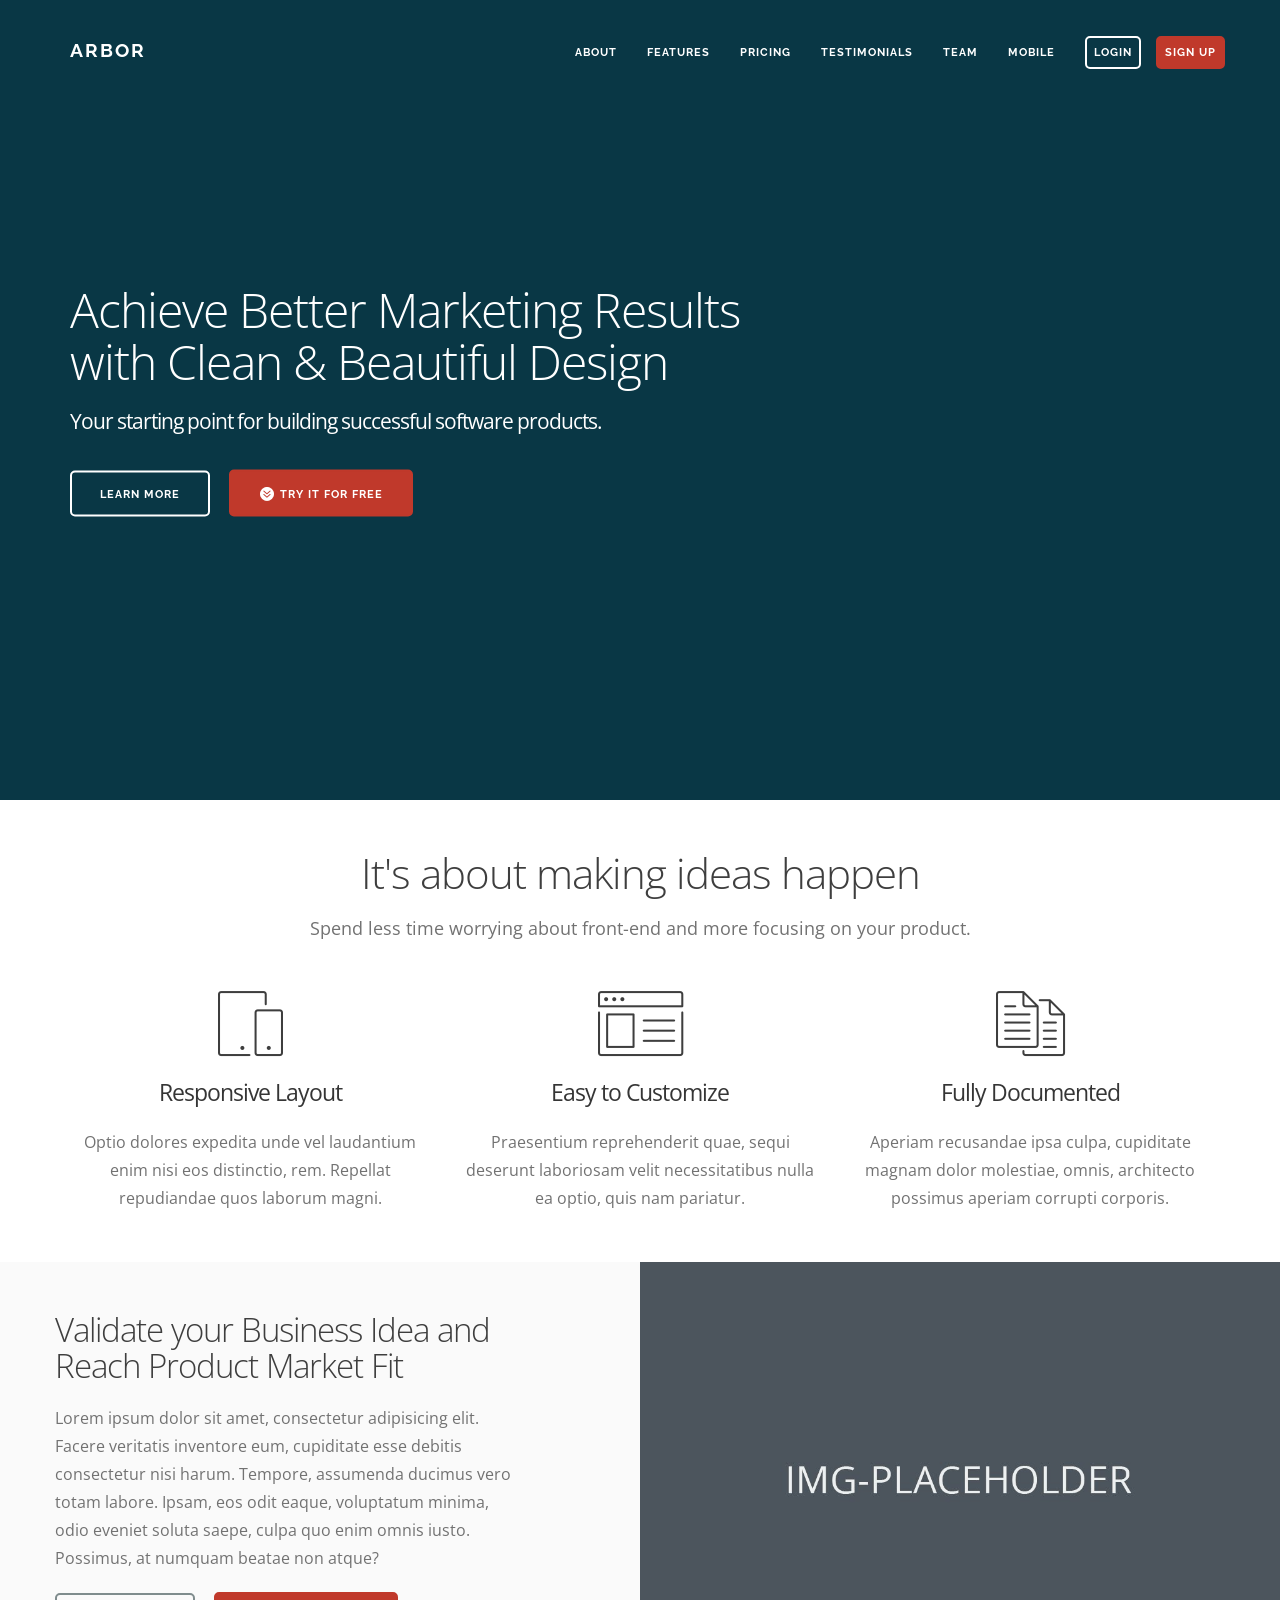
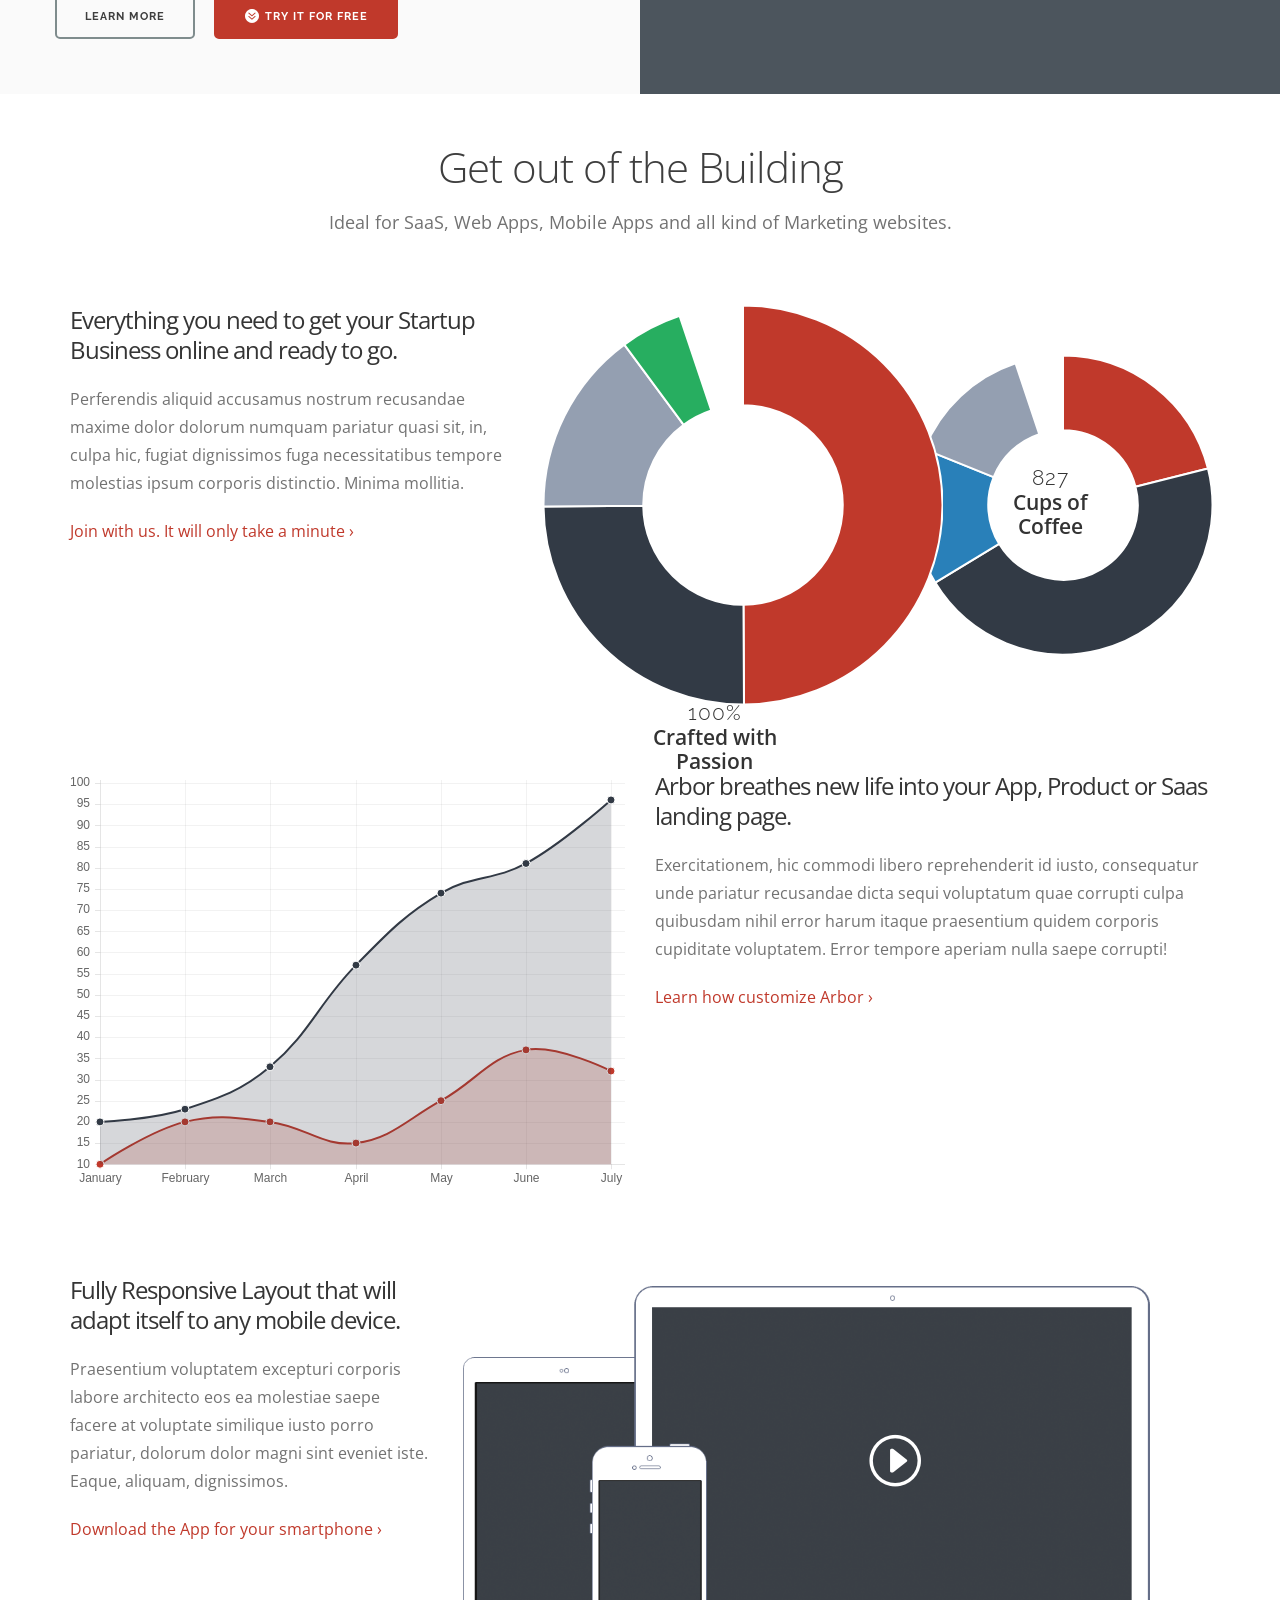
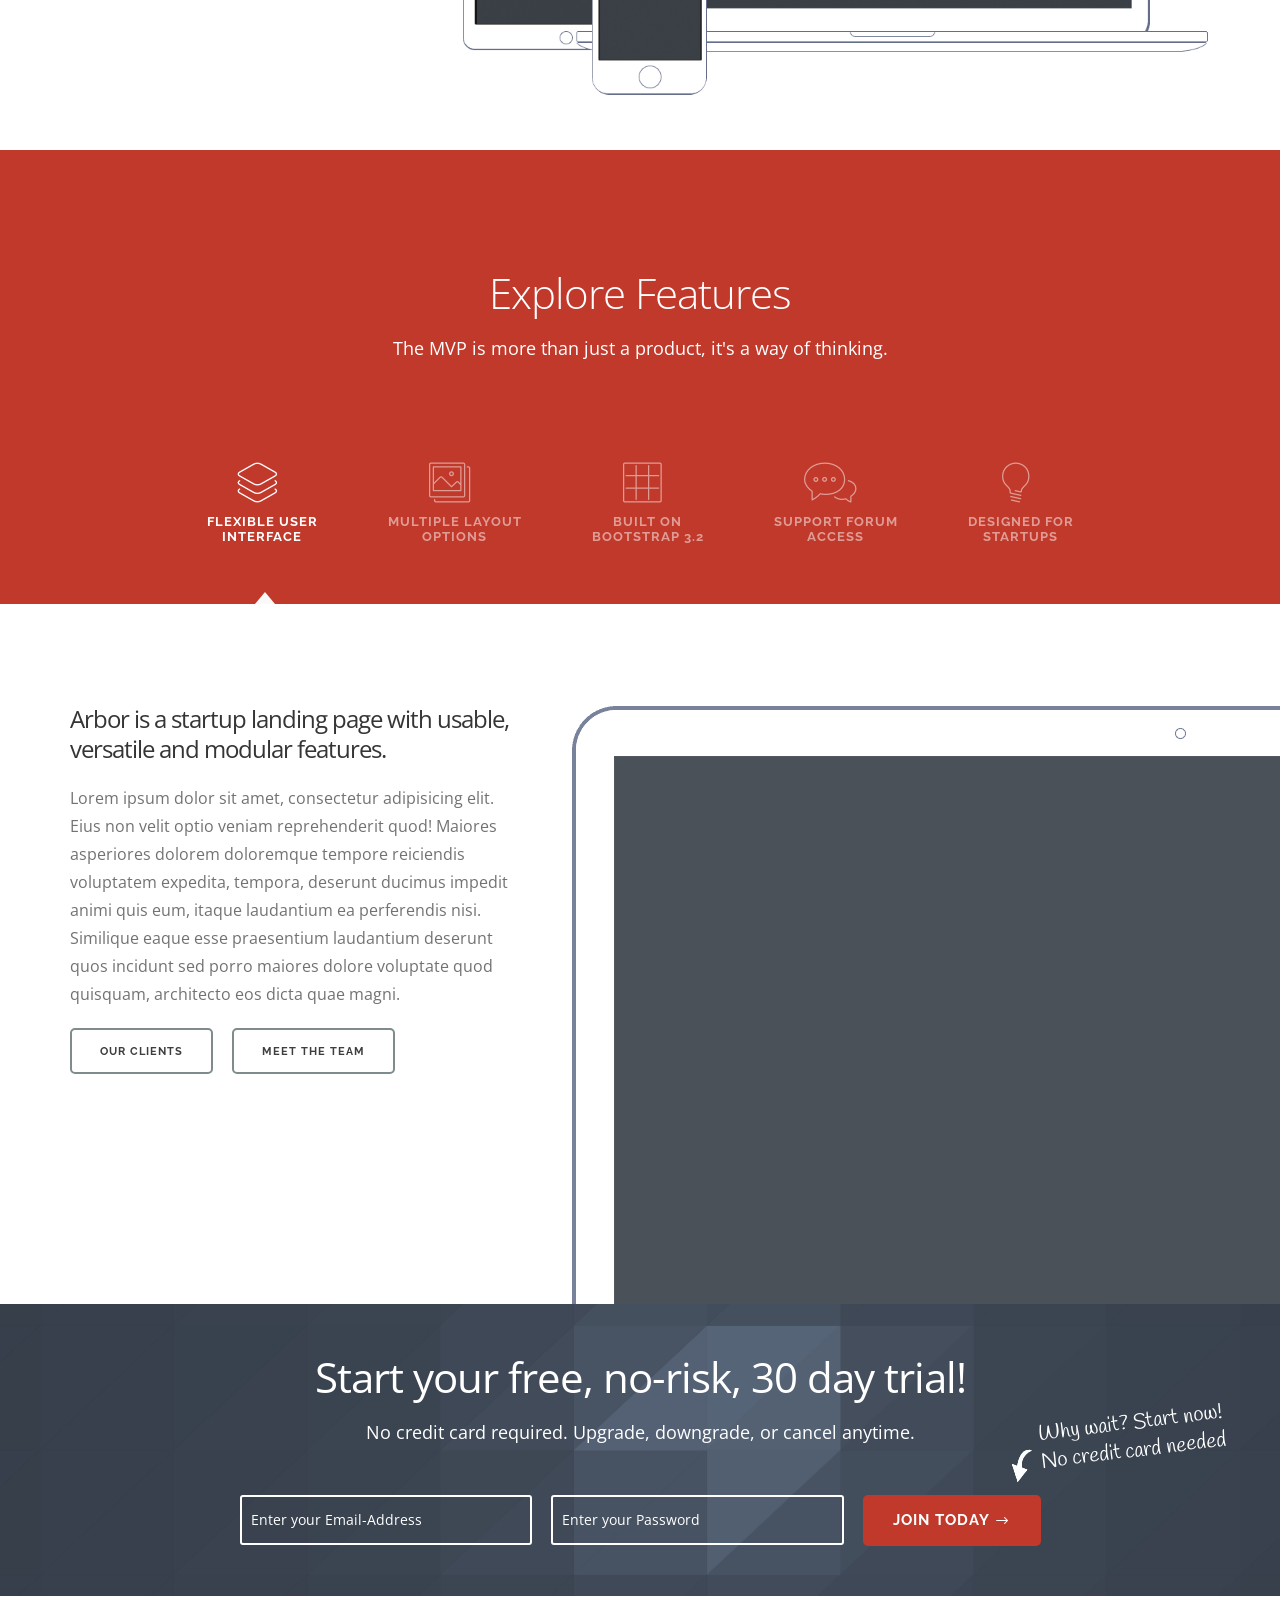
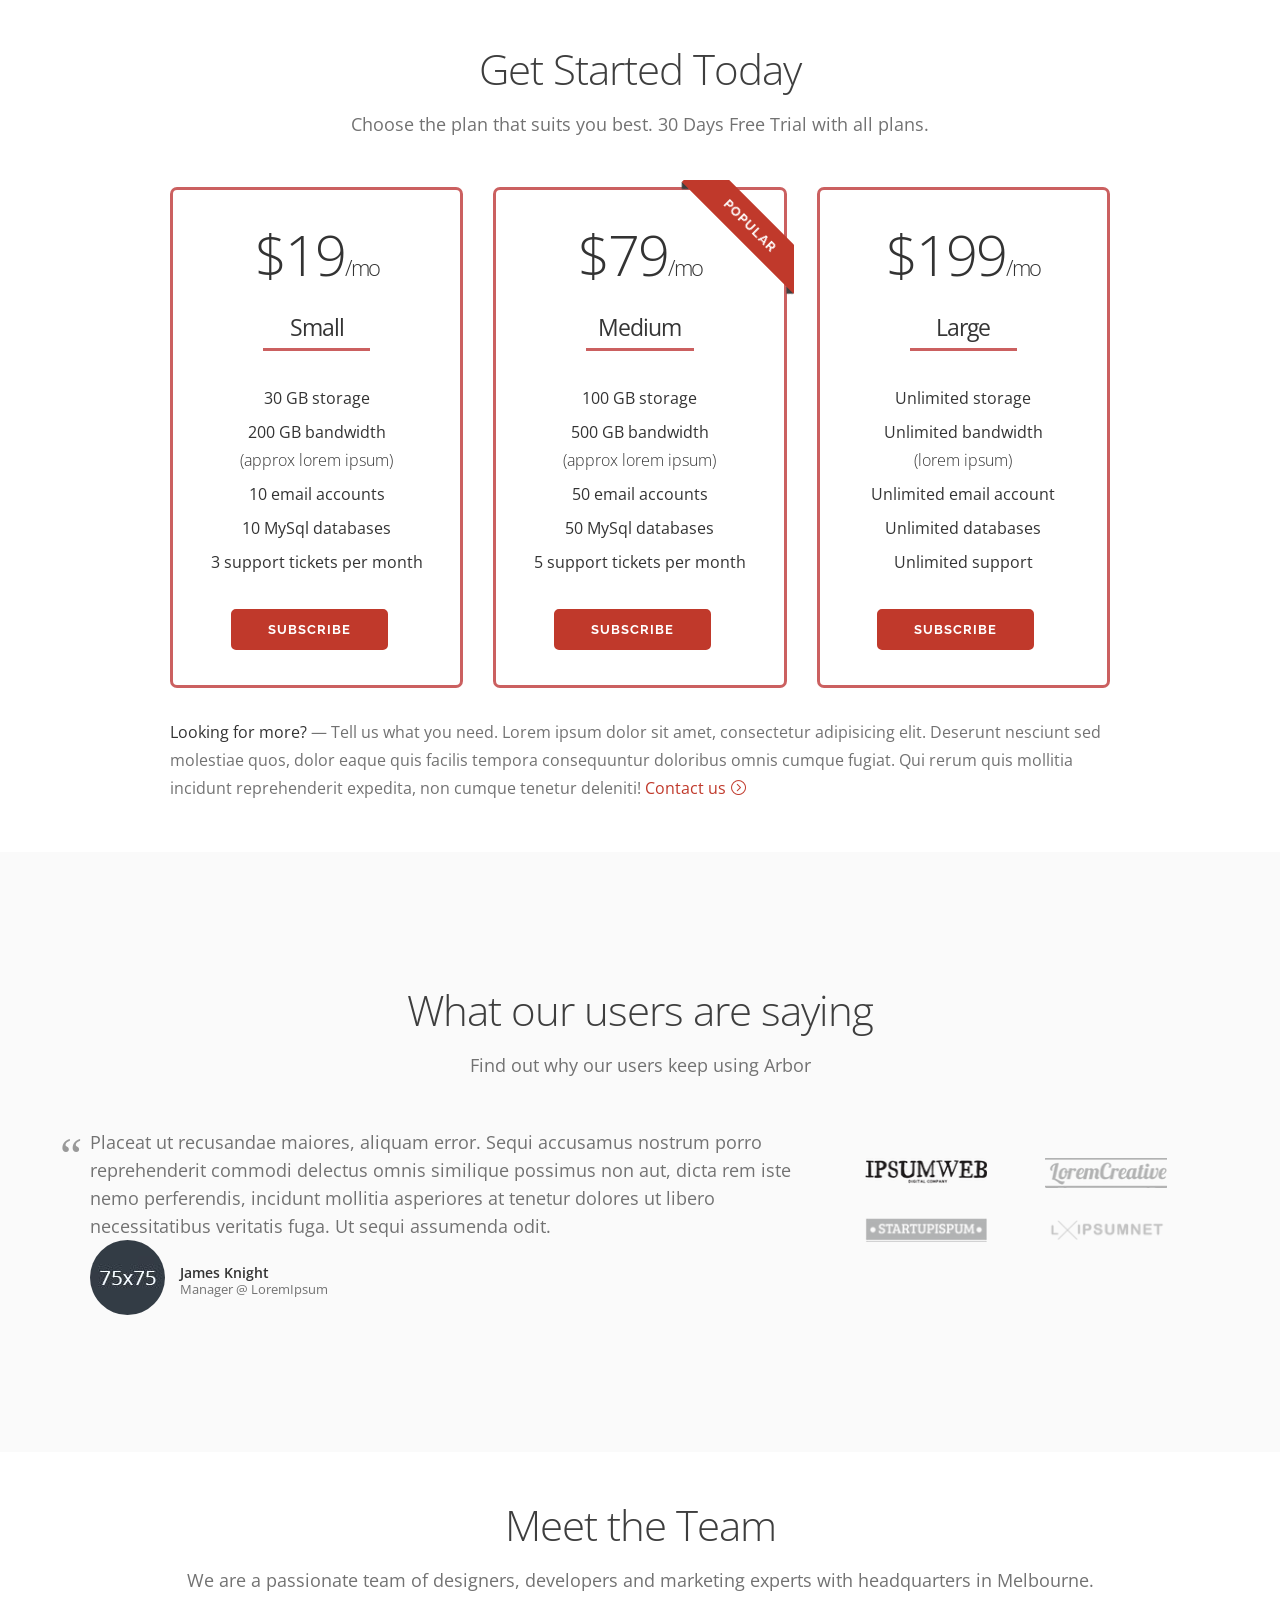
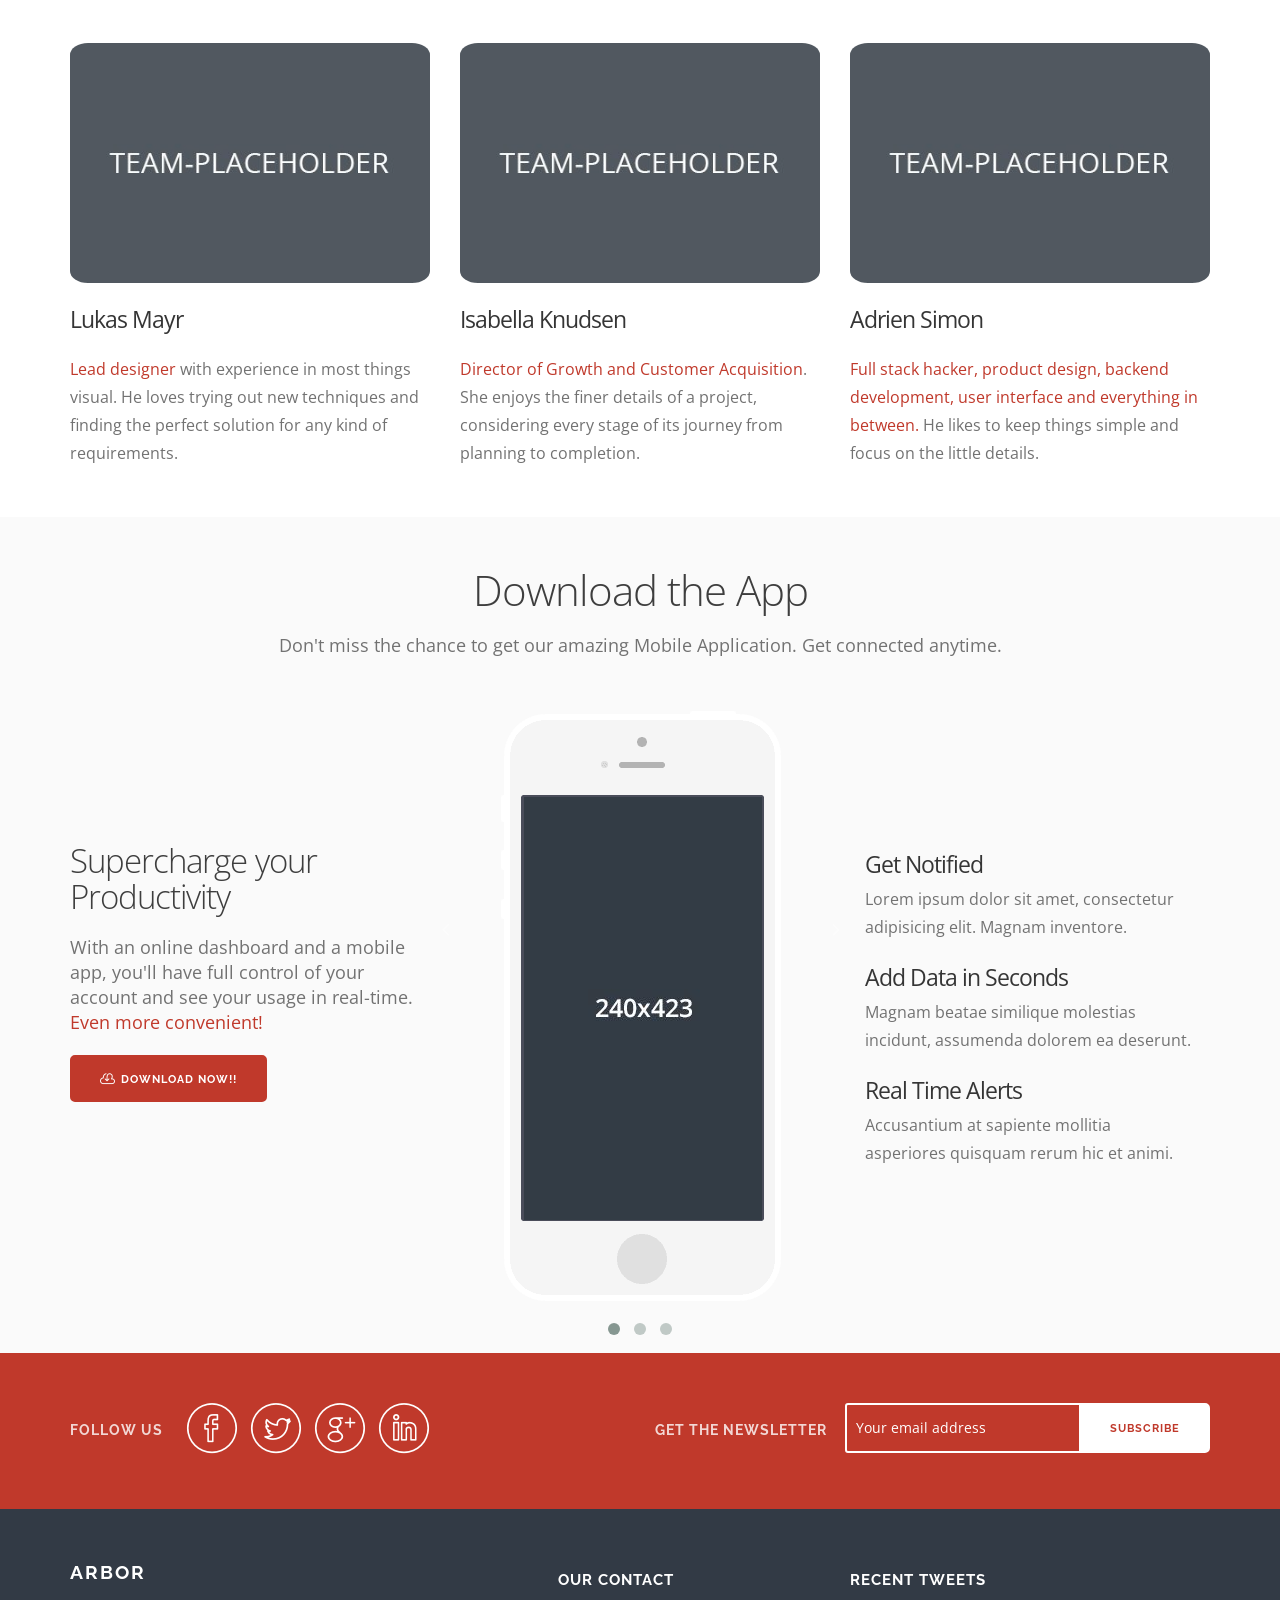
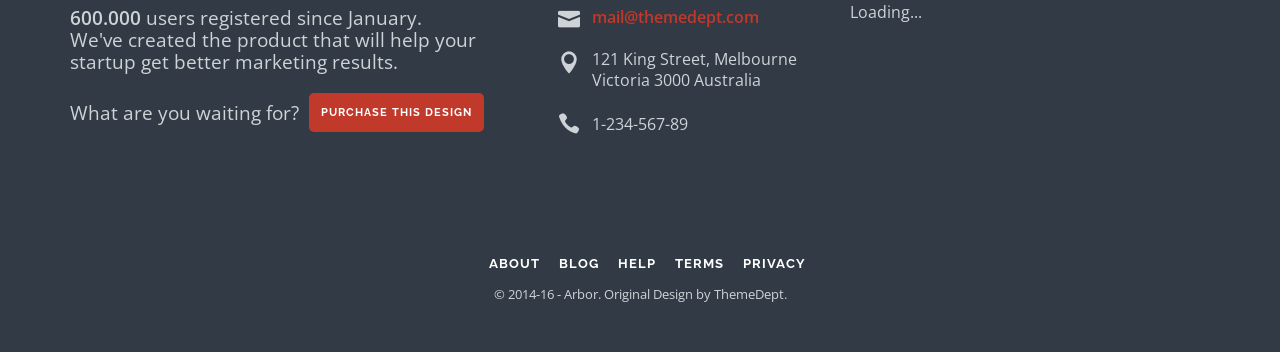
<file: arbor-landing-master/index-videobg.html>
<!doctype html>
<html lang="en">

<head>
    <meta charset="utf-8">

    <!-- TITLE OF SITE -->
    <title>Arbor | Startup and App Responsive Landing Page Template</title>

    <meta name="description"
        content="Responsive Landing Page for Presenting Your Startup: Saas, Mobile or Web Application" />
    <meta name="keywords"
        content="Arbor, startup theme, startup template, startup example, startup landing page, one page, responsive, app landing, html template, mobile application, responsive landing page" />
    <meta name="author" content="ThemeDept">
    <meta name="viewport" content="width=device-width, initial-scale=1, maximum-scale=1">

    <!-- FAVICON  -->
    <link rel="icon" href="assets/images/favicon/favicon.ico">

    <!-- =========================
       STYLESHEETS 
    ============================== -->

    <!-- BOOTSTRAP CSS -->
    <link rel="stylesheet" href="assets/css/plugins/bootstrap.min.css">

    <!-- FONT ICONS -->
    <link rel="stylesheet" href="assets/css/icons/icons.min.css">

    <!-- GOOGLE FONTS -->
    <link href="http://fonts.googleapis.com/css?family=Raleway:300,400,600,700%7COpen+Sans:300,400,600,700%7CHandlee"
        rel="stylesheet">

    <!-- PLUGINS STYLESHEET -->
    <link rel="stylesheet" href="assets/css/plugins/plugins.min.css">

    <!-- CUSTOM STYLESHEET -->
    <link rel="stylesheet" href="assets/css/style.css">

    <!-- RESPONSIVE FIXES -->
    <link rel="stylesheet" href="assets/css/responsive.css">

    <!-- COLORE STYLESHEET -->
    <!-- Change here the Main Color of the Site: Choose your favorite predefined color from assets/css/colors.css -->
    <link rel="stylesheet" href="assets/css/colors/red.css" title="red">


    <!--[if lt IE 9]>
            <script src="assets/js/plugins/html5shiv.min.js"></script>
            <script src="assets/js/plugins/respond.min.js"></script>
    <![endif]-->

</head>

<body>
    <div class="main-wrapper">

        <!-- =========================
             PRELOADER
        ============================== -->
        <div class="preloader">
            <div class="loader-container">
                <div class="text-logo">Arbor</div>
                <div class="signal"></div>
            </div>
        </div>


        <!-- =========================
             HEADER
        ============================== -->
        <header class="header video-bg" id="top">
            <!-- Background Overlay -->
            <div class="overlay">



                <!-- =========================================
                     Navigation
                ========================================== -->
                <nav class="navbar navbar-fixed-top" role="navigation">
                    <div class="container">
                        <div class="row">
                            <div class="col-md-12">
                                <!-- Navbar-Header -->
                                <div class="navbar-header">

                                    <!-- Mobile Menu -->
                                    <button data-target=".navbar-collapse" data-toggle="collapse" class="navbar-toggle"
                                        type="button">
                                        <i class="icon icon_menu"></i>
                                    </button>

                                    <!-- Text-Logo -->
                                    <a href="#top" class="navbar-brand scrollto" title="Arbor">
                                        <span class="text-logo">Arbor</span>
                                    </a>

                                    <!-- Image-Logo: Remove this comments and the section above Text-Logo if you want to add an Image-Logo (recommended sizes -> max-height:50, max-width:200) 

                                    <a href="#top" class="navbar-brand img-logo scrollto" title="Arbor">
                                        <img src="assets/images/logo.png" alt="Logo">
                                    </a> 
                                    -->

                                </div><!-- /End Navbar-Header -->

                                <!-- Navbar-Collapse -->
                                <div class="navbar-collapse collapse">
                                    <ul class="nav navbar-nav navbar-right">
                                        <!-- Menu Items -->
                                        <li><a href="#about" title="" class="scrollto">About</a></li>
                                        <li><a href="#features" title="" class="scrollto">Features</a></li>
                                        <li><a href="#pricing" title="" class="scrollto">Pricing</a></li>
                                        <li><a href="#testimonials" title="" class="scrollto">Testimonials</a></li>
                                        <li><a href="#team" title="" class="scrollto">Team</a></li>
                                        <li><a href="#mobile-download" title="" class="scrollto">Mobile</a></li>
                                        <!-- Login and Signup Modal on click -->
                                        <li><a class="btn btn-nav" data-toggle="modal" href="javascript:void(0)"
                                                onclick="openLoginModal();">Login</a></li>
                                        <li><a class="btn btn-nav btn-signup" data-toggle="modal"
                                                href="javascript:void(0)" onclick="openRegisterModal();">Sign Up</a>
                                        </li>
                                    </ul>
                                </div><!-- /End Navbar-Collapse -->
                            </div><!-- /End Col -->
                        </div><!-- /End Row -->
                    </div><!-- /End Container -->
                </nav><!-- /End Sticky Navigation -->


                <!-- =========================================
                     Login/Signup Bootstrap Modal
                ==========================================  -->
                <div class="modal fade login" id="loginModal">
                    <div class="modal-dialog">
                        <div class="modal-content">

                            <!-- Modal-Header -->
                            <div class="modal-header">
                                <!-- Close Button -->
                                <button type="button" class="close" data-dismiss="modal" aria-hidden="true">
                                    <i class="icon icon_close_alt2"></i>
                                </button>
                                <!-- Modal-Header Title-->
                                <h4 class="modal-title">Sign in to <span>Arbor</span></h4>
                                <p class="modal-subtitle">Enter your email and password</p>
                            </div><!-- /End Modal-Header -->

                            <!-- Modal-Body Content -->
                            <div class="modal-body">
                                <div class="box">
                                    <div class="content">
                                        <!-- Login Form -->
                                        <div class="loginBox">
                                            <form id="login-modal" role="form">
                                                <!-- Success/Alert Notification -->
                                                <p class="lm-success"><i class="icon icon_check_alt2"></i>
                                                    <strong>Congratulation! Login modal validation is working. Implement
                                                        your code.</strong></p>
                                                <p class="lm-failed"><i class="icon icon_close_alt2"></i><strong>
                                                        Something went wrong! Insert correct value.</strong></p>
                                                <!-- Input Fields -->
                                                <input id="lm-email" class="form-control input-lg" type="text"
                                                    placeholder="Email" name="lm-email" required>
                                                <input id="lm-password" class="form-control input-lg" type="password"
                                                    placeholder="Password" name="lm-password" required>
                                                <!-- Login Button -->
                                                <button class="btn btn-color">Login</button>
                                            </form>
                                        </div><!-- /End Login Form -->
                                    </div>
                                </div><!-- /End Login Form Box -->
                                <div class="box">
                                    <!-- Signup Form -->
                                    <div class="content registerBox" style="display:none;">
                                        <form id="signup-modal" role="form">
                                            <!-- Success/Alert Notification -->
                                            <p class="sm-success"><i class="icon icon_check_alt2"></i>
                                                <strong>Congratulation! Signup modal validation is working. Implement
                                                    your code.</strong></p>
                                            <p class="sm-failed"><i class="icon icon_close_alt2"></i><strong> Something
                                                    went wrong! Insert correct value.</strong></p>
                                            <!-- Input Fields -->
                                            <input id="sm-email" class="form-control input-lg" type="text"
                                                placeholder="Email" name="sm-email" required>
                                            <input id="sm-password" class="form-control input-lg" type="password"
                                                placeholder="Password" name="sm-password">
                                            <input id="sm-confirm" class="form-control input-lg" type="password"
                                                placeholder="Repeat Password" name="sm-confirm">
                                            <!-- Signup Button -->
                                            <button class="btn btn-color">Create Account</button>
                                        </form>

                                    </div><!-- /End Signup Form -->
                                </div><!-- /End Signup Form Box -->
                            </div><!-- /End Modal-Body -->

                            <!-- Modal-Footer -->
                            <div class="modal-footer">
                                <!-- Login-Footer. Redirect to Signup-Modal-->
                                <div class="forgot login-footer">
                                    <span>Don't have an account?
                                        <a href="javascript: showRegisterForm();">Sign up.</a>
                                    </span>
                                </div>
                                <!-- Signup-Footer. Redirect to Login-Modal -->
                                <div class="forgot register-footer" style="display:none">
                                    <span>Already have an account?</span>
                                    <a href="javascript: showLoginForm();">Login</a>
                                </div>
                            </div><!-- /End Modal-Footer -->

                        </div><!-- /End Modal Content -->
                    </div><!-- /End Modal Dialog -->
                </div><!-- /End Modal -->


                <!-- =========================================
                     Hero-Section
                ========================================== -->
                <div class="container vmiddle">
                    <div class="row">
                        <div class="col-md-8">
                            <div class="hero-section">

                                <!-- Welcome - Hero Message -->
                                <h1 class="text-white">Achieve Better Marketing Results with Clean &amp; Beautiful
                                    Design</h1>
                                <p class="text-white">Your starting point for building successful software products.</p>

                                <!-- Learn More Buttons -->
                                <div class="btn-box">
                                    <a href="#about" class="btn btn-ghost scrollto">Learn More</a>
                                    <a href="#canvas-bg" class="btn btn-color scrollto"><i
                                            class="icon arrow_carrot-2dwnn_alt"></i>Try it for Free</a>
                                </div>

                            </div><!-- /End Intro-Section -->
                        </div><!-- /End Col -->
                    </div><!-- /End Row -->
                </div><!-- /End Container Hero-Section -->


            </div><!-- /End Background Overlay -->
        </header>
        <!-- =========================
             /END HEADER
        ============================== -->


        <!-- =================================
             SECTION ABOUT - INTRO FEATURES
        ====================================== -->
        <section class="intro-features white-bg" id="about">
            <div class="container">
                <!-- Padding -->
                <div class="wrapper-lg">
                    <div class="row">
                        <!-- Section Header Title -->
                        <div class="col-xs-12">
                            <h2>It's about making ideas happen</h2>
                            <p class="large">Spend less time worrying about front-end and more focusing on your product.
                            </p>
                        </div>
                    </div>
                    <!-- Three Main Features with Icons -->
                    <div class="row">
                        <div class="col-sm-4 intro-content">
                            <div class="icon-lg">
                                <i class="icon icon-mobile"></i>
                            </div>
                            <h4>Responsive Layout</h4>
                            <p>Optio dolores expedita unde vel laudantium enim nisi eos distinctio, rem. Repellat
                                repudiandae quos laborum magni.</p>
                        </div>
                        <div class="col-sm-4 intro-content">
                            <div class="icon-lg">
                                <i class="icon icon-browser"></i>
                            </div>
                            <h4>Easy to Customize</h4>
                            <p>Praesentium reprehenderit quae, sequi deserunt laboriosam velit necessitatibus nulla ea
                                optio, quis nam pariatur.</p>
                        </div>
                        <div class="col-sm-4 intro-content">
                            <div class="icon-lg">
                                <i class="icon icon-documents"></i>
                            </div>
                            <h4>Fully Documented</h4>
                            <p>Aperiam recusandae ipsa culpa, cupiditate magnam dolor molestiae, omnis, architecto
                                possimus aperiam corrupti corporis.</p>
                        </div>
                    </div><!-- /End Row -->
                </div><!-- /End Wrapper -->
            </div><!-- /End Container -->
        </section>
        <!-- =============================
             /END INTRO FEATURES
        ============================== -->


        <!-- ==================================================
             SECTION 2 COLS - IMAGE RIGHT AND TEXT WITH CALL TO ACTION
        ======================================================= -->
        <section class="img-with-action light-bg">
            <div class="container wrapper-lg">
                <div class="row">
                    <div class="col-lg-5 col-md-5">
                        <!-- Text Col -->
                        <h3>Validate your Business Idea and Reach Product Market Fit</h3>
                        <p>Lorem ipsum dolor sit amet, consectetur adipisicing elit. Facere veritatis inventore eum,
                            cupiditate esse debitis consectetur nisi harum. Tempore, assumenda ducimus vero totam
                            labore. Ipsam, eos odit eaque, voluptatum minima, odio eveniet soluta saepe, culpa quo enim
                            omnis iusto. Possimus, at numquam beatae non atque?</p>
                        <!-- Call To Action Buttons -->
                        <div class="btn-box">
                            <a href="#features" class="btn btn-grey scrollto">Learn More</a>
                            <a href="#canvas-bg" class="btn btn-color scrollto"><i
                                    class="icon arrow_carrot-2dwnn_alt"></i>Try it for Free</a>
                        </div>
                        <!-- Div Required for Correct Charts Animation -->
                        <div class="start-charts"></div>
                    </div>
                </div><!-- /End Row-->
            </div><!-- /End Container-->
            <!-- Image Col -->
            <div class="hidden-sm hidden-xs col-md-6 img-col-bg img-right"></div>
        </section>
        <!-- =============================
             /END SECTION 
        ============================== -->


        <!-- ==================================================
            CHARTS & SHOWCASE SECTION
        ======================================================= -->
        <section class="charts white-bg" id="charts">
            <div class="container">
                <div class="wrapper-lg">
                    <div class="row">
                        <div class="col-md-12">
                            <h2>Get out of the Building</h2>
                            <p class="large">Ideal for SaaS, Web Apps, Mobile Apps and all kind of Marketing websites.
                            </p>
                        </div>
                    </div>

                    <div class="row doughnut-box">
                        <div class="col-md-5">
                            <!-- Div Required for Correct Line Chart Animation -->
                            <div class="start-line"></div>
                            <!-- Chart Text Description -->
                            <h4>Everything you need to get your Startup Business online and ready to go.</h4>
                            <p>Perferendis aliquid accusamus nostrum recusandae maxime dolor dolorum numquam pariatur
                                quasi sit, in, culpa hic, fugiat dignissimos fuga necessitatibus tempore molestias ipsum
                                corporis distinctio. Minima mollitia.</p>
                            <p><a href="#canvas-bg" class="scrollto"><strong>Join with us. It will only take a minute
                                        ›</strong></a></p>
                        </div>
                        <div class="col-md-7">
                            <!-- Doughnut Charts  -->
                            <div id="canvas-holder">
                                <div class="chart-text">
                                    100&#37;<span>Crafted with<br> Passion</span>
                                </div>
                                <canvas id="chart-area" width="400" height="400"></canvas>
                            </div>
                            <div id="canvas2-holder">
                                <div class="chart2-text">
                                    827<span>Cups of<br>Coffee</span>
                                </div>
                                <canvas id="chart2-area" width="300" height="300"></canvas>
                            </div>
                        </div>
                    </div><!-- /End Chart-Box -->

                    <div class="row chart-box">
                        <div class="col-md-6 col-md-push-6 col-sm-12">
                            <!-- Chart Text Description -->
                            <h4>Arbor <strong>breathes new life</strong> into your App, Product or Saas landing page.
                            </h4>
                            <p>Exercitationem, hic commodi libero reprehenderit id iusto, consequatur unde pariatur
                                recusandae dicta sequi voluptatum quae corrupti culpa quibusdam nihil error harum itaque
                                praesentium quidem corporis cupiditate voluptatem. Error tempore aperiam nulla saepe
                                corrupti!</p>
                            <p><a href="#features" class="scrollto"><strong>Learn how customize Arbor ›</strong></a></p>
                        </div>
                        <div class="col-md-6 col-md-pull-6 col-sm-12">
                            <!-- Line Chart -->
                            <div class="line-canvas">
                                <div>
                                    <canvas id="line-canvas" height="450" width="600"></canvas>
                                </div>
                            </div>
                        </div>
                    </div><!-- /End Chart-Box -->

                    <div class="row showcase">
                        <div class="col-md-4">
                            <h4>Fully Responsive Layout that will adapt itself to any mobile device.</h4>
                            <p>Praesentium voluptatem excepturi corporis labore architecto eos ea molestiae saepe facere
                                at voluptate similique iusto porro pariatur, dolorum dolor magni sint eveniet iste.
                                Eaque, aliquam, dignissimos.</p>
                            <p><a href="#mobile-download" class="scrollto"><strong>Download the App for your smartphone
                                        ›</strong></a></p>
                        </div>
                        <div class="col-md-8">
                            <!-- Devices Image -->
                            <div class="img-box">
                                <img src="assets/images/showcase.png" alt="" class="img-responsive">
                                <a href="http://youtu.be/SZEflIVnhH8" data-type="youtube"
                                    class="venobox video-player"><i class="icon arrow_triangle-right_alt2 wow fadeIn"
                                        data-wow-duration="2s"></i></a>
                            </div>
                        </div>
                    </div><!-- /End Chart-Box -->

                </div><!-- /End Wrapper -->
            </div><!-- /End Container -->
        </section>
        <!-- =============================
             /END CHARTS SECTION 
        ============================== -->


        <!-- ==================================================
            FEATURES SECTION
        ======================================================= -->
        <section class="tab-features color-bg" id="features">
            <div class="container">
                <div class="features-title">
                    <div class="row">
                        <div class="col-md-12">
                            <h2 class="text-white">Explore Features</h2>
                            <p class="large text-white">The MVP is more than just a product, it's a way of thinking.</p>
                        </div>
                    </div>
                </div>
            </div>

            <div class="row">
                <div class="col-xs-12">
                    <!-- Features Tab -->
                    <div class="tabs features tab-container">
                        <ul class="etabs">
                            <!-- Feature Icon -->
                            <li class="tab">
                                <a href="#tab-feature-1">
                                    <div class="icon-sm">
                                        <i class="icon icon-layers"></i>
                                    </div>
                                    <h5 class="text-white">Flexible User<br> Interface</h5>
                                </a>
                            </li>
                            <!-- Feature Icon -->
                            <li class="tab">
                                <a href="#tab-feature-2">
                                    <div class="icon-sm">
                                        <i class="icon icon-pictures"></i>
                                    </div>
                                    <h5 class="text-white">Multiple Layout<br> Options</h5>
                                </a>
                            </li>
                            <!-- Feature Icon -->
                            <li class="tab">
                                <a href="#tab-feature-3">
                                    <div class="icon-sm">
                                        <i class="icon icon-grid"></i>
                                    </div>
                                    <h5 class="text-white">Built on <br>Bootstrap 3.2</h5>
                                </a>
                            </li>
                            <!-- Feature Icon -->
                            <li class="tab">
                                <a href="#tab-feature-4">
                                    <div class="icon-sm">
                                        <i class="icon icon-chat"></i>
                                    </div>
                                    <h5 class="text-white">Support Forum <br>Access</h5>
                                </a>
                            </li>
                            <!-- Feature Icon -->
                            <li class="tab">
                                <a href="#tab-feature-5">
                                    <div class="icon-sm">
                                        <i class="icon icon-lightbulb"></i>
                                    </div>
                                    <h5 class="text-white">Designed for <br>Startups</h5>
                                </a>
                            </li>
                        </ul><!-- /End Etabs -->

                        <div class="panel-container">

                            <div class="tab-content" id="tab-feature-1">
                                <div class="container">
                                    <div class="row">
                                        <!-- Feature Description 2cols Text-Left with Buttons -->
                                        <div class="col-md-5 col-sm-6">
                                            <h4>Arbor is a startup landing page with usable, versatile and modular
                                                features.</h4>
                                            <p>Lorem ipsum dolor sit amet, consectetur adipisicing elit. Eius non velit
                                                optio veniam reprehenderit quod! Maiores asperiores dolorem doloremque
                                                tempore reiciendis voluptatem expedita, tempora, deserunt ducimus
                                                impedit animi quis eum, itaque laudantium ea perferendis nisi. Similique
                                                eaque esse praesentium laudantium deserunt quos incidunt sed porro
                                                maiores dolore voluptate quod quisquam, architecto eos dicta quae magni.
                                            </p>
                                            <div class="btn-box">
                                                <a href="#testimonials" class="btn btn-grey scrollto">Our Clients</a>
                                                <a href="#team" class="btn btn-grey scrollto">Meet the Team</a>
                                            </div>
                                        </div>
                                        <!-- Image-right -->
                                        <div class="col-md-7 col-sm-6 hidden-xs wow fadeInRight" data-wow-duration="2s">
                                            <img src="assets/images/features/feature1.png" alt="">
                                        </div>
                                    </div>
                                </div>
                            </div><!-- /End Tab-content -->

                            <div class="tab-content" id="tab-feature-2">
                                <div class="container">
                                    <div class="row">
                                        <!-- Feature Description 2cols Text-Right with Icons -->
                                        <div class="col-xs-12 col-sm-6 col-sm-push-6 col-lg-7 col-lg-push-5">
                                            <h4>Arbor is a high-quality solution for those who want a beautiful website
                                                in no time</h4>
                                            <p>Similique eaque esse praesentium laudantium deserunt quos incidunt sed
                                                porro maiores dolore voluptate quod quisquam.</p>
                                            <div class="tab-icon">
                                                <div class="icon-sm">
                                                    <i class="icon icon-adjustments"></i>
                                                </div>
                                                <p class="large">Numerous Colour Schemes</p>
                                                <p> Ipsum, ratione. Dolor illo numquam dolorem consequuntur, ex vitae,
                                                    ipsum tenetur nihil soluta. Eaque at laboriosam similique?</p>
                                            </div>
                                            <div class="tab-icon">
                                                <div class="icon-sm">
                                                    <i class="icon icon-target"></i>
                                                </div>
                                                <p class="large">Tons of Elements</p>
                                                <p> Repudiandae expedita, non aperiam, ea quia dolorem quidem pariatur
                                                    culpa explicabo voluptatem alias voluptas itaque similique officia.
                                                </p>
                                            </div>
                                        </div>
                                        <!-- Image-Left -->
                                        <div class="col-xs-12 col-sm-6 col-sm-pull-6 col-lg-5 col-lg-pull-7 hidden-xs wow fadeInLeft"
                                            data-wow-duration="2s">
                                            <img src="assets/images/features/feature2.png" class="img-device" alt="">
                                        </div>
                                    </div>
                                </div>
                            </div><!-- / End Tab-content -->

                            <div class="tab-content" id="tab-feature-3">
                                <div class="container">
                                    <div class="row">
                                        <!-- Feature Description 2cols Text-Left -->
                                        <div class="col-md-5 col-sm-6">
                                            <h4>Arbor is a fully responsive landing page template with awesome features
                                                and interactive elements.</h4>
                                            <p>Lorem ipsum dolor sit amet, consectetur adipisicing elit. Eius non velit
                                                optio veniam reprehenderit quod! Maiores asperiores dolorem doloremque
                                                tempore reiciendis voluptatem expedita, tempora, deserunt ducimus
                                                impedit animi quis eum, itaque laudantium ea perferendis nisi.</p>
                                        </div>
                                        <!-- Image-Right -->
                                        <div class="col-md-7 col-sm-6 hidden-xs wow fadeInRight" data-wow-duration="2s">
                                            <img src="assets/images/features/feature3.png" alt="">
                                        </div>
                                    </div>
                                </div>
                            </div><!-- /End Tab-content -->

                            <div class="tab-content" id="tab-feature-4">
                                <div class="container">
                                    <div class="row">
                                        <!-- Feature Description 2col Text-Left with Icons-->
                                        <div class="col-md-7 col-sm-6">
                                            <h4>There are a lot of different blocks that will help you to make a perfect
                                                project.</h4>
                                            <p>Deserunt ducimus impedit animi quis eum, itaque laudantium ea perferendis
                                                nisi. Similique eaque esse.</p>
                                            <div class="tab-icon">
                                                <div class="icon-sm">
                                                    <i class="icon icon-profile-male"></i>
                                                </div>
                                                <p class="large">Amazingly Simple Use</p>
                                                <p>Tempora, veniam. Tempore nihil praesentium obcaecati velit, harum nam
                                                    dicta sequi quam sunt incidunt facilis itaque..</p>
                                            </div>
                                            <div class="tab-icon">
                                                <div class="icon-sm">
                                                    <i class="icon icon-compass"></i>
                                                </div>
                                                <p class="large">Clear Documentation</p>
                                                <p>Officia illum, perferendis dolorum dolor sit eveniet, tempore
                                                    incidunt animi totam qui voluptas, inventore velit illo!</p>
                                            </div>
                                        </div>
                                        <!-- Image Right -->
                                        <div class="col-md-5 col-sm-6 hidden-xs wow fadeInRight" data-wow-duration="2s">
                                            <img src="assets/images/features/feature4.png" class="img-device" alt="">
                                        </div>
                                    </div>
                                </div>
                            </div><!-- /End Tab-content -->

                            <div class="tab-content" id="tab-feature-5">
                                <div class="container">
                                    <div class="row">
                                        <!-- Feature Description 2col Text both -->
                                        <div class="col-xs-12">
                                            <div class="col-sm-6">
                                                <h4>Publish your Startup in Beautiful Way.</h4>
                                                <p>Similique eaque esse praesentium laudantium deserunt quos incidunt
                                                    sed porro maiores dolore voluptate quod quisquam, architecto eos
                                                    dicta quae magni vero unde necessitatibus. Lorem ipsum dolor sit
                                                    amet, consectetur adipisicing.</p>
                                            </div>
                                            <div class="col-sm-6">
                                                <h4>Take a Second and Explore it!</h4>
                                                <p>Inventore distinctio placeat fugiat reiciendis repudiandae et iste,
                                                    aut sunt ad. Ab temporibus animi harum quo enim magnam rerum odit
                                                    quos molestias ipsam! Perferendis eum nobis aliquid, facere modi
                                                    quos, possimus deleniti labore sit cupiditate, culpa consequatur.
                                                </p>
                                            </div>
                                        </div>
                                    </div>
                                    <div class="row">
                                        <!-- Image below -->
                                        <div class="col-xs-12 hidden-xs wow fadeInUp" data-wow-duration="2s">
                                            <img src="assets/images/features/feature5.png" class="img-device" alt="">
                                        </div>
                                    </div>
                                </div>
                            </div><!-- / End Tab-content -->

                        </div><!-- / End Panel-Container -->
                    </div><!-- / End Tabs -->
                </div><!-- /End Col -->
            </div><!-- /End Row -->
        </section>
        <!-- =============================
             /END FEATURES TAB
        ============================== -->


        <!-- ==================================================
            SIGNUP DIVIDER
        ======================================================= -->
        <section id="canvas-bg" class="dark-bg signup-divider">
            <div class="container">
                <div class="wrapper-lg">
                    <div class="row">
                        <div class="col-md-12">
                            <h2 class="text-white">Start your free, no-risk, 30 day trial!</h2>
                            <p class="large text-white">No credit card required. Upgrade, downgrade, or cancel anytime.
                            </p>
                            <!-- Handwritten text with arrow -->
                            <p class="signup-handwritten text-white">Why wait? Start now! <br>No credit card needed</p>
                        </div>
                    </div>

                    <div class="row">
                        <!-- Signup Form -->
                        <form id="signup-divider" role="form">
                            <!-- Notification -->
                            <p class="signup-success"><i class="icon icon_check_alt2"></i> <strong>Congratulation!
                                    Welcome to 30 day Free Trial. Check your email address.</strong></p>
                            <p class="signup-failed"><i class="icon icon_close_alt2"></i><strong> Something went wrong!
                                    Insert correct value.</strong></p>

                            <!-- Input fields -->
                            <div class="form-group">
                                <input type="email" name="signup-email" id="signup-email" class="form-control input-lg"
                                    placeholder="Enter your Email-Address" required>
                            </div>
                            <div class="form-group">
                                <input type="password" size="25" name="signup-password" id="signup-password"
                                    class="form-control input-lg" placeholder="Enter your Password" required>
                            </div>
                            <!-- Signup Button -->
                            <button class="btn btn-color">Join Today <i class="icon arrow_right"></i></button>
                        </form>
                    </div><!-- /End Row -->
                </div><!-- /End Wrapper -->
            </div><!-- /End Container -->
        </section>
        <!-- =============================
             /END SIGNUP SECTION 
        ============================== -->


        <!-- =============================
             PRICING SECTION
        ============================== -->
        <section class="pricing white-bg" id="pricing">
            <div class="container">
                <div class="wrapper-lg">
                    <div class="row">
                        <div class="col-xs-12">
                            <h2>Get Started Today</h2>
                            <p class="large">Choose the plan that suits you best. 30 Days Free Trial with all plans.</p>
                        </div>
                    </div>

                    <!-- Pricing Tabs-->
                    <div class="row grid-md">
                        <div class="col-sm-4">
                            <div class="pricing-tab">
                                <p class="price">$19<span>/mo</span></p>
                                <h4>Small</h4>
                                <ul class="pricing-features">
                                    <li>30 GB storage</li>
                                    <li>200 GB bandwidth<span>(approx lorem ipsum)</span></li>
                                    <li>10 email accounts</li>
                                    <li>10 MySql databases</li>
                                    <li>3 support tickets per month</li>
                                </ul>
                                <a href="#canvas-bg" class="btn btn-color scrollto">Subscribe</a>
                            </div>
                        </div>

                        <div class="col-sm-4">
                            <div class="pricing-tab">
                                <div class="ribbon">
                                    <h5 class="popular">Popular</h5>
                                </div>
                                <p class="price">$79<span>/mo</span></p>
                                <h4>Medium</h4>
                                <ul class="pricing-features">
                                    <li>100 GB storage</li>
                                    <li>500 GB bandwidth<span>(approx lorem ipsum)</span></li>
                                    <li>50 email accounts</li>
                                    <li>50 MySql databases</li>
                                    <li>5 support tickets per month</li>
                                </ul>
                                <a href="#canvas-bg" class="btn btn-color scrollto">Subscribe</a>
                            </div>
                        </div>

                        <div class="col-sm-4">
                            <div class="pricing-tab">
                                <p class="price">$199<span>/mo</span></p>
                                <h4>Large</h4>
                                <ul class="pricing-features">
                                    <li>Unlimited storage</li>
                                    <li>Unlimited bandwidth<span>(lorem ipsum)</span></li>
                                    <li>Unlimited email account</li>
                                    <li>Unlimited databases</li>
                                    <li>Unlimited support</li>
                                </ul>
                                <a href="#canvas-bg" class="btn btn-color scrollto">Subscribe</a>
                            </div>
                        </div>


                        <!-- Pricing Footer -->
                        <div class="row">
                            <div class="col-xs-12">
                                <div class="pricing-more">
                                    <p><strong>Looking for more?</strong> &mdash; Tell us what you need. Lorem ipsum
                                        dolor sit amet, consectetur adipisicing elit. Deserunt nesciunt sed molestiae
                                        quos, dolor eaque quis facilis tempora consequuntur doloribus omnis cumque
                                        fugiat. Qui rerum quis mollitia incidunt reprehenderit expedita, non cumque
                                        tenetur deleniti! <strong> <a href="mailto:support@themedept.com">Contact us <i
                                                    class="icon arrow_carrot-right_alt2"></i></a></strong> </p>
                                </div>
                            </div>
                        </div><!-- /End Row Pricing Footer -->

                    </div><!-- /End Row Pricing Tab -->
                </div><!-- /End Wrapper -->
            </div><!-- /End Container -->
        </section>
        <!-- =============================
             /END PRICING SECTION 
        ============================== -->


        <!-- =======================================================
             TESTIMONIALS WITH PRESS/CLIENTS LOGOS
        ============================================================ -->
        <section class="testimonial-press light-bg" id="testimonials">
            <div class="container vmiddle">
                <div class="row">
                    <div class="col-md-12">
                        <h2>What our users are saying</h2>
                        <p class="large">Find out why our users keep using Arbor</p>
                    </div>
                </div>
                <div class="row">
                    <div class="tabs testimonials tab-container">
                        <div class="col-md-8">
                            <div class="panel-container">
                                <div class="tab-block" id="tab-testimonials-1">
                                    <blockquote>
                                        <!-- Testimonial quote -->
                                        <p>Placeat ut recusandae maiores, aliquam error. Sequi accusamus nostrum porro
                                            reprehenderit commodi delectus omnis similique possimus non aut, dicta rem
                                            iste nemo perferendis, incidunt mollitia asperiores at tenetur dolores ut
                                            libero necessitatibus veritatis fuga. Ut sequi assumenda odit.</p>
                                        <!-- Testimonial image -->
                                        <img src="assets/images/testimonials/testimonial-1.jpg" alt=" ">
                                        <!-- Testimonial info -->
                                        <p class="testimonial-name"><span>James Knight</span>Manager @ LoremIpsum</p>
                                    </blockquote>
                                </div><!-- /End Tab-block -->
                                <div class="tab-block" id="tab-testimonials-2">
                                    <blockquote>
                                        <!-- Testimonial quote -->
                                        <p>Iusto quam fugit consequatur explicabo at deserunt eius vel, debitis non
                                            itaque blanditiis error iure modi, asperiores molestiae dolorum! Earum
                                            expedita sit, nesciunt neque magnam at dolorem praesentium saepe! Rerum
                                            recusandae qui quidem, a neque consequatur laboriosam.</p>
                                        <!-- Testimonial image -->
                                        <img src="assets/images/testimonials/testimonial-2.jpg" alt=" ">
                                        <!-- Testimonial info -->
                                        <p class="testimonial-name"><span>Nathan Wood</span>Chief Technology Officer @
                                            StartupIpsum</p>
                                    </blockquote>
                                </div><!-- /End Tab-block -->
                                <div class="tab-block" id="tab-testimonials-3">
                                    <blockquote>
                                        <!-- Testimonial quote -->
                                        <p>Commodi quod eligendi molestiae quaerat temporibus odio alias, nobis
                                            repudiandae eum molestias libero modi non ipsum architecto facere cumque
                                            esse veritatis voluptatibus. Quia eius nulla deleniti impedit officia quidem
                                            temporibus, enim! Ab ex, ipsa ullam asperiores itaque.</p>
                                        <!-- Testimonial image -->
                                        <img src="assets/images/testimonials/testimonial-3.jpg" alt=" ">
                                        <!-- Testimonial info -->
                                        <p class="testimonial-name"><span>Amber Evans</span>Chief Marketing Officer @
                                            AgencyLorem</p>
                                    </blockquote>
                                </div><!-- /End Tab-block -->
                                <div class="tab-block" id="tab-testimonials-4">
                                    <blockquote>
                                        <!-- Testimonial quote -->
                                        <p>Aliquid doloremque ipsum ipsam molestias aliquam ab quod mollitia sed. Vero
                                            sapiente voluptatem, voluptatum excepturi a doloribus. Dicta sit quo sed,
                                            eaque! Voluptates in illo maiores corporis? Placeat ut recusandae maiores,
                                            aliquam error. Sequi accusamus nostrum porro.</p>
                                        <!-- Testimonial image -->
                                        <img src="assets/images/testimonials/testimonial-4.jpg" alt=" ">
                                        <!-- Testimonial info -->
                                        <p class="testimonial-name"><span>Harry Palmer</span>CEO and Founder @ IpsumSite
                                        </p>
                                    </blockquote>
                                </div><!-- /End Tab-block -->
                            </div><!-- /End Panel-container -->
                        </div><!-- /End Col -->

                        <ul class="etabs col-md-4 list-unstyled">
                            <li class="tab col-md-6">
                                <a href="#tab-testimonials-1">
                                    <!-- Testimonial logo -->
                                    <img src="assets/images/press-logos/press-3.png" alt="">
                                </a>
                            </li>
                            <li class="tab col-md-6">
                                <a href="#tab-testimonials-2">
                                    <!-- Testimonial logo -->
                                    <img src="assets/images/press-logos/press-2.png" alt="">
                                </a>
                            </li>
                            <li class="tab col-md-6">
                                <a href="#tab-testimonials-3">
                                    <!-- Testimonial logo -->
                                    <img src="assets/images/press-logos/press-1.png" alt="">
                                </a>
                            </li>
                            <li class="tab col-md-6">
                                <a href="#tab-testimonials-4">
                                    <!-- Testimonial logo -->
                                    <img src="assets/images/press-logos/press-4.png" alt="">
                                </a>
                            </li>
                        </ul><!-- /End Etabs -->

                    </div><!-- /End Tabs -->
                </div><!-- /End Row -->
            </div><!-- /End Container -->
        </section>
        <!-- =============================
             /END TESTIMONIALS
        ============================== -->


        <!-- ==================================================
            TEAM
        ======================================================= -->
        <section class="team white-bg" id="team">
            <div class="container">
                <div class="wrapper-lg">
                    <div class="row">
                        <div class="col-md-12">
                            <h2>Meet the Team</h2>
                            <p class="large">We are a passionate team of designers, developers and marketing experts
                                with headquarters in Melbourne.</p>
                        </div>
                    </div>
                    <div class="row">
                        <!-- Team Box -->
                        <div class="col-sm-4 team-box">
                            <div class="team-img">
                                <img src="assets/images/team-placeholder.jpg" class="img-responsive" alt="">
                                <div class="img-overlay">
                                    <div class="img-icons">
                                        <span class="icon-white">
                                            <a href="#">
                                                <i class="icon icon-facebook"></i>
                                            </a>
                                        </span>
                                        <span class="icon-white">
                                            <a href="#">
                                                <i class="icon icon-twitter"></i>
                                            </a>
                                        </span>
                                        <span class="icon-white">
                                            <a href="#">
                                                <i class="icon icon-linkedin"></i>
                                            </a>
                                        </span>
                                    </div>
                                </div>
                            </div>
                            <h4>Lukas Mayr</h4>
                            <p class="team-bio"><span class="text-color">Lead designer</span> with experience in most
                                things visual. He loves trying out new techniques and finding the perfect solution for
                                any kind of requirements.</p>
                        </div>
                        <!-- Team Box -->
                        <div class="col-sm-4 team-box">
                            <div class="team-img">
                                <img src="assets/images/team-placeholder.jpg" class="img-responsive" alt="">
                                <div class="img-overlay">
                                    <div class="img-icons">
                                        <span class="icon-white">
                                            <a href="#">
                                                <i class="icon icon-facebook"></i>
                                            </a>
                                        </span>
                                        <span class="icon-white">
                                            <a href="#">
                                                <i class="icon icon-twitter"></i>
                                            </a>
                                        </span>
                                        <span class="icon-white">
                                            <a href="#">
                                                <i class="icon icon-linkedin"></i>
                                            </a>
                                        </span>
                                    </div>
                                </div>
                            </div>
                            <h4>Isabella Knudsen</h4>
                            <p class="team-bio"><span class="text-color">Director of Growth and Customer
                                    Acquisition</span>. She enjoys the finer details of a project, considering every
                                stage of its journey from planning to completion.</p>
                        </div>
                        <!-- Team Box -->
                        <div class="col-sm-4 team-box">
                            <div class="team-img">
                                <img src="assets/images/team-placeholder.jpg" class="img-responsive" alt="">
                                <div class="img-overlay">
                                    <div class="img-icons">
                                        <span class="icon-white">
                                            <a href="#">
                                                <i class="icon icon-facebook"></i>
                                            </a>
                                        </span>
                                        <span class="icon-white">
                                            <a href="#">
                                                <i class="icon icon-twitter"></i>
                                            </a>
                                        </span>
                                        <span class="icon-white">
                                            <a href="#">
                                                <i class="icon icon-linkedin"></i>
                                            </a>
                                        </span>
                                    </div>
                                </div>
                            </div>
                            <h4>Adrien Simon</h4>
                            <p class="team-bio"><span class="text-color">Full stack hacker, product design, backend
                                    development, user interface and everything in between.</span> He likes to keep
                                things simple and focus on the little details.</p>
                        </div>
                    </div><!-- /End Row -->
                </div><!-- End Wrapper -->
            </div><!--/End Container -->
        </section>
        <!-- =============================
             /END TEAM SECTION 
        ============================== -->


        <!-- ==================================================
            MOBILE DOWNLOAD SECTION
        ======================================================= -->
        <section class="mobile-download light-bg" id="mobile-download">
            <div class="container">
                <div class="wrapper-lg">
                    <div class="row">
                        <div class="col-md-12">
                            <h2>Download the App</h2>
                            <p class="large">Don't miss the chance to get our amazing Mobile Application. Get connected
                                anytime.</p>
                        </div>
                    </div>
                    <div class="row">
                        <!-- Text and Mobile Download Buttons -->
                        <div class="col-sm-6 col-md-4">
                            <h3>Supercharge your Productivity</h3>
                            <p class="mobile-text">With an online dashboard and a mobile app, you'll have full control
                                of your account and see your usage in real-time. <span class="text-color">Even more
                                    convenient!</span></p>
                            <a href="#" class="btn btn-color"><i class="icon icon_cloud-download_alt"></i>Download
                                Now!!</a>
                        </div>

                        <div class="col-sm-6 col-md-4">
                            <!-- Screenshot Carousel -->
                            <div class="shot-container">
                                <div id="owl-carousel-shots-phone" class="owl-carousel">
                                    <div class="owl-container text-center shots-modal">
                                        <img src="assets/images/app-screenshots/app-screenshot1alt.jpg" alt=""
                                            title="this is the title" />
                                    </div>
                                    <div class="owl-container text-center shots-modal">
                                        <img src="assets/images/app-screenshots/app-screenshot2alt.jpg" alt=""
                                            title="this is the title" />
                                    </div>
                                    <div class="owl-container text-center shots-modal">
                                        <img src="assets/images/app-screenshots/app-screenshot3alt.jpg" alt=""
                                            title="this is the title" />
                                    </div>
                                </div><!-- /End owl carousel-->
                            </div><!-- /End Container -->
                        </div>

                        <div class="col-sm-12 col-md-4 right-features">
                            <!-- More Features -->
                            <div class="col-sm-4 col-md-12">
                                <h4>Get Notified</h4>
                                <p>Lorem ipsum dolor sit amet, consectetur adipisicing elit. Magnam inventore.</p>
                            </div>
                            <div class="col-sm-4 col-md-12">
                                <h4>Add Data in Seconds</h4>
                                <p>Magnam beatae similique molestias incidunt, assumenda dolorem ea deserunt.</p>
                            </div>
                            <div class="col-sm-4 col-md-12">
                                <h4>Real Time Alerts</h4>
                                <p>Accusantium at sapiente mollitia asperiores quisquam rerum hic et animi.</p>
                            </div>
                        </div>
                    </div><!-- /End Row -->
                </div><!-- /End Wrapper -->
            </div><!-- /End Container -->
        </section>
        <!-- =============================
             /END MOBILE DOWNLOAD SECTION 
        ============================== -->


        <!-- ==================================================
            NEWSLETTER AND SOCIAL DIVIDER
        ======================================================= -->
        <section class="newsletter color-bg" id="newsletter">
            <div class="container">
                <div class="wrapper-sm">
                    <div class="row">
                        <div class="col-md-6">
                            <!-- =========================
                                Social Icons
                            ============================== -->
                            <div class="table">
                                <div class="table-row">
                                    <div class="table-cell follow">
                                        <h5 class="table-title">Follow Us</h5>
                                    </div>
                                    <div class="table-cell">
                                        <ul class="social-list">
                                            <li>
                                                <a href="#">
                                                    <i class="icon icon-facebook"></i>
                                                </a>
                                            </li>
                                            <li>
                                                <a href="#">
                                                    <i class="icon icon-twitter"></i>
                                                </a>
                                            </li>
                                            <li>
                                                <a href="#">
                                                    <i class="icon icon-googleplus"></i>
                                                </a>
                                            </li>
                                            <li>
                                                <a href="#">
                                                    <i class="icon icon-linkedin"></i>
                                                </a>
                                            </li>
                                        </ul>
                                    </div><!-- /End Table-Cell -->
                                </div><!-- /End Table-Row -->
                            </div><!-- /End Table -->
                        </div><!-- /End Col -->

                        <div class="col-md-6">
                            <!-- =========================
                                MAILCHIMP SUBSCRIPTION FORM 
                            ============================== -->
                            <form class="mailchimp-subscribe" role="form">
                                <div class="table">
                                    <div class="table-row">
                                        <div class="table-cell getnewsletter">
                                            <h5 class="table-title">Get the Newsletter</h5>
                                        </div>
                                        <div class="table-cell">
                                            <div class="input-group text-white">
                                                <!-- Input Form -->
                                                <input type="email" id="subscriber-email" name="email"
                                                    placeholder="Your email address" class="form-control">
                                                <!-- Submit Button -->
                                                <span class="input-group-btn">
                                                    <button class="btn btn-white">Subscribe</button>
                                                </span>
                                            </div><!-- /End Input Group -->
                                        </div><!-- /End Table-Cell -->
                                    </div><!-- /End Table-Row -->
                                </div><!-- /End Table -->
                                <div class="col-md-10 col-md-offset-1 col-sm-8 col-sm-offset-2">
                                    <!-- Notifications -->
                                    <p class="mc-success"></p>
                                    <p class="mc-failed"></p>
                                </div>
                            </form><!-- /End Mailchimp Subscribe Form -->

                            <!-- =========================
                                LOCAL SUBSCRIPTION FORM 
                            ============================== -->
                            <!-- ALTERNATE USE: SAVE YOUR SUBSCRIBE LIST IN .TXT

                            <form id="subscribe" role="form">
                                <div class="table">
                                    <div class="table-row">
                                        <div class="table-cell getnewsletter">
                                            <h5 class="table-title">Get the Newsletter</h5>
                                        </div>
                                    </div>
                                    <div class="table-cell">
                                        <div class="input-group">
                                            <input type="email" id="s-email" name="email" placeholder="Your email address" class="form-control">
                                            <span class="input-group-btn">
                                                <button class="btn btn-color">Submit</button>
                                            </span>
                                        </div>
                                    </div>
                                </div>
                                <div class="col-md-10 col-md-offset-1 col-sm-8 col-sm-offset-2">
                                    <p class="subscription-success"><i class="icon icon_check_alt2"></i> You are successfully subscribed for our newsletter.</p>
                                    <p class="subscription-failed"><i class="icon icon_close_alt2"></i> Something went wrong!</p>
                                </div>
                            </form>
                            -->

                        </div><!-- /End Col -->
                    </div><!-- /End Row -->
                </div><!-- End Wrapper -->
            </div><!-- /End Container -->
        </section>
        <!-- =============================
             /END NEWSLETTER SECTION 
        ============================== -->


        <!-- ==================================================
            FOOTER
        ======================================================= -->
        <footer class="footer dark-bg" id="footer">
            <div class="container">
                <div class="wrapper-lg">
                    <div class="row">
                        <!-- Footer Left Col -->
                        <div class="col-md-5">
                            <!-- Logo -->
                            <a href="#top" class="scrollto" title="Arbor">
                                <span class="text-logo">Arbor</span>
                            </a>
                            <p class="footer-hero"><strong>600.000</strong> users registered since January.<br>
                                We've created the product that will help your startup get better marketing results.</p>
                            <p class="footer-cta">What are you waiting for?
                                <a href="#top" class="btn btn-color">Purchase this Design</a>
                            </p>
                        </div>
                        <!-- Footer Contact Col -->
                        <div class="col-md-3">
                            <h5 class="text-white">Our Contact</h5>
                            <div class="contact-item">
                                <div class="contact-icon">
                                    <i class="icon icon_mail"></i>
                                </div>
                                <div class="contact-content">
                                    <a href="mailto:mail@themedept.com">mail@themedept.com</a>
                                </div>
                            </div>
                            <div class="contact-item">
                                <div class="contact-icon">
                                    <i class="icon icon_pin"></i>
                                </div>
                                <div class="contact-content">
                                    121 King Street, Melbourne<br>
                                    Victoria 3000 Australia
                                </div>
                            </div>
                            <div class="contact-item">
                                <div class="contact-icon">
                                    <i class="icon icon_phone"></i>
                                </div>
                                <div class="contact-content">
                                    1-234-567-89
                                </div>
                            </div>
                        </div>
                        <!-- Footer Right Col: Twitter Feed -->
                        <div class="col-md-4">
                            <h5 class="text-white">Recent Tweets</h5>
                            <div class="tweet"></div>
                        </div>

                        <!-- Footer Menu and Copy -->
                        <div class="row">
                            <div class="col-md-12">
                                <ul class="footer-nav">
                                    <li>
                                        <a href="#">About</a>
                                    </li>
                                    <li>
                                        <a href="#">Blog</a>
                                    </li>
                                    <li>
                                        <a href="#">Help</a>
                                    </li>
                                    <li>
                                        <a href="#">Terms</a>
                                    </li>
                                    <li>
                                        <a href="#">Privacy</a>
                                    </li>
                                </ul>
                                <p class="footer-copy">&copy; 2014-16 - Arbor. Original Design by <a
                                        href="http://themedept.com">ThemeDept.</a></p>
                            </div>
                        </div>

                    </div><!-- End Row -->
                </div><!-- /End Wrapper -->
            </div><!-- /End Container -->
        </footer>

    </div><!-- /End Main Wrapper -->

    <!-- =========================
         SCRIPTS 
    ============================== -->
    <script src="assets/js/plugins/jquery1.11.0.min.js"></script>
    <script src="assets/js/plugins/bootstrap.min.js"></script>
    <script src="assets/js/plugins/jquery.easing.1.3.min.js"></script>
    <script src="assets/js/plugins/modernizr.custom.min.js"></script>
    <script src="assets/js/plugins/plugins.min.js"></script>
    <script src="assets/js/plugins/twitter/tweetie.min.js"></script>

    <!-- Custom Script -->
    <script src="assets/js/custom.js"></script>


</body>

</html>
</file>
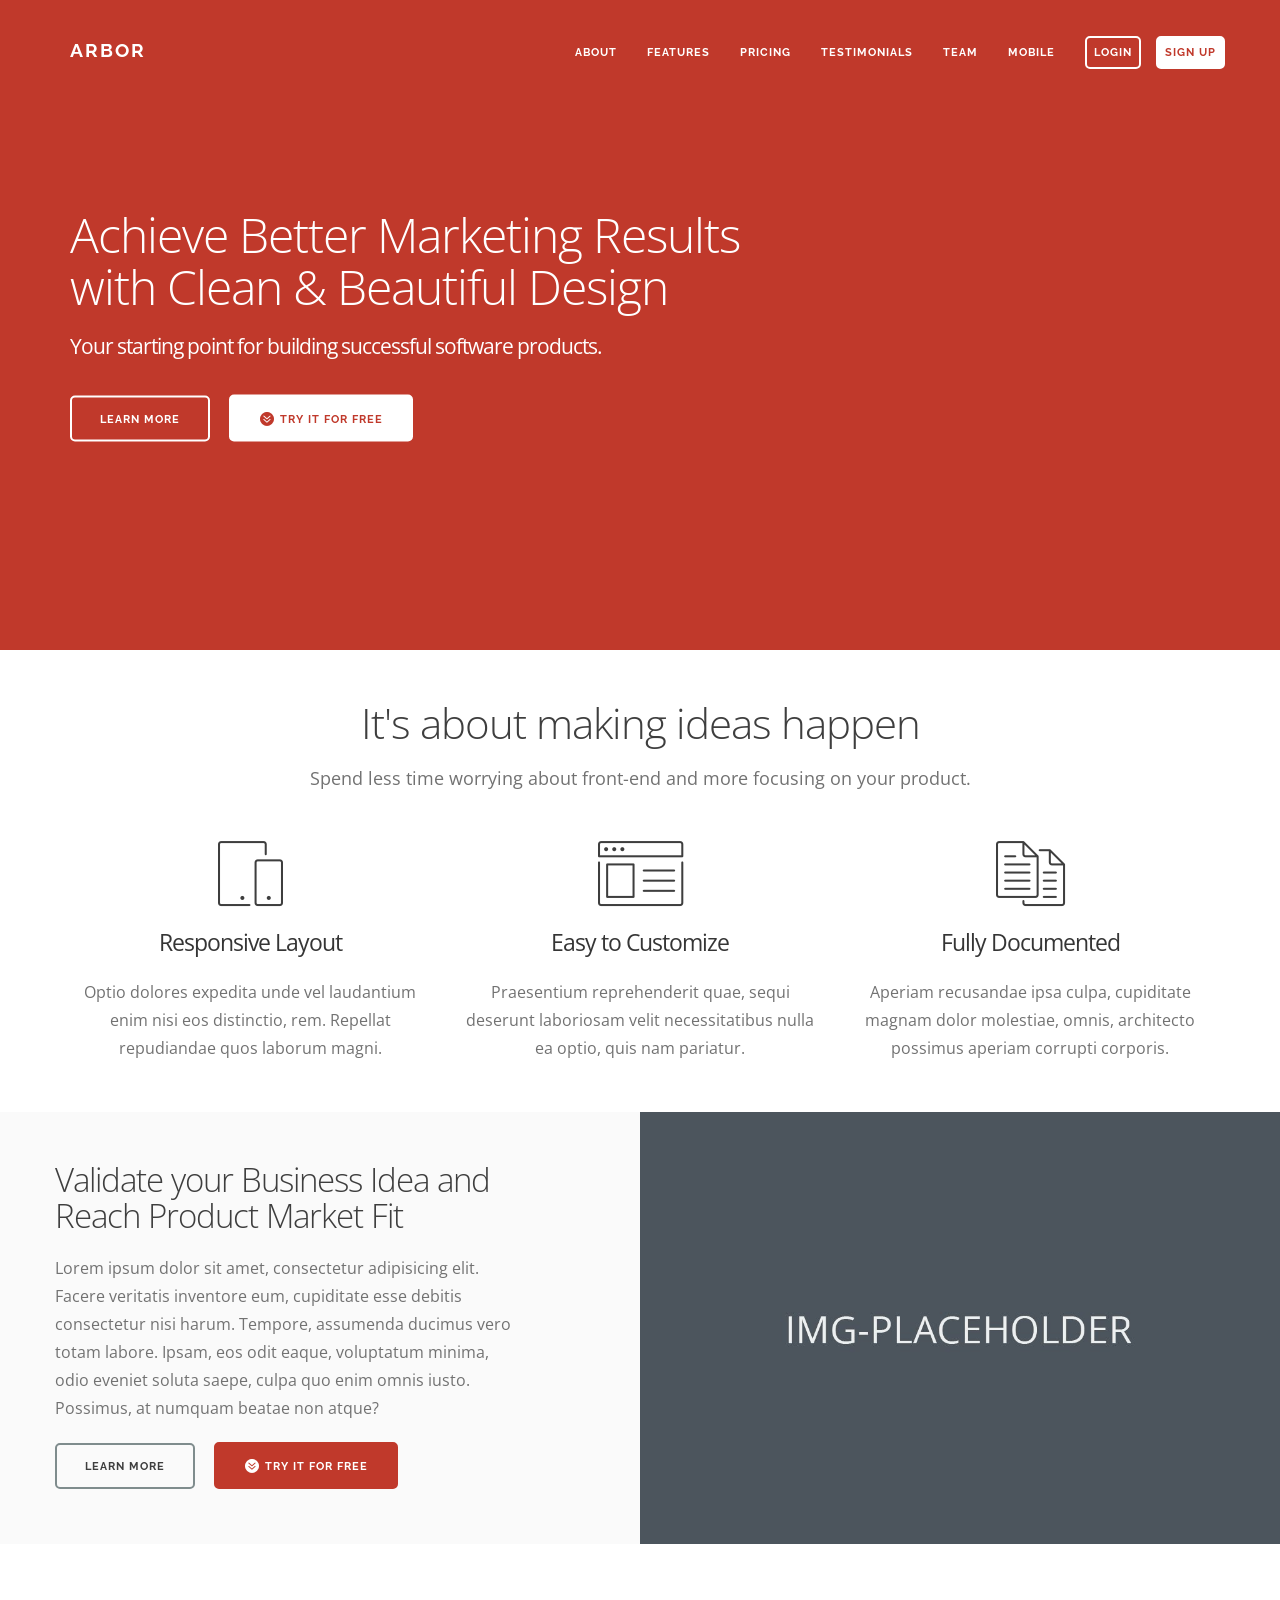
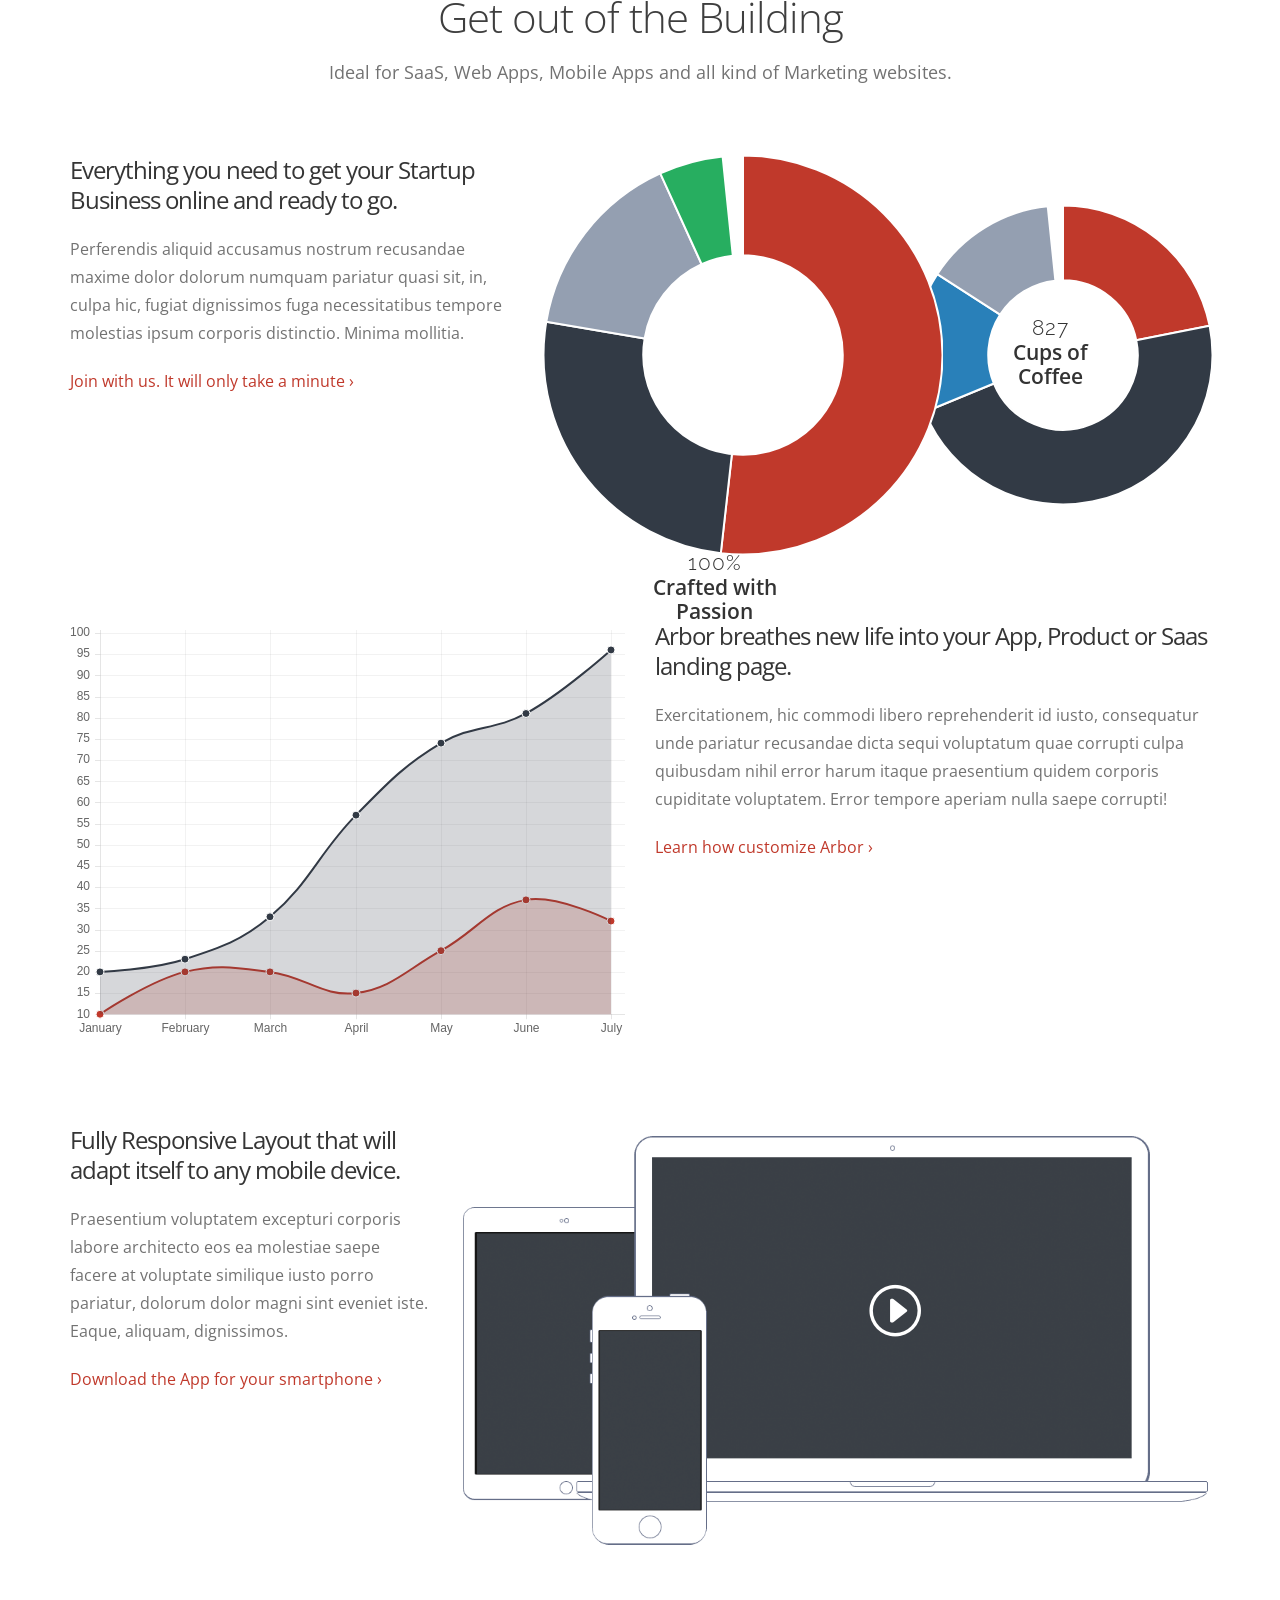
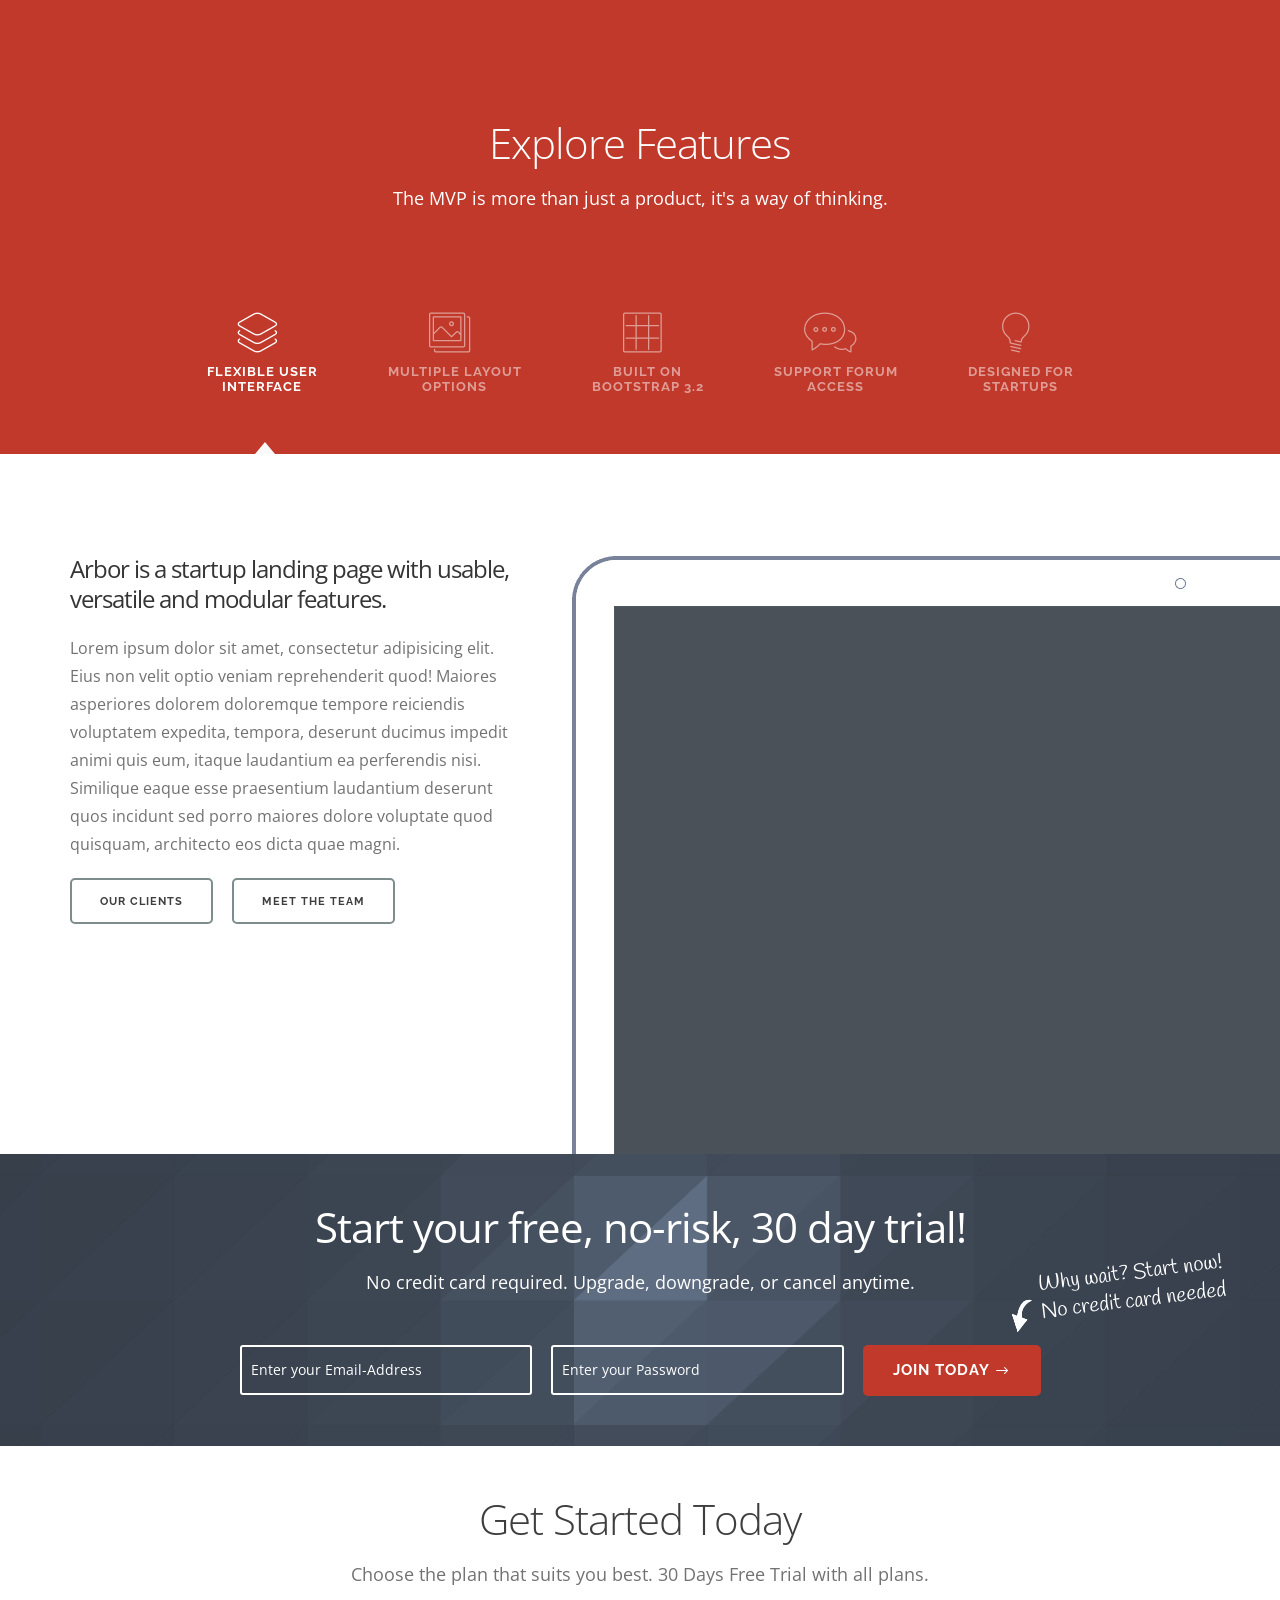
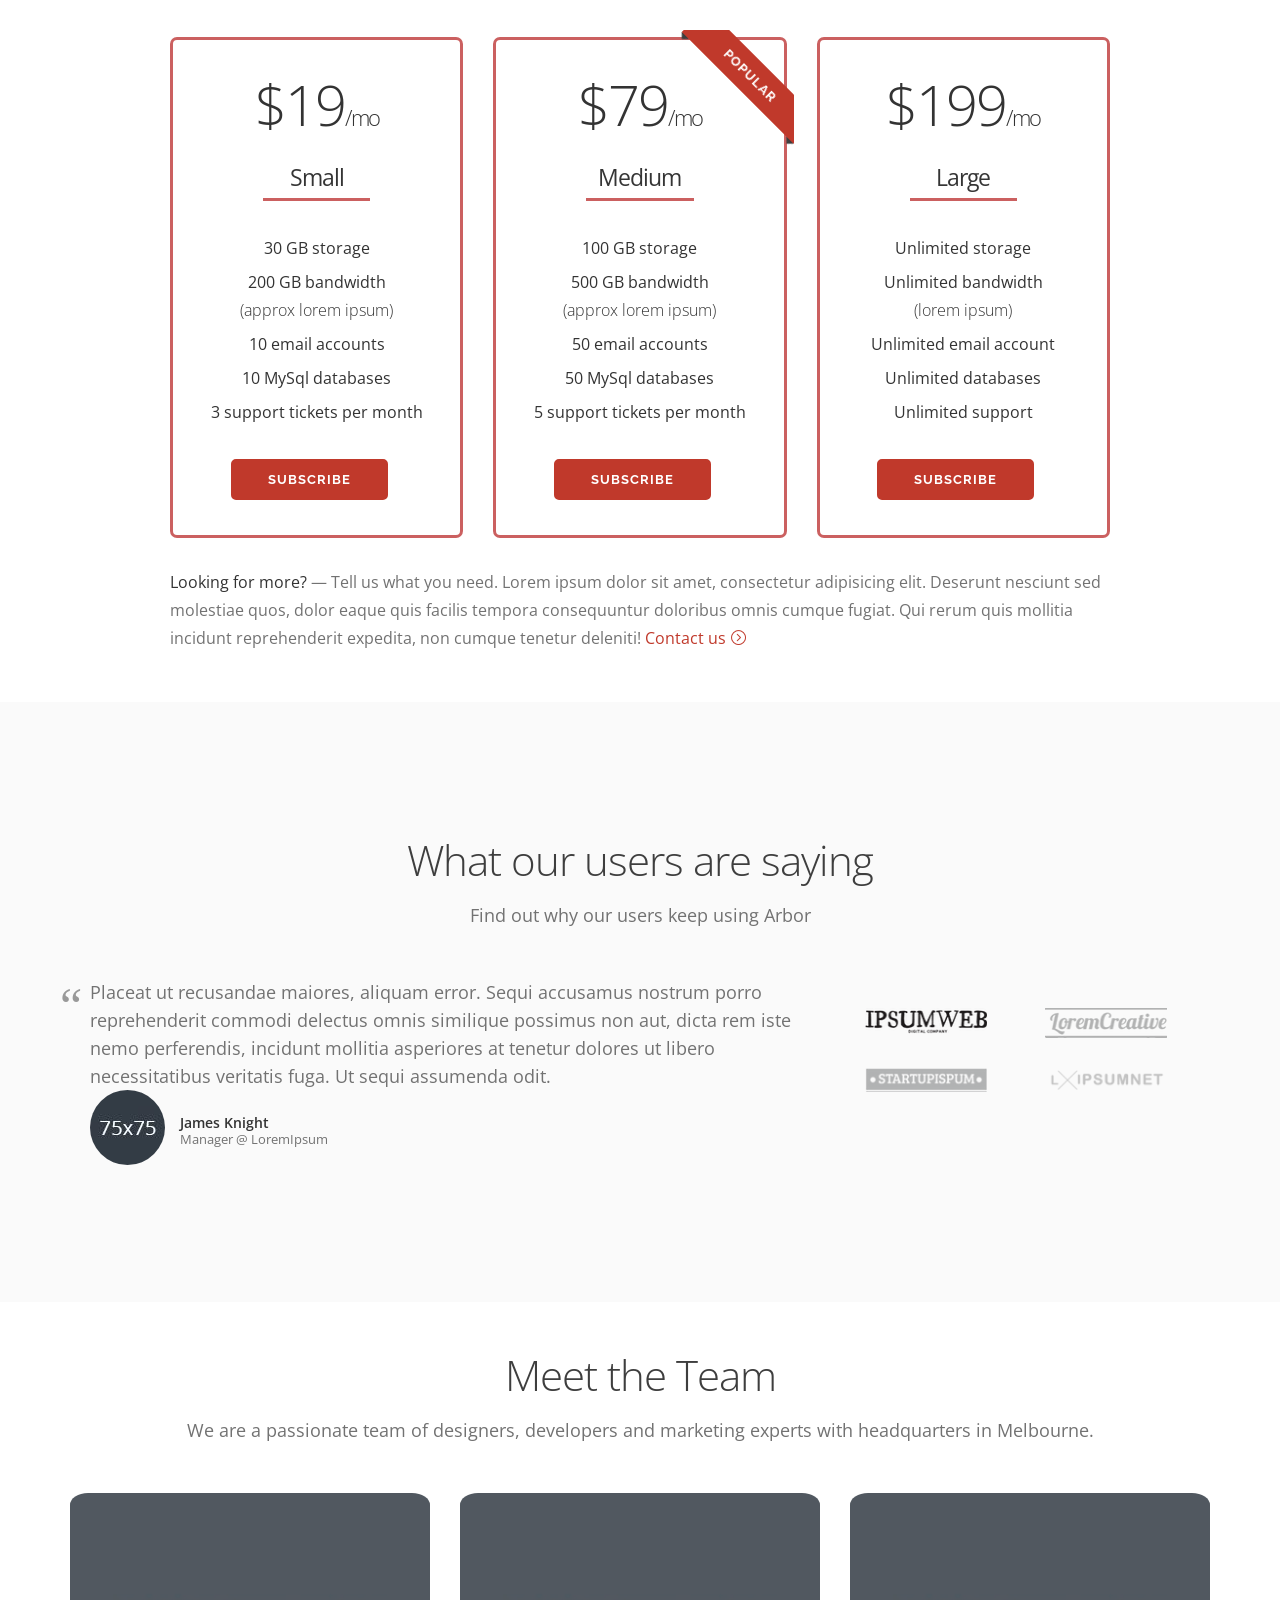
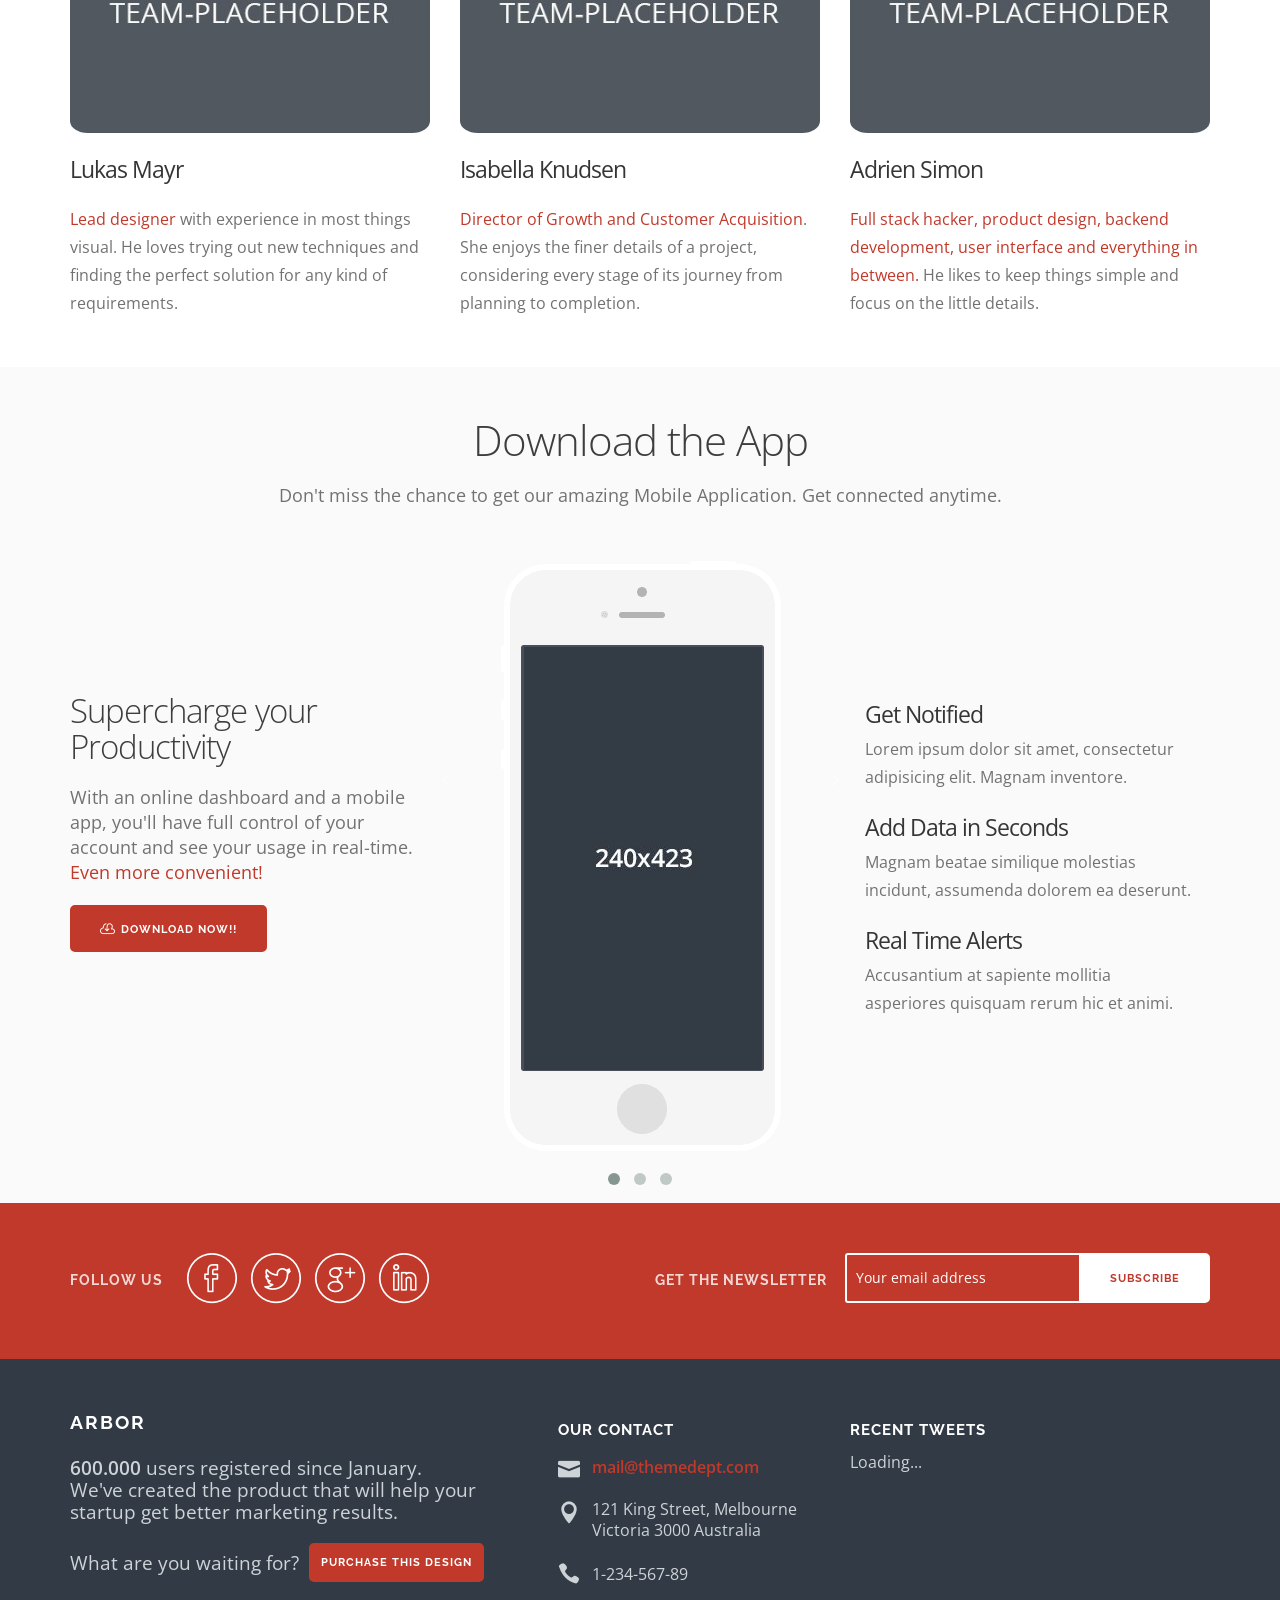
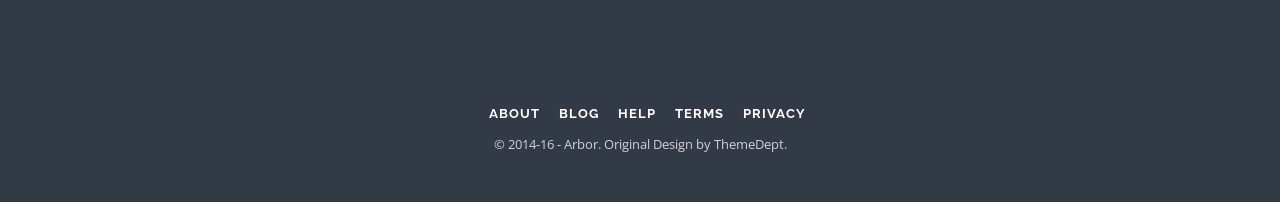
<file: arbor-landing-master/index-youtubebg.html>
<!doctype html>
<html lang="en">

<head>
    <meta charset="utf-8">

    <!-- TITLE OF SITE -->
    <title>Arbor | Startup and App Responsive Landing Page Template</title>

    <meta name="description"
        content="Responsive Landing Page for Presenting Your Startup: Saas, Mobile or Web Application" />
    <meta name="keywords"
        content="Arbor, startup theme, startup template, startup example, startup landing page, one page, responsive, app landing, html template, mobile application, responsive landing page" />
    <meta name="author" content="ThemeDept">
    <meta name="viewport" content="width=device-width, initial-scale=1, maximum-scale=1">

    <!-- FAVICON  -->
    <link rel="icon" href="assets/images/favicon/favicon.ico">

    <!-- =========================
       STYLESHEETS 
    ============================== -->

    <!-- BOOTSTRAP CSS -->
    <link rel="stylesheet" href="assets/css/plugins/bootstrap.min.css">

    <!-- FONT ICONS -->
    <link rel="stylesheet" href="assets/css/icons/icons.min.css">

    <!-- GOOGLE FONTS -->
    <link href="http://fonts.googleapis.com/css?family=Raleway:300,400,600,700%7COpen+Sans:300,400,600,700%7CHandlee"
        rel="stylesheet">

    <!-- PLUGINS STYLESHEET -->
    <link rel="stylesheet" href="assets/css/plugins/plugins.min.css">

    <!-- CUSTOM STYLESHEET -->
    <link rel="stylesheet" href="assets/css/style.css">

    <!-- RESPONSIVE FIXES -->
    <link rel="stylesheet" href="assets/css/responsive.css">

    <!-- COLORE STYLESHEET -->
    <!-- Change here the Main Color of the Site: Choose your favorite predefined color from assets/css/colors.css -->
    <link rel="stylesheet" href="assets/css/colors/red.css" title="red">


    <!--[if lt IE 9]>
            <script src="assets/js/plugins/html5shiv.min.js"></script>
            <script src="assets/js/plugins/respond.min.js"></script>
    <![endif]-->

</head>

<body>
    <div class="main-wrapper">

        <!-- =========================
             PRELOADER
        ============================== -->
        <div class="preloader">
            <div class="loader-container">
                <div class="text-logo">Arbor</div>
                <div class="signal"></div>
            </div>
        </div>


        <!-- =========================
             HEADER
        ============================== -->
        <header class="header solid-bg youtube-bg" id="top">
            <!-- Background Overlay -->
            <div class="overlay">

                <!-- Youtube Video Header Background -->
                <div id="P1" class="player" style="display:block; margin: auto; background: rgba(0,0,0,0.5)"
                    data-property="{videoURL:'http://youtu.be/e8DFN3m8XGQ',containment:'#top',startAt:0,mute:true,autoPlay:true,loop:false,opacity:1}">
                </div>


                <!-- =========================================
                     Navigation
                ========================================== -->
                <nav class="navbar navbar-fixed-top" role="navigation">
                    <div class="container">
                        <div class="row">
                            <div class="col-md-12">
                                <!-- Navbar-Header -->
                                <div class="navbar-header">

                                    <!-- Mobile Menu -->
                                    <button data-target=".navbar-collapse" data-toggle="collapse" class="navbar-toggle"
                                        type="button">
                                        <i class="icon icon_menu"></i>
                                    </button>

                                    <!-- Text-Logo -->
                                    <a href="#top" class="navbar-brand scrollto" title="Arbor">
                                        <span class="text-logo">Arbor</span>
                                    </a>

                                    <!-- Image-Logo: Remove this comments and the section above Text-Logo if you want to add an Image-Logo (recommended sizes -> max-height:50, max-width:200) 

                                    <a href="#top" class="navbar-brand img-logo scrollto" title="Arbor">
                                        <img src="assets/images/logo.png" alt="Logo">
                                    </a> 
                                    -->

                                </div><!-- /End Navbar-Header -->

                                <!-- Navbar-Collapse -->
                                <div class="navbar-collapse collapse">
                                    <ul class="nav navbar-nav navbar-right">
                                        <!-- Menu Items -->
                                        <li><a href="#about" title="" class="scrollto">About</a></li>
                                        <li><a href="#features" title="" class="scrollto">Features</a></li>
                                        <li><a href="#pricing" title="" class="scrollto">Pricing</a></li>
                                        <li><a href="#testimonials" title="" class="scrollto">Testimonials</a></li>
                                        <li><a href="#team" title="" class="scrollto">Team</a></li>
                                        <li><a href="#mobile-download" title="" class="scrollto">Mobile</a></li>
                                        <!-- Login and Signup Modal on click -->
                                        <li><a class="btn btn-nav" data-toggle="modal" href="javascript:void(0)"
                                                onclick="openLoginModal();">Login</a></li>
                                        <li><a class="btn btn-nav btn-white" data-toggle="modal"
                                                href="javascript:void(0)" onclick="openRegisterModal();">Sign Up</a>
                                        </li>
                                    </ul>
                                </div><!-- /End Navbar-Collapse -->
                            </div><!-- /End Col -->
                        </div><!-- /End Row -->
                    </div><!-- /End Container -->
                </nav><!-- /End Sticky Navigation -->


                <!-- =========================================
                     Login/Signup Bootstrap Modal
                ==========================================  -->
                <div class="modal fade login" id="loginModal">
                    <div class="modal-dialog">
                        <div class="modal-content">

                            <!-- Modal-Header -->
                            <div class="modal-header">
                                <!-- Close Button -->
                                <button type="button" class="close" data-dismiss="modal" aria-hidden="true">
                                    <i class="icon icon_close_alt2"></i>
                                </button>
                                <!-- Modal-Header Title-->
                                <h4 class="modal-title">Sign in to <span>Arbor</span></h4>
                                <p class="modal-subtitle">Enter your email and password</p>
                            </div><!-- /End Modal-Header -->

                            <!-- Modal-Body Content -->
                            <div class="modal-body">
                                <div class="box">
                                    <div class="content">
                                        <!-- Login Form -->
                                        <div class="loginBox">
                                            <form id="login-modal" role="form">
                                                <!-- Success/Alert Notification -->
                                                <p class="lm-success"><i class="icon icon_check_alt2"></i>
                                                    <strong>Congratulation! Login modal validation is working. Implement
                                                        your code.</strong></p>
                                                <p class="lm-failed"><i class="icon icon_close_alt2"></i><strong>
                                                        Something went wrong! Insert correct value.</strong></p>
                                                <!-- Input Fields -->
                                                <input id="lm-email" class="form-control input-lg" type="text"
                                                    placeholder="Email" name="lm-email" required>
                                                <input id="lm-password" class="form-control input-lg" type="password"
                                                    placeholder="Password" name="lm-password" required>
                                                <!-- Login Button -->
                                                <button class="btn btn-color">Login</button>
                                            </form>
                                        </div><!-- /End Login Form -->
                                    </div>
                                </div><!-- /End Login Form Box -->
                                <div class="box">
                                    <!-- Signup Form -->
                                    <div class="content registerBox" style="display:none;">
                                        <form id="signup-modal" role="form">
                                            <!-- Success/Alert Notification -->
                                            <p class="sm-success"><i class="icon icon_check_alt2"></i>
                                                <strong>Congratulation! Signup modal validation is working. Implement
                                                    your code.</strong></p>
                                            <p class="sm-failed"><i class="icon icon_close_alt2"></i><strong> Something
                                                    went wrong! Insert correct value.</strong></p>
                                            <!-- Input Fields -->
                                            <input id="sm-email" class="form-control input-lg" type="text"
                                                placeholder="Email" name="sm-email" required>
                                            <input id="sm-password" class="form-control input-lg" type="password"
                                                placeholder="Password" name="sm-password">
                                            <input id="sm-confirm" class="form-control input-lg" type="password"
                                                placeholder="Repeat Password" name="sm-confirm">
                                            <!-- Signup Button -->
                                            <button class="btn btn-color">Create Account</button>
                                        </form>

                                    </div><!-- /End Signup Form -->
                                </div><!-- /End Signup Form Box -->
                            </div><!-- /End Modal-Body -->

                            <!-- Modal-Footer -->
                            <div class="modal-footer">
                                <!-- Login-Footer. Redirect to Signup-Modal-->
                                <div class="forgot login-footer">
                                    <span>Don't have an account?
                                        <a href="javascript: showRegisterForm();">Sign up.</a>
                                    </span>
                                </div>
                                <!-- Signup-Footer. Redirect to Login-Modal -->
                                <div class="forgot register-footer" style="display:none">
                                    <span>Already have an account?</span>
                                    <a href="javascript: showLoginForm();">Login</a>
                                </div>
                            </div><!-- /End Modal-Footer -->

                        </div><!-- /End Modal Content -->
                    </div><!-- /End Modal Dialog -->
                </div><!-- /End Modal -->


                <!-- =========================================
                     Hero-Section
                ========================================== -->
                <div class="container vmiddle">
                    <div class="row">
                        <div class="col-md-8">
                            <div class="hero-section">

                                <!-- Welcome - Hero Message -->
                                <h1 class="text-white">Achieve Better Marketing Results with Clean &amp; Beautiful
                                    Design</h1>
                                <p class="text-white">Your starting point for building successful software products.</p>

                                <!-- Learn More Buttons -->
                                <div class="btn-box">
                                    <a href="#about" class="btn btn-ghost scrollto">Learn More</a>
                                    <a href="#canvas-bg" class="btn btn-white scrollto"><i
                                            class="icon arrow_carrot-2dwnn_alt"></i>Try it for Free</a>
                                </div>

                            </div><!-- /End Intro-Section -->
                        </div><!-- /End Col -->
                    </div><!-- /End Row -->
                </div><!-- /End Container Hero-Section -->


            </div><!-- /End Background Overlay -->
        </header>
        <!-- =========================
             /END HEADER
        ============================== -->


        <!-- =================================
             SECTION ABOUT - INTRO FEATURES
        ====================================== -->
        <section class="intro-features white-bg" id="about">
            <div class="container">
                <!-- Padding -->
                <div class="wrapper-lg">
                    <div class="row">
                        <!-- Section Header Title -->
                        <div class="col-xs-12">
                            <h2>It's about making ideas happen</h2>
                            <p class="large">Spend less time worrying about front-end and more focusing on your product.
                            </p>
                        </div>
                    </div>
                    <!-- Three Main Features with Icons -->
                    <div class="row">
                        <div class="col-sm-4 intro-content">
                            <div class="icon-lg">
                                <i class="icon icon-mobile"></i>
                            </div>
                            <h4>Responsive Layout</h4>
                            <p>Optio dolores expedita unde vel laudantium enim nisi eos distinctio, rem. Repellat
                                repudiandae quos laborum magni.</p>
                        </div>
                        <div class="col-sm-4 intro-content">
                            <div class="icon-lg">
                                <i class="icon icon-browser"></i>
                            </div>
                            <h4>Easy to Customize</h4>
                            <p>Praesentium reprehenderit quae, sequi deserunt laboriosam velit necessitatibus nulla ea
                                optio, quis nam pariatur.</p>
                        </div>
                        <div class="col-sm-4 intro-content">
                            <div class="icon-lg">
                                <i class="icon icon-documents"></i>
                            </div>
                            <h4>Fully Documented</h4>
                            <p>Aperiam recusandae ipsa culpa, cupiditate magnam dolor molestiae, omnis, architecto
                                possimus aperiam corrupti corporis.</p>
                        </div>
                    </div><!-- /End Row -->
                </div><!-- /End Wrapper -->
            </div><!-- /End Container -->
        </section>
        <!-- =============================
             /END INTRO FEATURES
        ============================== -->


        <!-- ==================================================
             SECTION 2 COLS - IMAGE RIGHT AND TEXT WITH CALL TO ACTION
        ======================================================= -->
        <section class="img-with-action light-bg">
            <div class="container wrapper-lg">
                <div class="row">
                    <div class="col-lg-5 col-md-5">
                        <!-- Text Col -->
                        <h3>Validate your Business Idea and Reach Product Market Fit</h3>
                        <p>Lorem ipsum dolor sit amet, consectetur adipisicing elit. Facere veritatis inventore eum,
                            cupiditate esse debitis consectetur nisi harum. Tempore, assumenda ducimus vero totam
                            labore. Ipsam, eos odit eaque, voluptatum minima, odio eveniet soluta saepe, culpa quo enim
                            omnis iusto. Possimus, at numquam beatae non atque?</p>
                        <!-- Call To Action Buttons -->
                        <div class="btn-box">
                            <a href="#features" class="btn btn-grey scrollto">Learn More</a>
                            <a href="#canvas-bg" class="btn btn-color scrollto"><i
                                    class="icon arrow_carrot-2dwnn_alt"></i>Try it for Free</a>
                        </div>
                        <!-- Div Required for Correct Charts Animation -->
                        <div class="start-charts"></div>
                    </div>
                </div><!-- /End Row-->
            </div><!-- /End Container-->
            <!-- Image Col -->
            <div class="hidden-sm hidden-xs col-md-6 img-col-bg img-right"></div>
        </section>
        <!-- =============================
             /END SECTION 
        ============================== -->


        <!-- ==================================================
            CHARTS & SHOWCASE SECTION
        ======================================================= -->
        <section class="charts white-bg" id="charts">
            <div class="container">
                <div class="wrapper-lg">
                    <div class="row">
                        <div class="col-md-12">
                            <h2>Get out of the Building</h2>
                            <p class="large">Ideal for SaaS, Web Apps, Mobile Apps and all kind of Marketing websites.
                            </p>
                        </div>
                    </div>

                    <div class="row doughnut-box">
                        <div class="col-md-5">
                            <!-- Div Required for Correct Line Chart Animation -->
                            <div class="start-line"></div>
                            <!-- Chart Text Description -->
                            <h4>Everything you need to get your Startup Business online and ready to go.</h4>
                            <p>Perferendis aliquid accusamus nostrum recusandae maxime dolor dolorum numquam pariatur
                                quasi sit, in, culpa hic, fugiat dignissimos fuga necessitatibus tempore molestias ipsum
                                corporis distinctio. Minima mollitia.</p>
                            <p><a href="#canvas-bg" class="scrollto"><strong>Join with us. It will only take a minute
                                        ›</strong></a></p>
                        </div>
                        <div class="col-md-7">
                            <!-- Doughnut Charts  -->
                            <div id="canvas-holder">
                                <div class="chart-text">
                                    100&#37;<span>Crafted with<br> Passion</span>
                                </div>
                                <canvas id="chart-area" width="400" height="400"></canvas>
                            </div>
                            <div id="canvas2-holder">
                                <div class="chart2-text">
                                    827<span>Cups of<br>Coffee</span>
                                </div>
                                <canvas id="chart2-area" width="300" height="300"></canvas>
                            </div>
                        </div>
                    </div><!-- /End Chart-Box -->

                    <div class="row chart-box">
                        <div class="col-md-6 col-md-push-6 col-sm-12">
                            <!-- Chart Text Description -->
                            <h4>Arbor <strong>breathes new life</strong> into your App, Product or Saas landing page.
                            </h4>
                            <p>Exercitationem, hic commodi libero reprehenderit id iusto, consequatur unde pariatur
                                recusandae dicta sequi voluptatum quae corrupti culpa quibusdam nihil error harum itaque
                                praesentium quidem corporis cupiditate voluptatem. Error tempore aperiam nulla saepe
                                corrupti!</p>
                            <p><a href="#features" class="scrollto"><strong>Learn how customize Arbor ›</strong></a></p>
                        </div>
                        <div class="col-md-6 col-md-pull-6 col-sm-12">
                            <!-- Line Chart -->
                            <div class="line-canvas">
                                <div>
                                    <canvas id="line-canvas" height="450" width="600"></canvas>
                                </div>
                            </div>
                        </div>
                    </div><!-- /End Chart-Box -->

                    <div class="row showcase">
                        <div class="col-md-4">
                            <h4>Fully Responsive Layout that will adapt itself to any mobile device.</h4>
                            <p>Praesentium voluptatem excepturi corporis labore architecto eos ea molestiae saepe facere
                                at voluptate similique iusto porro pariatur, dolorum dolor magni sint eveniet iste.
                                Eaque, aliquam, dignissimos.</p>
                            <p><a href="#mobile-download" class="scrollto"><strong>Download the App for your smartphone
                                        ›</strong></a></p>
                        </div>
                        <div class="col-md-8">
                            <!-- Devices Image -->
                            <div class="img-box">
                                <img src="assets/images/showcase.png" alt="" class="img-responsive">
                                <a href="http://youtu.be/SZEflIVnhH8" data-type="youtube"
                                    class="venobox video-player"><i class="icon arrow_triangle-right_alt2 wow fadeIn"
                                        data-wow-duration="2s"></i></a>
                            </div>
                        </div>
                    </div><!-- /End Chart-Box -->

                </div><!-- /End Wrapper -->
            </div><!-- /End Container -->
        </section>
        <!-- =============================
             /END CHARTS SECTION 
        ============================== -->


        <!-- ==================================================
            FEATURES SECTION
        ======================================================= -->
        <section class="tab-features color-bg" id="features">
            <div class="container">
                <div class="features-title">
                    <div class="row">
                        <div class="col-md-12">
                            <h2 class="text-white">Explore Features</h2>
                            <p class="large text-white">The MVP is more than just a product, it's a way of thinking.</p>
                        </div>
                    </div>
                </div>
            </div>

            <div class="row">
                <div class="col-xs-12">
                    <!-- Features Tab -->
                    <div class="tabs features tab-container">
                        <ul class="etabs">
                            <!-- Feature Icon -->
                            <li class="tab">
                                <a href="#tab-feature-1">
                                    <div class="icon-sm">
                                        <i class="icon icon-layers"></i>
                                    </div>
                                    <h5 class="text-white">Flexible User<br> Interface</h5>
                                </a>
                            </li>
                            <!-- Feature Icon -->
                            <li class="tab">
                                <a href="#tab-feature-2">
                                    <div class="icon-sm">
                                        <i class="icon icon-pictures"></i>
                                    </div>
                                    <h5 class="text-white">Multiple Layout<br> Options</h5>
                                </a>
                            </li>
                            <!-- Feature Icon -->
                            <li class="tab">
                                <a href="#tab-feature-3">
                                    <div class="icon-sm">
                                        <i class="icon icon-grid"></i>
                                    </div>
                                    <h5 class="text-white">Built on <br>Bootstrap 3.2</h5>
                                </a>
                            </li>
                            <!-- Feature Icon -->
                            <li class="tab">
                                <a href="#tab-feature-4">
                                    <div class="icon-sm">
                                        <i class="icon icon-chat"></i>
                                    </div>
                                    <h5 class="text-white">Support Forum <br>Access</h5>
                                </a>
                            </li>
                            <!-- Feature Icon -->
                            <li class="tab">
                                <a href="#tab-feature-5">
                                    <div class="icon-sm">
                                        <i class="icon icon-lightbulb"></i>
                                    </div>
                                    <h5 class="text-white">Designed for <br>Startups</h5>
                                </a>
                            </li>
                        </ul><!-- /End Etabs -->

                        <div class="panel-container">

                            <div class="tab-content" id="tab-feature-1">
                                <div class="container">
                                    <div class="row">
                                        <!-- Feature Description 2cols Text-Left with Buttons -->
                                        <div class="col-md-5 col-sm-6">
                                            <h4>Arbor is a startup landing page with usable, versatile and modular
                                                features.</h4>
                                            <p>Lorem ipsum dolor sit amet, consectetur adipisicing elit. Eius non velit
                                                optio veniam reprehenderit quod! Maiores asperiores dolorem doloremque
                                                tempore reiciendis voluptatem expedita, tempora, deserunt ducimus
                                                impedit animi quis eum, itaque laudantium ea perferendis nisi. Similique
                                                eaque esse praesentium laudantium deserunt quos incidunt sed porro
                                                maiores dolore voluptate quod quisquam, architecto eos dicta quae magni.
                                            </p>
                                            <div class="btn-box">
                                                <a href="#testimonials" class="btn btn-grey scrollto">Our Clients</a>
                                                <a href="#team" class="btn btn-grey scrollto">Meet the Team</a>
                                            </div>
                                        </div>
                                        <!-- Image-right -->
                                        <div class="col-md-7 col-sm-6 hidden-xs wow fadeInRight" data-wow-duration="2s">
                                            <img src="assets/images/features/feature1.png" alt="">
                                        </div>
                                    </div>
                                </div>
                            </div><!-- /End Tab-content -->

                            <div class="tab-content" id="tab-feature-2">
                                <div class="container">
                                    <div class="row">
                                        <!-- Feature Description 2cols Text-Right with Icons -->
                                        <div class="col-xs-12 col-sm-6 col-sm-push-6 col-lg-7 col-lg-push-5">
                                            <h4>Arbor is a high-quality solution for those who want a beautiful website
                                                in no time</h4>
                                            <p>Similique eaque esse praesentium laudantium deserunt quos incidunt sed
                                                porro maiores dolore voluptate quod quisquam.</p>
                                            <div class="tab-icon">
                                                <div class="icon-sm">
                                                    <i class="icon icon-adjustments"></i>
                                                </div>
                                                <p class="large">Numerous Colour Schemes</p>
                                                <p> Ipsum, ratione. Dolor illo numquam dolorem consequuntur, ex vitae,
                                                    ipsum tenetur nihil soluta. Eaque at laboriosam similique?</p>
                                            </div>
                                            <div class="tab-icon">
                                                <div class="icon-sm">
                                                    <i class="icon icon-target"></i>
                                                </div>
                                                <p class="large">Tons of Elements</p>
                                                <p> Repudiandae expedita, non aperiam, ea quia dolorem quidem pariatur
                                                    culpa explicabo voluptatem alias voluptas itaque similique officia.
                                                </p>
                                            </div>
                                        </div>
                                        <!-- Image-Left -->
                                        <div class="col-xs-12 col-sm-6 col-sm-pull-6 col-lg-5 col-lg-pull-7 hidden-xs wow fadeInLeft"
                                            data-wow-duration="2s">
                                            <img src="assets/images/features/feature2.png" class="img-device" alt="">
                                        </div>
                                    </div>
                                </div>
                            </div><!-- / End Tab-content -->

                            <div class="tab-content" id="tab-feature-3">
                                <div class="container">
                                    <div class="row">
                                        <!-- Feature Description 2cols Text-Left -->
                                        <div class="col-md-5 col-sm-6">
                                            <h4>Arbor is a fully responsive landing page template with awesome features
                                                and interactive elements.</h4>
                                            <p>Lorem ipsum dolor sit amet, consectetur adipisicing elit. Eius non velit
                                                optio veniam reprehenderit quod! Maiores asperiores dolorem doloremque
                                                tempore reiciendis voluptatem expedita, tempora, deserunt ducimus
                                                impedit animi quis eum, itaque laudantium ea perferendis nisi.</p>
                                        </div>
                                        <!-- Image-Right -->
                                        <div class="col-md-7 col-sm-6 hidden-xs wow fadeInRight" data-wow-duration="2s">
                                            <img src="assets/images/features/feature3.png" alt="">
                                        </div>
                                    </div>
                                </div>
                            </div><!-- /End Tab-content -->

                            <div class="tab-content" id="tab-feature-4">
                                <div class="container">
                                    <div class="row">
                                        <!-- Feature Description 2col Text-Left with Icons-->
                                        <div class="col-md-7 col-sm-6">
                                            <h4>There are a lot of different blocks that will help you to make a perfect
                                                project.</h4>
                                            <p>Deserunt ducimus impedit animi quis eum, itaque laudantium ea perferendis
                                                nisi. Similique eaque esse.</p>
                                            <div class="tab-icon">
                                                <div class="icon-sm">
                                                    <i class="icon icon-profile-male"></i>
                                                </div>
                                                <p class="large">Amazingly Simple Use</p>
                                                <p>Tempora, veniam. Tempore nihil praesentium obcaecati velit, harum nam
                                                    dicta sequi quam sunt incidunt facilis itaque..</p>
                                            </div>
                                            <div class="tab-icon">
                                                <div class="icon-sm">
                                                    <i class="icon icon-compass"></i>
                                                </div>
                                                <p class="large">Clear Documentation</p>
                                                <p>Officia illum, perferendis dolorum dolor sit eveniet, tempore
                                                    incidunt animi totam qui voluptas, inventore velit illo!</p>
                                            </div>
                                        </div>
                                        <!-- Image Right -->
                                        <div class="col-md-5 col-sm-6 hidden-xs wow fadeInRight" data-wow-duration="2s">
                                            <img src="assets/images/features/feature4.png" class="img-device" alt="">
                                        </div>
                                    </div>
                                </div>
                            </div><!-- /End Tab-content -->

                            <div class="tab-content" id="tab-feature-5">
                                <div class="container">
                                    <div class="row">
                                        <!-- Feature Description 2col Text both -->
                                        <div class="col-xs-12">
                                            <div class="col-sm-6">
                                                <h4>Publish your Startup in Beautiful Way.</h4>
                                                <p>Similique eaque esse praesentium laudantium deserunt quos incidunt
                                                    sed porro maiores dolore voluptate quod quisquam, architecto eos
                                                    dicta quae magni vero unde necessitatibus. Lorem ipsum dolor sit
                                                    amet, consectetur adipisicing.</p>
                                            </div>
                                            <div class="col-sm-6">
                                                <h4>Take a Second and Explore it!</h4>
                                                <p>Inventore distinctio placeat fugiat reiciendis repudiandae et iste,
                                                    aut sunt ad. Ab temporibus animi harum quo enim magnam rerum odit
                                                    quos molestias ipsam! Perferendis eum nobis aliquid, facere modi
                                                    quos, possimus deleniti labore sit cupiditate, culpa consequatur.
                                                </p>
                                            </div>
                                        </div>
                                    </div>
                                    <div class="row">
                                        <!-- Image below -->
                                        <div class="col-xs-12 hidden-xs wow fadeInUp" data-wow-duration="2s">
                                            <img src="assets/images/features/feature5.png" class="img-device" alt="">
                                        </div>
                                    </div>
                                </div>
                            </div><!-- / End Tab-content -->

                        </div><!-- / End Panel-Container -->
                    </div><!-- / End Tabs -->
                </div><!-- /End Col -->
            </div><!-- /End Row -->
        </section>
        <!-- =============================
             /END FEATURES TAB
        ============================== -->


        <!-- ==================================================
            SIGNUP DIVIDER
        ======================================================= -->
        <section id="canvas-bg" class="dark-bg signup-divider">
            <div class="container">
                <div class="wrapper-lg">
                    <div class="row">
                        <div class="col-md-12">
                            <h2 class="text-white">Start your free, no-risk, 30 day trial!</h2>
                            <p class="large text-white">No credit card required. Upgrade, downgrade, or cancel anytime.
                            </p>
                            <!-- Handwritten text with arrow -->
                            <p class="signup-handwritten text-white">Why wait? Start now! <br>No credit card needed</p>
                        </div>
                    </div>

                    <div class="row">
                        <!-- Signup Form -->
                        <form id="signup-divider" role="form">
                            <!-- Notification -->
                            <p class="signup-success"><i class="icon icon_check_alt2"></i> <strong>Congratulation!
                                    Welcome to 30 day Free Trial. Check your email address.</strong></p>
                            <p class="signup-failed"><i class="icon icon_close_alt2"></i><strong> Something went wrong!
                                    Insert correct value.</strong></p>

                            <!-- Input fields -->
                            <div class="form-group">
                                <input type="email" name="signup-email" id="signup-email" class="form-control input-lg"
                                    placeholder="Enter your Email-Address" required>
                            </div>
                            <div class="form-group">
                                <input type="password" size="25" name="signup-password" id="signup-password"
                                    class="form-control input-lg" placeholder="Enter your Password" required>
                            </div>
                            <!-- Signup Button -->
                            <button class="btn btn-color">Join Today <i class="icon arrow_right"></i></button>
                        </form>
                    </div><!-- /End Row -->
                </div><!-- /End Wrapper -->
            </div><!-- /End Container -->
        </section>
        <!-- =============================
             /END SIGNUP SECTION 
        ============================== -->


        <!-- =============================
             PRICING SECTION
        ============================== -->
        <section class="pricing white-bg" id="pricing">
            <div class="container">
                <div class="wrapper-lg">
                    <div class="row">
                        <div class="col-xs-12">
                            <h2>Get Started Today</h2>
                            <p class="large">Choose the plan that suits you best. 30 Days Free Trial with all plans.</p>
                        </div>
                    </div>

                    <!-- Pricing Tabs-->
                    <div class="row grid-md">
                        <div class="col-sm-4">
                            <div class="pricing-tab">
                                <p class="price">$19<span>/mo</span></p>
                                <h4>Small</h4>
                                <ul class="pricing-features">
                                    <li>30 GB storage</li>
                                    <li>200 GB bandwidth<span>(approx lorem ipsum)</span></li>
                                    <li>10 email accounts</li>
                                    <li>10 MySql databases</li>
                                    <li>3 support tickets per month</li>
                                </ul>
                                <a href="#canvas-bg" class="btn btn-color scrollto">Subscribe</a>
                            </div>
                        </div>

                        <div class="col-sm-4">
                            <div class="pricing-tab">
                                <div class="ribbon">
                                    <h5 class="popular">Popular</h5>
                                </div>
                                <p class="price">$79<span>/mo</span></p>
                                <h4>Medium</h4>
                                <ul class="pricing-features">
                                    <li>100 GB storage</li>
                                    <li>500 GB bandwidth<span>(approx lorem ipsum)</span></li>
                                    <li>50 email accounts</li>
                                    <li>50 MySql databases</li>
                                    <li>5 support tickets per month</li>
                                </ul>
                                <a href="#canvas-bg" class="btn btn-color scrollto">Subscribe</a>
                            </div>
                        </div>

                        <div class="col-sm-4">
                            <div class="pricing-tab">
                                <p class="price">$199<span>/mo</span></p>
                                <h4>Large</h4>
                                <ul class="pricing-features">
                                    <li>Unlimited storage</li>
                                    <li>Unlimited bandwidth<span>(lorem ipsum)</span></li>
                                    <li>Unlimited email account</li>
                                    <li>Unlimited databases</li>
                                    <li>Unlimited support</li>
                                </ul>
                                <a href="#canvas-bg" class="btn btn-color scrollto">Subscribe</a>
                            </div>
                        </div>


                        <!-- Pricing Footer -->
                        <div class="row">
                            <div class="col-xs-12">
                                <div class="pricing-more">
                                    <p><strong>Looking for more?</strong> &mdash; Tell us what you need. Lorem ipsum
                                        dolor sit amet, consectetur adipisicing elit. Deserunt nesciunt sed molestiae
                                        quos, dolor eaque quis facilis tempora consequuntur doloribus omnis cumque
                                        fugiat. Qui rerum quis mollitia incidunt reprehenderit expedita, non cumque
                                        tenetur deleniti! <strong> <a href="mailto:support@themedept.com">Contact us <i
                                                    class="icon arrow_carrot-right_alt2"></i></a></strong> </p>
                                </div>
                            </div>
                        </div><!-- /End Row Pricing Footer -->

                    </div><!-- /End Row Pricing Tab -->
                </div><!-- /End Wrapper -->
            </div><!-- /End Container -->
        </section>
        <!-- =============================
             /END PRICING SECTION 
        ============================== -->


        <!-- =======================================================
             TESTIMONIALS WITH PRESS/CLIENTS LOGOS
        ============================================================ -->
        <section class="testimonial-press light-bg" id="testimonials">
            <div class="container vmiddle">
                <div class="row">
                    <div class="col-md-12">
                        <h2>What our users are saying</h2>
                        <p class="large">Find out why our users keep using Arbor</p>
                    </div>
                </div>
                <div class="row">
                    <div class="tabs testimonials tab-container">
                        <div class="col-md-8">
                            <div class="panel-container">
                                <div class="tab-block" id="tab-testimonials-1">
                                    <blockquote>
                                        <!-- Testimonial quote -->
                                        <p>Placeat ut recusandae maiores, aliquam error. Sequi accusamus nostrum porro
                                            reprehenderit commodi delectus omnis similique possimus non aut, dicta rem
                                            iste nemo perferendis, incidunt mollitia asperiores at tenetur dolores ut
                                            libero necessitatibus veritatis fuga. Ut sequi assumenda odit.</p>
                                        <!-- Testimonial image -->
                                        <img src="assets/images/testimonials/testimonial-1.jpg" alt=" ">
                                        <!-- Testimonial info -->
                                        <p class="testimonial-name"><span>James Knight</span>Manager @ LoremIpsum</p>
                                    </blockquote>
                                </div><!-- /End Tab-block -->
                                <div class="tab-block" id="tab-testimonials-2">
                                    <blockquote>
                                        <!-- Testimonial quote -->
                                        <p>Iusto quam fugit consequatur explicabo at deserunt eius vel, debitis non
                                            itaque blanditiis error iure modi, asperiores molestiae dolorum! Earum
                                            expedita sit, nesciunt neque magnam at dolorem praesentium saepe! Rerum
                                            recusandae qui quidem, a neque consequatur laboriosam.</p>
                                        <!-- Testimonial image -->
                                        <img src="assets/images/testimonials/testimonial-2.jpg" alt=" ">
                                        <!-- Testimonial info -->
                                        <p class="testimonial-name"><span>Nathan Wood</span>Chief Technology Officer @
                                            StartupIpsum</p>
                                    </blockquote>
                                </div><!-- /End Tab-block -->
                                <div class="tab-block" id="tab-testimonials-3">
                                    <blockquote>
                                        <!-- Testimonial quote -->
                                        <p>Commodi quod eligendi molestiae quaerat temporibus odio alias, nobis
                                            repudiandae eum molestias libero modi non ipsum architecto facere cumque
                                            esse veritatis voluptatibus. Quia eius nulla deleniti impedit officia quidem
                                            temporibus, enim! Ab ex, ipsa ullam asperiores itaque.</p>
                                        <!-- Testimonial image -->
                                        <img src="assets/images/testimonials/testimonial-3.jpg" alt=" ">
                                        <!-- Testimonial info -->
                                        <p class="testimonial-name"><span>Amber Evans</span>Chief Marketing Officer @
                                            AgencyLorem</p>
                                    </blockquote>
                                </div><!-- /End Tab-block -->
                                <div class="tab-block" id="tab-testimonials-4">
                                    <blockquote>
                                        <!-- Testimonial quote -->
                                        <p>Aliquid doloremque ipsum ipsam molestias aliquam ab quod mollitia sed. Vero
                                            sapiente voluptatem, voluptatum excepturi a doloribus. Dicta sit quo sed,
                                            eaque! Voluptates in illo maiores corporis? Placeat ut recusandae maiores,
                                            aliquam error. Sequi accusamus nostrum porro.</p>
                                        <!-- Testimonial image -->
                                        <img src="assets/images/testimonials/testimonial-4.jpg" alt=" ">
                                        <!-- Testimonial info -->
                                        <p class="testimonial-name"><span>Harry Palmer</span>CEO and Founder @ IpsumSite
                                        </p>
                                    </blockquote>
                                </div><!-- /End Tab-block -->
                            </div><!-- /End Panel-container -->
                        </div><!-- /End Col -->

                        <ul class="etabs col-md-4 list-unstyled">
                            <li class="tab col-md-6">
                                <a href="#tab-testimonials-1">
                                    <!-- Testimonial logo -->
                                    <img src="assets/images/press-logos/press-3.png" alt="">
                                </a>
                            </li>
                            <li class="tab col-md-6">
                                <a href="#tab-testimonials-2">
                                    <!-- Testimonial logo -->
                                    <img src="assets/images/press-logos/press-2.png" alt="">
                                </a>
                            </li>
                            <li class="tab col-md-6">
                                <a href="#tab-testimonials-3">
                                    <!-- Testimonial logo -->
                                    <img src="assets/images/press-logos/press-1.png" alt="">
                                </a>
                            </li>
                            <li class="tab col-md-6">
                                <a href="#tab-testimonials-4">
                                    <!-- Testimonial logo -->
                                    <img src="assets/images/press-logos/press-4.png" alt="">
                                </a>
                            </li>
                        </ul><!-- /End Etabs -->

                    </div><!-- /End Tabs -->
                </div><!-- /End Row -->
            </div><!-- /End Container -->
        </section>
        <!-- =============================
             /END TESTIMONIALS
        ============================== -->


        <!-- ==================================================
            TEAM
        ======================================================= -->
        <section class="team white-bg" id="team">
            <div class="container">
                <div class="wrapper-lg">
                    <div class="row">
                        <div class="col-md-12">
                            <h2>Meet the Team</h2>
                            <p class="large">We are a passionate team of designers, developers and marketing experts
                                with headquarters in Melbourne.</p>
                        </div>
                    </div>
                    <div class="row">
                        <!-- Team Box -->
                        <div class="col-sm-4 team-box">
                            <div class="team-img">
                                <img src="assets/images/team-placeholder.jpg" class="img-responsive" alt="">
                                <div class="img-overlay">
                                    <div class="img-icons">
                                        <span class="icon-white">
                                            <a href="#">
                                                <i class="icon icon-facebook"></i>
                                            </a>
                                        </span>
                                        <span class="icon-white">
                                            <a href="#">
                                                <i class="icon icon-twitter"></i>
                                            </a>
                                        </span>
                                        <span class="icon-white">
                                            <a href="#">
                                                <i class="icon icon-linkedin"></i>
                                            </a>
                                        </span>
                                    </div>
                                </div>
                            </div>
                            <h4>Lukas Mayr</h4>
                            <p class="team-bio"><span class="text-color">Lead designer</span> with experience in most
                                things visual. He loves trying out new techniques and finding the perfect solution for
                                any kind of requirements.</p>
                        </div>
                        <!-- Team Box -->
                        <div class="col-sm-4 team-box">
                            <div class="team-img">
                                <img src="assets/images/team-placeholder.jpg" class="img-responsive" alt="">
                                <div class="img-overlay">
                                    <div class="img-icons">
                                        <span class="icon-white">
                                            <a href="#">
                                                <i class="icon icon-facebook"></i>
                                            </a>
                                        </span>
                                        <span class="icon-white">
                                            <a href="#">
                                                <i class="icon icon-twitter"></i>
                                            </a>
                                        </span>
                                        <span class="icon-white">
                                            <a href="#">
                                                <i class="icon icon-linkedin"></i>
                                            </a>
                                        </span>
                                    </div>
                                </div>
                            </div>
                            <h4>Isabella Knudsen</h4>
                            <p class="team-bio"><span class="text-color">Director of Growth and Customer
                                    Acquisition</span>. She enjoys the finer details of a project, considering every
                                stage of its journey from planning to completion.</p>
                        </div>
                        <!-- Team Box -->
                        <div class="col-sm-4 team-box">
                            <div class="team-img">
                                <img src="assets/images/team-placeholder.jpg" class="img-responsive" alt="">
                                <div class="img-overlay">
                                    <div class="img-icons">
                                        <span class="icon-white">
                                            <a href="#">
                                                <i class="icon icon-facebook"></i>
                                            </a>
                                        </span>
                                        <span class="icon-white">
                                            <a href="#">
                                                <i class="icon icon-twitter"></i>
                                            </a>
                                        </span>
                                        <span class="icon-white">
                                            <a href="#">
                                                <i class="icon icon-linkedin"></i>
                                            </a>
                                        </span>
                                    </div>
                                </div>
                            </div>
                            <h4>Adrien Simon</h4>
                            <p class="team-bio"><span class="text-color">Full stack hacker, product design, backend
                                    development, user interface and everything in between.</span> He likes to keep
                                things simple and focus on the little details.</p>
                        </div>
                    </div><!-- /End Row -->
                </div><!-- End Wrapper -->
            </div><!--/End Container -->
        </section>
        <!-- =============================
             /END TEAM SECTION 
        ============================== -->


        <!-- ==================================================
            MOBILE DOWNLOAD SECTION
        ======================================================= -->
        <section class="mobile-download light-bg" id="mobile-download">
            <div class="container">
                <div class="wrapper-lg">
                    <div class="row">
                        <div class="col-md-12">
                            <h2>Download the App</h2>
                            <p class="large">Don't miss the chance to get our amazing Mobile Application. Get connected
                                anytime.</p>
                        </div>
                    </div>
                    <div class="row">
                        <!-- Text and Mobile Download Buttons -->
                        <div class="col-sm-6 col-md-4">
                            <h3>Supercharge your Productivity</h3>
                            <p class="mobile-text">With an online dashboard and a mobile app, you'll have full control
                                of your account and see your usage in real-time. <span class="text-color">Even more
                                    convenient!</span></p>
                            <a href="#" class="btn btn-color"><i class="icon icon_cloud-download_alt"></i>Download
                                Now!!</a>
                        </div>

                        <div class="col-sm-6 col-md-4">
                            <!-- Screenshot Carousel -->
                            <div class="shot-container">
                                <div id="owl-carousel-shots-phone" class="owl-carousel">
                                    <div class="owl-container text-center shots-modal">
                                        <img src="assets/images/app-screenshots/app-screenshot1alt.jpg" alt=""
                                            title="this is the title" />
                                    </div>
                                    <div class="owl-container text-center shots-modal">
                                        <img src="assets/images/app-screenshots/app-screenshot2alt.jpg" alt=""
                                            title="this is the title" />
                                    </div>
                                    <div class="owl-container text-center shots-modal">
                                        <img src="assets/images/app-screenshots/app-screenshot3alt.jpg" alt=""
                                            title="this is the title" />
                                    </div>
                                </div><!-- /End owl carousel-->
                            </div><!-- /End Container -->
                        </div>

                        <div class="col-sm-12 col-md-4 right-features">
                            <!-- More Features -->
                            <div class="col-sm-4 col-md-12">
                                <h4>Get Notified</h4>
                                <p>Lorem ipsum dolor sit amet, consectetur adipisicing elit. Magnam inventore.</p>
                            </div>
                            <div class="col-sm-4 col-md-12">
                                <h4>Add Data in Seconds</h4>
                                <p>Magnam beatae similique molestias incidunt, assumenda dolorem ea deserunt.</p>
                            </div>
                            <div class="col-sm-4 col-md-12">
                                <h4>Real Time Alerts</h4>
                                <p>Accusantium at sapiente mollitia asperiores quisquam rerum hic et animi.</p>
                            </div>
                        </div>
                    </div><!-- /End Row -->
                </div><!-- /End Wrapper -->
            </div><!-- /End Container -->
        </section>
        <!-- =============================
             /END MOBILE DOWNLOAD SECTION 
        ============================== -->


        <!-- ==================================================
            NEWSLETTER AND SOCIAL DIVIDER
        ======================================================= -->
        <section class="newsletter color-bg" id="newsletter">
            <div class="container">
                <div class="wrapper-sm">
                    <div class="row">
                        <div class="col-md-6">
                            <!-- =========================
                                Social Icons
                            ============================== -->
                            <div class="table">
                                <div class="table-row">
                                    <div class="table-cell follow">
                                        <h5 class="table-title">Follow Us</h5>
                                    </div>
                                    <div class="table-cell">
                                        <ul class="social-list">
                                            <li>
                                                <a href="#">
                                                    <i class="icon icon-facebook"></i>
                                                </a>
                                            </li>
                                            <li>
                                                <a href="#">
                                                    <i class="icon icon-twitter"></i>
                                                </a>
                                            </li>
                                            <li>
                                                <a href="#">
                                                    <i class="icon icon-googleplus"></i>
                                                </a>
                                            </li>
                                            <li>
                                                <a href="#">
                                                    <i class="icon icon-linkedin"></i>
                                                </a>
                                            </li>
                                        </ul>
                                    </div><!-- /End Table-Cell -->
                                </div><!-- /End Table-Row -->
                            </div><!-- /End Table -->
                        </div><!-- /End Col -->

                        <div class="col-md-6">
                            <!-- =========================
                                MAILCHIMP SUBSCRIPTION FORM 
                            ============================== -->
                            <form class="mailchimp-subscribe" role="form">
                                <div class="table">
                                    <div class="table-row">
                                        <div class="table-cell getnewsletter">
                                            <h5 class="table-title">Get the Newsletter</h5>
                                        </div>
                                        <div class="table-cell">
                                            <div class="input-group text-white">
                                                <!-- Input Form -->
                                                <input type="email" id="subscriber-email" name="email"
                                                    placeholder="Your email address" class="form-control">
                                                <!-- Submit Button -->
                                                <span class="input-group-btn">
                                                    <button class="btn btn-white">Subscribe</button>
                                                </span>
                                            </div><!-- /End Input Group -->
                                        </div><!-- /End Table-Cell -->
                                    </div><!-- /End Table-Row -->
                                </div><!-- /End Table -->
                                <div class="col-md-10 col-md-offset-1 col-sm-8 col-sm-offset-2">
                                    <!-- Notifications -->
                                    <p class="mc-success"></p>
                                    <p class="mc-failed"></p>
                                </div>
                            </form><!-- /End Mailchimp Subscribe Form -->

                            <!-- =========================
                                LOCAL SUBSCRIPTION FORM 
                            ============================== -->
                            <!-- ALTERNATE USE: SAVE YOUR SUBSCRIBE LIST IN .TXT

                            <form id="subscribe" role="form">
                                <div class="table">
                                    <div class="table-row">
                                        <div class="table-cell getnewsletter">
                                            <h5 class="table-title">Get the Newsletter</h5>
                                        </div>
                                    </div>
                                    <div class="table-cell">
                                        <div class="input-group">
                                            <input type="email" id="s-email" name="email" placeholder="Your email address" class="form-control">
                                            <span class="input-group-btn">
                                                <button class="btn btn-color">Submit</button>
                                            </span>
                                        </div>
                                    </div>
                                </div>
                                <div class="col-md-10 col-md-offset-1 col-sm-8 col-sm-offset-2">
                                    <p class="subscription-success"><i class="icon icon_check_alt2"></i> You are successfully subscribed for our newsletter.</p>
                                    <p class="subscription-failed"><i class="icon icon_close_alt2"></i> Something went wrong!</p>
                                </div>
                            </form>
                            -->

                        </div><!-- /End Col -->
                    </div><!-- /End Row -->
                </div><!-- End Wrapper -->
            </div><!-- /End Container -->
        </section>
        <!-- =============================
             /END NEWSLETTER SECTION 
        ============================== -->


        <!-- ==================================================
            FOOTER
        ======================================================= -->
        <footer class="footer dark-bg" id="footer">
            <div class="container">
                <div class="wrapper-lg">
                    <div class="row">
                        <!-- Footer Left Col -->
                        <div class="col-md-5">
                            <!-- Logo -->
                            <a href="#top" class="scrollto" title="Arbor">
                                <span class="text-logo">Arbor</span>
                            </a>
                            <p class="footer-hero"><strong>600.000</strong> users registered since January.<br>
                                We've created the product that will help your startup get better marketing results.</p>
                            <p class="footer-cta">What are you waiting for?
                                <a href="#top" class="btn btn-color">Purchase this Design</a>
                            </p>
                        </div>
                        <!-- Footer Contact Col -->
                        <div class="col-md-3">
                            <h5 class="text-white">Our Contact</h5>
                            <div class="contact-item">
                                <div class="contact-icon">
                                    <i class="icon icon_mail"></i>
                                </div>
                                <div class="contact-content">
                                    <a href="mailto:mail@themedept.com">mail@themedept.com</a>
                                </div>
                            </div>
                            <div class="contact-item">
                                <div class="contact-icon">
                                    <i class="icon icon_pin"></i>
                                </div>
                                <div class="contact-content">
                                    121 King Street, Melbourne<br>
                                    Victoria 3000 Australia
                                </div>
                            </div>
                            <div class="contact-item">
                                <div class="contact-icon">
                                    <i class="icon icon_phone"></i>
                                </div>
                                <div class="contact-content">
                                    1-234-567-89
                                </div>
                            </div>
                        </div>
                        <!-- Footer Right Col: Twitter Feed -->
                        <div class="col-md-4">
                            <h5 class="text-white">Recent Tweets</h5>
                            <div class="tweet"></div>
                        </div>

                        <!-- Footer Menu and Copy -->
                        <div class="row">
                            <div class="col-md-12">
                                <ul class="footer-nav">
                                    <li>
                                        <a href="#">About</a>
                                    </li>
                                    <li>
                                        <a href="#">Blog</a>
                                    </li>
                                    <li>
                                        <a href="#">Help</a>
                                    </li>
                                    <li>
                                        <a href="#">Terms</a>
                                    </li>
                                    <li>
                                        <a href="#">Privacy</a>
                                    </li>
                                </ul>
                                <p class="footer-copy">&copy; 2014-16 - Arbor. Original Design by <a
                                        href="http://themedept.com">ThemeDept.</a></p>
                            </div>
                        </div>

                    </div><!-- End Row -->
                </div><!-- /End Wrapper -->
            </div><!-- /End Container -->
        </footer>

    </div><!-- /End Main Wrapper -->

    <!-- =========================
         SCRIPTS 
    ============================== -->
    <script src="assets/js/plugins/jquery1.11.0.min.js"></script>
    <script src="assets/js/plugins/bootstrap.min.js"></script>
    <script src="assets/js/plugins/jquery.easing.1.3.min.js"></script>
    <script src="assets/js/plugins/modernizr.custom.min.js"></script>
    <script src="assets/js/plugins/plugins.min.js"></script>
    <script src="assets/js/plugins/twitter/tweetie.min.js"></script>

    <!-- Custom Script -->
    <script src="assets/js/custom.js"></script>

</body>

</html>
</file>
<file: arbor-landing-master/assets/css/style.css>
/* 
Template Name: Arbor - Responsive Premium Startup Landing Page Template
Theme URL: http://themedept.com/demo/Arbor/index.html
Description: Arbor - Responsive Premium Startup Landing Page Template
Author: ThemeDept
Author URL: http://themedept.com
Version: 1.2.0
Website: http://themedept.com
Tags: startup landing page, app landing page, html5 template, one page, startup, saas, mvp, landing page
*/



/* ------------------------------------------ */
/*             TABLE OF CONTENTS
/* ------------------------------------------ */

/*   01 - General Style                          */
/*   02 - Typography                             */
/*   03 - Buttons & Icons                        */
/*   04 - Header & Navigation                    */
/*   05 - Login/Signup Modal                     */
/*   06 - Sections Settings                      */
/*   07 - Testimonials                           */
/*   08 - Features Tab                           */
/*   09 - Fast Reg, Newsletter & Signup Divider  */
/*   10 - Charts & Showcase Section              */
/*   11 - Pricing Tabs                           */
/*   12 - Team Section                           */
/*   13 - Mobile Download Section                */
/*   14 - Footer                                 */


/* ==========================================================================
   01. GENERAL STYLE
========================================================================== */
/*------------------------------------------*/
/*	 Basic Settings
/*------------------------------------------*/
body {
    font-family: "Open Sans", "Helvetica Neue", Helvetica, Arial, sans-serif;
    -webkit-font-smoothing: antialiased;
    color: #727272;
    font-size: 16px;
    line-height: 28px;
    font-weight: 400;
    padding: 0;
    background-color: #ffffff;
}

.main-wrapper {
    overflow: hidden;
}

section {
    position: relative;
    overflow: hidden;
}

/*------------------------------------------------------------------*/
/*	 Internet Explorer 10 in Windows 8 and Windows Phone 8 Bug fix
/*-----------------------------------------------------------------*/
@-webkit-viewport {
    width: device-width;
}

@-moz-viewport {
    width: device-width;
}

@-ms-viewport {
    width: device-width;
}

@-o-viewport {
    width: device-width;
}

@viewport {
    width: device-width;
}

/*------------------------------------------*/
/*	 Link 
/*------------------------------------------*/
a {
    -webkit-transition: all 250ms ease-in-out;
    -moz-transition: all 250ms ease-in-out;
    -o-transition: all 250ms ease-in-out;
    -ms-transition: all 250ms ease-in-out;
    transition: all 250ms ease-in-out;
}

a:hover,
a:focus {
    color: #3e3e3e;
    text-decoration: none;
}

/*------------------------------------------*/
/*	 Lists
/*------------------------------------------*/
ul {
    padding-left: 0;
    list-style: none;
}

/*------------------------------------------*/
/*	 Backgrounds
/*------------------------------------------*/
.light-bg {
    background-color: #fafafa;
}

.dark-bg {
    background-color: #323a45;
}

.white-bg {
    background-color: #ffffff;
}

/*------------------------------------------*/
/*	 Overlay Effect
/*------------------------------------------*/
.overlay {
    /* Provides cross-browser RGBa background */
    zoom: 1;
    filter: progid:DXImageTransform.Microsoft.gradient(gradientType=0, startColorstr='#80000000', endColorstr='#80000000');
    background: transparent;
    background:  #093745;
}

/* set filter as none for IE9+, because IE9+ support RGBa */
:root .overlay {
    filter: none\0/IE9;
}

/*------------------------------------------*/
/*   Form Settings
/*------------------------------------------*/
.form-group {
    margin-bottom: 25px;
}

.control-label {
    display: block;
    font-size: 13px;
    line-height: 15px;
    font-weight: 600;
    text-transform: uppercase;
    letter-spacing: 0.1em;
    margin: 0 0 7px 0;
    color: #3e3e3e;
}

.form-control {
    display: inline-block;
    width: 100%;
    height: 39px;
    padding: 9px;
    font-size: 13px;
    line-height: 17px;
    color: #3e3e3e;
    background-color: transparent;
    background-image: none;
    border: 2px solid #cb6060;
    -webkit-border-radius: 3px;
    -moz-border-radius: 3px;
    border-radius: 3px;
    -webkit-box-shadow: none;
    -moz-box-shadow: none;
    box-shadow: none;
    -webkit-transition: none;
    -o-transition: none;
    -moz-transition: none;
    transition: none;
}

/*------------------------------------------*/
/*   Modal Settings
/*------------------------------------------*/
.modal-content {
    text-align: center;
}

/*------------------------------------------*/
/*   Notifications
/*------------------------------------------*/
.signup-success,
.signup-failed,
.lm-success,
.lm-failed,
.sm-success,
.sm-failed,
.fast-failed,
.fast-success,
.subscription-success,
.subscription-failed,
.mc-success,
.mc-failed {
    display: none;
    margin-top: 5px;
}

.lm-success,
.sm-success {
    color: #27ae60;
}

.signup-success,
.signup-failed,
.fast-success,
.fast-failed,
.subscription-success,
.subscription-failed,
.mc-success,
.mc-failed {
    color: #ffffff;
}

.lm-failed,
.sm-failed {
    color: #c0392b;
}

/*------------------------------------------*/
/*	 Blockquote
/*------------------------------------------*/
blockquote {
    border: 0;
    padding: 0 20px;
}

blockquote:before {
    height: 0;
    float: left;
    position: relative;
    top: 14px;
    left: -30px;
    content: "“";
    font-family: Georgia, Times, "Times New Roman", serif;
    font-size: 50px;
    color: #999;
}

blockquote img {
    float: left;
    -webkit-border-radius: 50%;
    -moz-border-radius: 50%;
    border-radius: 50%;
    height: 75px;
    width: 75px;
    margin-right: 15px;
}

/*------------------------------------------*/
/*   Wrappers & Boxes
/*------------------------------------------*/
.wrapper-lg {
    padding: 50px 0;
}

.wrapper-md {
    padding: 80px 0;
}

.wrapper-sm {
    padding: 50px 0;
}

.wrapper-xs {
    padding: 20px 0;
}

/* vertical align */
.vmiddle {
    position: relative;
    top: 50%;
    -webkit-transform: translateY(-50%);
    -moz-transform: translateY(-50%);
    -o-transform: translateY(-50%);
    -ms-transform: translateY(-50%);
    transform: translateY(-50%);
}

/*------------------------------------------*/
/*   Preloader
/*------------------------------------------*/
.preloader {
    position: fixed;
    top: 0;
    left: 0;
    right: 0;
    bottom: 0;
    z-index: 99999;
    height: 100%;
    width: 100%;
    text-align: center;
    overflow: hidden !important;
}

.loader-container {
    position: absolute;
    top: 50%;
    left: 50%;
    margin: -20px 0 0 -80px;
}

.signal {
    display: inline-block;
    border: 3px solid #fff;
    border-radius: 30px;
    height: 30px;
    opacity: 0;
    width: 30px;
    margin-top: 10px;
    -webkit-animation: pulsate 1s ease-out;
    -moz-animation: pulsate 1s ease-out;
    ;
    -webkit-animation-iteration-count: infinite;
    -moz-animation-iteration-count: infinite;
}

@-webkit-keyframes pulsate {
    0% {
        transform: scale(.1);
        opacity: 0.0;
    }

    50% {
        opacity: 1;
    }

    100% {
        transform: scale(1.2);
        opacity: 0;
    }
}

@-moz-keyframes pulsate {
    0% {
        transform: scale(.1);
        opacity: 0.0;
    }

    50% {
        opacity: 1;
    }

    100% {
        transform: scale(1.2);
        opacity: 0;
    }
}

/*------------------------------------------*/
/*   New Venobox Close Icon
/*------------------------------------------*/
.vbox-close {
    top: 5px;
    right: 8px;
    width: 60px;
    height: 50px;
    background: url(../images/venobox/close.gif) no-repeat #161617;
}
.logo_img{
    width: 80px;
    height: 60px;


}
.logo_item{
    width: 150px;
    margin-left: 39%;
   
    margin-bottom: -53px;
}
/*------------------------------------------*/
/*   Text-Logo
/*------------------------------------------*/
.text-logo {
    font-family: 'Raleway', 'Open Sans', Helvetica, Arial, sans-serif;
    font-style: normal;
    font-weight: 700;
    letter-spacing: 2px;
    text-transform: uppercase;
    font-size: 19px;
    line-height: 21px;
    color: #ffffff;
}


/* ==========================================================================
   02. TYPOGRAPHY
========================================================================== */
h1,
h2,
h3,
h4 {
    font-family: 'Open Sans', "Helvetica Neue", Helvetica, Arial, sans-serif;
    margin: 0 0 20px;
    color: #3e3e3e;
    letter-spacing: -1px;
}

h1 {
    font-size: 48px;
    line-height: 52px;
    font-weight: 300;
}

h2 {
    font-size: 42px;
    line-height: 46px;
    font-weight: 300;
    text-align: center;
}

h3 {
    font-size: 33px;
    line-height: 36px;
    font-weight: 300;
}

h4 {
    font-size: 23px;
    line-height: 32px;
    font-weight: 400;
    color: #353535;
}

h5 {
    font-family: "Raleway", "Open Sans", "Helvetica Neue", Helvetica, Arial, sans-serif;
    font-weight: 700;
    font-size: 13px;
    line-height: 15px;
    text-transform: uppercase;
    letter-spacing: 1px;
    color: #3e3e3e;
}

b,
strong {
    font-weight: 400;
}

p {
    margin: 0;
}

.large {
    font-size: 18px;
    line-height: 25px;
    margin-bottom: 50px;
    font-weight: 400;
    text-align: center;
}

.text-white {
    color: #ffffff;
}


/* ==========================================================================
   03. BUTTONS & ICONS
========================================================================== */
.btn {
    font-family: "Raleway", "Open Sans", "Helvetica Neue", Helvetica, Arial, sans-serif;
    font-weight: 700;
    font-size: 11px;
    line-height: 15px;
    text-transform: uppercase;
    letter-spacing: 1px;
    -o-transition: all .3s ease;
    -webkit-transition: all .3s ease;
    -moz-transition: all .3s ease;
    transition: all .3s ease;
    margin-right: 15px;
    margin-bottom: 5px;
    border-radius: 5px;
    display: inline-block;
    padding: 14px 28px 13px 28px;
    border: 2px solid;
}

.btn:focus {
    outline: none;
}

.btn:hover {
    text-decoration: none;
}

.btn>i {
    font-size: 15px;
    margin-right: 5px;
    vertical-align: text-bottom;
}

.btn-box {
    padding: 20px 0;
}

/*------------------------------------------*/
/*	 Buttons Color
/*------------------------------------------*/
.btn-ghost {
    background: transparent;
    color: #ffffff;
    border-color: #ffffff;
}

.btn-ghost:hover {
    background: #ffffff;
    color: #3e3e3e;
    border-color: #ffffff;
}

.btn-white {
    background: #ffffff;
    color: #c0392b;
    border-color: #ffffff;
}

.btn-white:hover {
    background: #c0392b;
    color: #3e3e3e;
    border-color: #c0392b;
}

.btn-grey {
    color: #3e3e3e;
    background-color: transparent;
    border-color: #7f8c8d;
}

.btn-grey:hover {
    color: #3e3e3e;
    border-color: #3e3e3e;
    background-color: transparent;
}

/*------------------------------------------*/
/*	 Icons Style
/*------------------------------------------*/
.icon-lg,
.icon-sm {
    transition: all .2s ease;
    -webkit-transition: all .2s ease;
    -o-transition: all .2s ease;
    -moz-transition: all .2s ease;
    color: #3e3e3e;
}

.icon-lg {
    font-size: 65px;
}

.icon-sm {
    font-size: 40px;
}


/* ==========================================================================
   04. HEADER & NAVIGATION
========================================================================== */
/*------------------------------------------*/
/*   Header Background Parallax Settings
/*------------------------------------------*/
.header {
    /* background: url("../images/hero-placeholder.jpg") no-repeat center top fixed; */
    -webkit-background-size: cover;
    -moz-background-size: cover;
    background-size: cover;
}

.header .overlay {
    height: 800px;
}

/*------------------------------------------*/
/*   Navbar General Settings
/*------------------------------------------*/
.navbar {
    -webkit-transition: all 300ms ease-in-out;
    -moz-transition: all 300ms ease-in-out;
    -o-transition: all 300ms ease-in-out;
    -ms-transition: all 300ms ease-in-out;
    transition: all 300ms ease-in-out;
}

.navbar-fixed-top {
    padding-top: 25px;
    padding-bottom: 25px;
}

.navbar-fixed-top.is-scrolling {
    background: #323a45;
    background: rgba(50, 58, 69, 0.95);
    border: 0;
    padding-top: 5px;
    padding-bottom: 5px;
}

.navbar-right {
    position: relative;
    top: 5px;
    float: left;
    text-align: left;
}

/* Img-Logo Fixes */
.navbar-brand.img-logo {
    padding: 0;
}

/*------------------------------------------*/
/*   Navbar Links Menu
/*------------------------------------------*/
.navbar-nav>li>a {
    font-family: 'Raleway', 'Open Sans', Helvetica, Arial, sans-serif;
    font-style: normal;
    font-weight: 700;
    letter-spacing: 1px;
    text-transform: uppercase;
    font-size: 11px;
    line-height: 15px;
    color: #ffffff;
    -webkit-transition: all .5s ease;
    -o-transition: all .5s ease;
    -moz-transition: all .5s ease;
    transition: all .5s ease;
}
/* menu logo */
.menu_logo{
    width: 45px;
    position: absolute;
    bottom: 6px;
    left: -40px;

}
.navbar-nav>li>a:hover,
.navbar-nav>li>a:focus,
.navbar-nav>.active>a,
.navbar-nav>.active>a:hover,
.navbar-nav>.active>a:focus {
    color: #ffffff;
    background-color: transparent;
}

/*------------------------------------------*/
/*   Navbar Mobile Menu
/*------------------------------------------*/
.navbar-toggle,
.navbar-toggle:hover,
.navbar-toggle:focus {
    background-color: transparent;
}

.navbar-toggle {
    color: #ffffff;
    padding: 0;
    margin-top: 13px;
    margin-bottom: 0;
    font-size: 26px;
}

.navbar-collapse {
    box-shadow: none;
    border: 0;
}

/*------------------------------------------*/
/*   Navbar Buttons
/*------------------------------------------*/
.navbar-nav>li>a.btn-nav {
    margin: 6px 0 10px 15px;
    padding: 7px;
}

.navbar-nav>li>a.btn-nav:hover,
.navbar-nav>li>a.btn-nav:focus {
    background: #ffffff;
    color: #3e3e3e;
    border-color: #ffffff;
}


.csw-btn-button {
    cursor: pointer;
    font-size: 16px;
    padding: 10px 35px;
    color: #ffffff !important;
    border-radius: 5px;
    background: #9B6A1D;
    border: 1px solid #9B6A1D;
    transition: 0.4s;
  }
  .csw-btn-button:hover {
    background: #292929;
  }
/*------------------------------------------*/
/*   Hero-Section
/*------------------------------------------*/
.hero-section .btn-color:hover {
    border-color: #ffffff;
}

.hero-section p {
    font-size: 21px;
    line-height: 27px;
    letter-spacing: -1px;
    margin-bottom: 35px;
}

.hero-section .btn-box {
    padding: 0;
}

.hero-section .btn {
    margin-bottom: 0;
}

/*------------------------------------------*/
/*   Header Solid-Background
/*------------------------------------------*/
.solid-bg .overlay {
    background: none;
}

.solid-bg .btn-white:hover {
    border-color: #ffffff;
    color: #ffffff;
}

/*------------------------------------------*/
/*   Header App
/*------------------------------------------*/
.hero-app .hero-section {
    padding-top: 20%;
}

/*------------------------------------------*/
/*   Header Type
/*------------------------------------------*/
.type h1 {
    line-height: 59px;
}

/*------------------------------------------*/
/*   Header Video Background
/*------------------------------------------*/
.header.video-bg {
    background: transparent;
}

/*------------------------------------------*/
/*   Header Video Background
/*------------------------------------------*/
.header.youtube-bg .overlay {
    height: 650px;
}

/*------------------------------------------*/
/*   Header Slider
/*------------------------------------------*/
.header.slider {
    background: none;
}

.header.slider .overlay {
    height: 100%;
}

.slider-text {
    display: block;
}

/*------------------------------------------*/
/*   Header Dashboard
/*------------------------------------------*/
.header.dashboard .overlay {
    overflow: hidden;
}

.dashboard .hero-section {
    padding-top: 25%;
}

.image-dashboard {
    overflow: hidden;
    padding-top: 30px;
}

.image-dashboard img {
    max-width: 85%;
}



/* ==========================================================================
   05. LOGIN/SIGNUP MODAL
========================================================================== */
.login .modal-dialog {
    width: 400px;
    margin-top: 105px;
}

.login .modal-content {
    background-color: #fcfcfc;
    border-radius: 6px;
}

.login .modal-header {
    padding: 15px 15px;
    border-top-left-radius: 5px;
    border-top-right-radius: 5px;
}

.login .modal-header .close {
    color: #3e3e3e;
    opacity: 0.7;
}

.login .modal-header .close:hover {
    opacity: 1;
}

.login .modal-header .close i {
    font-weight: bold;
}

.login .modal-header .close:focus {
    outline: none;
}

.login .modal-header .modal-title {
    font-weight: 400;
    font-size: 25px;
    line-height: 29px;
    margin-top: 10px;
    margin-left: 25px;
}

.login .modal-header .modal-subtitle {
    font-weight: 300;
    font-size: 14px;
    line-height: 17px;
    color: #3e3e3e;
    margin-bottom: 0;
    margin-top: 5px;
}

.login .form-control {
    margin: 5px auto;
}

.login .btn {
    width: 100%;
    margin: 5px 0 0;
}

.login .btn-color:hover {
    color: #fff;
    background-color: #3e3e3e;
    border-color: #3e3e3e;
}

.login .modal-footer {
    border-top: 0;
    margin-top: 0;
    padding: 10px 20px 20px;
}

.login .forgot {
    color: #3e3e3e;
    margin-left: 0;
    overflow: hidden;
    text-align: center;
    width: 100%;
    font-size: 13px;
    font-weight: 400;
    text-transform: uppercase;
}

.modal-body {
    padding: 20px 50px;
}


/* ==========================================================================
   06. SECTIONS SECTIONS
========================================================================== */
/*------------------------------------------*/
/*   About - Intro Features
/*------------------------------------------*/
.intro-features {
    text-align: center;
}

.intro-features .icon-lg {
    margin-bottom: 20px;
}

/*------------------------------------------*/
/*   Image with Action
/*------------------------------------------*/
.img-with-action .btn-color:hover {
    background: transparent;
}

.img-with-action .btn-box {
    padding-bottom: 0;
}

.img-col-bg {
    position: absolute;
    height: 100%;
    padding: 0;
    top: 0;
}

/* light img overlay*/
.img-col-bg:before {
    opacity: 0.2;
    position: absolute;
    content: ' ';
    top: 0;
    right: 0;
    bottom: 0;
    left: 0;
    background: #b0babf;
}

.img-right {
    right: 0;
    background: url(../images/img-right.jpg) 50% 0 no-repeat;
    -webkit-background-size: cover;
    -moz-background-size: cover;
    background-size: cover;
}


/* ==========================================================================
   07. TESTIMONIALS
========================================================================== */
/*------------------------------------------*/
/*   Testimonial-Press Section
/*------------------------------------------*/
.testimonial-press {
    height: 600px;
}

.testimonial-name {
    padding-top: 25px;
    font-size: 13px;
    line-height: 16px;
}

.testimonial-name span {
    display: block;
    font-weight: 600;
    color: #333333;
    font-size: 14px;
}

.testimonial-press .etabs img {
    margin-top: 30px;
    max-width: 122px;
    opacity: 0.3;
}

.testimonial-press .etabs .active img {
    opacity: 1;
}


/* ==========================================================================
   08. FEATURES TAB
========================================================================== */
.tab-features .features-title {
    padding-top: 120px;
    text-align: center;
}

.tab-features .large {
    margin-bottom: 90px;
}

.tab-features .panel-container {
    background-color: #ffffff;
}

.tab-features .etabs {
    display: table;
    text-align: center;
    margin: 0 auto;
}

.tab-features .etabs .tab {
    display: table-cell;
    padding: 0 70px 50px 0;
    opacity: 0.5;
}

.tab-features .etabs .tab:last-child {
    padding-right: 0;
}

.tab-features .etabs .tab.active {
    opacity: 1;
}

.tab-features .etabs .tab.active:before {
    content: '';
    position: relative;
    bottom: -141px;
    margin-left: 48px;
    vertical-align: middle;
    content: " ";
    border-left: 10px solid transparent;
    border-right: 10px solid transparent;
    border-bottom: 12px solid #f9f9fa;
    border-style: none double solid;
    width: 0;
    height: 0;
    display: block;
}

.etabs .icon-sm {
    display: inline-block;
    width: 55px;
    height: auto;
    margin-right: 10px;
    vertical-align: sub;
    color: #ffffff;
}

.etabs .icon-sm:hover {
    color: #ffffff;
}

.tab-features .etabs .active h5,
.tab-features .etabs .active i {
    color: #ffffff;
}

.tab-features .tab-content {
    overflow: hidden !important;
    height: 700px;
    padding-top: 100px;
}

.tab-content h4 {
    font-size: 24px;
    line-height: 30px;
}

.tab-content p {
    margin-bottom: 20px;
}

.tab-icon {
    margin-bottom: 20px;
}

.tab-icon .icon-sm {
    width: 60px;
    margin-bottom: 10px;
    display: inline-block;
}

.tab-icon .large {
    margin-bottom: 10px;
    display: inline-block;
    color: #3e3e3e;
    font-size: 20px;
    position: relative;
    bottom: 10px;
}

.img-device {
    width: 100%;
}

/*single feature-tab fixes*/
/* 2col text left with buttons, image right */
#tab-feature-1 .btn-box {
    padding: 0;
}


/* ==================================================================================
   09. NEWSLETTER, FAST-REGISTRATION HEADER & SIGNUP DIVIDER SECTIONS
=================================================================================== */
/* Newsletter */
.newsletter .table {
    display: table;
    width: 100%;
    margin: 0;
}

.newsletter .table-row {
    display: table-row;
}

.newsletter .follow {
    width: 120px;
}

.newsletter .getnewsletter {
    width: 190px;
}

.newsletter .table-cell {
    display: table-cell;
    vertical-align: middle;
}

.newsletter .table-title {
    font-size: 14px;
    line-height: 16px;
    color: #ffffff;
    opacity: 0.8;
}

.newsletter .social-list {
    display: block;
    margin: 0 0 0 -10px;
    list-style: none;
}

.newsletter .social-list>li {
    float: left;
    margin: 0 7px;
}

.newsletter .social-list>li a {
    font-size: 50px;
    color: #fff;
    text-align: center;
}

.newsletter .social-list>li a:hover {
    color: #3e3e3e;
}

.newsletter .input-group .form-control {
    background: transparent;
    border-color: #ffffff;
    font-weight: 400;
    font-size: 14px;
    height: 50px;
    color: #fff;
}

.newsletter .form-control:focus {
    box-shadow: none;
}

.newsletter .form-control::-moz-placeholder {
    color: #ffffff;
}

.newsletter .form-control:-ms-input-placeholder {
    color: #ffffff;
}

.newsletter .form-control::-webkit-input-placeholder {
    color: #ffffff;
}

.newsletter .btn {
    padding: 16px 28px 15px 28px;
    margin-right: 0;
}

.newsletter .btn:hover {
    background: #333333;
    color: #fff;
    border-color: #333333;
}

.newsletter .subscription-success,
.newsletter .subscription-failed {
    font-weight: 600;
    color: #ffffff;
}

.newsletter .subscription-success i,
.newsletter .subscription-failed i {
    margin-right: 5px;
}

/* Signup Divider */
.signup-divider {
    text-align: center;
}

.signup-divider h2 {
    font-weight: 400;
}

.signup-handwritten {
    font-family: 'Handlee', cursive;
    position: absolute;
    -moz-transform: rotate(-7deg);
    -o-transform: rotate(-7deg);
    -ms-transform: rotate(-7deg);
    -webkit-transform: rotate(-7deg);
    transform: rotate(-7deg);
    right: 0;
    bottom: 30px;
    font-size: 21px;
}

.signup-handwritten:before {
    content: "";
    position: absolute;
    left: -32px;
    top: 16px;
    background-repeat: no-repeat;
    background-image: url(../images/arrow-hand.png);
    background-size: 31px 55px;
    background-position: center center;
    width: 31px;
    height: 54px;
}

.signup-divider canvas {
    width: 100%;
    height: 100%;
    position: absolute;
    top: 0;
    left: 0;
    z-index: -1;
}

.signup-divider .form-group,
.fast-reg .form-group {
    width: 25%;
    display: inline-block;
    margin-right: 15px;
    margin-bottom: 0;
}

.signup-divider .form-control,
.fast-reg .form-control {
    background: transparent;
    border-color: #ffffff;
    font-weight: 400;
    font-size: 14px;
    height: 50px;
    color: #fff;
}

.signup-divider .btn {
    margin-bottom: 0;
    margin-right: 0;
    font-size: 15px;
    padding: 16px 28px 15px;
}

.fast-reg .btn {
    margin-bottom: 0;
    font-size: 13px;
    padding: 16px 28px 15px;
}

.signup-divider .btn:hover,
.fast-reg .btn:hover {
    border-color: #ffffff;
}

.signup-divider .btn i,
.fast-reg .btn i {
    font-size: 16px;
    margin-right: 0
}

.signup-divider.dark-bg {
    z-index: 0;
}

.signup-divider .form-control::-moz-placeholder {
    color: #fff;
}

.signup-divider .form-control:-ms-input-placeholder {
    color: #fff;
}

.signup-divider .form-control::-webkit-input-placeholder {
    color: #fff;
}

.signup-divider .form-container {
    background-color: #3e3e3e;
    background-color: rgba(62, 62, 62, 0.8);
    padding: 10px 0;
    margin: 0 auto;
    width: 70%;
    border-radius: 6px;
}

/* Fast-reg Fixes */
.fast-reg .hero-section {
    text-align: center;
}

.fast-reg .form-control {
    background: #ffffff;
    border-color: #ffffff;
    font-weight: 400;
    font-size: 14px;
    height: 50px;
    color: #333;
}


/* ==========================================================================
   10. CHARTS SECTION
========================================================================== */
.charts p {
    margin-bottom: 20px;
}

.charts p.large {
    margin-bottom: 70px;
}

.charts h4 {
    font-size: 24px;
    line-height: 30px;
}

.doughnut-box {
    margin-bottom: 206px;
}

.chart-box {
    margin-bottom: 80px;
}

#canvas-holder {
    z-index: 10;
    position: absolute;
    left: 0;
}

#canvas-holder .chart-text {
    text-align: center;
    position: absolute;
    left: 110px;
    bottom: -60px;
}

#canvas2-holder {
    position: absolute;
    left: 370px;
    top: 50px;
    z-index: 0;
}

#canvas2-holder .chart2-text {
    text-align: center;
    position: absolute;
    left: 100px;
    top: 111px;
}

.chart-text,
.chart2-text {
    font-family: "Raleway", "Open Sans", "Helvetica Neue", Helvetica, Arial, sans-serif;
    font-weight: 300;
    font-size: 21px;
    line-height: 24px;
    text-transform: uppercase;
    letter-spacing: 1px;
    color: #333333;
   
}

.chart-text span,
.chart2-text span {
    display: block;
    font-weight: 600;
    font-family: "Open Sans", "Helvetica Neue", Helvetica, Arial, sans-serif;
    text-transform: none;
    letter-spacing: normal;
}

.line-canvas {
    width: 100%;
}

/*------------------------------------------*/
/*   Showcase Item with Video Button
/*------------------------------------------*/
.showcase .video-player {
    position: absolute;
    top: 37%;
    left: 54%;
    color: #ffffff;
    font-size: 55px;
}

.showcase .video-player:hover {
    opacity: 0.6;
}


/* ==========================================================================
   11. PRICING TABS
========================================================================== */
.pricing-tab {
    padding: 50px 30px 30px;
    border-radius: 7px;
    color: #333333;
    text-align: center;
    position: relative;
}

.pricing-tab p.price {
    font-size: 56px;
    letter-spacing: -2px;
    margin-bottom: 30px;
    font-weight: 300;
}

.pricing-tab p.price span {
    font-size: 22px;
}

.pricing-tab h4 {
    margin: 0 60px 30px;
    padding-bottom: 5px;
}

.pricing-tab .btn {
    padding: 11px 35px;
    font-size: 13px;
}

.pricing-tab .btn:hover {
    background: #333333;
    color: #fff;
    border-color: #333333;
}

.pricing-tab .ribbon {
    position: absolute;
    top: -10px;
    right: -10px;
    width: 115px;
    height: 115px;
    overflow: hidden;
}

.pricing-tab .ribbon .popular {
    position: relative;
    left: -8px;
    top: 18px;
    width: 158px;
    padding: 10px 10px;
    color: #fff;
    -webkit-transform: rotate(45deg) translate3d(0, 0, 0);
    -moz-transform: rotate(45deg) translate3d(0, 0, 0);
    -ms-transform: rotate(45deg) translate3d(0, 0, 0);
    -o-transform: rotate(45deg) translate3d(0, 0, 0);
    transform: rotate(45deg) translate3d(0, 0, 0);
}

.pricing-tab .ribbon .popular:after,
.pricing-tab .ribbon .popular:before {
    content: '';
    position: absolute;
    bottom: -5px;
    border-top: 5px solid #3e3e3e;
    border-left: 5px solid transparent;
    border-right: 5px solid transparent;
}

.pricing-tab .ribbon .popular:before {
    left: 0;
}

.pricing-tab .ribbon .popular:after {
    right: 0;
}

.pricing-features {
    margin-bottom: 30px;
}

.pricing-features li {
    padding: 3px 0;
    font-size: 16px;
    font-weight: 400;
}

.pricing-features li span {
    display: block;
    font-weight: 300;
}

.pricing-more {
    margin-top: 30px;
    padding-left: 15px;
}

.pricing-more strong {
    color: #333333;
}

.pricing-more i {
    vertical-align: baseline;
}


/* ==========================================================================
   12. TEAM SECTION
========================================================================== */
.team h4 {
    margin-top: 20px;
}

.team-img {
    position: relative;
    overflow: hidden;
    perspective: 300px;
    -webkit-perspective: 300px;
    -ms-perspective: 300px;
    -o-perspective: 300px;
    -webkit-border-radius: 5%;
    -moz-border-radius: 5%;
    border-radius: 5%;
    opacity: 0.85;
}

.team-img .img-overlay {
    width: 100%;
    height: 100%;
    position: absolute;
    left: 0;
    right: 0;
    bottom: 0;
    top: 0;
    opacity: 0;
    background: rgba(27, 27, 27, .7);
    -webkit-transition: all .3s;
    -o-transition: all .3s;
    -moz-transition: all .3s;
    transition: all .3s;
}

.team-img:hover .img-overlay {
    opacity: 1;
}

.team-img:hover img {
    -ms-transform: scale(1.5, 1.5);
    -moz-transform: scale(1.5, 1.5);
    -o-transform: scale(1.5, 1.5);
    -webkit-transform: scale(1.5, 1.5);
    transform: scale(1.5, 1.5);
    -webkit-transition: all .3s;
    -o-transition: all .3s;
    -moz-transition: all .3s;
    transition: all .3s;
}

.team-img .img-icons {
    width: 100%;
    height: 100%;
    text-align: center;
}

.team-img .img-icons span {
    display: inline-block;
    position: relative;
    top: 33%;
    margin: 0 3%;
}

.team-img .img-icons .icon-white a {
    color: #ffffff;
}

.team-img .img-icons span i {
    text-align: center;
    font-size: 60px;
    width: 60px;
    height: 60px;
    padding: 5%;
}


/* ==========================================================================
   13. MOBILE DOWNLOAD SECTION
========================================================================== */
.mobile-download h3 {
    margin-top: 135px;
}

.mobile-text {
    font-size: 18px;
    line-height: 25px;
    margin-bottom: 2h0px;
    font-weight: 400;
}

.mobile-download .btn-color {
    margin-top: 20px;
}

.mobile-download .btn-color:hover {
    background-color: #3e3e3e;
    border-color: #3e3e3e;
    color: #ffffff;
}

.mobile-download .shot-container {
    background: url("../images/app-screenshots/smartphone.png") no-repeat scroll center top rgba(0, 0, 0, 0);
    margin: 0 auto 0;
    height: 595px;
    position: relative;
}

#owl-carousel-shots-phone {
    height: 600px;
    width: 244px;
    margin: 0 auto;
}

#owl-carousel-shots-phone .owl-wrapper-outer {
    height: 600px;
    width: 240px;
    margin-left: 4px
}

#owl-carousel-shots-phone .owl-item {
    margin-top: 89px;
    opacity: 0.2;
    padding: 0;
}

#owl-carousel-shots-phone .owl-item.active {
    opacity: 1;
}

#owl-carousel-shots-phone .img-shots-container img {
    margin: 0 auto;
}

#owl-carousel-shots-phone .owl-controls .owl-buttons div {
    background: none;
    color: white;
    position: absolute;
    font-size: 25px;
}

#owl-carousel-shots-phone .owl-controls .owl-buttons .owl-prev {
    left: -100px;
    top: 200px;
}

#owl-carousel-shots-phone .owl-controls .owl-buttons .owl-next {
    right: -100px;
    top: 200px;
}

.mobile-download .right-features {
    margin-top: 120px;
}

.mobile-download .right-features h4 {
    margin-bottom: 5px;
    margin-top: 20px;
}

.mobile-download .description {
    margin-bottom: 35px;
}


/* ==========================================================================
   14. FOOTER
========================================================================== */
.footer,
.footer a {
    color: #ced3d8;
}

.footer h5 {
    font-size: 15px;
    line-height: 23px;
}

.footer-hero,
.footer-cta {
    font-size: 19px;
    line-height: 22px;
    margin-top: 20px;
    font-weight: 400;
}

.footer-hero strong {
    font-weight: 600;
}

.footer-cta .btn {
    padding: 10px;
    margin-left: 5px;
    color: #fff;
}

.footer-cta .btn:hover {
    border-color: #ffffff;
}

.contact-item {
    margin: 11px 0 16px;
}

.contact-icon {
    margin-right: 10px;
    font-size: 22px;
    margin-bottom: 10px;
    height: 20px;
    width: 20px;
    display: inline-block;
    vertical-align: top;
}

.contact-content {
    display: inline-block;
    line-height: 21px;
}

.contact-content a {
    color: #c0392b;
    font-weight: 600;
}

.footer-nav {
    margin-top: 100px;
    font-family: 'Raleway', 'Open Sans', Helvetica, Arial, sans-serif;
    font-style: normal;
    font-weight: 700;
    letter-spacing: 1px;
    text-transform: uppercase;
    font-size: 13px;
    line-height: 15px;
    -webkit-transition: all .5s ease;
    -o-transition: all .5s ease;
    -moz-transition: all .5s ease;
    transition: all .5s ease;
    text-align: center;
}

.footer-nav li {
    display: inline-block;
    margin-left: 15px;
}

.footer-nav a {
    color: #fff;
}

.footer-copy {
    margin-top: 15px;
    font-size: 13px;
    line-height: 16px;
    text-align: center;
}

/* Twitter Feed by Tweetie */
.tweet {
    font-size: 16px;
    line-height: 21px;
}

.tweet ul {
    list-style-type: circle;
}

.tweet li {
    margin-top: 15px;
}

.tweet li img {
    display: none;
}

.tweet li span {
    font-style: italic;
    font-size: 15px;
}
</file>
<file: arbor-landing-master/assets/css/responsive.css>
/* ==========================================================================
   RESPONSIVE STYLES
 ========================================================================== */ 

/* ------------------------------------------------------------------------ */
/* ------------------------------------------------------------------------ */
/* ------------------------------------------------------------------------ */
/* ------------------------------------------------------------------------ */
@media (max-width: 1199px) {

    /*------------------------------------------*/
    /*    General Fixes
    /*------------------------------------------*/
    .btn{
        margin-bottom: 10px;
    }

    /*------------------------------------------*/
    /*    Overlay
    /*------------------------------------------*/
    .header .overlay{
        height: 650px;
    }

    /*------------------------------------------*/
    /*   Showcase Video Button
    /*------------------------------------------*/
    .showcase .video-player{
        left: 53%;
    }

    /*------------------------------------------*/
    /*   Charts
    /*------------------------------------------*/
    #canvas-holder{
        left:18%;
    }

    #canvas2-holder{
        display:none;
    }

    .signup-handwritten {
        right: -30px;
    }

    .doughnut-box {
        margin-bottom: 146px;
    }

    /*------------------------------------------*/
    /*   Newsletter
    /*------------------------------------------*/
    .newsletter .getnewsletter{
        width: 120px;
    }
    
    /*------------------------------------------*/
    /*   Footer
    /*------------------------------------------*/
    .footer-cta .btn {
        margin-left: 0;
        margin-top: 10px;
    }

    /*------------------------------------------*/
    /*   Header App
    /*------------------------------------------*/
    .hero-app .hero-section{
        padding-top: 10%;
    }

    
	
}


/* ------------------------------------------------------------------------ */
/* ------------------------------------------------------------------------ */
/* ------------------------------------------------------------------------ */
/* ------------------------------------------------------------------------ */
@media (min-width: 992px) {

    /*-------------------------------------------------------------*/
    /*    Set Container Width at 970 also for Large Devices Desktop
    /*-------------------------------------------------------------*/
    .container .grid-md{
        margin:0 auto;
        width: 970px;
    }

}


/* ------------------------------------------------------------------------ */
/* ------------------------------------------------------------------------ */
/* ------------------------------------------------------------------------ */
/* ------------------------------------------------------------------------ */
@media (max-width: 991px) {

    /*-----------------------------------------------------------*/
    /*    Show Navbar Toggle and Hide Navbar Menu, Bootstrap Fixes
    /*-----------------------------------------------------------*/
    .navbar-fixed-top {
        background: #323a45;
        background: rgba(50,58,69,0.95);
        padding-top: 0;
        padding-bottom: 0;
    }

    .navbar-header {
        float: none;
    }

    .navbar-toggle {
        display: block;
    }

    .navbar-collapse {
        border-top: 1px solid transparent;
        box-shadow: none;
    }
    
    .navbar-collapse.collapse {
        display: none!important;
    }

    .navbar-collapse.collapse.in {  
        display: block!important; 
    }

    .navbar-nav {
        float: none!important;
        margin: 7.5px -15px;
    }

    .navbar-nav {
        float: none!important;
        margin: 7.5px -15px;
    }

    .navbar-nav>li {
        float: none;
    }

    .navbar-nav>li>a {
        padding-top: 5px;
        padding-bottom: 5px;
        display:inline-block;
    }

    .navbar-nav>li>a.btn-nav {
        margin: 3px 0 5px 15px;
        padding: 5px;
    }

    /*------------------------------------------*/
    /*    Header Overlay and Hero Section
    /*------------------------------------------*/
    .header .overlay{
        height: 580px;
    }

    /*------------------------------------------*/
    /*   Image with Action
    /*------------------------------------------*/
    .img-with-action{
        padding-left: 15px;
        padding-right: 15px;
    }

    /*------------------------------------------*/
    /*   Features Tab
    /*------------------------------------------*/
    .tab-features .large{
        margin-bottom: 50px;
    }

    .tab-features .etabs {
        float: none;
        overflow: hidden;
        margin: 0 auto;
        height: auto;
        display: block;
        text-align: left;
    }

    .tab-features .etabs .tab {
        display: table;
        width: 100%;
        height: auto;
        margin: 0;
        border-bottom: 1px solid #ffffff;
        padding: 1% 0;
        border-right: 0;
        opacity: 1;
    }

    .tab-features .etabs .tab:first-child {
        border-top: 1px solid #ffffff;
    }

    .tab-features .etabs .large {
        margin-bottom: 50px;
    }

    .tab-features .etabs .icon-sm {
        padding-left: 15px;
    }

    .tab-features .etabs .tab.active {
        background-color: #ffffff;
    }

    .tab-features .etabs .tab.active h5, .tab-features .etabs .tab.active .icon-sm i{
        color: #3e3e3e;
    }

    .tab-features .etabs .tab.active:before {
        display: none;
    }

    .tab-features .etabs h5{
        display: inline-block;
    }

    .tab-icon .large{
        margin-bottom: 10px;
    }

    /*------------------------------------------*/
    /*   Testimonials
    /*------------------------------------------*/
    .testimonial-press .etabs{
        display:none;
    }
    
    /*------------------------------------------*/
    /*   Newsletter
    /*------------------------------------------*/
    .newsletter .table{
        margin-top: 25px;
        margin-bottom: 15px;
        text-align: center;
    }

    .newsletter .table:last-child{
        margin-bottom: 10px;
    }

    .newsletter .table-row{
        display:block;
    }

    .newsletter .table-cell{
        width: 100%;
        display:block;
        padding-bottom: 10px;
    }

    .newsletter .social-list>li{
        display: inline-block;
        float: none;
    }

    .newsletter .input-group{
        width: 60%;
        margin: 0 auto;
    }

    /*------------------------------------------*/
    /*   Charts
    /*------------------------------------------*/
    #canvas-holder{
        display:none;
    }

    .line-canvas{
        margin:0 auto;
        width:70%;
    }

    .charts p.large{
        margin-bottom: 50px;
    }

    .doughnut-box {
        margin-bottom: 70px;
    }

    /*------------------------------------------*/
    /*    Sign-Up Divider
    /*------------------------------------------*/
    .signup-handwritten {
        right: 9px;
        bottom: -200px;
        -moz-transform: rotate(-5deg);
        -o-transform: rotate(-5deg);
        -ms-transform: rotate(-5deg);
        -webkit-transform: rotate(-5deg);
        transform: rotate(-5deg);
    }

    .signup-handwritten:before{
        left: 75px;
        top: -48px;
        -moz-transform: rotate(105deg);
        -o-transform: rotate(105deg);
        -ms-transform: rotate(105deg);
        -webkit-transform: rotate(105deg);
        transform: rotate(105deg);
    }

    .signup-divider .form-group{
        width: 30%;
    }

    /*------------------------------------------*/
    /*    Pricing
    /*------------------------------------------*/
    .pricing-tab {
        padding: 50px 27px 30px;
    }

    .pricing-tab h4 {
        margin: 0 0 30px;
    }

    /*------------------------------------------*/
    /*    Team
    /*------------------------------------------*/
    .team-img .img-icons span i{
        text-align: center;
        font-size: 35px;
        width: 35px;
        height: 35px;
        padding: 20% 5%;
    }
    
    /*------------------------------------------*/
    /*    Mobile-Download
    /*------------------------------------------*/
    .mobile-download .right-features {
        margin-top: 70px;
    }

    /*------------------------------------------*/
    /*   Footer
    /*------------------------------------------*/
    .footer {
        text-align: center;
    }

    .footer .footer-nav li:first-of-type{
        margin-left:0;
    }

    .footer-copy{
        margin-top:20px;
    }

    .footer-nav{
        margin-top: 75px;
    }

    .footer h5 {
        margin-top: 60px;
    }

    /*------------------------------------------*/
    /*   Header App
    /*------------------------------------------*/
    .hero-app .hero-section{
        padding-top: 0;
    }

    .hero-app .hero-section .btn-box{
        display: none;
    }

    /*------------------------------------------*/
    /*   Header Dashboard
    /*------------------------------------------*/
    .dashboard .hero-section{
        padding-top:20%;
    }

}


/* ------------------------------------------------------------------------ */
/* ------------------------------------------------------------------------ */
/* ------------------------------------------------------------------------ */
/* ------------------------------------------------------------------------ */
@media (max-width: 767px) {
    
    /*----------------------------------------------------------------------*/
    /*    IMPORTANT!!! DISABLE WOW ANIMATION ON SMALL SCREENS (<768px)
    /*-----------------------------------------------------------------------*/
    .wow {
      visibility: visible !important;
      -webkit-animation: none !important;
         -moz-animation: none !important;
           -o-animation: none !important;
          -ms-animation: none !important;
              animation: none !important;
    }

    /*------------------------------------------*/
    /*    Typography
    /*------------------------------------------*/
    h2 {
        text-align: left;
    }

    .large {
        text-align: left;
    }

    /*------------------------------------------*/
    /*   About - Intro Features
    /*------------------------------------------*/
    .intro-features{
        text-align: left;
    }

    .intro-features .intro-content{
        margin-bottom: 50px;
    }

    .intro-features .intro-content:last-child{
        margin-bottom: 0;
    }

    .intro-content .icon-lg{
        display:inline-block;
        margin-bottom: 20px;
        width: 90px;
    }

    .intro-content h4{
        display: inline-block;
        position: relative;
        bottom: 20px;
    }

    /*------------------------------------------*/
    /*  Features Tab
    /*------------------------------------------*/
    .tab-features .tab-content {
        height: auto;
        padding-bottom: 100px;
    }

    /*------------------------------------------*/
    /*   Newsletter
    /*------------------------------------------*/
    .newsletter .input-group{
        width: 80%;
        margin: 0;
    }

    .newsletter .table {
        text-align: left;
    }
    
    /*------------------------------------------*/
    /*   Signup-Divider
    /*------------------------------------------*/
    .signup-handwritten {
        display:none;
    }

    /*------------------------------------------*/
    /*    Pricing
    /*------------------------------------------*/
    .pricing-tab {
        max-width: 400px;
        margin: 0 auto;
        margin-top: 30px;
    }

    .pricing .large {
        margin-bottom: 0;
    }

    /*------------------------------------------*/
    /*    Team
    /*------------------------------------------*/
    .team .team-box{
        margin-bottom: 50px;
    }

    .team h4{
        margin-bottom: 10px;
    }

    .team .team-img{
        width: 30%;
        float: left;
        clear:both;
        margin-top:0;
        margin-right: 10px;
    }

    .team .team-bio {
        border-bottom: 1px solid transparent;
    }

    .team .team-url{
        display: none;
    }

    /*------------------------------------------*/
    /*    Mobile-Download
    /*------------------------------------------*/
    .mobile-download h3 {
        margin-top: 0;
    }

    .mobile-download .shot-container{
        display:none;
    }

    .mobile-download .right-features {
        display:none;
    }

    /*------------------------------------------*/
    /*    Footer
    /*------------------------------------------*/
    .footer{
        text-align: left;
    }

    .footer-nav{
        display:none
    }

    .footer-copy {
        margin-top: 35px;
        text-align: left;
        padding-left: 15px;
    }

    .tweet ul {
        padding-left: 15px;
    }

    /*------------------------------------------*/
    /*    Fast-reg Fixes
    /*------------------------------------------*/
    .fast-reg .form-group{
        width: 35%;
        margin-bottom: 15px;
    }

    /*------------------------------------------*/
    /*   Header App
    /*------------------------------------------*/
    .hero-app .hero-section .btn-box{
        display: block;
    }

    .hero-app .hero-section .btn{
        margin-top: 5px;
    }
    

}


/* ------------------------------------------------------------------------ */
/* ------------------------------------------------------------------------ */
/* ------------------------------------------------------------------------ */
/* ------------------------------------------------------------------------ */
@media (max-width: 599px) {

    /*------------------------------------------*/
    /*   Typography
    /*------------------------------------------*/
    h1{
        font-size: 42px;
        line-height: 46px;
    }

    h2{
        font-size: 38px;
        line-height: 42px;
    }

    h3{
        font-size: 28px;
        line-height: 32px;
    }

    /*------------------------------------------*/
    /*    Sign-Up Divider
    /*------------------------------------------*/
    .signup-divider{
        text-align: left;
    }

    .signup-divider .form-group{
        width: 80%;
        margin-bottom: 15px;
        margin-right: 0;
        padding-left: 15px;
    }

    .signup-divider .btn{
        width: 78%;
        margin-left: 15px;
    }

    /*------------------------------------------*/
    /*   Showcase Video Button
    /*------------------------------------------*/
    .showcase .video-player{
        left: 51%;
        top: 36%;
    }

    /*------------------------------------------*/
    /*   Testimonial-Press Section
    /*------------------------------------------*/
    .testimonial-press .large{
        margin-bottom: 30px;
    }

    /*------------------------------------------*/
    /*    Team
    /*------------------------------------------*/
    .team .team-box{
        margin-bottom: 30px;
    }

    .team .team-box:last-child{
        margin-bottom: 0;
    }

    .team h4{
        margin-bottom: 5px;
    }

    /*------------------------------------------*/
    /*    Fast-reg Fixes
    /*------------------------------------------*/
    .header.fast-reg-img .overlay{
        height: 650px;
    }

    .fast-reg .form-group{
        width: 80%;
        margin-bottom: 10px;
    }

    .fast-reg .btn{
        width: 80%;
    }

    .fast-reg-box{
        margin-top: 20px;
    }

    /*------------------------------------------*/
    /*   Header Slider
    /*------------------------------------------*/
    .slider-text{
        display: inline;
    }

    .slider h1{
        font-size: 38px;
        line-height: 42px;
    }

    /*------------------------------------------*/
    /*   Header Dashboard
    /*------------------------------------------*/
    .dashboard .hero-section{
        padding-top: 25%;
    }
    
       	
}


/* ------------------------------------------------------------------------ */
/* ------------------------------------------------------------------------ */
/* ------------------------------------------------------------------------ */
/* ------------------------------------------------------------------------ */
@media (max-width: 479px) {

    /*------------------------------------------*/
    /*   Typography
    /*------------------------------------------*/
    h1{
        font-size: 40px;
        line-height: 44px;
    }

    h2{
        font-size: 37px;
        line-height: 39px;
    }

    /*------------------------------------------*/
    /*    Hero-Section
    /*------------------------------------------*/
    .hero-section .btn{
        margin-bottom: 5px;
    }

    /*------------------------------------------*/
    /*    Login/Signup Modal
    /*------------------------------------------*/
    .login .modal-dialog{
        width: 80%;
        margin: 90px auto;
    }

    /*------------------------------------------*/
    /*   Showcase 
    /*------------------------------------------*/
    .showcase .video-player{
        left: 50%;
        top: 32%;
        font-size: 45px;
    }

    .showcase .img-box{
        margin-top: 30px;
    }

    /*------------------------------------------*/
    /*    Sign-Up Divider
    /*------------------------------------------*/
    .signup-divider .btn{
        width: 77%;
    }

    /*------------------------------------------*/
    /*   Testimonial-Press Section
    /*------------------------------------------*/
    .testimonial-press{
        height: 650px;
    }

    /*------------------------------------------*/
    /*   Newsletter
    /*------------------------------------------*/
    .newsletter .input-group{
        width: 100%;
    }

    /*------------------------------------------*/
    /*   Charts
    /*------------------------------------------*/
    .line-canvas{
        width:100%;
    }

    /*------------------------------------------*/
    /*    Pricing
    /*------------------------------------------*/
    .pricing-tab {
        max-width: 300px;
    }

    /*------------------------------------------*/
    /*    Team
    /*------------------------------------------*/
    .team .team-img{
        width:100%;
        margin-bottom: 10px;
    }

    .team h4{
        margin-bottom: 5px;
    }

    .team-img .img-icons span i{
        font-size: 60px;
        width: 60px;
        height: 60px;
        padding: 5%;
    }

    /*------------------------------------------*/
    /*    Mobile-Download
    /*------------------------------------------*/
    .mobile-download .shot-container{
        display:block;
        margin-top: 50px;
    }

    .mobile-download .right-features {
        display:block;
    }

    /*------------------------------------------*/
    /*   Footer
    /*------------------------------------------*/
    .footer-cta .btn{
        margin-left: 0;
        margin-top: 10px;
    }

    .footer-nav{
        margin-top: 50px;
    }

    /*------------------------------------------*/
    /*    Fast-reg Fixes
    /*------------------------------------------*/
    .fast-reg .large{
        display: none;
    }

    /*------------------------------------------*/
    /*   Header Slider
    /*------------------------------------------*/
    .slider h1{
        font-size: 34px;
        line-height: 48px;
    }

    /*------------------------------------------*/
    /*   Header Dashboard
    /*------------------------------------------*/
    .dashboard .hero-section{
        padding-top: 30%;
    }

    .image-dashboard {
        padding-top: 40px;
    }

}
</file>
<file: arbor-landing-master/assets/css/colors/red.css>
/* ==========================================================================
   COLOR: RED #c0392b - #cb6060
========================================================================== */ 
a, .text-color {
 	color: #c0392b;
}

.color-bg {
    background-color: #c0392b;
}

/*------------------------------------------*/
/*	 Red Buttons 
/*------------------------------------------*/
.btn-color-ghost {
	background: transparent;
	color: #c0392b;
	border-color: #c0392b;
}

.btn-color, .btn-color-ghost:hover {
	background: #c0392b;
	color: #fff;
	border-color: #c0392b;
}

.btn-color:hover {
	background: #ffffff;
	color: #c0392b;
	border-color: #c0392b;
}

.btn-white {
    color: #c0392b;
}

.navbar-nav>li>a.btn-signup {
    background: #c0392b;
    color: #ffffff;
    border-color: #c0392b;
}

.navbar-nav>li>a.btn-signup:hover, .navbar-nav>li>a.btn-signup:focus {
    background: #ffffff;
    color: #c0392b;
    border-color: #ffffff;
}

/*------------------------------------------*/
/*   Header Solid Bg
/*------------------------------------------*/
.solid-bg{
    background:none;
    background-color: #c0392b;
}

.navbar-nav>li>a.btn-white{
    color: #c0392b;
}

/*------------------------------------------*/
/*   Header App
/*------------------------------------------*/
.type .hero-section span{
    background-color: #c0392b;
}

/*------------------------------------------*/
/*	 Form
/*------------------------------------------*/
.form-control {
    border: 2px solid #cb6060;
}

/*------------------------------------------*/
/*	 Icons
/*------------------------------------------*/
.icon-lg:hover, .icon-lg:focus, .icon-sm:hover, .icon-sm:focus {
    color:#c0392b;
}

/*------------------------------------------*/
/*	 Preloader
/*------------------------------------------*/
.preloader{
	background-color: #c0392b;
}

/*------------------------------------------*/
/*   Navbar Links Menu
/*------------------------------------------*/
.is-scrolling .navbar-nav>.active>a, .is-scrolling .navbar-nav>.active>a:hover, .is-scrolling .navbar-nav>.active>a:focus {
    color: #c0392b;
    background-color: transparent;
}

/*------------------------------------------*/
/*   Login/Signup Modal
/*------------------------------------------*/
.login .modal-header .modal-title span{
    font-weight: 400;
    color: #c0392b;
}

/*------------------------------------------*/
/*   Pricing Tab
/*------------------------------------------*/
.pricing-tab {
    border: 3px solid #cb6060;
}

.pricing-tab h4 {
    border-bottom: 3px solid #cb6060;
}

.pricing-tab .ribbon .popular{
    background-color: #c0392b;
}

/*------------------------------------------*/
/*   Team
/*------------------------------------------*/
.team-img .img-icons span i:hover{
    color: #c0392b;
}

/*------------------------------------------*/
/*   Signup-Divider & Fast-Reg
/*------------------------------------------*/
.signup-divider .form-control:focus{
    border-color: #c0392b;
}

.fast-reg .form-control:focus{
    background-color: #c0392b;
    border-color: #c0392b;
    box-shadow: none;
}

/*------------------------------------------*/
/*   Footer
/*------------------------------------------*/
.footer a:hover{
    color: #c0392b;
}
</file>
<file: arbor-landing-master/assets/css/icons/icons.min.css>
/* 
* Arbor makes use of two stunning icon packs, both provided by Elegant Themes: The Elegant Icon Pack and the Elegant Line Icons. Read Documentation to know more.
*/
@font-face{font-family:ElegantIcons;src:url(../../fonts/ElegantIcons.eot);src:url(../../fonts/ElegantIcons-.eot#iefix) format("embedded-opentype"),url(../../fonts/ElegantIcons.woff) format("woff"),url(../../fonts/ElegantIcons.ttf) format("truetype"),url(../../fonts/ElegantIcons.svg#ElegantIcons) format("svg");font-weight:400;font-style:normal}[data-icon]:before{font-family:ElegantIcons;content:attr(data-icon);speak:none;font-weight:400;font-variant:normal;text-transform:none;line-height:1;-webkit-font-smoothing:antialiased;-moz-osx-font-smoothing:grayscale}.arrow-up-down,.arrow_back,.arrow_carrot-2down,.arrow_carrot-2down_alt2,.arrow_carrot-2dwnn_alt,.arrow_carrot-2left,.arrow_carrot-2left_alt,.arrow_carrot-2left_alt2,.arrow_carrot-2right,.arrow_carrot-2right_alt,.arrow_carrot-2right_alt2,.arrow_carrot-2up,.arrow_carrot-2up_alt,.arrow_carrot-2up_alt2,.arrow_carrot-down,.arrow_carrot-down_alt,.arrow_carrot-down_alt2,.arrow_carrot-left,.arrow_carrot-left_alt,.arrow_carrot-left_alt2,.arrow_carrot-right,.arrow_carrot-right_alt,.arrow_carrot-right_alt2,.arrow_carrot-up,.arrow_carrot-up_alt2,.arrow_carrot_up_alt,.arrow_condense,.arrow_condense_alt,.arrow_down,.arrow_down_alt,.arrow_expand,.arrow_expand_alt,.arrow_expand_alt2,.arrow_expand_alt3,.arrow_left,.arrow_left-down,.arrow_left-down_alt,.arrow_left-right,.arrow_left-right_alt,.arrow_left-up,.arrow_left-up_alt,.arrow_left_alt,.arrow_move,.arrow_right,.arrow_right-down,.arrow_right-down_alt,.arrow_right-up,.arrow_right-up_alt,.arrow_right_alt,.arrow_triangle-down,.arrow_triangle-down_alt,.arrow_triangle-down_alt2,.arrow_triangle-left,.arrow_triangle-left_alt,.arrow_triangle-left_alt2,.arrow_triangle-right,.arrow_triangle-right_alt,.arrow_triangle-right_alt2,.arrow_triangle-up,.arrow_triangle-up_alt,.arrow_triangle-up_alt2,.arrow_up,.arrow_up-down_alt,.arrow_up_alt,.icon_adjust-horiz,.icon_adjust-vert,.icon_archive,.icon_archive_alt,.icon_bag,.icon_bag_alt,.icon_balance,.icon_blocked,.icon_book,.icon_book_alt,.icon_box-checked,.icon_box-empty,.icon_box-selected,.icon_briefcase,.icon_briefcase_alt,.icon_building,.icon_building_alt,.icon_calculator_alt,.icon_calendar,.icon_calulator,.icon_camera,.icon_camera_alt,.icon_cart,.icon_cart_alt,.icon_chat,.icon_chat_alt,.icon_check,.icon_check_alt,.icon_check_alt2,.icon_circle-empty,.icon_circle-slelected,.icon_clipboard,.icon_clock,.icon_clock_alt,.icon_close,.icon_close_alt,.icon_close_alt2,.icon_cloud,.icon_cloud-download,.icon_cloud-download_alt,.icon_cloud-upload,.icon_cloud-upload_alt,.icon_cloud_alt,.icon_cog,.icon_cogs,.icon_comment,.icon_comment_alt,.icon_compass,.icon_compass_alt,.icon_cone,.icon_cone_alt,.icon_contacts,.icon_contacts_alt,.icon_creditcard,.icon_currency,.icon_currency_alt,.icon_cursor,.icon_cursor_alt,.icon_datareport,.icon_datareport_alt,.icon_desktop,.icon_dislike,.icon_dislike_alt,.icon_document,.icon_document_alt,.icon_documents,.icon_documents_alt,.icon_download,.icon_drawer,.icon_drawer_alt,.icon_drive,.icon_drive_alt,.icon_easel,.icon_easel_alt,.icon_error-circle,.icon_error-circle_alt,.icon_error-oct,.icon_error-oct_alt,.icon_error-triangle,.icon_error-triangle_alt,.icon_film,.icon_floppy,.icon_floppy_alt,.icon_flowchart,.icon_flowchart_alt,.icon_folder,.icon_folder-add,.icon_folder-add_alt,.icon_folder-alt,.icon_folder-open,.icon_folder-open_alt,.icon_folder_download,.icon_folder_upload,.icon_genius,.icon_gift,.icon_gift_alt,.icon_globe,.icon_globe-2,.icon_globe_alt,.icon_grid-2x2,.icon_grid-3x3,.icon_group,.icon_headphones,.icon_heart,.icon_heart_alt,.icon_hourglass,.icon_house,.icon_house_alt,.icon_id,.icon_id-2,.icon_id-2_alt,.icon_id_alt,.icon_image,.icon_images,.icon_info,.icon_info_alt,.icon_key,.icon_key_alt,.icon_laptop,.icon_lifesaver,.icon_lightbulb,.icon_lightbulb_alt,.icon_like,.icon_like_alt,.icon_link,.icon_link_alt,.icon_loading,.icon_lock,.icon_lock-open,.icon_lock-open_alt,.icon_lock_alt,.icon_mail,.icon_mail_alt,.icon_map,.icon_map_alt,.icon_menu,.icon_menu-circle_alt,.icon_menu-circle_alt2,.icon_menu-square_alt,.icon_menu-square_alt2,.icon_mic,.icon_mic_alt,.icon_minus-06,.icon_minus-box,.icon_minus_alt,.icon_minus_alt2,.icon_mobile,.icon_mug,.icon_mug_alt,.icon_music,.icon_ol,.icon_paperclip,.icon_pause,.icon_pause_alt,.icon_pause_alt2,.icon_pencil,.icon_pencil-edit,.icon_pencil-edit_alt,.icon_pencil_alt,.icon_pens,.icon_pens_alt,.icon_percent,.icon_percent_alt,.icon_phone,.icon_piechart,.icon_pin,.icon_pin_alt,.icon_plus,.icon_plus-box,.icon_plus_alt,.icon_plus_alt2,.icon_printer,.icon_printer-alt,.icon_profile,.icon_pushpin,.icon_pushpin_alt,.icon_puzzle,.icon_puzzle_alt,.icon_question,.icon_question_alt,.icon_question_alt2,.icon_quotations,.icon_quotations_alt,.icon_quotations_alt2,.icon_refresh,.icon_ribbon,.icon_ribbon_alt,.icon_rook,.icon_search,.icon_search-2,.icon_search_alt,.icon_shield,.icon_shield_alt,.icon_star,.icon_star-half,.icon_star-half_alt,.icon_star_alt,.icon_stop,.icon_stop_alt,.icon_stop_alt2,.icon_table,.icon_tablet,.icon_tag,.icon_tag_alt,.icon_tags,.icon_tags_alt,.icon_target,.icon_tool,.icon_toolbox,.icon_toolbox_alt,.icon_tools,.icon_trash,.icon_trash_alt,.icon_ul,.icon_upload,.icon_vol-mute,.icon_vol-mute_alt,.icon_volume-high,.icon_volume-high_alt,.icon_volume-low,.icon_volume-low_alt,.icon_wallet,.icon_wallet_alt,.icon_zoom-in,.icon_zoom-in_alt,.icon_zoom-out,.icon_zoom-out_alt,.social_blogger,.social_blogger_circle,.social_blogger_square,.social_delicious,.social_delicious_circle,.social_delicious_square,.social_deviantart,.social_deviantart_circle,.social_deviantart_square,.social_dribbble,.social_dribbble_circle,.social_dribbble_square,.social_facebook,.social_facebook_circle,.social_facebook_square,.social_flickr,.social_flickr_circle,.social_flickr_square,.social_googledrive,.social_googledrive_alt2,.social_googledrive_square,.social_googleplus,.social_googleplus_circle,.social_googleplus_square,.social_instagram,.social_instagram_circle,.social_instagram_square,.social_linkedin,.social_linkedin_circle,.social_linkedin_square,.social_myspace,.social_myspace_circle,.social_myspace_square,.social_picassa,.social_picassa_circle,.social_picassa_square,.social_pinterest,.social_pinterest_circle,.social_pinterest_square,.social_rss,.social_rss_circle,.social_rss_square,.social_share,.social_share_circle,.social_share_square,.social_skype,.social_skype_circle,.social_skype_square,.social_spotify,.social_spotify_circle,.social_spotify_square,.social_stumbleupon_circle,.social_stumbleupon_square,.social_tumbleupon,.social_tumblr,.social_tumblr_circle,.social_tumblr_square,.social_twitter,.social_twitter_circle,.social_twitter_square,.social_vimeo,.social_vimeo_circle,.social_vimeo_square,.social_wordpress,.social_wordpress_circle,.social_wordpress_square,.social_youtube,.social_youtube_circle,.social_youtube_square{font-family:ElegantIcons;speak:none;font-style:normal;font-weight:400;font-variant:normal;text-transform:none;line-height:1;-webkit-font-smoothing:antialiased}.arrow_up:before{content:"\21"}.arrow_down:before{content:"\22"}.arrow_left:before{content:"\23"}.arrow_right:before{content:"\24"}.arrow_left-up:before{content:"\25"}.arrow_right-up:before{content:"\26"}.arrow_right-down:before{content:"\27"}.arrow_left-down:before{content:"\28"}.arrow-up-down:before{content:"\29"}.arrow_up-down_alt:before{content:"\2a"}.arrow_left-right_alt:before{content:"\2b"}.arrow_left-right:before{content:"\2c"}.arrow_expand_alt2:before{content:"\2d"}.arrow_expand_alt:before{content:"\2e"}.arrow_condense:before{content:"\2f"}.arrow_expand:before{content:"\30"}.arrow_move:before{content:"\31"}.arrow_carrot-up:before{content:"\32"}.arrow_carrot-down:before{content:"\33"}.arrow_carrot-left:before{content:"\34"}.arrow_carrot-right:before{content:"\35"}.arrow_carrot-2up:before{content:"\36"}.arrow_carrot-2down:before{content:"\37"}.arrow_carrot-2left:before{content:"\38"}.arrow_carrot-2right:before{content:"\39"}.arrow_carrot-up_alt2:before{content:"\3a"}.arrow_carrot-down_alt2:before{content:"\3b"}.arrow_carrot-left_alt2:before{content:"\3c"}.arrow_carrot-right_alt2:before{content:"\3d"}.arrow_carrot-2up_alt2:before{content:"\3e"}.arrow_carrot-2down_alt2:before{content:"\3f"}.arrow_carrot-2left_alt2:before{content:"\40"}.arrow_carrot-2right_alt2:before{content:"\41"}.arrow_triangle-up:before{content:"\42"}.arrow_triangle-down:before{content:"\43"}.arrow_triangle-left:before{content:"\44"}.arrow_triangle-right:before{content:"\45"}.arrow_triangle-up_alt2:before{content:"\46"}.arrow_triangle-down_alt2:before{content:"\47"}.arrow_triangle-left_alt2:before{content:"\48"}.arrow_triangle-right_alt2:before{content:"\49"}.arrow_back:before{content:"\4a"}.icon_minus-06:before{content:"\4b"}.icon_plus:before{content:"\4c"}.icon_close:before{content:"\4d"}.icon_check:before{content:"\4e"}.icon_minus_alt2:before{content:"\4f"}.icon_plus_alt2:before{content:"\50"}.icon_close_alt2:before{content:"\51"}.icon_check_alt2:before{content:"\52"}.icon_zoom-out_alt:before{content:"\53"}.icon_zoom-in_alt:before{content:"\54"}.icon_search:before{content:"\55"}.icon_box-empty:before{content:"\56"}.icon_box-selected:before{content:"\57"}.icon_minus-box:before{content:"\58"}.icon_plus-box:before{content:"\59"}.icon_box-checked:before{content:"\5a"}.icon_circle-empty:before{content:"\5b"}.icon_circle-slelected:before{content:"\5c"}.icon_stop_alt2:before{content:"\5d"}.icon_stop:before{content:"\5e"}.icon_pause_alt2:before{content:"\5f"}.icon_pause:before{content:"\60"}.icon_menu:before{content:"\61"}.icon_menu-square_alt2:before{content:"\62"}.icon_menu-circle_alt2:before{content:"\63"}.icon_ul:before{content:"\64"}.icon_ol:before{content:"\65"}.icon_adjust-horiz:before{content:"\66"}.icon_adjust-vert:before{content:"\67"}.icon_document_alt:before{content:"\68"}.icon_documents_alt:before{content:"\69"}.icon_pencil:before{content:"\6a"}.icon_pencil-edit_alt:before{content:"\6b"}.icon_pencil-edit:before{content:"\6c"}.icon_folder-alt:before{content:"\6d"}.icon_folder-open_alt:before{content:"\6e"}.icon_folder-add_alt:before{content:"\6f"}.icon_info_alt:before{content:"\70"}.icon_error-oct_alt:before{content:"\71"}.icon_error-circle_alt:before{content:"\72"}.icon_error-triangle_alt:before{content:"\73"}.icon_question_alt2:before{content:"\74"}.icon_question:before{content:"\75"}.icon_comment_alt:before{content:"\76"}.icon_chat_alt:before{content:"\77"}.icon_vol-mute_alt:before{content:"\78"}.icon_volume-low_alt:before{content:"\79"}.icon_volume-high_alt:before{content:"\7a"}.icon_quotations:before{content:"\7b"}.icon_quotations_alt2:before{content:"\7c"}.icon_clock_alt:before{content:"\7d"}.icon_lock_alt:before{content:"\7e"}.icon_lock-open_alt:before{content:"\e000"}.icon_key_alt:before{content:"\e001"}.icon_cloud_alt:before{content:"\e002"}.icon_cloud-upload_alt:before{content:"\e003"}.icon_cloud-download_alt:before{content:"\e004"}.icon_image:before{content:"\e005"}.icon_images:before{content:"\e006"}.icon_lightbulb_alt:before{content:"\e007"}.icon_gift_alt:before{content:"\e008"}.icon_house_alt:before{content:"\e009"}.icon_genius:before{content:"\e00a"}.icon_mobile:before{content:"\e00b"}.icon_tablet:before{content:"\e00c"}.icon_laptop:before{content:"\e00d"}.icon_desktop:before{content:"\e00e"}.icon_camera_alt:before{content:"\e00f"}.icon_mail_alt:before{content:"\e010"}.icon_cone_alt:before{content:"\e011"}.icon_ribbon_alt:before{content:"\e012"}.icon_bag_alt:before{content:"\e013"}.icon_creditcard:before{content:"\e014"}.icon_cart_alt:before{content:"\e015"}.icon_paperclip:before{content:"\e016"}.icon_tag_alt:before{content:"\e017"}.icon_tags_alt:before{content:"\e018"}.icon_trash_alt:before{content:"\e019"}.icon_cursor_alt:before{content:"\e01a"}.icon_mic_alt:before{content:"\e01b"}.icon_compass_alt:before{content:"\e01c"}.icon_pin_alt:before{content:"\e01d"}.icon_pushpin_alt:before{content:"\e01e"}.icon_map_alt:before{content:"\e01f"}.icon_drawer_alt:before{content:"\e020"}.icon_toolbox_alt:before{content:"\e021"}.icon_book_alt:before{content:"\e022"}.icon_calendar:before{content:"\e023"}.icon_film:before{content:"\e024"}.icon_table:before{content:"\e025"}.icon_contacts_alt:before{content:"\e026"}.icon_headphones:before{content:"\e027"}.icon_lifesaver:before{content:"\e028"}.icon_piechart:before{content:"\e029"}.icon_refresh:before{content:"\e02a"}.icon_link_alt:before{content:"\e02b"}.icon_link:before{content:"\e02c"}.icon_loading:before{content:"\e02d"}.icon_blocked:before{content:"\e02e"}.icon_archive_alt:before{content:"\e02f"}.icon_heart_alt:before{content:"\e030"}.icon_star_alt:before{content:"\e031"}.icon_star-half_alt:before{content:"\e032"}.icon_star:before{content:"\e033"}.icon_star-half:before{content:"\e034"}.icon_tools:before{content:"\e035"}.icon_tool:before{content:"\e036"}.icon_cog:before{content:"\e037"}.icon_cogs:before{content:"\e038"}.arrow_up_alt:before{content:"\e039"}.arrow_down_alt:before{content:"\e03a"}.arrow_left_alt:before{content:"\e03b"}.arrow_right_alt:before{content:"\e03c"}.arrow_left-up_alt:before{content:"\e03d"}.arrow_right-up_alt:before{content:"\e03e"}.arrow_right-down_alt:before{content:"\e03f"}.arrow_left-down_alt:before{content:"\e040"}.arrow_condense_alt:before{content:"\e041"}.arrow_expand_alt3:before{content:"\e042"}.arrow_carrot_up_alt:before{content:"\e043"}.arrow_carrot-down_alt:before{content:"\e044"}.arrow_carrot-left_alt:before{content:"\e045"}.arrow_carrot-right_alt:before{content:"\e046"}.arrow_carrot-2up_alt:before{content:"\e047"}.arrow_carrot-2dwnn_alt:before{content:"\e048"}.arrow_carrot-2left_alt:before{content:"\e049"}.arrow_carrot-2right_alt:before{content:"\e04a"}.arrow_triangle-up_alt:before{content:"\e04b"}.arrow_triangle-down_alt:before{content:"\e04c"}.arrow_triangle-left_alt:before{content:"\e04d"}.arrow_triangle-right_alt:before{content:"\e04e"}.icon_minus_alt:before{content:"\e04f"}.icon_plus_alt:before{content:"\e050"}.icon_close_alt:before{content:"\e051"}.icon_check_alt:before{content:"\e052"}.icon_zoom-out:before{content:"\e053"}.icon_zoom-in:before{content:"\e054"}.icon_stop_alt:before{content:"\e055"}.icon_menu-square_alt:before{content:"\e056"}.icon_menu-circle_alt:before{content:"\e057"}.icon_document:before{content:"\e058"}.icon_documents:before{content:"\e059"}.icon_pencil_alt:before{content:"\e05a"}.icon_folder:before{content:"\e05b"}.icon_folder-open:before{content:"\e05c"}.icon_folder-add:before{content:"\e05d"}.icon_folder_upload:before{content:"\e05e"}.icon_folder_download:before{content:"\e05f"}.icon_info:before{content:"\e060"}.icon_error-circle:before{content:"\e061"}.icon_error-oct:before{content:"\e062"}.icon_error-triangle:before{content:"\e063"}.icon_question_alt:before{content:"\e064"}.icon_comment:before{content:"\e065"}.icon_chat:before{content:"\e066"}.icon_vol-mute:before{content:"\e067"}.icon_volume-low:before{content:"\e068"}.icon_volume-high:before{content:"\e069"}.icon_quotations_alt:before{content:"\e06a"}.icon_clock:before{content:"\e06b"}.icon_lock:before{content:"\e06c"}.icon_lock-open:before{content:"\e06d"}.icon_key:before{content:"\e06e"}.icon_cloud:before{content:"\e06f"}.icon_cloud-upload:before{content:"\e070"}.icon_cloud-download:before{content:"\e071"}.icon_lightbulb:before{content:"\e072"}.icon_gift:before{content:"\e073"}.icon_house:before{content:"\e074"}.icon_camera:before{content:"\e075"}.icon_mail:before{content:"\e076"}.icon_cone:before{content:"\e077"}.icon_ribbon:before{content:"\e078"}.icon_bag:before{content:"\e079"}.icon_cart:before{content:"\e07a"}.icon_tag:before{content:"\e07b"}.icon_tags:before{content:"\e07c"}.icon_trash:before{content:"\e07d"}.icon_cursor:before{content:"\e07e"}.icon_mic:before{content:"\e07f"}.icon_compass:before{content:"\e080"}.icon_pin:before{content:"\e081"}.icon_pushpin:before{content:"\e082"}.icon_map:before{content:"\e083"}.icon_drawer:before{content:"\e084"}.icon_toolbox:before{content:"\e085"}.icon_book:before{content:"\e086"}.icon_contacts:before{content:"\e087"}.icon_archive:before{content:"\e088"}.icon_heart:before{content:"\e089"}.icon_profile:before{content:"\e08a"}.icon_group:before{content:"\e08b"}.icon_grid-2x2:before{content:"\e08c"}.icon_grid-3x3:before{content:"\e08d"}.icon_music:before{content:"\e08e"}.icon_pause_alt:before{content:"\e08f"}.icon_phone:before{content:"\e090"}.icon_upload:before{content:"\e091"}.icon_download:before{content:"\e092"}.social_facebook:before{content:"\e093"}.social_twitter:before{content:"\e094"}.social_pinterest:before{content:"\e095"}.social_googleplus:before{content:"\e096"}.social_tumblr:before{content:"\e097"}.social_tumbleupon:before{content:"\e098"}.social_wordpress:before{content:"\e099"}.social_instagram:before{content:"\e09a"}.social_dribbble:before{content:"\e09b"}.social_vimeo:before{content:"\e09c"}.social_linkedin:before{content:"\e09d"}.social_rss:before{content:"\e09e"}.social_deviantart:before{content:"\e09f"}.social_share:before{content:"\e0a0"}.social_myspace:before{content:"\e0a1"}.social_skype:before{content:"\e0a2"}.social_youtube:before{content:"\e0a3"}.social_picassa:before{content:"\e0a4"}.social_googledrive:before{content:"\e0a5"}.social_flickr:before{content:"\e0a6"}.social_blogger:before{content:"\e0a7"}.social_spotify:before{content:"\e0a8"}.social_delicious:before{content:"\e0a9"}.social_facebook_circle:before{content:"\e0aa"}.social_twitter_circle:before{content:"\e0ab"}.social_pinterest_circle:before{content:"\e0ac"}.social_googleplus_circle:before{content:"\e0ad"}.social_tumblr_circle:before{content:"\e0ae"}.social_stumbleupon_circle:before{content:"\e0af"}.social_wordpress_circle:before{content:"\e0b0"}.social_instagram_circle:before{content:"\e0b1"}.social_dribbble_circle:before{content:"\e0b2"}.social_vimeo_circle:before{content:"\e0b3"}.social_linkedin_circle:before{content:"\e0b4"}.social_rss_circle:before{content:"\e0b5"}.social_deviantart_circle:before{content:"\e0b6"}.social_share_circle:before{content:"\e0b7"}.social_myspace_circle:before{content:"\e0b8"}.social_skype_circle:before{content:"\e0b9"}.social_youtube_circle:before{content:"\e0ba"}.social_picassa_circle:before{content:"\e0bb"}.social_googledrive_alt2:before{content:"\e0bc"}.social_flickr_circle:before{content:"\e0bd"}.social_blogger_circle:before{content:"\e0be"}.social_spotify_circle:before{content:"\e0bf"}.social_delicious_circle:before{content:"\e0c0"}.social_facebook_square:before{content:"\e0c1"}.social_twitter_square:before{content:"\e0c2"}.social_pinterest_square:before{content:"\e0c3"}.social_googleplus_square:before{content:"\e0c4"}.social_tumblr_square:before{content:"\e0c5"}.social_stumbleupon_square:before{content:"\e0c6"}.social_wordpress_square:before{content:"\e0c7"}.social_instagram_square:before{content:"\e0c8"}.social_dribbble_square:before{content:"\e0c9"}.social_vimeo_square:before{content:"\e0ca"}.social_linkedin_square:before{content:"\e0cb"}.social_rss_square:before{content:"\e0cc"}.social_deviantart_square:before{content:"\e0cd"}.social_share_square:before{content:"\e0ce"}.social_myspace_square:before{content:"\e0cf"}.social_skype_square:before{content:"\e0d0"}.social_youtube_square:before{content:"\e0d1"}.social_picassa_square:before{content:"\e0d2"}.social_googledrive_square:before{content:"\e0d3"}.social_flickr_square:before{content:"\e0d4"}.social_blogger_square:before{content:"\e0d5"}.social_spotify_square:before{content:"\e0d6"}.social_delicious_square:before{content:"\e0d7"}.icon_printer:before{content:"\e103"}.icon_calulator:before{content:"\e0ee"}.icon_building:before{content:"\e0ef"}.icon_floppy:before{content:"\e0e8"}.icon_drive:before{content:"\e0ea"}.icon_search-2:before{content:"\e101"}.icon_id:before{content:"\e107"}.icon_id-2:before{content:"\e108"}.icon_puzzle:before{content:"\e102"}.icon_like:before{content:"\e106"}.icon_dislike:before{content:"\e0eb"}.icon_mug:before{content:"\e105"}.icon_currency:before{content:"\e0ed"}.icon_wallet:before{content:"\e100"}.icon_pens:before{content:"\e104"}.icon_easel:before{content:"\e0e9"}.icon_flowchart:before{content:"\e109"}.icon_datareport:before{content:"\e0ec"}.icon_briefcase:before{content:"\e0fe"}.icon_shield:before{content:"\e0f6"}.icon_percent:before{content:"\e0fb"}.icon_globe:before{content:"\e0e2"}.icon_globe-2:before{content:"\e0e3"}.icon_target:before{content:"\e0f5"}.icon_hourglass:before{content:"\e0e1"}.icon_balance:before{content:"\e0ff"}.icon_rook:before{content:"\e0f8"}.icon_printer-alt:before{content:"\e0fa"}.icon_calculator_alt:before{content:"\e0e7"}.icon_building_alt:before{content:"\e0fd"}.icon_floppy_alt:before{content:"\e0e4"}.icon_drive_alt:before{content:"\e0e5"}.icon_search_alt:before{content:"\e0f7"}.icon_id_alt:before{content:"\e0e0"}.icon_id-2_alt:before{content:"\e0fc"}.icon_puzzle_alt:before{content:"\e0f9"}.icon_like_alt:before{content:"\e0dd"}.icon_dislike_alt:before{content:"\e0f1"}.icon_mug_alt:before{content:"\e0dc"}.icon_currency_alt:before{content:"\e0f3"}.icon_wallet_alt:before{content:"\e0d8"}.icon_pens_alt:before{content:"\e0db"}.icon_easel_alt:before{content:"\e0f0"}.icon_flowchart_alt:before{content:"\e0df"}.icon_datareport_alt:before{content:"\e0f2"}.icon_briefcase_alt:before{content:"\e0f4"}.icon_shield_alt:before{content:"\e0d9"}.icon_percent_alt:before{content:"\e0da"}.icon_globe_alt:before{content:"\e0de"}.icon_clipboard:before{content:"\e0e6"}.glyph{float:left;text-align:center;padding:.75em;margin:.4em 1.5em .75em 0;width:6em;text-shadow:none}.glyph_big{font-size:128px;color:#59c5dc;float:left;margin-right:20px}.glyph div{padding-bottom:10px}.glyph input{font-family:consolas,monospace;font-size:12px;width:100%;text-align:center;border:0;box-shadow:0 0 0 1px #ccc;padding:.2em;-moz-border-radius:5px;-webkit-border-radius:5px}.centered{margin-left:auto;margin-right:auto}.glyph .fs1{font-size:2em}@font-face{font-family:et-line;src:url(../../fonts/et-line.eot);src:url(../../fonts/et-line-.eot#iefix) format("embedded-opentype"),url(../../fonts/et-line.woff) format("woff"),url(../../fonts/et-line.ttf) format("truetype"),url(../../fonts/et-line.svg#et-line) format("svg");font-weight:400;font-style:normal}[data-icon]:before{font-family:et-line;content:attr(data-icon);speak:none;font-weight:400;font-variant:normal;text-transform:none;line-height:1;-webkit-font-smoothing:antialiased;-moz-osx-font-smoothing:grayscale;display:inline-block}.icon-adjustments,.icon-alarmclock,.icon-anchor,.icon-aperture,.icon-attachment,.icon-bargraph,.icon-basket,.icon-beaker,.icon-bike,.icon-book-open,.icon-briefcase,.icon-browser,.icon-calendar,.icon-camera,.icon-caution,.icon-chat,.icon-circle-compass,.icon-clipboard,.icon-clock,.icon-cloud,.icon-compass,.icon-desktop,.icon-dial,.icon-document,.icon-documents,.icon-download,.icon-dribbble,.icon-edit,.icon-envelope,.icon-expand,.icon-facebook,.icon-flag,.icon-focus,.icon-gears,.icon-genius,.icon-gift,.icon-global,.icon-globe,.icon-googleplus,.icon-grid,.icon-happy,.icon-hazardous,.icon-heart,.icon-hotairballoon,.icon-hourglass,.icon-key,.icon-laptop,.icon-layers,.icon-lifesaver,.icon-lightbulb,.icon-linegraph,.icon-linkedin,.icon-lock,.icon-magnifying-glass,.icon-map,.icon-map-pin,.icon-megaphone,.icon-mic,.icon-mobile,.icon-newspaper,.icon-notebook,.icon-paintbrush,.icon-paperclip,.icon-pencil,.icon-phone,.icon-picture,.icon-pictures,.icon-piechart,.icon-presentation,.icon-pricetags,.icon-printer,.icon-profile-female,.icon-profile-male,.icon-puzzle,.icon-quote,.icon-recycle,.icon-refresh,.icon-ribbon,.icon-rss,.icon-sad,.icon-scissors,.icon-scope,.icon-search,.icon-shield,.icon-speedometer,.icon-strategy,.icon-streetsign,.icon-tablet,.icon-target,.icon-telescope,.icon-toolbox,.icon-tools,.icon-tools-2,.icon-trophy,.icon-tumblr,.icon-twitter,.icon-upload,.icon-video,.icon-wallet,.icon-wine{font-family:et-line;speak:none;font-style:normal;font-weight:400;font-variant:normal;text-transform:none;line-height:1;-webkit-font-smoothing:antialiased;-moz-osx-font-smoothing:grayscale;display:inline-block}.icon-mobile:before{content:"\e000"}.icon-laptop:before{content:"\e001"}.icon-desktop:before{content:"\e002"}.icon-tablet:before{content:"\e003"}.icon-phone:before{content:"\e004"}.icon-document:before{content:"\e005"}.icon-documents:before{content:"\e006"}.icon-search:before{content:"\e007"}.icon-clipboard:before{content:"\e008"}.icon-newspaper:before{content:"\e009"}.icon-notebook:before{content:"\e00a"}.icon-book-open:before{content:"\e00b"}.icon-browser:before{content:"\e00c"}.icon-calendar:before{content:"\e00d"}.icon-presentation:before{content:"\e00e"}.icon-picture:before{content:"\e00f"}.icon-pictures:before{content:"\e010"}.icon-video:before{content:"\e011"}.icon-camera:before{content:"\e012"}.icon-printer:before{content:"\e013"}.icon-toolbox:before{content:"\e014"}.icon-briefcase:before{content:"\e015"}.icon-wallet:before{content:"\e016"}.icon-gift:before{content:"\e017"}.icon-bargraph:before{content:"\e018"}.icon-grid:before{content:"\e019"}.icon-expand:before{content:"\e01a"}.icon-focus:before{content:"\e01b"}.icon-edit:before{content:"\e01c"}.icon-adjustments:before{content:"\e01d"}.icon-ribbon:before{content:"\e01e"}.icon-hourglass:before{content:"\e01f"}.icon-lock:before{content:"\e020"}.icon-megaphone:before{content:"\e021"}.icon-shield:before{content:"\e022"}.icon-trophy:before{content:"\e023"}.icon-flag:before{content:"\e024"}.icon-map:before{content:"\e025"}.icon-puzzle:before{content:"\e026"}.icon-basket:before{content:"\e027"}.icon-envelope:before{content:"\e028"}.icon-streetsign:before{content:"\e029"}.icon-telescope:before{content:"\e02a"}.icon-gears:before{content:"\e02b"}.icon-key:before{content:"\e02c"}.icon-paperclip:before{content:"\e02d"}.icon-attachment:before{content:"\e02e"}.icon-pricetags:before{content:"\e02f"}.icon-lightbulb:before{content:"\e030"}.icon-layers:before{content:"\e031"}.icon-pencil:before{content:"\e032"}.icon-tools:before{content:"\e033"}.icon-tools-2:before{content:"\e034"}.icon-scissors:before{content:"\e035"}.icon-paintbrush:before{content:"\e036"}.icon-magnifying-glass:before{content:"\e037"}.icon-circle-compass:before{content:"\e038"}.icon-linegraph:before{content:"\e039"}.icon-mic:before{content:"\e03a"}.icon-strategy:before{content:"\e03b"}.icon-beaker:before{content:"\e03c"}.icon-caution:before{content:"\e03d"}.icon-recycle:before{content:"\e03e"}.icon-anchor:before{content:"\e03f"}.icon-profile-male:before{content:"\e040"}.icon-profile-female:before{content:"\e041"}.icon-bike:before{content:"\e042"}.icon-wine:before{content:"\e043"}.icon-hotairballoon:before{content:"\e044"}.icon-globe:before{content:"\e045"}.icon-genius:before{content:"\e046"}.icon-map-pin:before{content:"\e047"}.icon-dial:before{content:"\e048"}.icon-chat:before{content:"\e049"}.icon-heart:before{content:"\e04a"}.icon-cloud:before{content:"\e04b"}.icon-upload:before{content:"\e04c"}.icon-download:before{content:"\e04d"}.icon-target:before{content:"\e04e"}.icon-hazardous:before{content:"\e04f"}.icon-piechart:before{content:"\e050"}.icon-speedometer:before{content:"\e051"}.icon-global:before{content:"\e052"}.icon-compass:before{content:"\e053"}.icon-lifesaver:before{content:"\e054"}.icon-clock:before{content:"\e055"}.icon-aperture:before{content:"\e056"}.icon-quote:before{content:"\e057"}.icon-scope:before{content:"\e058"}.icon-alarmclock:before{content:"\e059"}.icon-refresh:before{content:"\e05a"}.icon-happy:before{content:"\e05b"}.icon-sad:before{content:"\e05c"}.icon-facebook:before{content:"\e05d"}.icon-twitter:before{content:"\e05e"}.icon-googleplus:before{content:"\e05f"}.icon-rss:before{content:"\e060"}.icon-tumblr:before{content:"\e061"}.icon-linkedin:before{content:"\e062"}.icon-dribbble:before{content:"\e063"}
</file>
